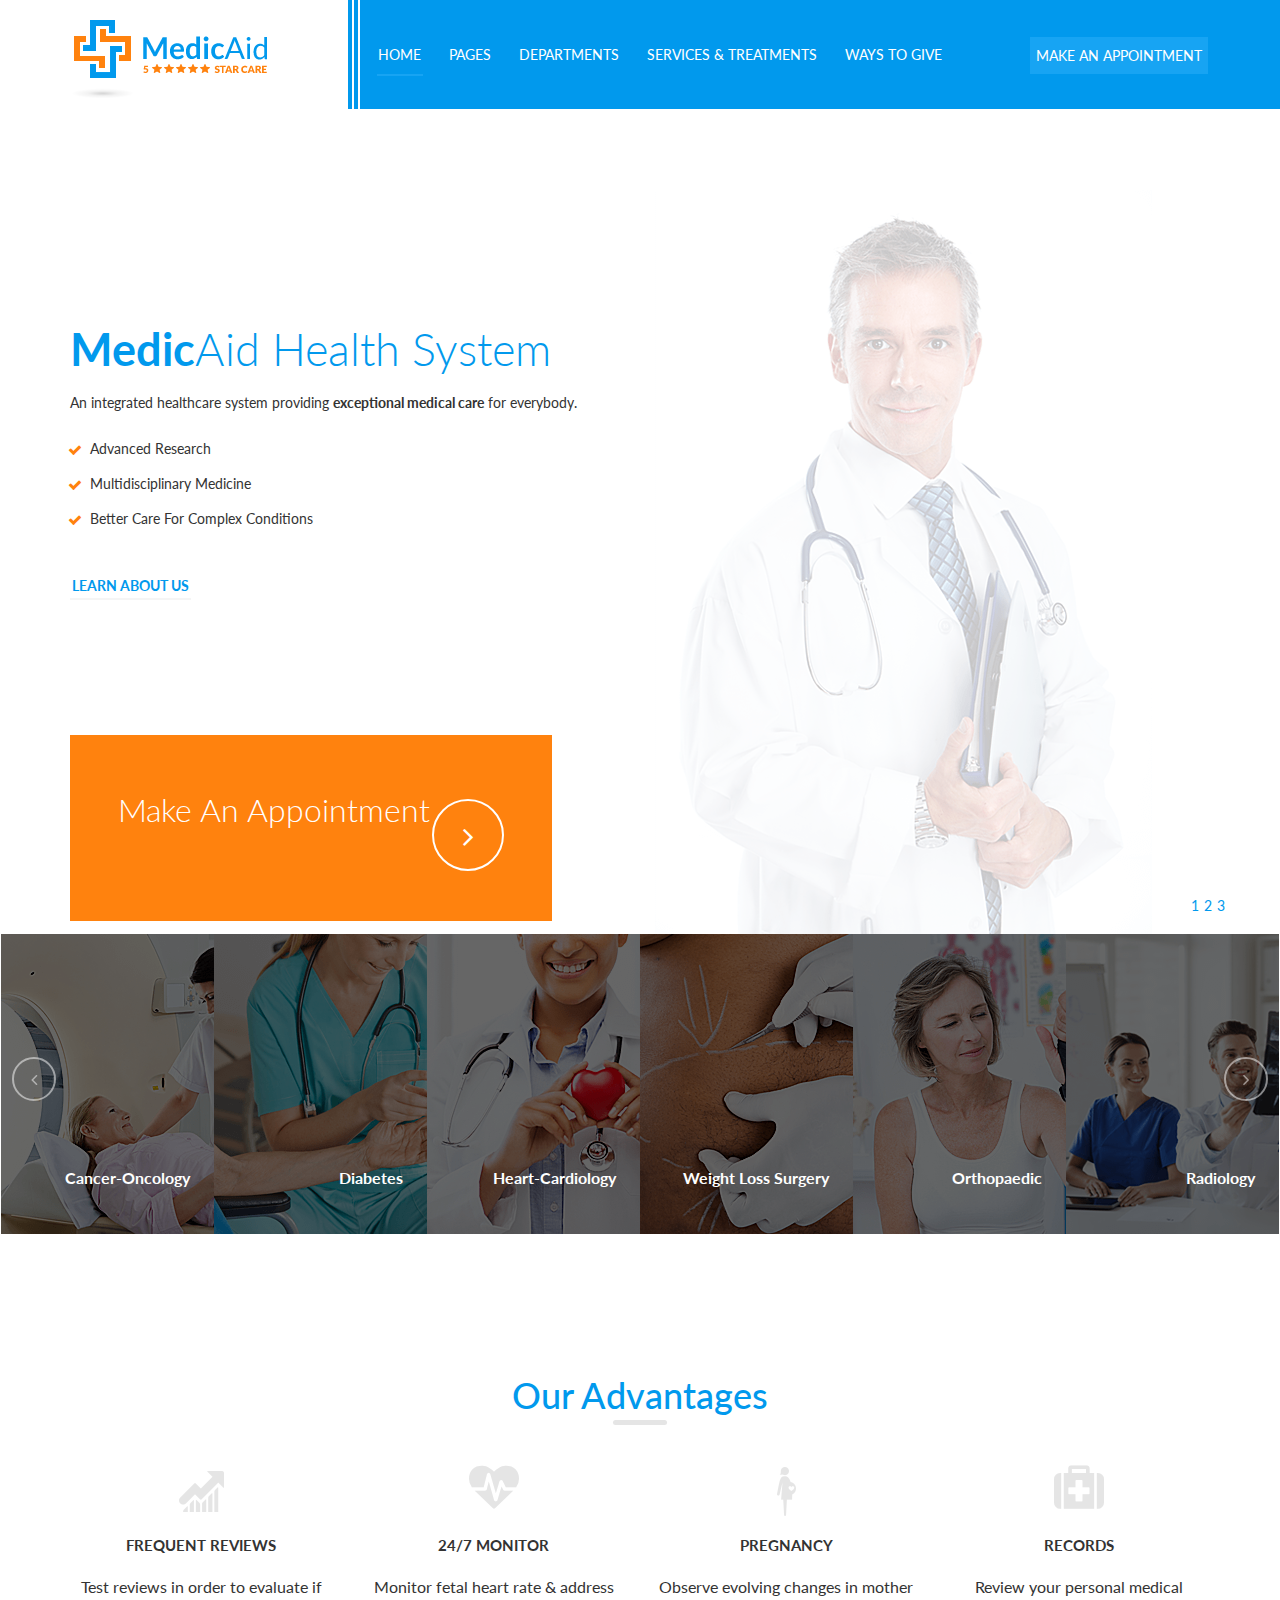
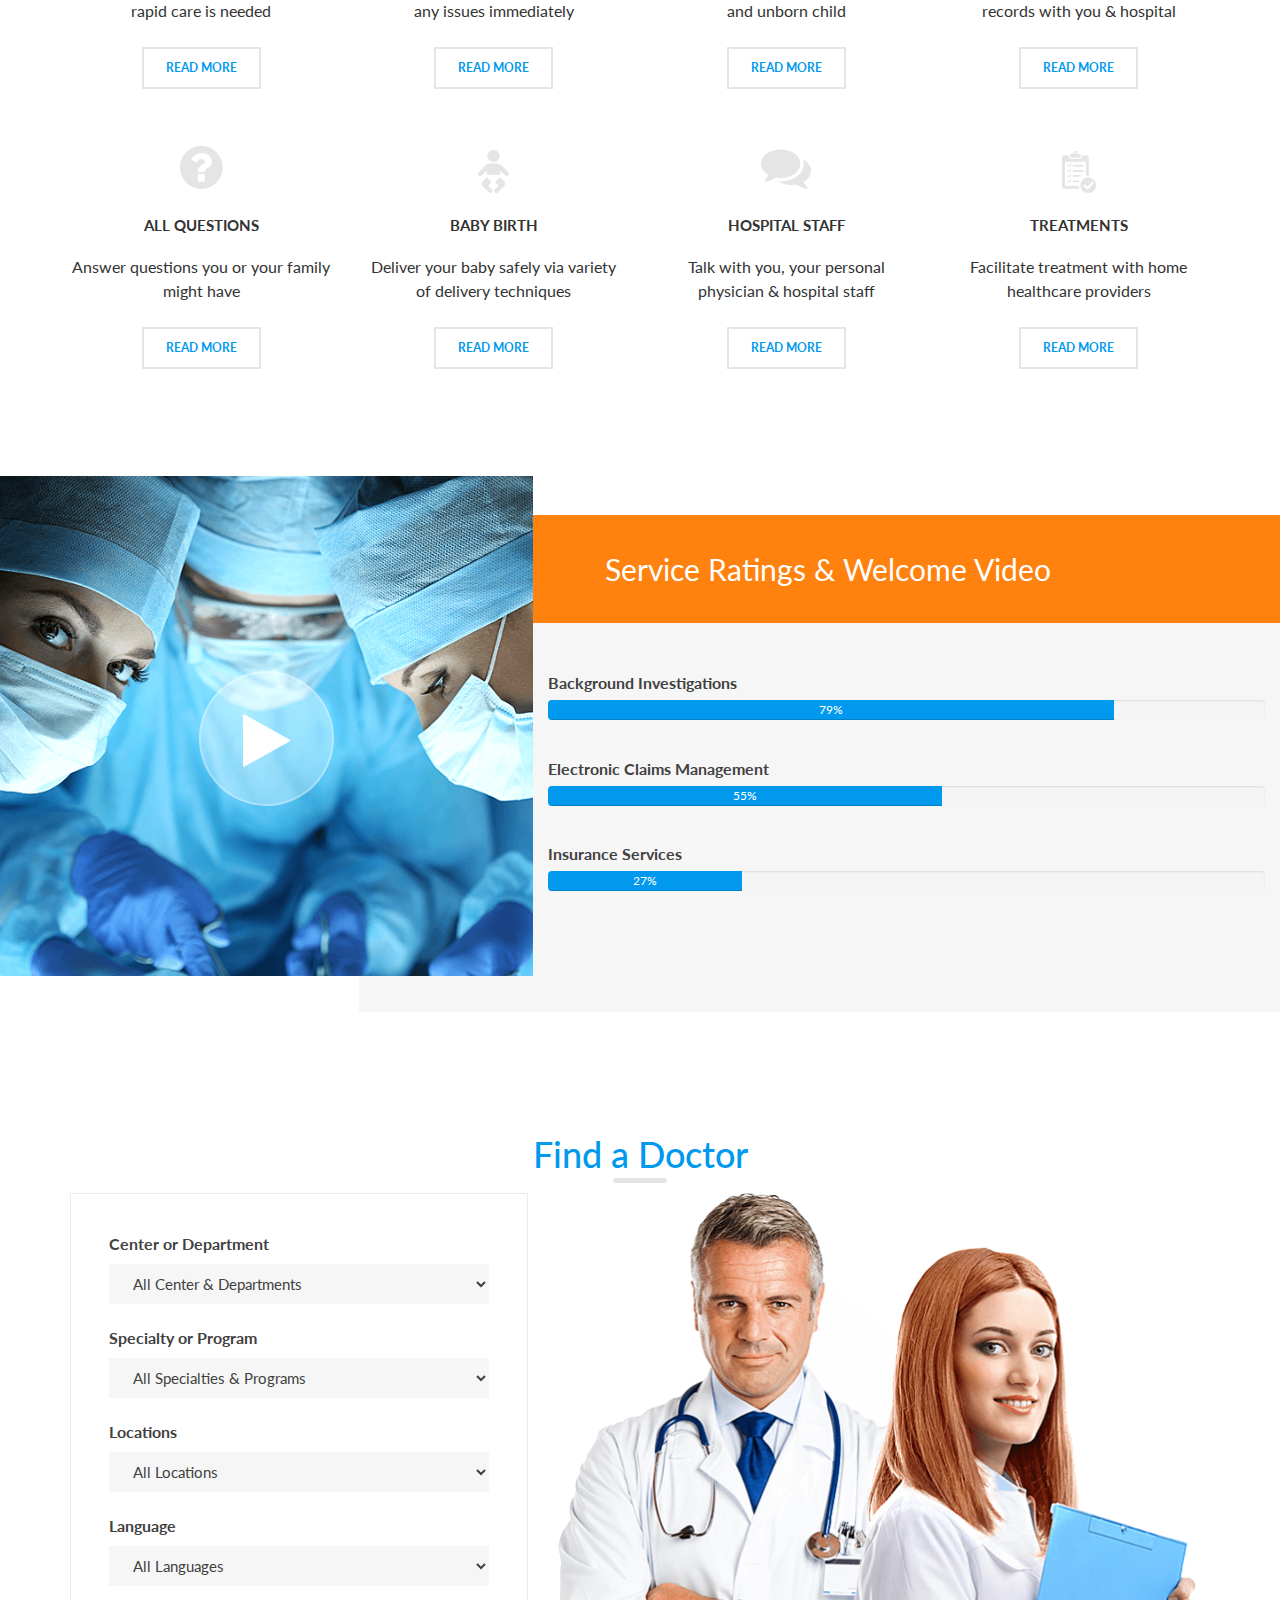
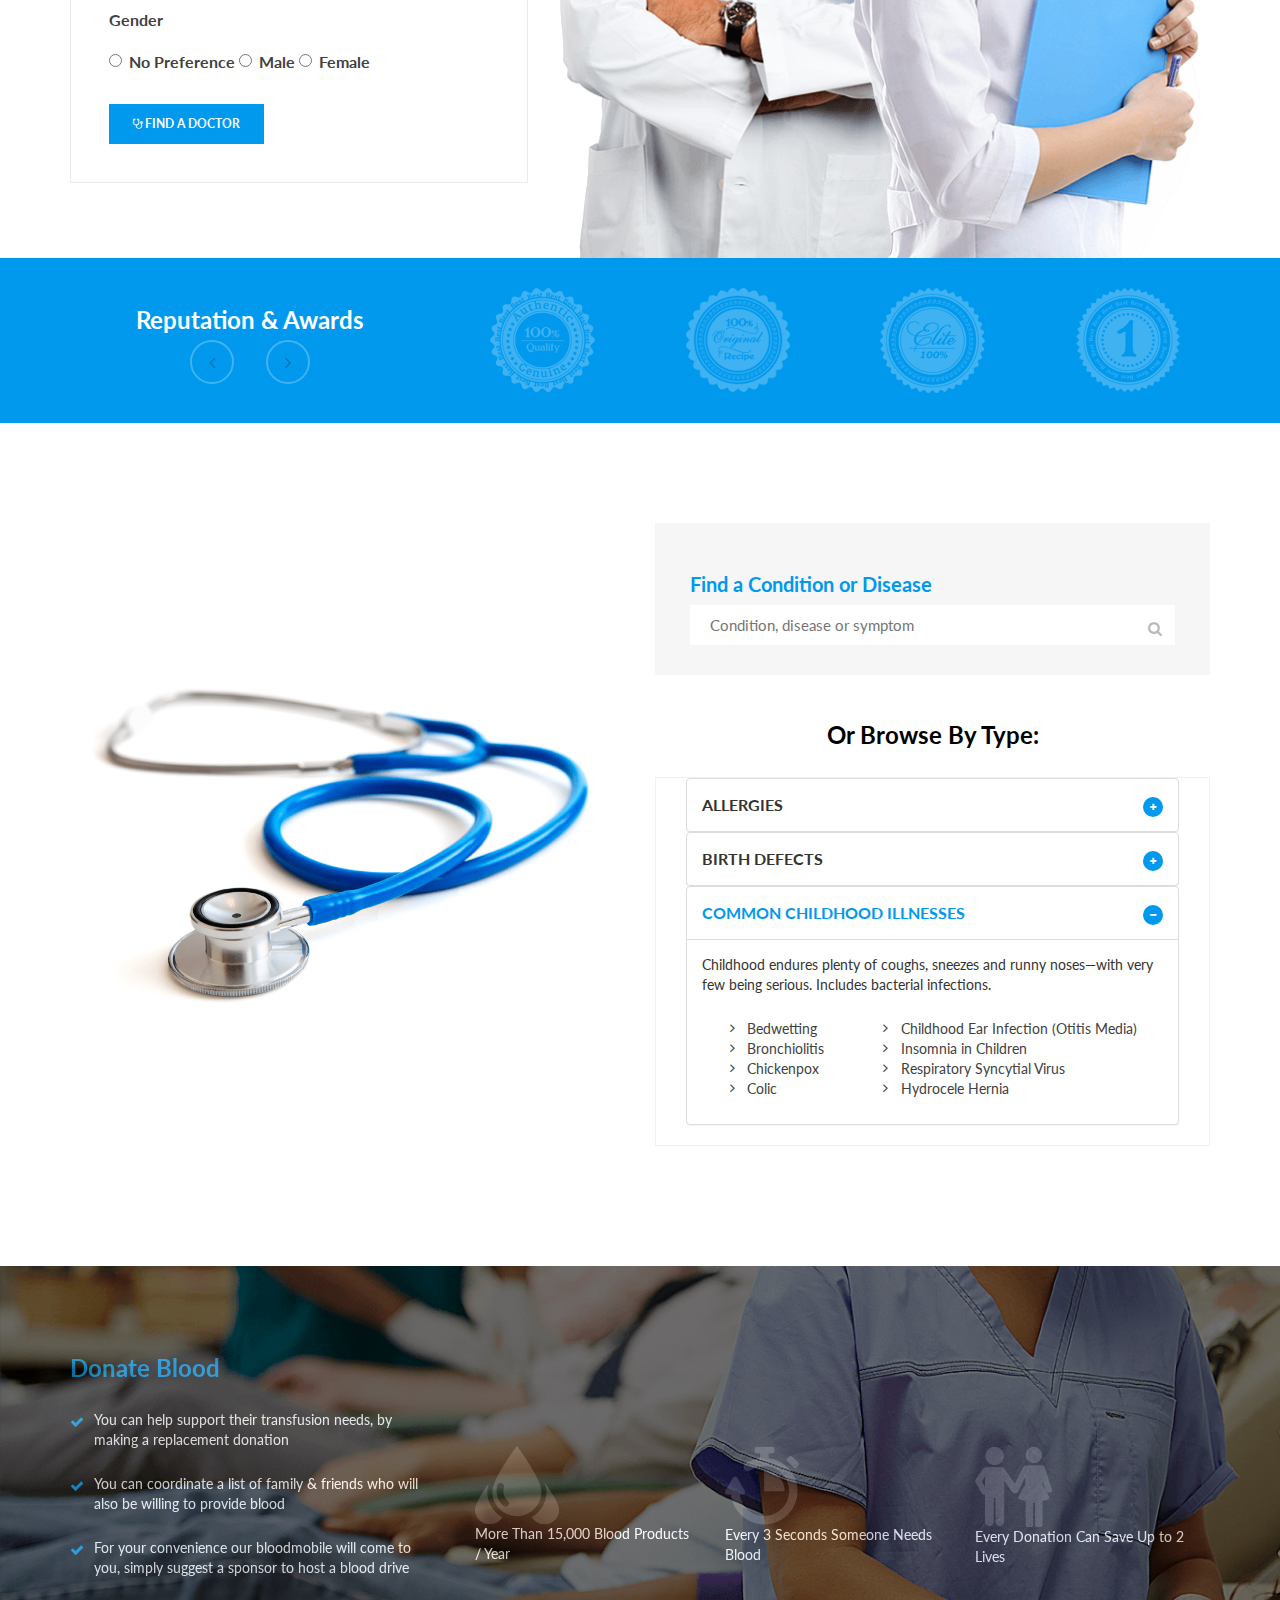
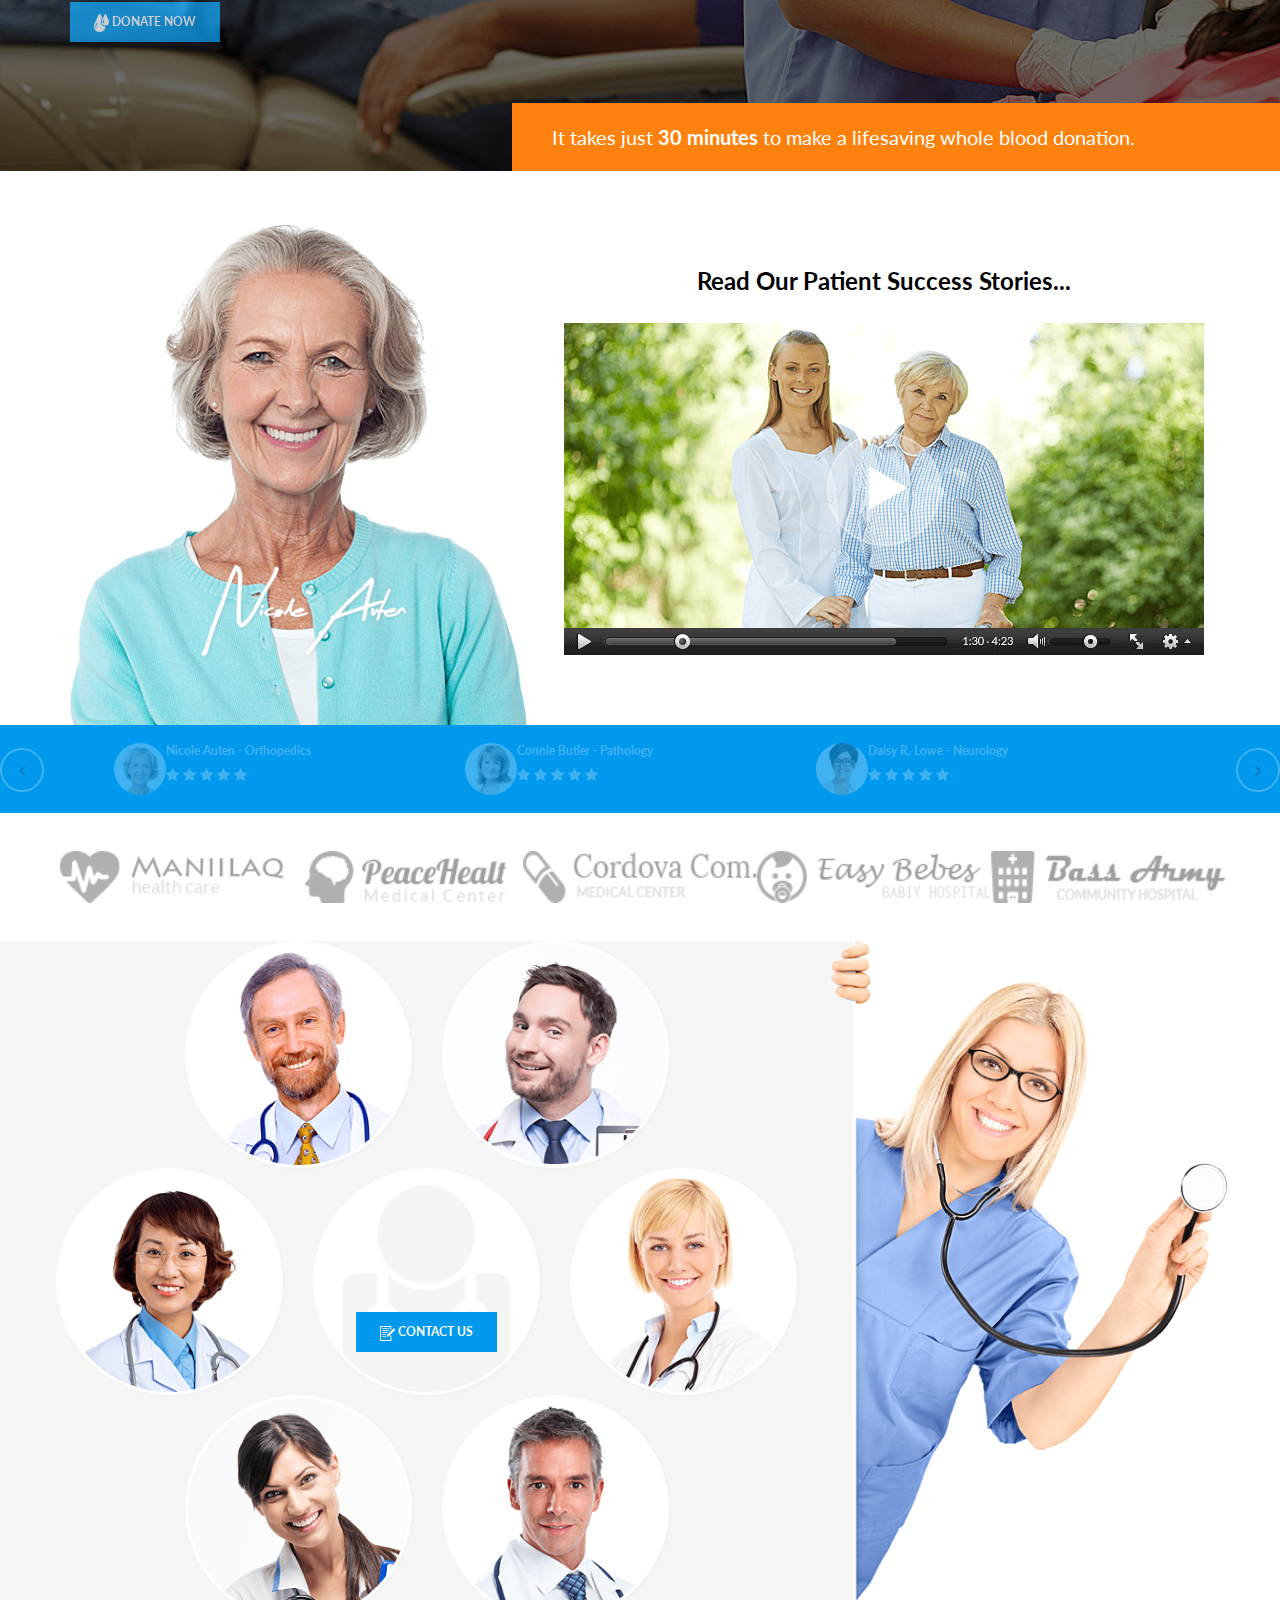
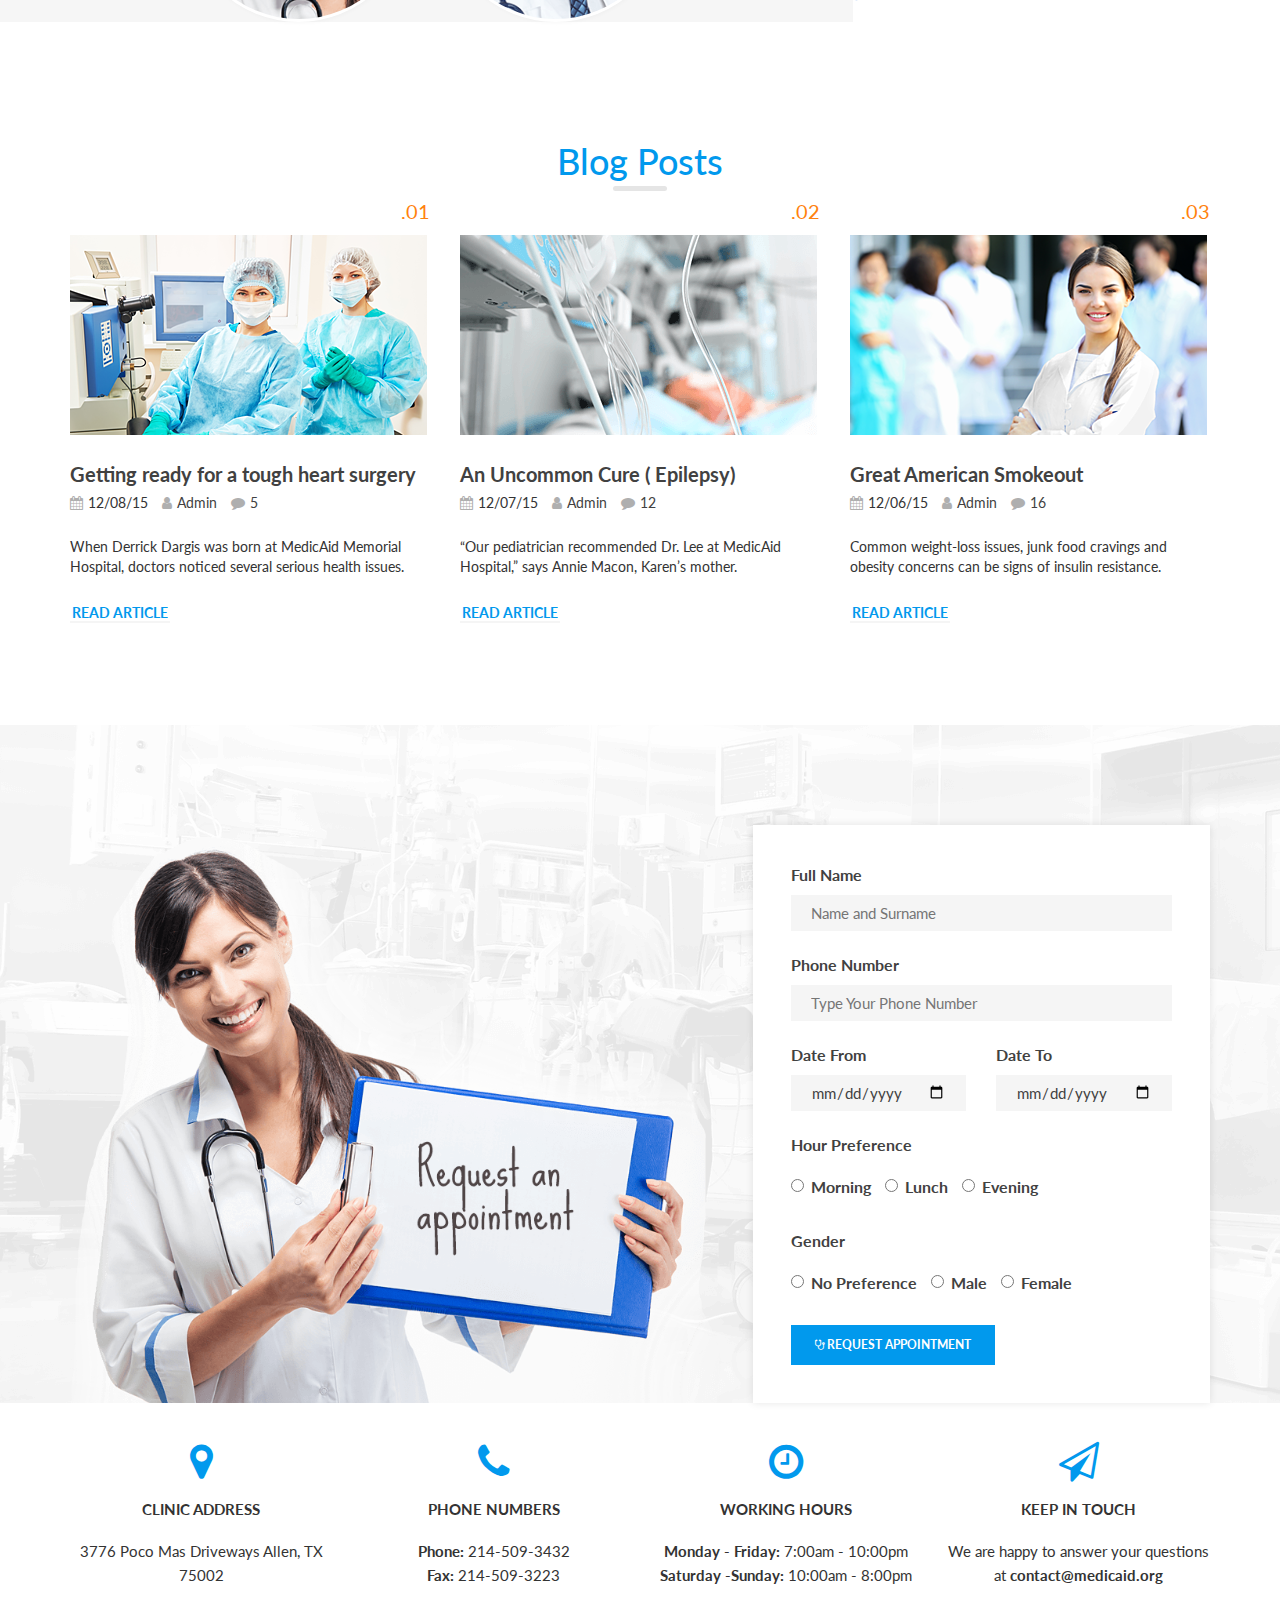
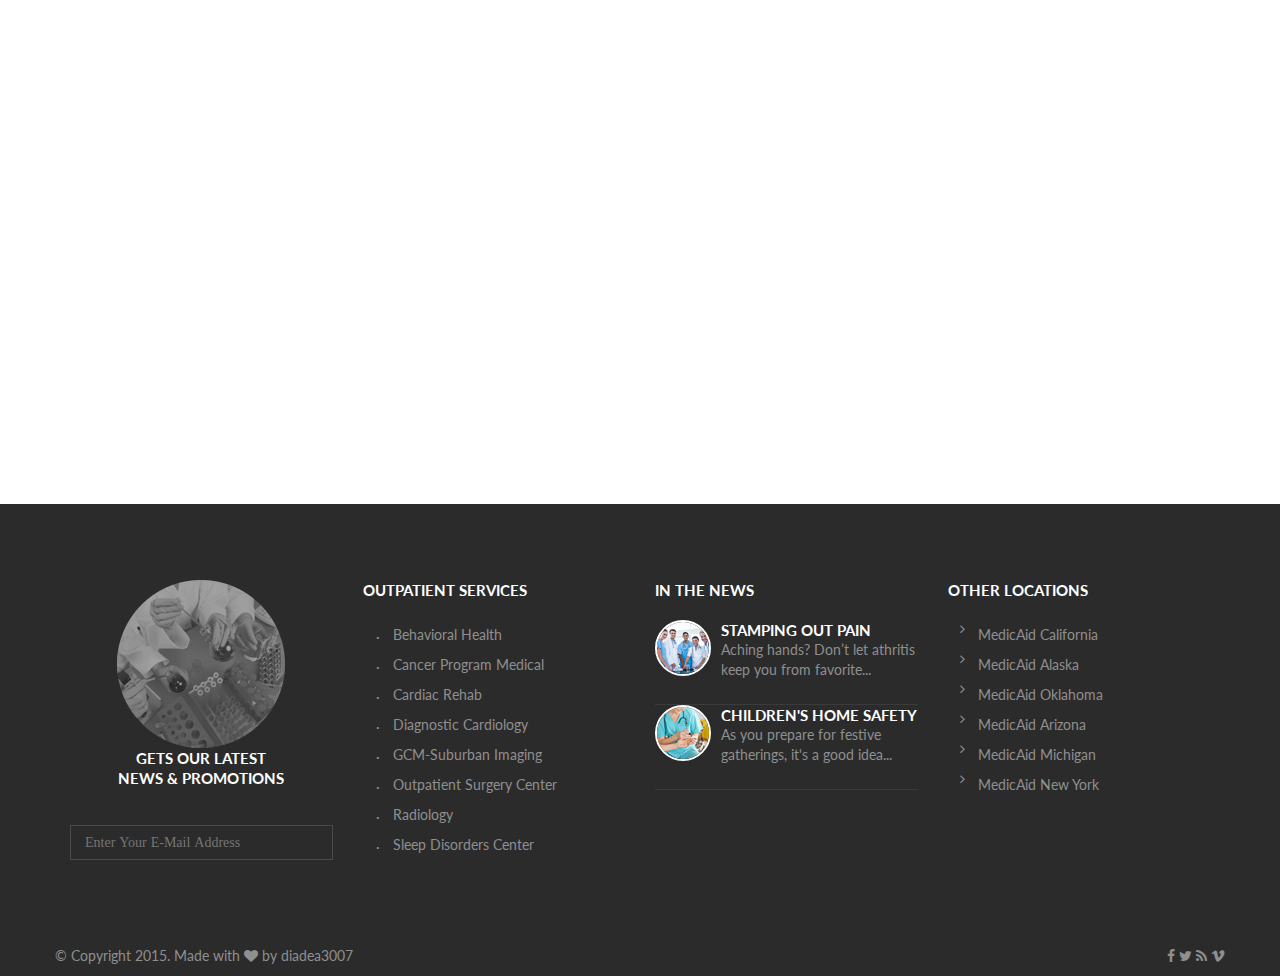
<file: index.html>
<!DOCTYPE html>
<html lang="en">
    <head>
        <meta charset="utf-8">
        <meta http-equiv="X-UA-Compatible" content="IE=edge">
        <meta name="viewport" content="width=device-width, initial-scale=1">
        <!-- The above 3 meta tags *must* come first in the head; any other head content must come *after* these tags -->
        <title>MedicalAid</title>
        <link rel="stylesheet" type="text/css" href="css/font-awesome.css">
        <!-- Bootstrap -->
        <link href="css/bootstrap.min.css" rel="stylesheet">
        <link href="css/style.css" rel="stylesheet">
        <link rel="stylesheet" href="">
        <link href="https://fonts.googleapis.com/css?family=Lato" rel="stylesheet">
        <link href="https://fonts.googleapis.com/css?family=Oswald:400,500,600,700" rel="stylesheet">
    </head>
    <body>
        <!-- home -->
        <div class="homePage">
          <section class="header">
                <div class="container">
                    <div class="row">
                        <!-- logo -->
                        <div class="logo col-md-3 ">


                        <a href=" file:///C:/Users/Parviz/Desktop/MedicalAid/index.html  "><img src="img/logo.png" alt="MedicAid" class="img-responsive"></a>
                            
                        </div>
                        <!-- logo son -->
                        <!-- menu -->
                        <nav class="navbar col-md-7 col-sm-9 ">
                            <div class="xettler">
                                <div class="duzXett"></div>
                                <div class="duzXettSecond"></div>
                            </div>
                            <!-- Brand and toggle get grouped for better mobile display -->
                            <div class="navbar-header ">
                                <button type="button" class="navbar-toggle collapsed" data-toggle="collapse" data-target="#bs-example-navbar-collapse-1" aria-expanded="false">
                                <span class="sr-only">Toggle navigation</span>
                                <span class="icon-bar"></span>
                                <span class="icon-bar"></span>
                                <span class="icon-bar"></span></button>
                            </div>
                            <!-- Collect the nav links, forms, and other content for toggling -->
                            <div class="collapse navbar-collapse" id="bs-example-navbar-collapse-1">
                                <ul class="nav navbar-nav">
                                    <li class="dropdown ">
                                        <a href="#" class="dropdown-toggle homeButton " data-toggle="dropdown">HOME </a>
                                        <ul class="dropdown-menu">
                                            <li><a href="file:///C:/Users/Parviz/Desktop/MedicalAid/index.html">HOMEPAGE HOSPITAL</a></li>
                                            <li><a href="#">HOMEPAGE GYNECOLOGIST</a></li>
                                            <li><a href="#">HOMEPAGE DENTAL</a></li>
                                            <li><a href="#">HOMEPAGE LABARATORY</a></li>
                                            <li><a href="#">HOMEPAGE PHISIOTRA</a></li>
                                            <li><a href="#">HOMEPAGE PROMO</a></li>
                                         
                                        </ul>
                                    </li>
                                    <li class="dropdown">
                                        <a href="#" class="dropdown-toggle" data-toggle="dropdown" role="button" aria-haspopup="true" aria-expanded="false">PAGES </a>
                                        <ul class="dropdown-menu">
                                            <li><a href="file:///C:/Users/Parviz/Desktop/MedicalAid/about-us.html">About Us</a></li>
                                            <li><a href="file:///C:/Users/Parviz/Desktop/MedicalAid/findDoctor.html">Find a Doctor</a></li>
                                            <li><a href="file:///C:/Users/Parviz/Desktop/MedicalAid/healthEvent.html">Health Events</a></li>
                                            <li><a href="#">Patient Success Stories</a></li>
                                            <li><a href="#">Blood Donors</a></li>
                                            <li><a href="file:///C:/Users/Parviz/Desktop/MedicalAid/FAQ.html">FAQ</a></li>
                                            <li><a href="#">Interview Process &amp; Tips</a></li>
                                            <li><a href="#">Visiting Hours</a></li>
                                            <li><a href="#">Your Care Team</a></li>
                                            <li><a href="#">Associates &amp; Affiliates</a></li>
                                            <li><a href="file:///C:/Users/Parviz/Desktop/MedicalAid/login.html">Login Or Register</a></li>
                                            <li><a href="file:///C:/Users/Parviz/Desktop/MedicalAid/page404.html">404 Page</a></li>
                                            <li><a href="#">Blog</a></li>
                                            <li><a href="#">Blog Single Post</a></li>
                                            <li><a href="file:///C:/Users/Parviz/Desktop/MedicalAid/requestAppointment.html">Request An Appointment</a></li>
                                            <li><a href="file:///C:/Users/Parviz/Desktop/MedicalAid/contact_us.html">Contact Us</a></li>
                                        </ul>
                                    </li>
                                    <li><a href="file:///C:/Users/Parviz/Desktop/MedicalAid/departments.html">DEPARTMENTS</a></li>
                                    <li><a href="file:///C:/Users/Parviz/Desktop/MedicalAid/services.html">SERVICES & TREATMENTS</a></li>
                                    <li><a href="file:///C:/Users/Parviz/Desktop/MedicalAid/waysToGive.html">WAYS TO GIVE</a></li>
                                </ul>
                            </div>
                            <!-- /.navbar-collapse -->
                        </nav>
                        <!-- menu son -->
                        <div class="col-md-2 col-xs-3 makeAppointment">
                            <li><a href="file:///C:/Users/Parviz/Desktop/MedicalAid/requestAppointment.html">MAKE AN APPOINTMENT</a></li>
                        </div>
                    </div>
                </div>
            </section>
            <!-- header son -->
            <!-- about us -->
            <section class="aboutUs">
                <div class="container">
                    <div class="row">
                        <div class="col-sm-6">
                            <div class="content">
                                <h1 class="main-heading"><b>Medic</b>Aid Health System</h1>
                                <p>An integrated healthcare system providing <b>exceptional medical care</b> for everybody.</p>
                                <ul class="fa-ul orange-icons list-unstyled">
                                    <li><i class="fa-li fa fa-check"></i>Advanced Research</li>
                                    <li><i class="fa-li fa fa-check"></i>Multidisciplinary Medicine</li>
                                    <li><i class="fa-li fa fa-check"></i>Better Care For Complex Conditions</li>
                                </ul>
                                <a href="" class="button text-button">Learn About Us</a>
                            </div>
                            <a href="" class="large-cta-button">
                                <span class="icon"><i class="fa fa-angle-right"></i></span>
                                <span class="text">Make An Appointment</span>
                            </a>
                        </div>
                        <div class="col-sm-6 second">
                            <div class="slideshow">
                                <img class="img-responsive "  id="picture"    src="img/slider.png" alt="">
                               <!--  <img class="img-responsive item" src="img/slider2.png" alt="">
                                <img class="img-responsive item" src="img/slider3.png" alt=""> -->
                               
                            </div>




                            <div class="current">
                                <div class="bir num" onclick="current(this)">
                                    <p>1</p>
                                </div>
                                <div class="iki num" onclick="current(this)">
                                    <p>2</p>
                                </div>
                                <div class="uc num" onclick="current(this)">
                                    <p>3</p>
                                </div>
                            </div>
                        </div>
                    </div>
                </div>
            </section>
            <!--  -->
            <!-- aboutUs end -->
            <!-- owlCarusel -->
            <section class="owlCarusel">
                <div class="slider-dp">
                    <ul>
                        <li>
                            <p>Cancer-Oncology</p>
                        <img src="img/departments-slide01.png" alt="The Last of us"></li>
                        <li>
                            <p>Diabetes</p>
                        <img src="img/departments-slide02.png"></li>
                        <li>
                            <p>Heart-Cardiology</p>
                        <img src="img/departments-slide03.png"></li>
                        <li>
                            <p>Weight Loss Surgery</p>
                        <img src="img/departments-slide04.png"></li>
                        <li>
                            <p>Orthopaedic</p>
                        <img src="img/departments-slide05.png"></li>
                        <li>
                            <p>Radiology</p>
                        <img src="img/departments-slide06.png"></li>
                    </ul>
                </div>
                <div class="left  slider-arrow" style=""><i class="fa fa-angle-left"></i></div>
                <div class="right slider-arrow" style=""><i class="fa fa-angle-right"></i></div>
            </section>
            <!-- owlCaruselEnd -->
            <!-- advantages -->
            <section class="advantages">
                <div class="container">
                    <div class="row">
                        <h1>Our Advantages</h1>
                        <div class="col-sm-3">
                            <div class="service">
                                <div class="icon">
                                    <img src="img/frequent-reviews.png" alt="icon">
                                </div>
                                <h4>Frequent Reviews</h4>
                                <p>Test reviews in order to evaluate if rapid care is needed</p>
                                <a href="" class="button readMore-btn">Read More</a>
                            </div>
                        </div>


<div class="row">

                        <div class="col-sm-3">
                            <div class="service">
                                <div class="icon"><i class="fa fa-heartbeat"></i></div>
                                <h4>24/7 monitor</h4>
                                <p>Monitor fetal heart rate &amp; address any issues immediately</p>
                                <a href="" class="button readMore-btn">Read More</a>
                            </div>
                        </div>
                        <div class="col-sm-3">
                            <div class="service">
                                <div class="icon"><img src="img/pregnancy.png" alt="icon"></div>
                                <h4>pregnancy</h4>
                                <p>Observe evolving changes in mother and unborn child</p>
                                <a href="" class="button readMore-btn">Read More</a>
                            </div>
                        </div>
                        <div class="col-sm-3">
                            <div class="service">
                                <div class="icon"><i class="fa fa-medkit"></i></div>
                                <h4>records</h4>
                                <p>Review your personal medical records with you &amp; hospital</p>
                                <a href="" class="button readMore-btn">Read More</a>
                            </div>
                        </div>  </div>


                        <div class="row">
                        <div class="col-sm-3">
                            <div class="service">
                                <div class="icon"><i class="fa fa-question-circle"></i></div>
                                <h4>all questions</h4>
                                <p>Answer questions you or your family might have</p>
                                <a href="" class="button readMore-btn">Read More</a>
                            </div>
                        </div>

                        <div class="col-sm-3">
                            <div class="service">
                                <div class="icon"><img src="img/baby-birth.png" alt="icon"></div>
                                <h4>baby birth</h4>
                                <p>Deliver your baby safely via variety of delivery techniques</p>
                                <a href="" class="button readMore-btn">Read More</a>
                            </div>
                        </div>
                        <div class="col-sm-3">
                            <div class="service">
                                <div class="icon"><i class="fa fa-comments"></i></div>
                                <h4>hospital staff</h4>
                                <p>Talk with you, your personal physician &amp; hospital staff </p>
                                <a href="" class="button readMore-btn">Read More</a>
                            </div>
                        </div>
                        <div class="col-sm-3">
                            <div class="service">
                                <div class="icon"><img src="img/treatments.png" alt="icon"></div>
                                <h4>treatments</h4>
                                <p>Facilitate treatment with home healthcare providers</p>
                                <a href="" class="button readMore-btn">Read More</a>
                            </div>
                        </div>
                        </div>
                    </div>
                </div>
            </section>
            <!-- advantages son -->
            <!-- service raiting -->
            < <section class="raiting">
                <div class="row">
                    <div class="col-sm-5">
                        <div class="video" style="background-image: url('./img/welcome-video.png');" ">
                            
                            <a href="# " class="icon ">
                                <i class="fa fa-play "></i>
                            </a>
                        </div>
                    </div>
                    <div class="col-sm-7 ">
                        <div class="serviceHeader ">
                            <h2>Service Ratings &amp; Welcome Video</h2>
                        </div>
                        <div class="content ">
                            <!-- progrees section -->
                            <!-- circular bars -->
                       <!--      <div class="circularBars col-sm-3 col-xs-3 ">
                                <div class="row ">
                                    <canvas class="my_canvas " width="70" height="70" data-lineWidth="5" data-lineColor="#0199ED " data-textColor="#0199ED " data-percent="79 ">
                                    
                                </canvas></div>
                                <div class="row ">
                                <canvas class="my_canvas " width="70 " height="70 " data-lineWidth="5" data-lineColor="#0199ED " data-textColor="#0199ED " data-percent="55 "></canvas></div>
                                <div class="row ">
                                    <canvas class="my_canvas " width="70 " height="70 " data-lineWidth="5" data-lineColor="#0199ED " data-textColor="#0199ED " data-percent="27">
                                    
                                </canvas></div>
                            </div> -->


               <!--                 <div class="col-sm-10 col-sm-offset-1 col-xs-offset-1  col-xs-10 counters">
                    <div id="counter col-md-3 col-sm-5"><span class="count">79</span>
                      
                    <div id="counter col-md-3 col-sm-5"><span class="count">55 </span>
                    
                    <div id="counter col-md-3 col-sm-5"><span class="count">27</span>
                        
                    
                </div> -->
                            <!-- circular bars son -->
                            <div class="col-sm-12 col-xs-12 ">
                            <div class="row">
                                <p class="right ">Background Investigations</p>
                                <div class="progress ">
                                    <div id="dynamic" class="progress-bar active " role="progressbar " aria-valuenow="0 " aria-valuemin="0 " aria-valuemax="50 " style="width: 0% ">
                                        <span id="current-progress "></span>
                                    </div>
                                </div></div>
                                 <div class="row">
                                <p>Electronic Claims Management</p>
                                <div class="progress">
                                    <div id="dynamicScnd" class="progress-bar active " role="progressbar " aria-valuenow="0 " aria-valuemin="0 " aria-valuemax="50 " style="width: 0% ">
                                        <span id="current-progress "></span>
                                    </div>
                                </div></div>
                                 <div class="row">
                                <p>Insurance Services</p>
                                <div class="progress ">
                                    <div id="dynamicThrd" class="progress-bar active " role="progressbar " aria-valuenow="0 " aria-valuemin="0 " aria-valuemax="50 " style="width: 0% ">
                                        <span id="current-progress "></span>
                                    </div>
                                </div></div>
                            </div>
                            <!-- progrees section son -->
                        </div>
                    </section>
                    <!-- servis raiting son -->
                    <!-- findDoctor -->
                    <section class="findDoc ">
                        <div class="container ">
                            <div class="row ">
                                <h1>Find a Doctor</h1>
                                <div class="col-lg-5 col-md-12 "><form>
                                    <fieldset>
                                        <div class="form-group ">
                                            <label>Center or Department</label>
                                            <select>
                                                <option>All Center &amp; Departments</option>
                                                <option>Center 1</option>
                                                <option>Department 1</option>
                                            </select>
                                        </div>
                                        <div class="form-group ">
                                            <label>Specialty or Program</label>
                                            <select>
                                                <option>All Specialties &amp; Programs</option>
                                                <option>Specialty 1</option>
                                                <option>Program 1</option>
                                            </select>
                                        </div>
                                        <div class="form-group ">
                                            <label>Locations</label>
                                            <select>
                                                <option>All Locations</option>
                                                <option>Location 1</option>
                                                <option>Location 2</option>
                                            </select>
                                        </div>
                                        <div class="form-group ">
                                            <label>Language</label>
                                            <select>
                                                <option>All Languages</option>
                                                <option>Language 1</option>
                                                <option>Language 2</option>
                                            </select>
                                        </div>
                                        <div class="form-group ">
                                            <label>Gender</label>
                                            <div class="radio ">
                                                <label >
                                                    <input type="radio" name=" "> No Preference
                                                </label>
                                                <label >
                                                    <input type="radio" name=" "> Male
                                                </label>
                                                <label >
                                                    <input type="radio" name=" "> Female
                                                </label>
                                            </div>
                                        </div>
                                        <!-- yuxaridaki koddaki radio buttonlar bezen oz ozune text inputa donur -->
                                        <button type="submit " class="button bBtn"><i class="fa fa-stethoscope "></i>Find A Doctor</button>
                                    </fieldset>
                                </form></div>
                                <div class="col-lg-7 col-md-12 "><img src="img/doctors.png " class="img-responsive "></div>
                            </div>
                        </div>
                    </section>
                    <!-- Findoctor son -->
                    <!-- reputation -->
                    
                    <section class="reputation ">
                        
                        <div class="container ">
                            <div class="row ">
                                <div class="col-lg-4 col-md-12 ">
                                    <h2>Reputation &amp; Awards</h2>
                                    <div class="left-rp slider-arrow " style=" "><i class="fa fa-angle-left "></i></div>
                                    <div class="right-rp slider-arrow " style=" "><i class="fa fa-angle-right "></i></div>
                                </div>
                                <div class="col-lg-8 col-md-12 ">
                                    
                                    <div class="slider-rp ">
                                        <ul>
                                            <li   >
                                                
                                                <img src="img/award1.png "  ">
                                            </li>
                                            <li>
                                            <img src="img/award2.png "></li>
                                            <li>
                                            <img src="img/award3.png "></li>
                                            <li>
                                            <img src="img/award4.png "></li>
                                            <li>
                                            <img src="img/award5.png "></li>
                                            <li>
                                            <img src="img/award6.png "></li>
                                        </ul>
                                    </div>
                                </div>
                            </div>
                        </div>
                    </section>
                    <!-- reputation son -->
                    <!-- find desease -->
                    <section class="findDisease ">
                        <div class="container ">
                            <div class="row">
                                <div class="col-md-6 "><img class="img-responsive " src="img/scope.png " alt=" "></div>
                                <div class="col-md-6 ">
                                    <div class="search ">
                                        <h3>Find a Condition or Disease</h3>
                                        <form class="searchform ">
                                            <input type="text " placeholder="Condition, disease or symptom " class=" ">
                                            <button type="submit "><i class="fa fa-search "></i></button>
                                        </form>
                                    </div>
                                    <h2>Or Browse By Type:</h2>
                                    
                                    <div class="panel-group" id="accordion" role="tablist" aria-multiselectable="true">
                                        <div class="panel panel-default">
                                            <div class="panel-heading" role="tab" id="headingOne">
                                                <h4 class="panel-title">
                                                <a class="collapsed" role="button" data-toggle="collapse" data-parent="#accordion" href="#collapseOne" aria-expanded="false" aria-controls="collapseOne">
                                                    Allergies<span class="icon"><i class="fa fa-plus"></i></span>
                                                </a>
                                                </h4>
                                            </div>
                                            <div id="collapseOne" class="panel-collapse collapse" role="tabpanel" aria-labelledby="headingOne">
                                                <div class="panel-body">
                                                    <p>Childhood endures plenty of coughs, sneezes and runny noses—with very few being serious. Includes bacterial infections.</p>
                                                </div>
                                            </div>
                                        </div>
                                        <div class="panel panel-default">
                                            <div class="panel-heading" role="tab" id="headingTwo">
                                                <h4 class="panel-title">
                                                <a class="collapsed" role="button" data-toggle="collapse" data-parent="#accordion" href="#collapseTwo" aria-expanded="false" aria-controls="collapseTwo">
                                                    Birth Defects<span class="icon"><i class="fa fa-plus"></i></span>
                                                </a>
                                                </h4>
                                            </div>
                                            <div id="collapseTwo" class="panel-collapse collapse" role="tabpanel" aria-labelledby="headingTwo">
                                                <div class="panel-body">
                                                    <p>Childhood endures plenty of coughs, sneezes and runny noses—with very few being serious. Includes bacterial infections.</p>
                                                </div>
                                            </div>
                                        </div>
                                        <div class="panel panel-default">
                                            <div class="panel-heading active" role="tab" id="headingThree">
                                                <h4 class="panel-title">
                                                <a role="button" data-toggle="collapse" data-parent="#accordion" href="#collapseThree" aria-expanded="true" aria-controls="collapseThree">
                                                    Common Childhood Illnesses<span class="icon"><i class="fa fa-minus"></i></span>
                                                </a>
                                                </h4>
                                            </div>
                                            <div id="collapseThree" class="panel-collapse collapse in" role="tabpanel" aria-labelledby="headingThree">
                                                <div class="panel-body">
                                                    <p>Childhood endures plenty of coughs, sneezes and runny noses—with very few being serious. Includes bacterial infections.</p>
                                                    <div class="row">
                                                        <div class="col-sm-4">
                                                            <ul class="fa-ul blue-icons list-unstyled">
                                                                <li><a href=""><i class="fa-li fa fa-angle-right"></i>Bedwetting</a></li>
                                                                <li><a href=""><i class="fa-li fa fa-angle-right"></i>Bronchiolitis</a></li>
                                                                <li><a href=""><i class="fa-li fa fa-angle-right"></i>Chickenpox</a></li>
                                                                <li><a href=""><i class="fa-li fa fa-angle-right"></i>Colic</a></li>
                                                            </ul>
                                                        </div>
                                                        <div class="col-sm-8">
                                                            <ul class="fa-ul blue-icons list-unstyled">
                                                                <li><a href=""><i class="fa-li fa fa-angle-right"></i>Childhood Ear Infection (Otitis Media)</a></li>
                                                                <li><a href=""><i class="fa-li fa fa-angle-right"></i>Insomnia in Children</a></li>
                                                                <li><a href=""><i class="fa-li fa fa-angle-right"></i>Respiratory Syncytial Virus</a></li>
                                                                <li><a href=""><i class="fa-li fa fa-angle-right"></i>Hydrocele Hernia</a></li>
                                                            </ul>
                                                        </div>
                                                    </div>
                                                </div>
                                            </div>
                                        </div>
                                    </div>
                                    <!-- problem -->
                                </div>
                            </div>
                        </div>
                    </section>
                    <!-- find desease son -->
                    <!--  donate blood -->
                    <section class="donateBlood " style="background-image: url( './img/background1.png'); ">
                        <div class="overlay ">
                            <div class="container ">
                                <div class="row">
                                    <div class="row ">
                                        <div class="col-sm-4 ">
                                            <h2>Donate Blood</h2>
                                            <div class="icon-left ">
                                                <i class="fa fa-check "></i>
                                                <p>You can help support their transfusion needs, by making a replacement donation</p>
                                            </div>
                                            <div class="icon-left ">
                                                <i class="fa fa-check "></i>
                                                <p>You can coordinate a list of family &amp; friends who will also be willing to provide blood</p>
                                            </div>
                                            <div class="icon-left ">
                                                <i class="fa fa-check "></i>
                                                <p>For your convenience our bloodmobile will come to you, simply suggest a sponsor to host a blood drive</p>
                                            </div>
                                            <a href=" " class="button bBtn"><img src="img/drops.png " alt="drops ">Donate Now</a>
                                        </div>
                                        <div class="col-sm-8 ">
                                            <div class="row ">
                                                <div class="col-sm-4 ">
                                                    <div class="service ">
                                                        <div class="icon large "><img src="img/blood.png " alt="icon "></div>
                                                        <p>More Than 15,000 Blood Products / Year</p>
                                                    </div>
                                                </div>
                                                <div class="col-sm-4 ">
                                                    <div class="service ">
                                                        <div class="icon large "><img src="img/time.png " alt="icon "></div>
                                                        <p>Every 3 Seconds Someone Needs Blood</p>
                                                    </div>
                                                </div>
                                                <div class="col-sm-4 ">
                                                    <div class="service ">
                                                        <div class="icon large "><img src="img/couple.png " alt="icon "></div>
                                                        <p>Every Donation Can Save Up to 2 Lives</p>
                                                    </div>
                                                </div>
                                            </div>
                                        </div>
                                    </div>
                                </div>
                            </div>
                        </div>
                        <div class="bottom-banner ">It takes just <b>30 minutes</b> to make a lifesaving whole blood donation.</div>
                    </section>
                    <!--  donate blood son -->
                    <!-- succes story -->
                    <section class="succesStory ">
                        <div class="container ">
                            <div class="row">
                                <div class="col-sm-5 ">
                                    <img src="img/patient.png " alt="patient " class="img-responsive bottom-image left ">
                                </div>
                                <div class="col-sm-7 ">
                                    <h2>Read Our Patient Success Stories...</h2>
                                    <div class="video-popup ">
                                        <img src="img/video.png " alt="video " class="img-responsive center-block ">
                                        <a href="# " class="icon "><i class="fa fa-play "></i></a>
                                    </div>
                                </div>
                            </div>
                        </div>
                    </section>
                    <!--  succes story son -->
                    <!-- blue sectiom -->
                    <section class="blueSection">
                        <div class="container">
                            <div class="slider-ts ">
                                <ul>
                                    <li>
                                        <img src="img/testimonial1.png ">
                                        <div class="info">
                                            <h3>Nicole Auten - Orthopedics</h3>
                                            <div class="stars">
                                                <i class="fa fa-star"></i>
                                                <i class="fa fa-star"></i>
                                                <i class="fa fa-star"></i>
                                                <i class="fa fa-star faded"></i>
                                                <i class="fa fa-star faded"></i>
                                            </div>
                                        </div>
                                    </li>
                                    <li>
                                        <img src="img/testimonial2.png ">
                                        <div class="info">
                                            <h3>Connie Butler - Pathology</h3>
                                            <div class="stars">
                                                <i class="fa fa-star"></i>
                                                <i class="fa fa-star"></i>
                                                <i class="fa fa-star"></i>
                                                <i class="fa fa-star"></i>
                                                <i class="fa fa-star faded"></i>
                                            </div>
                                        </div>
                                    </li>
                                    <li>
                                        <img src="img/testimonial3.png ">
                                        <div class="info">
                                            <h3>Daisy R. Lowe - Neurology</h3>
                                            <div class="stars">
                                                <i class="fa fa-star"></i>
                                                <i class="fa fa-star"></i>
                                                <i class="fa fa-star"></i>
                                                <i class="fa fa-star"></i>
                                                <i class="fa fa-star"></i>
                                            </div>
                                        </div>
                                    </li>
                                    <li>
                                        <img src="img/testimonial4.png ">
                                        <div class="info">
                                            <h3>Laura Gonzales - Psychiatry</h3>
                                            <div class="stars">
                                                <i class="fa fa-star"></i>
                                                <i class="fa fa-star"></i>
                                                <i class="fa fa-star"></i>
                                                <i class="fa fa-star"></i>
                                                <i class="fa fa-star"></i>
                                            </div>
                                        </div>
                                    </li>
                                </ul>
                            </div>
                        </div>
                        <div class="left-ts slider-arrow " style=" "><i class="fa fa-angle-left "></i></div>
                        <div class="right-ts slider-arrow " style=" "><i class="fa fa-angle-right "></i></div>
                    </section>
                    <!--  blue section son  -->
                    <!-- reklam -->
                    <section class="reklam ">
                        <div class="container ">
                            <div class="row">
                                <div class="clients ">
                                    <div class="image ">
                                        <a href=" "><img src="img/client1.png " alt="client " class="img-responsive "></a>
                                    </div>
                                    <div class="image ">
                                        <a href=" "><img src="img/client2.png " alt="client " class="img-responsive "></a>
                                    </div>
                                    <div class="image ">
                                        <a href=" "><img src="img/client3.png " alt="client " class="img-responsive "></a>
                                    </div>
                                    <div class="image ">
                                        <a href=" "><img src="img/client4.png " alt="client " class="img-responsive "></a>
                                    </div>
                                    <div class="image ">
                                        <a href=" "><img src="img/client5.png " alt="client " class="img-responsive "></a>
                                    </div>
                                </div>
                            </div>
                        </div>
                    </section>
                    <!--   reklam son -->
                    <!-- contact us -->
                    <section class="contactUs ">
                        <div class="row ">
                            <div class="col-sm-8 ">
                                <div class="teamRound ">
                                    <div class="team-row ">
                                        <div class="team-member ">
                                            <img src="img/team01.png " alt="team member " class="img-responsive ">
                                            <div class="overlay ">
                                                <div class="text ">
                                                    <h3 class="name ">Aaron Gibson</h3>
                                                    <span class="title ">Oncology</span>
                                                </div>
                                            </div>
                                        </div>
                                        <div class="team-member ">
                                            <img src="img/team02.png " alt="team member " class="img-responsive ">
                                            <div class="overlay ">
                                                <div class="text ">
                                                    <h3 class="name ">Steven Bates</h3>
                                                    <span class="title ">Cardiology</span>
                                                </div>
                                            </div>
                                        </div>
                                    </div>
                                    <div class="team-row ">
                                        <div class="team-member ">
                                            <img src="img/team03.png " alt="team member " class="img-responsive ">
                                            <div class="overlay ">
                                                <div class="text ">
                                                    <h3 class="name ">Stephanie Salazar</h3>
                                                    <span class="title ">Orthopaedics</span>
                                                </div>
                                            </div>
                                        </div>
                                        <div class="team-member ">
                                            <img src="img/team-bg.png " alt="team member " class="img-responsive ">
                                            <div class="button-wrapper ">
                                                <a href=" " class="button "><img src="img/contact-icon.png " alt=" ">Contact Us</a>
                                            </div>
                                        </div>
                                        <div class="team-member ">
                                            <img src="img/team04.png " alt="team member " class="img-responsive ">
                                            <div class="overlay ">
                                                <div class="text ">
                                                    <h3 class="name ">Janet Gamerson</h3>
                                                    <span class="title ">Dermatology</span>
                                                </div>
                                            </div>
                                        </div>
                                    </div>
                                    <div class="team-row ">
                                        <div class="team-member ">
                                            <img src="img/team05.png " alt="team member " class="img-responsive ">
                                            <div class="overlay ">
                                                <div class="text ">
                                                    <h3 class="name ">Christina Ruiz</h3>
                                                    <span class="title ">Radiology</span>
                                                </div>
                                            </div>
                                        </div>
                                        <div class="team-member ">
                                            <img src="img/team06.png " alt="team member " class="img-responsive ">
                                            <div class="overlay ">
                                                <div class="text ">
                                                    <h3 class="name ">Paul Webb</h3>
                                                    <span class="title ">Dermatology</span>
                                                </div>
                                            </div>
                                        </div>
                                    </div>
                                </div>
                            </div>
                            <div class="col-sm-4 ">
                                <img src="img/nurse.png " alt="nurse " class="img-responsive " style="position: relative; left: -26px; ">
                            </div>
                        </div>
                    </section>
                    <!-- contact us son -->
                    <!-- blog post -->
                    <section class="blogPost ">
                        <div class="container ">
                            <div class="row">
                                <h1>Blog Posts</h1>
                                <div class="col-sm-4 ">
                                    <div class="blog-post ">
                                        <div class="blogMain">
                                            <div class="number ">.01</div>
                                            <div class="blog-post-image ">
                                                <a href=" "><img src="img/blog-post01.png " alt="blog post image " class="img-responsive "></a>
                                            </div>
                                            <h3><a href=" ">Getting ready for a tough heart surgery</a></h3>
                                            <ul class="list-inline ">
                                                <li><i class="fa fa-calendar "></i>12/08/15</li>
                                                <li><a href=" "><i class="fa fa-user "></i>Admin</a></li>
                                                <li><a href=" "><i class="fa fa-comment "></i>5</a></li>
                                            </ul>
                                        </div>
                                        <p>When Derrick Dargis was born at MedicAid Memorial Hospital, doctors noticed several serious health issues.</p>
                                        <a href=" " class="text-button ">Read Article</a>
                                    </div>
                                </div>
                                <div class="col-sm-4">
                                    <div class="blog-post">
                                        <div class="blogMain">
                                            <div class="number">.02</div>
                                            <div class="blog-post-image">
                                                <a href=""><img src="img/blog-post02.png" alt="blog post image" class="img-responsive"></a>
                                            </div>
                                            <h3><a href="">An Uncommon Cure ( Epilepsy)</a></h3>
                                            <ul class="list-inline">
                                                <li><i class="fa fa-calendar"></i>12/07/15</li>
                                                <li><a href=""><i class="fa fa-user"></i>Admin</a></li>
                                                <li><a href=""><i class="fa fa-comment"></i>12</a></li>
                                            </ul>
                                        </div>
                                        <p>“Our pediatrician recommended Dr. Lee at MedicAid Hospital,” says Annie Macon, Karen’s mother.</p>
                                        <a href="" class="text-button">Read Article</a>
                                    </div>
                                </div>
                                <div class="col-sm-4">
                                    <div class="blog-post">
                                        <div class="blogMain">
                                            <div class="number">.03</div>
                                            <div class="blog-post-image">
                                                <a href=""><img src="img/blog-post03.png" alt="blog post image" class="img-responsive"></a>
                                            </div>
                                            <h3><a href="">Great American Smokeout</a></h3>
                                            <ul class="list-inline">
                                                <li><i class="fa fa-calendar"></i>12/06/15</li>
                                                <li><a href=""><i class="fa fa-user"></i>Admin</a></li>
                                                <li><a href=""><i class="fa fa-comment"></i>16</a></li>
                                            </ul>
                                        </div>
                                        <p>Common weight-loss issues, junk food cravings and obesity concerns can be signs of insulin resistance.</p>
                                        <a href="" class="text-button">Read Article</a>
                                    </div>
                                </div>
                            </div>
                        </div>
                    </section>
                    <!-- blog post son -->
                    <!-- appointment request -->
                    <section class="request" style="background-image: url('./img/background2.png');">
                        <div class="container">
                            <div class="row">
                                <div class="col-sm-7 ">
                                    <img src="img/nurse2.png" alt="nurse2" class="img-responsive  left">
                                </div>
                                <div class="col-sm-5">
                                    <form>
                                        <fieldset class="white">
                                            <div class="form-group">
                                                <label>Full Name</label>
                                                <input class="longWidth" type="text" placeholder="Name and Surname">
                                            </div>
                                            <div class="form-group">
                                                <label>Phone Number</label>
                                                <input class="longWidth" type="tel" placeholder="Type Your Phone Number">
                                            </div>
                                            <div class="col-sm-6" style="padding-left: 0" ;>
                                                <div class="form-group">
                                                    <label>Date From</label>
                                                    <input class="longWidth" type="date">
                                                </div>
                                            </div>
                                            <div class="col-sm-6" style="padding-right: 0" ;>
                                                <div class="form-group">
                                                    <label>Date To</label>
                                                    <input class="longWidth" type="date">
                                                </div>
                                            </div>
                                            <div class="form-group">
                                                <label>Hour Preference</label>
                                                <div class="radio">
                                                    <label class="radio-inline">
                                                        <input type="radio" name="hour-preference"> Morning
                                                    </label>
                                                    <label class="radio-inline">
                                                        <input type="radio" name="hour-preference"> Lunch
                                                    </label>
                                                    <label class="radio-inline">
                                                        <input type="radio" name="hour-preference"> Evening
                                                    </label>
                                                </div>
                                            </div>
                                            <div class="form-group">
                                                <label>Gender</label>
                                                <div class="radio">
                                                    <label class="radio-inline">
                                                        <input type="radio" name="gender"> No Preference
                                                    </label>
                                                    <label class="radio-inline">
                                                        <input type="radio" name="gender"> Male
                                                    </label>
                                                    <label class="radio-inline">
                                                        <input type="radio" name="gender"> Female
                                                    </label>
                                                </div>
                                            </div>
                                            <button type="submit" class="button"><i class="fa fa-stethoscope"></i>Request Appointment</button>
                                        </fieldset>
                                    </form>
                                </div>
                            </div>
                        </div>
                    </section>
                    <!--  request son -->
                    <!-- connect -->
                    <section class="connect">
                        <div class="container">
                            <div class="row">
                                <div class="col-sm-3">
                                    <div class="contacts">
                                        <div class="icon"><i class="fa fa-map-marker"></i></div>
                                        <h4>clinic address</h4>
                                        <p>3776 Poco Mas Driveways Allen, TX 75002</p>
                                    </div>
                                </div>
                                <div class="col-sm-3">
                                    <div class="contacts">
                                        <div class="icon"><i class="fa fa-phone"></i></div>
                                        <h4>phone numbers</h4>
                                        <p><b>Phone:</b> 214-509-3432
                                        <br><b>Fax:</b> 214-509-3223</p>
                                    </div>
                                </div>
                                <div class="col-sm-3">
                                    <div class="contacts">
                                        <div class="icon"><i class="fa fa-clock-o"></i></div>
                                        <h4>working hours</h4>
                                        <p><b>Monday - Friday:</b> 7:00am - 10:00pm
                                        <br><b>Saturday -Sunday:</b> 10:00am - 8:00pm</p>
                                    </div>
                                </div>
                                <div class="col-sm-3">
                                    <div class="contacts">
                                        <div class="icon"><i class="fa fa-paper-plane-o"></i></div>
                                        <h4>keep in touch</h4>
                                        <p>We are happy to answer your questions at <b>contact@medicaid.org</b></p>
                                    </div>
                                </div>
                            </div>
                        </div>
                    </section>
                    <!-- connect -->
                    <!--  son map -->
                    <iframe src="https://www.google.com/maps/embed?pb=!1m14!1m12!1m3!1d6430015.119113648!2d-37.97687268750001!3d66.83013105829104!2m3!1f0!2f0!3f0!3m2!1i1024!2i768!4f13.1!5e0!3m2!1sen!2s!4v1492181510226" width="100%" height="450" frameborder="0" style="border:0" allowfullscreen></iframe>
                    <!--  map son -->
                    <!-- footer -->
                    <section class="footer">
                        <footer class="footer">
                            <div class="top">
                                <div class="container">
                                    
                                    <div class="row">
                                        <div class="col-sm-3 first">
                                            <img src="img/footer.png" alt="MedicAid" class="img-responsive ">
                                            <h4>Gets our latest<br>news &amp; promotions</h4>
                                            <input type="email" id="mce-EMAIL" class="fa fa-angle-right" name="EMAIL" placeholder="Enter Your E-Mail Address">
                                        </div>
                                        <div class="col-sm-3">
                                            <h4>Outpatient Services</h4>
                                            <ul class="fa-ul list-unstyled">
                                                <li><a href=""><i class="fa-li">·</i>Behavioral Health</a></li>
                                                <li><a href=""><i class="fa-li">·</i>Cancer Program Medical</a></li>
                                                <li><a href=""><i class="fa-li">·</i>Cardiac Rehab</a></li>
                                                <li><a href=""><i class="fa-li">·</i>Diagnostic Cardiology</a></li>
                                                <li><a href=""><i class="fa-li">·</i>GCM-Suburban Imaging</a></li>
                                                <li><a href=""><i class="fa-li">·</i>Outpatient Surgery Center</a></li>
                                                <li><a href=""><i class="fa-li">·</i>Radiology</a></li>
                                                <li><a href=""><i class="fa-li">·</i>Sleep Disorders Center</a></li>
                                            </ul>
                                        </div>
                                        <div class="col-sm-3">
                                            <h4>In The News</h4>
                                            <div class="post clearfix">
                                                <a href=""><img src="img/post-widget1.png" alt=""></a>
                                                <div class="content">
                                                    <h4><a href="">Stamping Out Pain</a></h4>
                                                    <p>Aching hands? Don’t let athritis keep you from favorite...</p>
                                                </div>
                                            </div>
                                            <div class="post clearfix">
                                                <a href=""><img src="img/post-widget2.png" alt=""></a>
                                                <div class="content">
                                                    <h4><a href="">Children's Home Safety</a></h4>
                                                    <p>As you prepare for festive gatherings, it's a good idea...</p>
                                                </div>
                                            </div>
                                        </div>
                                        <div class="col-sm-3">
                                            <h4>Other Locations</h4>
                                            <ul class="fa-ul white-icons list-unstyled">
                                                <li><a href=""><i class="fa-li fa fa-angle-right"></i>MedicAid California</a></li>
                                                <li><a href=""><i class="fa-li fa fa-angle-right"></i>MedicAid Alaska</a></li>
                                                <li><a href=""><i class="fa-li fa fa-angle-right"></i>MedicAid Oklahoma</a></li>
                                                <li><a href=""><i class="fa-li fa fa-angle-right"></i>MedicAid Arizona</a></li>
                                                <li><a href=""><i class="fa-li fa fa-angle-right"></i>MedicAid Michigan</a></li>
                                                <li><a href=""><i class="fa-li fa fa-angle-right"></i>MedicAid New York</a></li>
                                            </ul>
                                        </div>
                                    </div>
                                    
                                </div>
                            </div>
                            <div class="bottom">
                                <div class="container">
                                    <div class="row">
                                        <div class="copyright">© Copyright 2015. Made with <i class="fa fa-heart"></i> by <a href="http://themeforest.net/user/diadea3007" target="_blank">diadea3007</a></div>
                                        <div class="social-icons">
                                            <a href=""><i class="fa fa-facebook"></i></a>
                                            <a href=""><i class="fa fa-twitter"></i></a>
                                            <a href=""><i class="fa fa-rss"></i></a>
                                            <a href=""><i class="fa fa-vimeo"></i></a>
                                        </div>
                                    </div>
                                </div>
                            </div>
                        </footer>
                    </section>
                    <!-- footer son -->
                </div>
                <script src="https://ajax.googleapis.com/ajax/libs/jquery/1.12.4/jquery.min.js "></script>
                <!-- Include all compiled plugins (below), or include individual files as needed -->
                <script src="js/jquery-3.2.0.js "></script>
                <script src="js/bootstrap-tabcollapse.js "></script>
                <script src="js/jquery.lbslider.js"></script>
                <script src="js/bootstrap.min.js "></script>
                <script src="js/script.js "></script>
            </body>
        </html
</file>
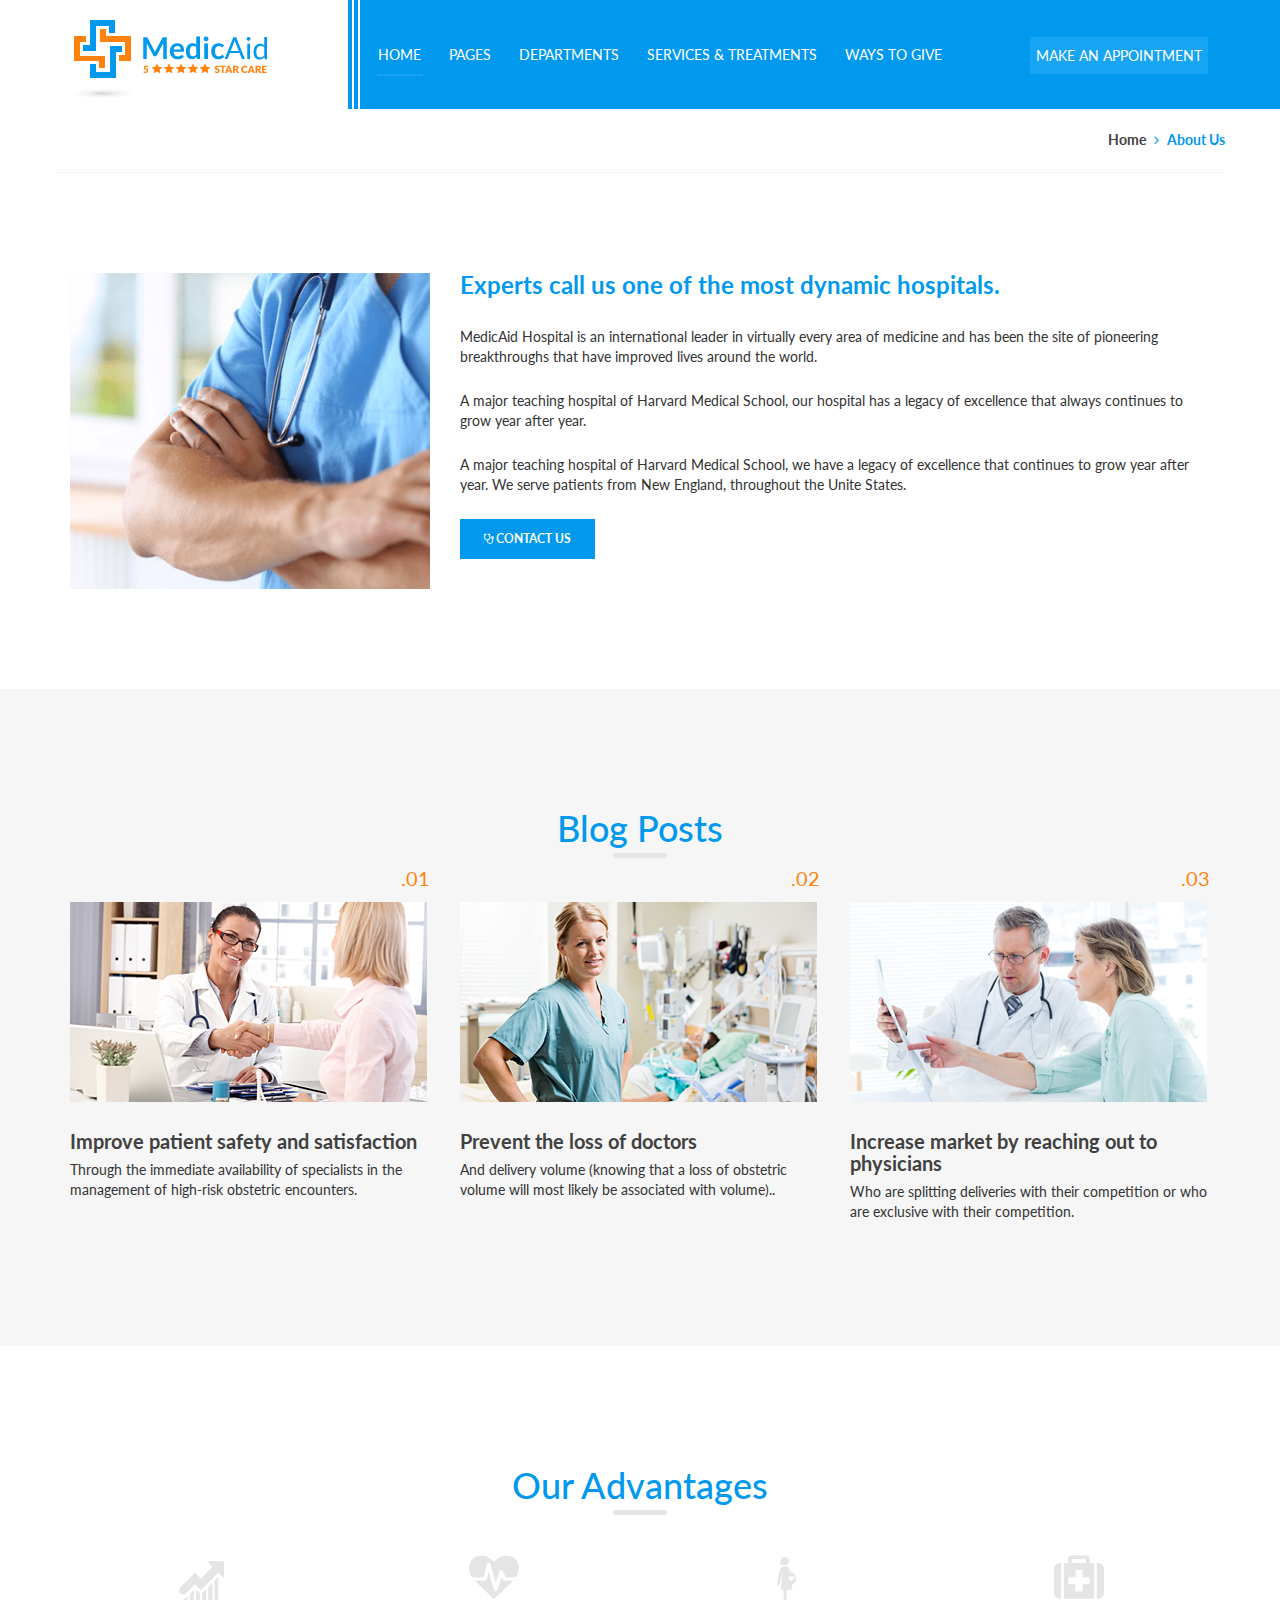
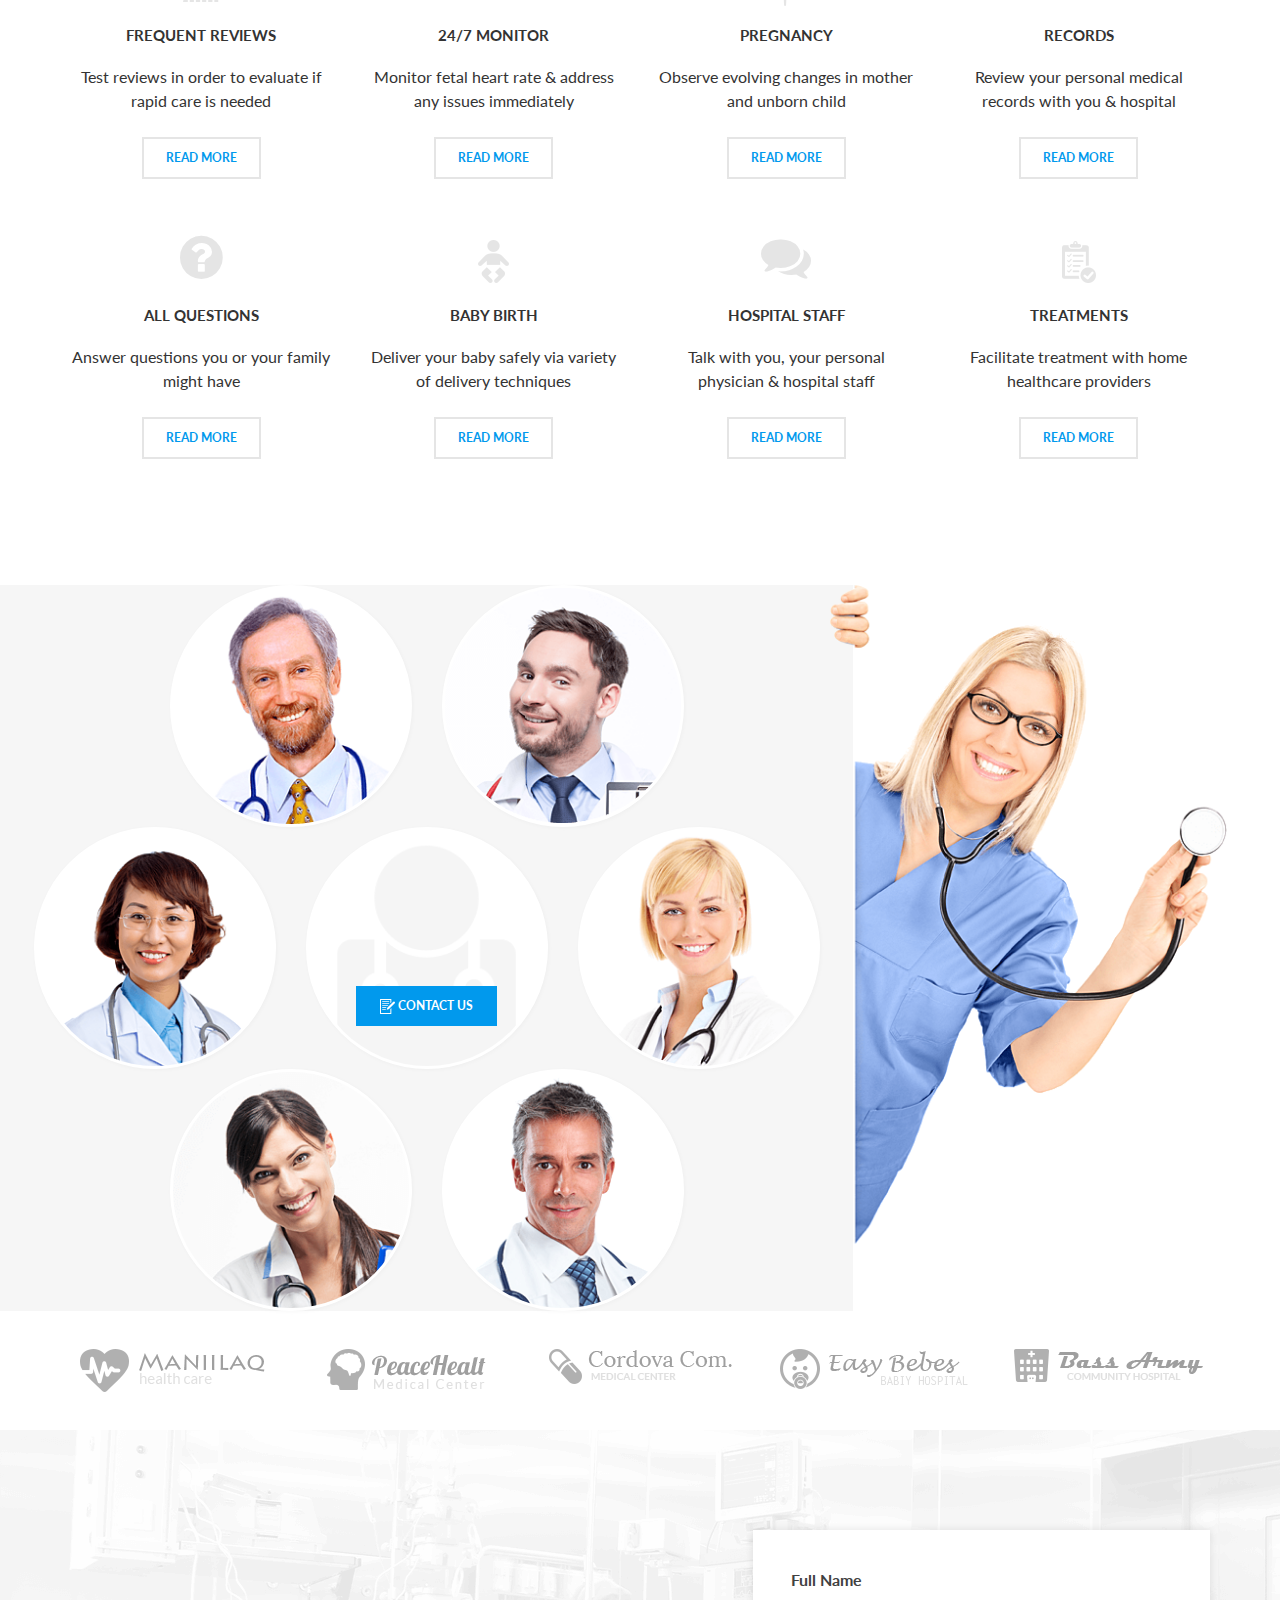
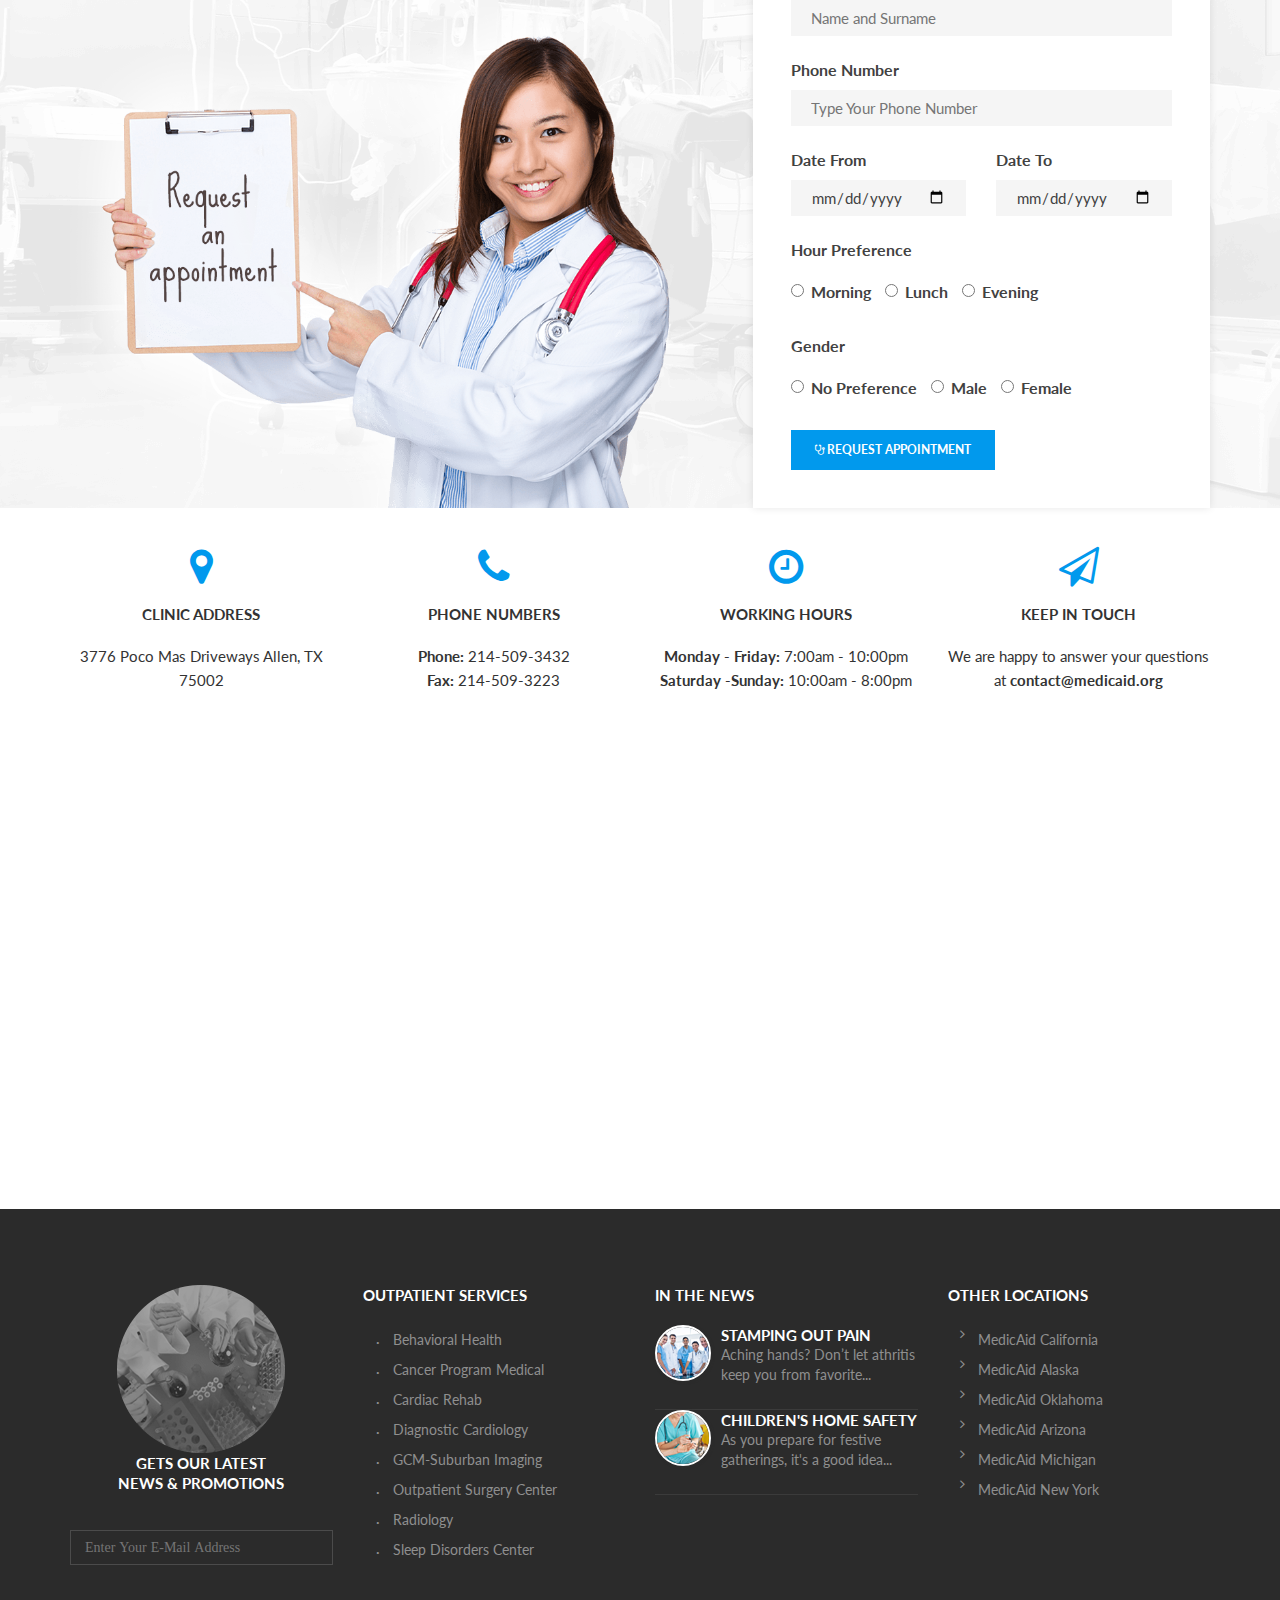
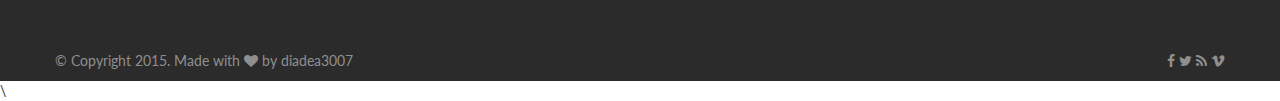
<file: about-us.html>
<!DOCTYPE html>
<html lang="en">

<head>
    <meta charset="utf-8">
    <meta http-equiv="X-UA-Compatible" content="IE=edge">
    <meta name="viewport" content="width=device-width, initial-scale=1">
    <!-- The above 3 meta tags *must* come first in the head; any other head content must come *after* these tags -->
    <title>About Us</title>
    <link rel="stylesheet" type="text/css" href="css/font-awesome.css">
    <!-- Bootstrap -->
    <link href="css/bootstrap.min.css" rel="stylesheet">
    <link href="css/style.css" rel="stylesheet">
    <link rel="stylesheet" href="">
    <link href="https://fonts.googleapis.com/css?family=Lato" rel="stylesheet">
    <link href="https://fonts.googleapis.com/css?family=Oswald:400,500,600,700" rel="stylesheet">
</head>

<body>
<div class="aboutUs">
  <section class="header">
                <div class="container">
                    <div class="row">
                        <!-- logo -->
                        <div class="logo col-md-3 ">


                        <a href=" file:///C:/Users/Parviz/Desktop/MedicalAid/index.html  "><img src="img/logo.png" alt="MedicAid" class="img-responsive"></a>
                            
                        </div>
                        <!-- logo son -->
                        <!-- menu -->
                        <nav class="navbar col-md-7 col-sm-9 ">
                            <div class="xettler">
                                <div class="duzXett"></div>
                                <div class="duzXettSecond"></div>
                            </div>
                            <!-- Brand and toggle get grouped for better mobile display -->
                            <div class="navbar-header ">
                                <button type="button" class="navbar-toggle collapsed" data-toggle="collapse" data-target="#bs-example-navbar-collapse-1" aria-expanded="false">
                                <span class="sr-only">Toggle navigation</span>
                                <span class="icon-bar"></span>
                                <span class="icon-bar"></span>
                                <span class="icon-bar"></span></button>
                            </div>
                            <!-- Collect the nav links, forms, and other content for toggling -->
                            <div class="collapse navbar-collapse" id="bs-example-navbar-collapse-1">
                                <ul class="nav navbar-nav">
                                    <li class="dropdown ">
                                        <a href="#" class="dropdown-toggle homeButton " data-toggle="dropdown">HOME </a>
                                        <ul class="dropdown-menu">
                                            <li><a href="file:///C:/Users/Parviz/Desktop/MedicalAid/index.html">HOMEPAGE HOSPITAL</a></li>
                                            <li><a href="#">HOMEPAGE GYNECOLOGIST</a></li>
                                            <li><a href="#">HOMEPAGE DENTAL</a></li>
                                            <li><a href="#">HOMEPAGE LABARATORY</a></li>
                                            <li><a href="#">HOMEPAGE PHISIOTRA</a></li>
                                            <li><a href="#">HOMEPAGE PROMO</a></li>
                                         
                                        </ul>
                                    </li>
                                    <li class="dropdown">
                                        <a href="#" class="dropdown-toggle" data-toggle="dropdown" role="button" aria-haspopup="true" aria-expanded="false">PAGES </a>
                                        <ul class="dropdown-menu">
                                            <li><a href="file:///C:/Users/Parviz/Desktop/MedicalAid/about-us.html">About Us</a></li>
                                            <li><a href="file:///C:/Users/Parviz/Desktop/MedicalAid/findDoctor.html">Find a Doctor</a></li>
                                            <li><a href="file:///C:/Users/Parviz/Desktop/MedicalAid/healthEvent.html">Health Events</a></li>
                                            <li><a href="#">Patient Success Stories</a></li>
                                            <li><a href="#">Blood Donors</a></li>
                                            <li><a href="file:///C:/Users/Parviz/Desktop/MedicalAid/FAQ.html">FAQ</a></li>
                                            <li><a href="#">Interview Process &amp; Tips</a></li>
                                            <li><a href="#">Visiting Hours</a></li>
                                            <li><a href="#">Your Care Team</a></li>
                                            <li><a href="#">Associates &amp; Affiliates</a></li>
                                            <li><a href="file:///C:/Users/Parviz/Desktop/MedicalAid/login.html">Login Or Register</a></li>
                                            <li><a href="file:///C:/Users/Parviz/Desktop/MedicalAid/page404.html">404 Page</a></li>
                                            <li><a href="#">Blog</a></li>
                                            <li><a href="#">Blog Single Post</a></li>
                                            <li><a href="file:///C:/Users/Parviz/Desktop/MedicalAid/requestAppointment.html">Request An Appointment</a></li>
                                            <li><a href="file:///C:/Users/Parviz/Desktop/MedicalAid/contact_us.html">Contact Us</a></li>
                                        </ul>
                                    </li>
                                    <li><a href="file:///C:/Users/Parviz/Desktop/MedicalAid/departments.html">DEPARTMENTS</a></li>
                                    <li><a href="file:///C:/Users/Parviz/Desktop/MedicalAid/services.html">SERVICES & TREATMENTS</a></li>
                                    <li><a href="file:///C:/Users/Parviz/Desktop/MedicalAid/waysToGive.html">WAYS TO GIVE</a></li>
                                </ul>
                            </div>
                            <!-- /.navbar-collapse -->
                        </nav>
                        <!-- menu son -->
                        <div class="col-md-2 col-xs- makeAppointment">
                            <li><a href="file:///C:/Users/Parviz/Desktop/MedicalAid/requestAppointment.html">MAKE AN APPOINTMENT</a></li>
                        </div>
                    </div>
                </div>
            </section>
            <!-- header son -->
    <!-- title -->
    <section class="title">
        <div class="container">
            <div class="row">
                <div class="page-title ">
                    <div class="breadcrumbs">
                        <ul>
                            <li><a href="">Home</a></li>
                            <li><i class="fa fa-angle-right" aria-hidden="true"></i></li>
                            <li>About Us</li>
                        </ul>
                    </div>
                </div>
            </div>
        </div>
    </section>
    <!-- title son -->
    <!-- expert -->
    <section class="expert">
        <div class="container">
            <div class="row">
                <div class="col-sm-4">
                    <img src="img/about.png" alt="" class="img-responsive">
                </div>
                <div class="col-sm-8">
                    <h2>Experts call us one of the most dynamic hospitals.</h2>
                    <p>MedicAid Hospital is an international leader in virtually every area of medicine and has been the site of pioneering breakthroughs that have improved lives around the world.</p>
                    <p>A major teaching hospital of Harvard Medical School, our hospital has a legacy of excellence that always continues to grow year after year.</p>
                    <p>A major teaching hospital of Harvard Medical School, we have a legacy of excellence that continues to grow year after year. We serve patients from New England, throughout the Unite States.</p>
                    <a href="" class="button bBtn"><i class="fa fa-stethoscope"></i>Contact Us</a>
                </div>
            </div>
        </div>
    </section>
    <!-- exspert son -->
    <!-- whatWeOffer -->
    <section class="blogPost">
        <div class="container ">
            <div class="row">
                <h1>Blog Posts</h1>
                <div class="col-sm-4 ">
                    <div class="blog-post ">
                        <div class="blogMain">
                            <div class="number ">.01</div>
                            <div class="blog-post-image ">
                                <a href=" "><img src="img/blog-post04.png " alt="blog post image " class="img-responsive "></a>
                            </div>
                            <h3><a href=" ">Improve patient safety and satisfaction</a></h3>
                        </div>
                        <p>Through the immediate availability of specialists in the management of high-risk obstetric encounters.</p>
                    </div>
                </div>
                <div class="col-sm-4">
                    <div class="blog-post">
                        <div class="blogMain">
                            <div class="number">.02</div>
                            <div class="blog-post-image">
                                <a href=""><img src="img/blog-post05.png" alt="blog post image" class="img-responsive"></a>
                            </div>
                            <h3><a href="">Prevent the loss of doctors</a></h3>
                        </div>
                        <p>And delivery volume (knowing that a loss of obstetric volume will most likely be associated with volume)..</p>
                    </div>
                </div>
                <div class="col-sm-4">
                    <div class="blog-post">
                        <div class="blogMain">
                            <div class="number">.03</div>
                            <div class="blog-post-image">
                                <a href=""><img src="img/blog-post06.png" alt="blog post image" class="img-responsive"></a>
                            </div>
                            <h3><a href="">Increase market by reaching out to physicians</a></h3>
                        </div>
                        <p>Who are splitting deliveries with their competition or who are exclusive with their competition.</p>
                    </div>
                </div>
            </div>
        </div>
    </section>
    <!-- whatWeOffer son -->
    <!-- advantages -->
    <section class="advantages">
        <div class="container">
            <div class="row">
                <h1>Our Advantages</h1>
                <div class="col-sm-3">
                    <div class="service">
                        <div class="icon">
                            <img src="img/frequent-reviews.png" alt="icon">
                        </div>
                        <h4>Frequent Reviews</h4>
                        <p>Test reviews in order to evaluate if rapid care is needed</p>
                        <a href="" class="button wBtn readMore-btn">Read More</a>
                    </div>
                </div>
                <div class="col-sm-3">
                    <div class="service">
                        <div class="icon"><i class="fa fa-heartbeat"></i></div>
                        <h4>24/7 monitor</h4>
                        <p>Monitor fetal heart rate &amp; address any issues immediately</p>
                        <a href="" class="button wBtn readMore-btn">Read More</a>
                    </div>
                </div>
                <div class="col-sm-3">
                    <div class="service">
                        <div class="icon"><img src="img/pregnancy.png" alt="icon"></div>
                        <h4>pregnancy</h4>
                        <p>Observe evolving changes in mother and unborn child</p>
                        <a href="" class="button wBtn readMore-btn">Read More</a>
                    </div>
                </div>
                <div class="col-sm-3">
                    <div class="service">
                        <div class="icon"><i class="fa fa-medkit"></i></div>
                        <h4>records</h4>
                        <p>Review your personal medical records with you &amp; hospital</p>
                        <a href="" class="button wBtn readMore-btn">Read More</a>
                    </div>
                </div>
                <div class="col-sm-3">
                    <div class="service">
                        <div class="icon"><i class="fa fa-question-circle"></i></div>
                        <h4>all questions</h4>
                        <p>Answer questions you or your family might have</p>
                        <a href="" class="button wBtn readMore-btn">Read More</a>
                    </div>
                </div>
                <div class="col-sm-3">
                    <div class="service">
                        <div class="icon"><img src="img/baby-birth.png" alt="icon"></div>
                        <h4>baby birth</h4>
                        <p>Deliver your baby safely via variety of delivery techniques</p>
                        <a href="" class="button wBtn readMore-btn">Read More</a>
                    </div>
                </div>
                <div class="col-sm-3">
                    <div class="service">
                        <div class="icon"><i class="fa fa-comments"></i></div>
                        <h4>hospital staff</h4>
                        <p>Talk with you, your personal physician &amp; hospital staff </p>
                        <a href="" class="button wBtn readMore-btn">Read More</a>
                    </div>
                </div>
                <div class="col-sm-3">
                    <div class="service">
                        <div class="icon"><img src="img/treatments.png" alt="icon"></div>
                        <h4>treatments</h4>
                        <p>Facilitate treatment with home healthcare providers</p>
                        <a href="" class="button wBtn readMore-btn">Read More</a>
                    </div>
                </div>
            </div>
        </div>
    </section>
    <!-- advantages son -->
    <!-- contact us -->
    <section class="contactUs ">
        <div class="row ">
            <div class="col-sm-8 ">
                <div class="teamRound ">
                    <div class="team-row ">
                        <div class="team-member ">
                            <img src="img/team01.png " alt="team member " class="img-responsive ">
                            <div class="overlay ">
                                <div class="text ">
                                    <h3 class="name ">Aaron Gibson</h3>
                                    <span class="title ">Oncology</span>
                                </div>
                            </div>
                        </div>
                        <div class="team-member ">
                            <img src="img/team02.png " alt="team member " class="img-responsive ">
                            <div class="overlay ">
                                <div class="text ">
                                    <h3 class="name ">Steven Bates</h3>
                                    <span class="title ">Cardiology</span>
                                </div>
                            </div>
                        </div>
                    </div>
                    <div class="team-row ">
                        <div class="team-member ">
                            <img src="img/team03.png " alt="team member " class="img-responsive ">
                            <div class="overlay ">
                                <div class="text ">
                                    <h3 class="name ">Stephanie Salazar</h3>
                                    <span class="title ">Orthopaedics</span>
                                </div>
                            </div>
                        </div>
                        <div class="team-member ">
                            <img src="img/team-bg.png " alt="team member " class="img-responsive ">
                            <div class="button-wrapper ">
                                <a href=" " class="button bBtn"><img src="img/contact-icon.png " alt=" ">Contact Us</a>
                            </div>
                        </div>
                        <div class="team-member ">
                            <img src="img/team04.png " alt="team member " class="img-responsive ">
                            <div class="overlay ">
                                <div class="text ">
                                    <h3 class="name ">Janet Gamerson</h3>
                                    <span class="title ">Dermatology</span>
                                </div>
                            </div>
                        </div>
                    </div>
                    <div class="team-row ">
                        <div class="team-member ">
                            <img src="img/team05.png " alt="team member " class="img-responsive ">
                            <div class="overlay ">
                                <div class="text ">
                                    <h3 class="name ">Christina Ruiz</h3>
                                    <span class="title ">Radiology</span>
                                </div>
                            </div>
                        </div>
                        <div class="team-member ">
                            <img src="img/team06.png " alt="team member " class="img-responsive ">
                            <div class="overlay ">
                                <div class="text ">
                                    <h3 class="name ">Paul Webb</h3>
                                    <span class="title ">Dermatology</span>
                                </div>
                            </div>
                        </div>
                    </div>
                </div>
            </div>
            <div class="col-sm-4 ">
                <img src="img/nurse.png " alt="nurse " class="img-responsive " style="position: relative; left: -26px; ">
            </div>
        </div>
    </section>
    <!-- contact us son -->
    <!-- reklam -->
    <section class="reklam ">
        <div class="container ">
            <div class="row">
                <div class="clients ">
                    <div class="image ">
                        <a href=" "><img src="img/client1.png " alt=" " class="img-responsive "></a>
                    </div>
                    <div class="image ">
                        <a href=" "><img src="img/client2.png " alt=" " class="img-responsive "></a>
                    </div>
                    <div class="image ">
                        <a href=" "><img src="img/client3.png " alt=" " class="img-responsive "></a>
                    </div>
                    <div class="image ">
                        <a href=" "><img src="img/client4.png " alt=" " class="img-responsive "></a>
                    </div>
                    <div class="image ">
                        <a href=" "><img src="img/client5.png " alt=" " class="img-responsive "></a>
                    </div>
                </div>
                <div class="row">
                </div>
    </section>
    <!-- reklam son -->
    <!-- appointment request -->
    <section class="request" style="background-image: url('./img/background2.png');">
        <div class="container">
            <div class="row">
                <div class="col-sm-7 ">
                    <img src="img/nurse3.png" alt="nurse2" class="img-responsive  left">
                </div>
                <div class="col-sm-5">
                    <form>
                        <fieldset class="white">
                            <div class="form-group">
                                <label>Full Name</label>
                                <input class="longWidth" type="text" placeholder="Name and Surname">
                            </div>
                            <div class="form-group">
                                <label>Phone Number</label>
                                <input class="longWidth" type="tel" placeholder="Type Your Phone Number">
                            </div>
                            <div class="col-sm-6" style="padding-left: 0" ;>
                                <div class="form-group">
                                    <label>Date From</label>
                                    <input class="longWidth" type="date">
                                </div>
                            </div>
                            <div class="col-sm-6" style="padding-right: 0" ;>
                                <div class="form-group">
                                    <label>Date To</label>
                                    <input class="longWidth" type="date">
                                </div>
                            </div>
                            <div class="form-group">
                                <label>Hour Preference</label>
                                <div class="radio">
                                    <label class="radio-inline">
                                        <input type="radio" name="hour-preference"> Morning
                                    </label>
                                    <label class="radio-inline">
                                        <input type="radio" name="hour-preference"> Lunch
                                    </label>
                                    <label class="radio-inline">
                                        <input type="radio" name="hour-preference"> Evening
                                    </label>
                                </div>
                            </div>
                            <div class="form-group">
                                <label>Gender</label>
                                <div class="radio">
                                    <label class="radio-inline">
                                        <input type="radio" name="gender"> No Preference
                                    </label>
                                    <label class="radio-inline">
                                        <input type="radio" name="gender"> Male
                                    </label>
                                    <label class="radio-inline">
                                        <input type="radio" name="gender"> Female
                                    </label>
                                </div>
                            </div>
                            <button type="submit" class="button"><i class="fa fa-stethoscope"></i>Request Appointment</button>
                        </fieldset>
                    </form>
                </div>
            </div>
        </div>
    </section>
    <!-- request son -->
    <!-- connect -->
    <section class="connect">
        <div class="container">
            <div class="row">
                <div class="col-sm-3">
                    <div class="contacts">
                        <div class="icon"><i class="fa fa-map-marker"></i></div>
                        <h4>clinic address</h4>
                        <p>3776 Poco Mas Driveways Allen, TX 75002</p>
                    </div>
                </div>
                <div class="col-sm-3">
                    <div class="contacts">
                        <div class="icon"><i class="fa fa-phone"></i></div>
                        <h4>phone numbers</h4>
                        <p><b>Phone:</b> 214-509-3432
                            <br><b>Fax:</b> 214-509-3223</p>
                    </div>
                </div>
                <div class="col-sm-3">
                    <div class="contacts">
                        <div class="icon"><i class="fa fa-clock-o"></i></div>
                        <h4>working hours</h4>
                        <p><b>Monday - Friday:</b> 7:00am - 10:00pm
                            <br><b>Saturday -Sunday:</b> 10:00am - 8:00pm</p>
                    </div>
                </div>
                <div class="col-sm-3">
                    <div class="contacts">
                        <div class="icon"><i class="fa fa-paper-plane-o"></i></div>
                        <h4>keep in touch</h4>
                        <p>We are happy to answer your questions at <b>contact@medicaid.org</b></p>
                    </div>
                </div>
            </div>
        </div>
    </section>
    <!-- connect son -->
    <!-- map -->
    <iframe src="https://www.google.com/maps/embed?pb=!1m14!1m12!1m3!1d6430015.119113648!2d-37.97687268750001!3d66.83013105829104!2m3!1f0!2f0!3f0!3m2!1i1024!2i768!4f13.1!5e0!3m2!1sen!2s!4v1492181510226" width="100%" height="450" frameborder="0" style="border:0" allowfullscreen></iframe>
    <!-- map son -->
    <!-- footer -->
    <section class="footer">
        <footer class="footer">
            <div class="top">
                <div class="container">
                    <div class="row">
                        <div class="row">
                            <div class="col-sm-3 first">
                                <img src="img/footer.png" alt="MedicAid" class="img-responsive ">
                                <h4>Gets our latest<br>news &amp; promotions</h4>
                                <input type="email" id="mce-EMAIL" class="fa fa-angle-right" name="EMAIL" placeholder="Enter Your E-Mail Address">
                            </div>
                            <div class="col-sm-3">
                                <h4>Outpatient Services</h4>
                                <ul class="fa-ul list-unstyled">
                                    <li><a href=""><i class="fa-li">·</i>Behavioral Health</a></li>
                                    <li><a href=""><i class="fa-li">·</i>Cancer Program Medical</a></li>
                                    <li><a href=""><i class="fa-li">·</i>Cardiac Rehab</a></li>
                                    <li><a href=""><i class="fa-li">·</i>Diagnostic Cardiology</a></li>
                                    <li><a href=""><i class="fa-li">·</i>GCM-Suburban Imaging</a></li>
                                    <li><a href=""><i class="fa-li">·</i>Outpatient Surgery Center</a></li>
                                    <li><a href=""><i class="fa-li">·</i>Radiology</a></li>
                                    <li><a href=""><i class="fa-li">·</i>Sleep Disorders Center</a></li>
                                </ul>
                            </div>
                            <div class="col-sm-3">
                                <h4>In The News</h4>
                                <div class="post clearfix">
                                    <a href=""><img src="img/post-widget1.png" alt=""></a>
                                    <div class="content">
                                        <h4><a href="">Stamping Out Pain</a></h4>
                                        <p>Aching hands? Don’t let athritis keep you from favorite...</p>
                                    </div>
                                </div>
                                <div class="post clearfix">
                                    <a href=""><img src="img/post-widget2.png" alt=""></a>
                                    <div class="content">
                                        <h4><a href="">Children's Home Safety</a></h4>
                                        <p>As you prepare for festive gatherings, it's a good idea...</p>
                                    </div>
                                </div>
                            </div>
                            <div class="col-sm-3">
                                <h4>Other Locations</h4>
                                <ul class="fa-ul white-icons list-unstyled">
                                    <li><a href=""><i class="fa-li fa fa-angle-right"></i>MedicAid California</a></li>
                                    <li><a href=""><i class="fa-li fa fa-angle-right"></i>MedicAid Alaska</a></li>
                                    <li><a href=""><i class="fa-li fa fa-angle-right"></i>MedicAid Oklahoma</a></li>
                                    <li><a href=""><i class="fa-li fa fa-angle-right"></i>MedicAid Arizona</a></li>
                                    <li><a href=""><i class="fa-li fa fa-angle-right"></i>MedicAid Michigan</a></li>
                                    <li><a href=""><i class="fa-li fa fa-angle-right"></i>MedicAid New York</a></li>
                                </ul>
                            </div>
                        </div>
                    </div>
                </div>
            </div>
            <div class="bottom">
                <div class="container">
                    <div class="row">
                        <div class="copyright">© Copyright 2015. Made with <i class="fa fa-heart"></i> by <a href="http://themeforest.net/user/diadea3007" target="_blank">diadea3007</a></div>
                        <div class="social-icons">
                            <a href=""><i class="fa fa-facebook"></i></a>
                            <a href=""><i class="fa fa-twitter"></i></a>
                            <a href=""><i class="fa fa-rss"></i></a>
                            <a href=""><i class="fa fa-vimeo"></i></a>
                        </div>
                    </div>
                </div>
            </div>
        </footer>
    </section>
    <!-- footer son -->

    </div>
    <script src="https://ajax.googleapis.com/ajax/libs/jquery/1.12.4/jquery.min.js "></script>
    <!-- Include all compiled plugins (below), or include individual files as needed -->
    <script src="js/bootstrap.min.js "></script>
    <script src="js/jquery-3.2.0.js "></script>
    <script src="js/bootstrap-tabcollapse.js "></script>
    
    <script src="js/jquery.lbslider.js"></script>
   \
    <script src="js/script.js "></script>
</body>
</html
</file>
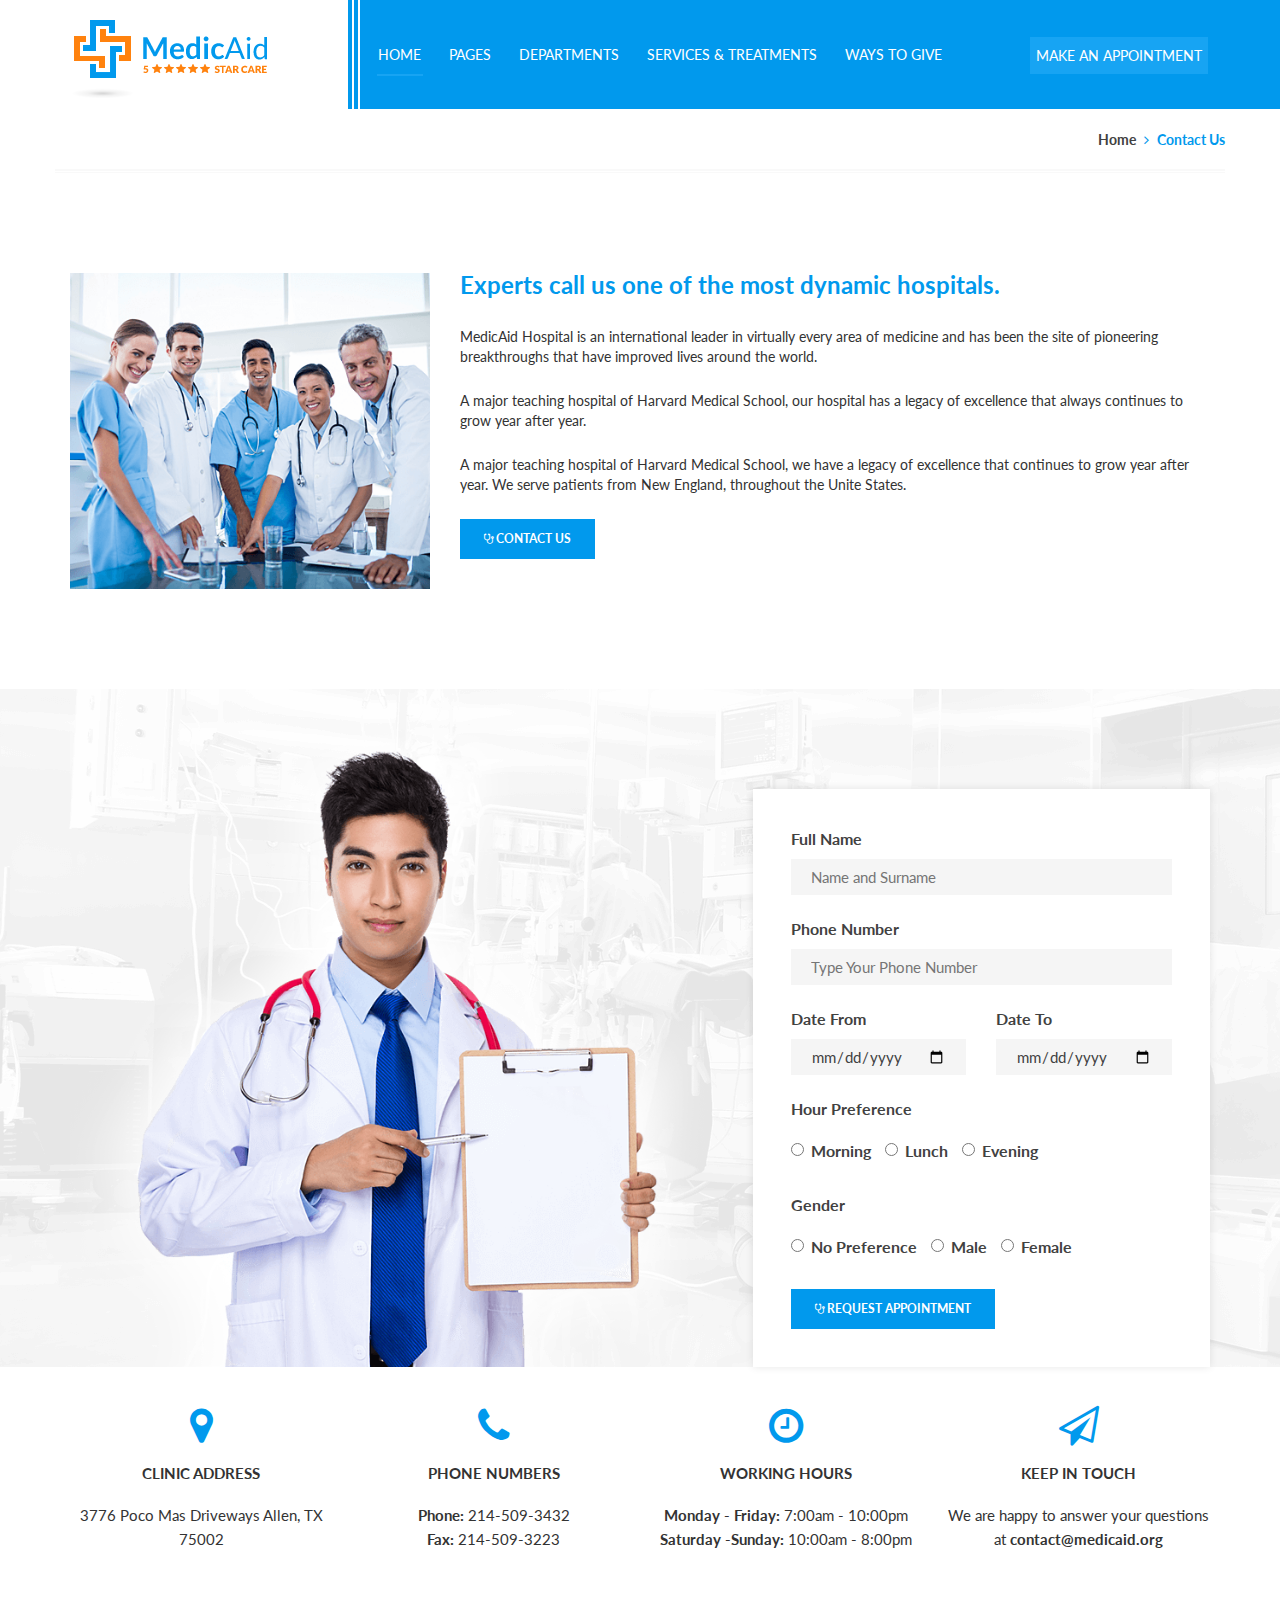
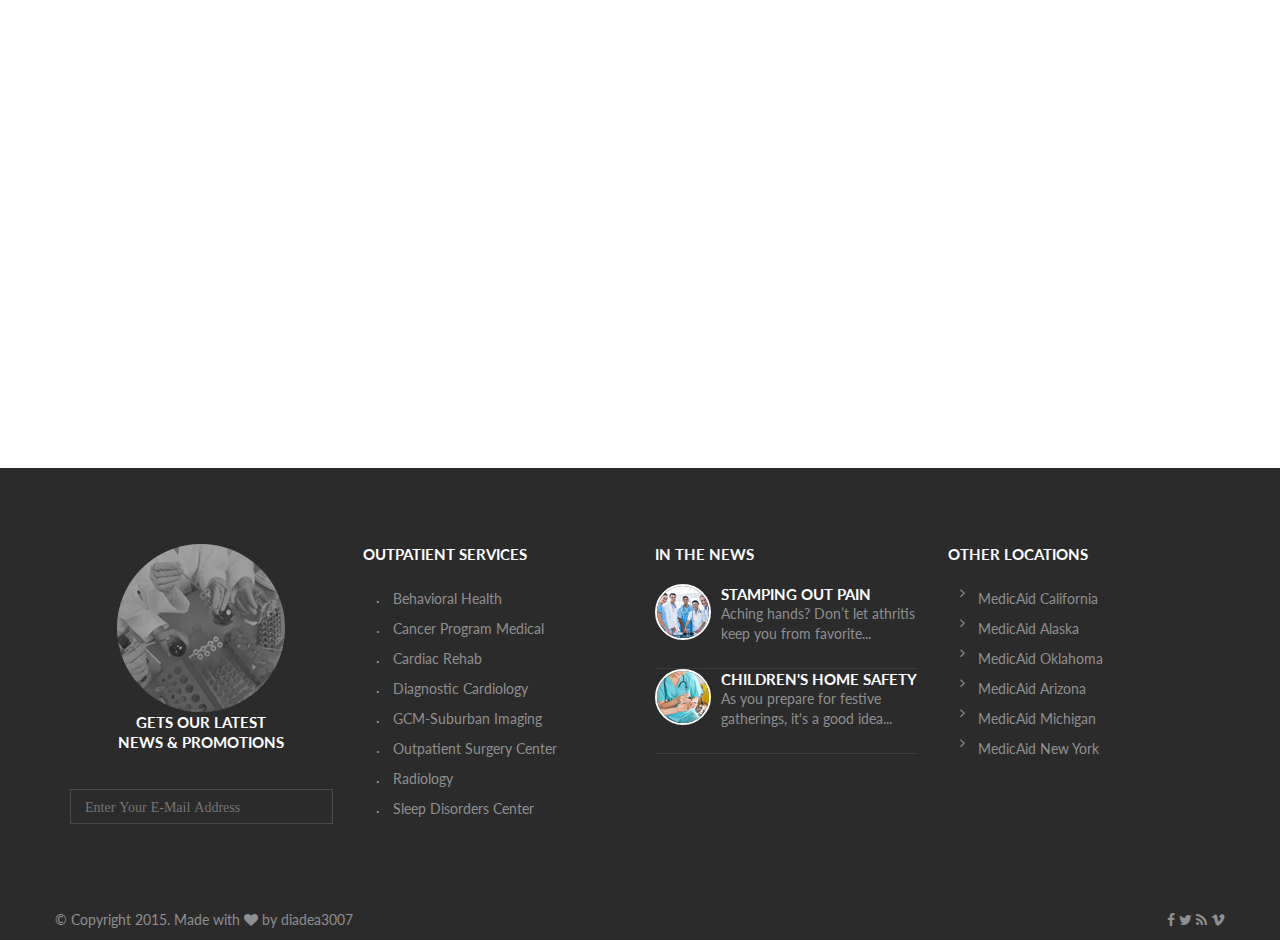
<file: contact_us.html>
<!DOCTYPE html>
<html lang="en">

<head>
    <meta charset="utf-8">
    <meta http-equiv="X-UA-Compatible" content="IE=edge">
    <meta name="viewport" content="width=device-width, initial-scale=1">
    <!-- The above 3 meta tags *must* come first in the head; any other head content must come *after* these tags -->
    <title>Contact Us</title>
    <link rel="stylesheet" type="text/css" href="css/font-awesome.css">
    <!-- Bootstrap -->
    <link href="css/bootstrap.min.css" rel="stylesheet">
    <link href="css/style.css" rel="stylesheet">
    <link rel="stylesheet" href="">
    <link href="https://fonts.googleapis.com/css?family=Lato" rel="stylesheet">
    <link href="https://fonts.googleapis.com/css?family=Oswald:400,500,600,700" rel="stylesheet">
</head>

<body>
<div class="contactUs">
   <section class="header">
                <div class="container">
                    <div class="row">
                        <!-- logo -->
                        <div class="logo col-md-3 ">


                        <a href=" file:///C:/Users/Parviz/Desktop/MedicalAid/index.html  "><img src="img/logo.png" alt="MedicAid" class="img-responsive"></a>
                            
                        </div>
                        <!-- logo son -->
                        <!-- menu -->
                        <nav class="navbar col-md-7 col-sm-9 ">
                            <div class="xettler">
                                <div class="duzXett"></div>
                                <div class="duzXettSecond"></div>
                            </div>
                            <!-- Brand and toggle get grouped for better mobile display -->
                            <div class="navbar-header ">
                                <button type="button" class="navbar-toggle collapsed" data-toggle="collapse" data-target="#bs-example-navbar-collapse-1" aria-expanded="false">
                                <span class="sr-only">Toggle navigation</span>
                                <span class="icon-bar"></span>
                                <span class="icon-bar"></span>
                                <span class="icon-bar"></span></button>
                            </div>
                            <!-- Collect the nav links, forms, and other content for toggling -->
                            <div class="collapse navbar-collapse" id="bs-example-navbar-collapse-1">
                                <ul class="nav navbar-nav">
                                    <li class="dropdown ">
                                        <a href="#" class="dropdown-toggle homeButton " data-toggle="dropdown">HOME </a>
                                        <ul class="dropdown-menu">
                                            <li><a href="file:///C:/Users/Parviz/Desktop/MedicalAid/index.html">HOMEPAGE HOSPITAL</a></li>
                                            <li><a href="#">HOMEPAGE GYNECOLOGIST</a></li>
                                            <li><a href="#">HOMEPAGE DENTAL</a></li>
                                            <li><a href="#">HOMEPAGE LABARATORY</a></li>
                                            <li><a href="#">HOMEPAGE PHISIOTRA</a></li>
                                            <li><a href="#">HOMEPAGE PROMO</a></li>
                                         
                                        </ul>
                                    </li>
                                    <li class="dropdown">
                                        <a href="#" class="dropdown-toggle" data-toggle="dropdown" role="button" aria-haspopup="true" aria-expanded="false">PAGES </a>
                                        <ul class="dropdown-menu">
                                            <li><a href="file:///C:/Users/Parviz/Desktop/MedicalAid/about-us.html">About Us</a></li>
                                            <li><a href="file:///C:/Users/Parviz/Desktop/MedicalAid/findDoctor.html">Find a Doctor</a></li>
                                            <li><a href="file:///C:/Users/Parviz/Desktop/MedicalAid/healthEvent.html">Health Events</a></li>
                                            <li><a href="#">Patient Success Stories</a></li>
                                            <li><a href="#">Blood Donors</a></li>
                                            <li><a href="file:///C:/Users/Parviz/Desktop/MedicalAid/FAQ.html">FAQ</a></li>
                                            <li><a href="#">Interview Process &amp; Tips</a></li>
                                            <li><a href="#">Visiting Hours</a></li>
                                            <li><a href="#">Your Care Team</a></li>
                                            <li><a href="#">Associates &amp; Affiliates</a></li>
                                            <li><a href="file:///C:/Users/Parviz/Desktop/MedicalAid/login.html">Login Or Register</a></li>
                                            <li><a href="file:///C:/Users/Parviz/Desktop/MedicalAid/page404.html">404 Page</a></li>
                                            <li><a href="#">Blog</a></li>
                                            <li><a href="#">Blog Single Post</a></li>
                                            <li><a href="file:///C:/Users/Parviz/Desktop/MedicalAid/requestAppointment.html">Request An Appointment</a></li>
                                            <li><a href="file:///C:/Users/Parviz/Desktop/MedicalAid/contact_us.html">Contact Us</a></li>
                                        </ul>
                                    </li>
                                    <li><a href="file:///C:/Users/Parviz/Desktop/MedicalAid/departments.html">DEPARTMENTS</a></li>
                                    <li><a href="file:///C:/Users/Parviz/Desktop/MedicalAid/services.html">SERVICES & TREATMENTS</a></li>
                                    <li><a href="file:///C:/Users/Parviz/Desktop/MedicalAid/waysToGive.html">WAYS TO GIVE</a></li>
                                </ul>
                            </div>
                            <!-- /.navbar-collapse -->
                        </nav>
                        <!-- menu son -->
                        <div class="col-md-2 col-xs-3 makeAppointment">
                            <li><a href="file:///C:/Users/Parviz/Desktop/MedicalAid/requestAppointment.html">MAKE AN APPOINTMENT</a></li>
                        </div>
                    </div>
                </div>
            </section>
            <!-- header son -->
    <!-- title -->
    <section class="title">
        <div class="container">
            <div class="row">
                <div class="page-title ">
                    <div class="breadcrumbs">
                        <ul>
                            <li><a href="">Home</a></li>
                            <li><i class="fa fa-angle-right" aria-hidden="true"></i></li>
                            <li>Contact Us</li>
                        </ul>
                    </div>
                </div>
            </div>
        </div>
    </section>
    <!-- title son -->
    <!-- expert -->
    <section class="expert">
        <div class="container">
            <div class="row">
                <div class="col-sm-4">
                    <img src="img/team.png" alt="" class="img-responsive">
                </div>
                <div class="col-sm-8">
                    <h2>Experts call us one of the most dynamic hospitals.</h2>
                    <p>MedicAid Hospital is an international leader in virtually every area of medicine and has been the site of pioneering breakthroughs that have improved lives around the world.</p>
                    <p>A major teaching hospital of Harvard Medical School, our hospital has a legacy of excellence that always continues to grow year after year.</p>
                    <p>A major teaching hospital of Harvard Medical School, we have a legacy of excellence that continues to grow year after year. We serve patients from New England, throughout the Unite States.</p>
                    <a href="" class="button bBtn"><i class="fa fa-stethoscope"></i>Contact Us</a>
                </div>
            </div>
        </div>
    </section>
    <!-- exspert son -->

     <!-- appointment request -->
    <section class="request" style="background-image: url('./img/background2.png');">
        <div class="container">
            <div class="row">
                <div class="col-sm-7 ">
                    <img src="img/nurse4.png" alt="nurse2" class="img-responsive  left">
                </div>
                <div class="col-sm-5">
                    <form>
                        <fieldset class="white">
                            <div class="form-group">
                                <label>Full Name</label>
                                <input class="longWidth" type="text" placeholder="Name and Surname">
                            </div>
                            <div class="form-group">
                                <label>Phone Number</label>
                                <input class="longWidth" type="tel" placeholder="Type Your Phone Number">
                            </div>
                            <div class="col-sm-6" style="padding-left: 0" ;>
                                <div class="form-group">
                                    <label>Date From</label>
                                    <input class="longWidth" type="date">
                                </div>
                            </div>
                            <div class="col-sm-6" style="padding-right: 0" ;>
                                <div class="form-group">
                                    <label>Date To</label>
                                    <input class="longWidth" type="date">
                                </div>
                            </div>
                            <div class="form-group">
                                <label>Hour Preference</label>
                                <div class="radio">
                                    <label class="radio-inline">
                                        <input type="radio" name="hour-preference"> Morning
                                    </label>
                                    <label class="radio-inline">
                                        <input type="radio" name="hour-preference"> Lunch
                                    </label>
                                    <label class="radio-inline">
                                        <input type="radio" name="hour-preference"> Evening
                                    </label>
                                </div>
                            </div>
                            <div class="form-group">
                                <label>Gender</label>
                                <div class="radio">
                                    <label class="radio-inline">
                                        <input type="radio" name="gender"> No Preference
                                    </label>
                                    <label class="radio-inline">
                                        <input type="radio" name="gender"> Male
                                    </label>
                                    <label class="radio-inline">
                                        <input type="radio" name="gender"> Female
                                    </label>
                                </div>
                            </div>
                            <button type="submit" class="button"><i class="fa fa-stethoscope"></i>Request Appointment</button>
                        </fieldset>
                    </form>
                </div>
            </div>
        </div>
    </section>
    <!-- request son -->
    <!-- connect -->
    <section class="connect">
        <div class="container">
            <div class="row">
                <div class="col-sm-3">
                    <div class="contacts">
                        <div class="icon"><i class="fa fa-map-marker"></i></div>
                        <h4>clinic address</h4>
                        <p>3776 Poco Mas Driveways Allen, TX 75002</p>
                    </div>
                </div>
                <div class="col-sm-3">
                    <div class="contacts">
                        <div class="icon"><i class="fa fa-phone"></i></div>
                        <h4>phone numbers</h4>
                        <p><b>Phone:</b> 214-509-3432
                            <br><b>Fax:</b> 214-509-3223</p>
                    </div>
                </div>
                <div class="col-sm-3">
                    <div class="contacts">
                        <div class="icon"><i class="fa fa-clock-o"></i></div>
                        <h4>working hours</h4>
                        <p><b>Monday - Friday:</b> 7:00am - 10:00pm
                            <br><b>Saturday -Sunday:</b> 10:00am - 8:00pm</p>
                    </div>
                </div>
                <div class="col-sm-3">
                    <div class="contacts">
                        <div class="icon"><i class="fa fa-paper-plane-o"></i></div>
                        <h4>keep in touch</h4>
                        <p>We are happy to answer your questions at <b>contact@medicaid.org</b></p>
                    </div>
                </div>
            </div>
        </div>
    </section>
    <!-- connect son -->
    <!-- map -->
    <iframe src="https://www.google.com/maps/embed?pb=!1m14!1m12!1m3!1d6430015.119113648!2d-37.97687268750001!3d66.83013105829104!2m3!1f0!2f0!3f0!3m2!1i1024!2i768!4f13.1!5e0!3m2!1sen!2s!4v1492181510226" width="100%" height="450" frameborder="0" style="border:0" allowfullscreen></iframe>
    <!-- map son -->
    <!-- footer -->
    <section class="footer">
        <footer class="footer">
            <div class="top">
                <div class="container">
                    <div class="row">
                        <div class="row">
                            <div class="col-sm-3 first">
                                <img src="img/footer.png" alt="MedicAid" class="img-responsive ">
                                <h4>Gets our latest<br>news &amp; promotions</h4>
                                <input type="email" id="mce-EMAIL" class="fa fa-angle-right" name="EMAIL" placeholder="Enter Your E-Mail Address">
                            </div>
                            <div class="col-sm-3">
                                <h4>Outpatient Services</h4>
                                <ul class="fa-ul list-unstyled">
                                    <li><a href=""><i class="fa-li">·</i>Behavioral Health</a></li>
                                    <li><a href=""><i class="fa-li">·</i>Cancer Program Medical</a></li>
                                    <li><a href=""><i class="fa-li">·</i>Cardiac Rehab</a></li>
                                    <li><a href=""><i class="fa-li">·</i>Diagnostic Cardiology</a></li>
                                    <li><a href=""><i class="fa-li">·</i>GCM-Suburban Imaging</a></li>
                                    <li><a href=""><i class="fa-li">·</i>Outpatient Surgery Center</a></li>
                                    <li><a href=""><i class="fa-li">·</i>Radiology</a></li>
                                    <li><a href=""><i class="fa-li">·</i>Sleep Disorders Center</a></li>
                                </ul>
                            </div>
                            <div class="col-sm-3">
                                <h4>In The News</h4>
                                <div class="post clearfix">
                                    <a href=""><img src="img/post-widget1.png" alt=""></a>
                                    <div class="content">
                                        <h4><a href="">Stamping Out Pain</a></h4>
                                        <p>Aching hands? Don’t let athritis keep you from favorite...</p>
                                    </div>
                                </div>
                                <div class="post clearfix">
                                    <a href=""><img src="img/post-widget2.png" alt=""></a>
                                    <div class="content">
                                        <h4><a href="">Children's Home Safety</a></h4>
                                        <p>As you prepare for festive gatherings, it's a good idea...</p>
                                    </div>
                                </div>
                            </div>
                            <div class="col-sm-3">
                                <h4>Other Locations</h4>
                                <ul class="fa-ul white-icons list-unstyled">
                                    <li><a href=""><i class="fa-li fa fa-angle-right"></i>MedicAid California</a></li>
                                    <li><a href=""><i class="fa-li fa fa-angle-right"></i>MedicAid Alaska</a></li>
                                    <li><a href=""><i class="fa-li fa fa-angle-right"></i>MedicAid Oklahoma</a></li>
                                    <li><a href=""><i class="fa-li fa fa-angle-right"></i>MedicAid Arizona</a></li>
                                    <li><a href=""><i class="fa-li fa fa-angle-right"></i>MedicAid Michigan</a></li>
                                    <li><a href=""><i class="fa-li fa fa-angle-right"></i>MedicAid New York</a></li>
                                </ul>
                            </div>
                        </div>
                    </div>
                </div>
            </div>
            <div class="bottom">
                <div class="container">
                    <div class="row">
                        <div class="copyright">© Copyright 2015. Made with <i class="fa fa-heart"></i> by <a href="http://themeforest.net/user/diadea3007" target="_blank">diadea3007</a></div>
                        <div class="social-icons">
                            <a href=""><i class="fa fa-facebook"></i></a>
                            <a href=""><i class="fa fa-twitter"></i></a>
                            <a href=""><i class="fa fa-rss"></i></a>
                            <a href=""><i class="fa fa-vimeo"></i></a>
                        </div>
                    </div>
                </div>
            </div>
        </footer>
    </section>
    <!-- footer son -->
    </div>
    <script src="https://ajax.googleapis.com/ajax/libs/jquery/1.12.4/jquery.min.js "></script>
    <!-- Include all compiled plugins (below), or include individual files as needed -->
    <script src="js/bootstrap.min.js "></script>
    <script src="js/jquery-3.2.0.js "></script>
    <script src="js/bootstrap-tabcollapse.js "></script>
  
    <script src="js/jquery.lbslider.js"></script>
    
    <script src="js/script.js "></script>
</body>
</html
</file>
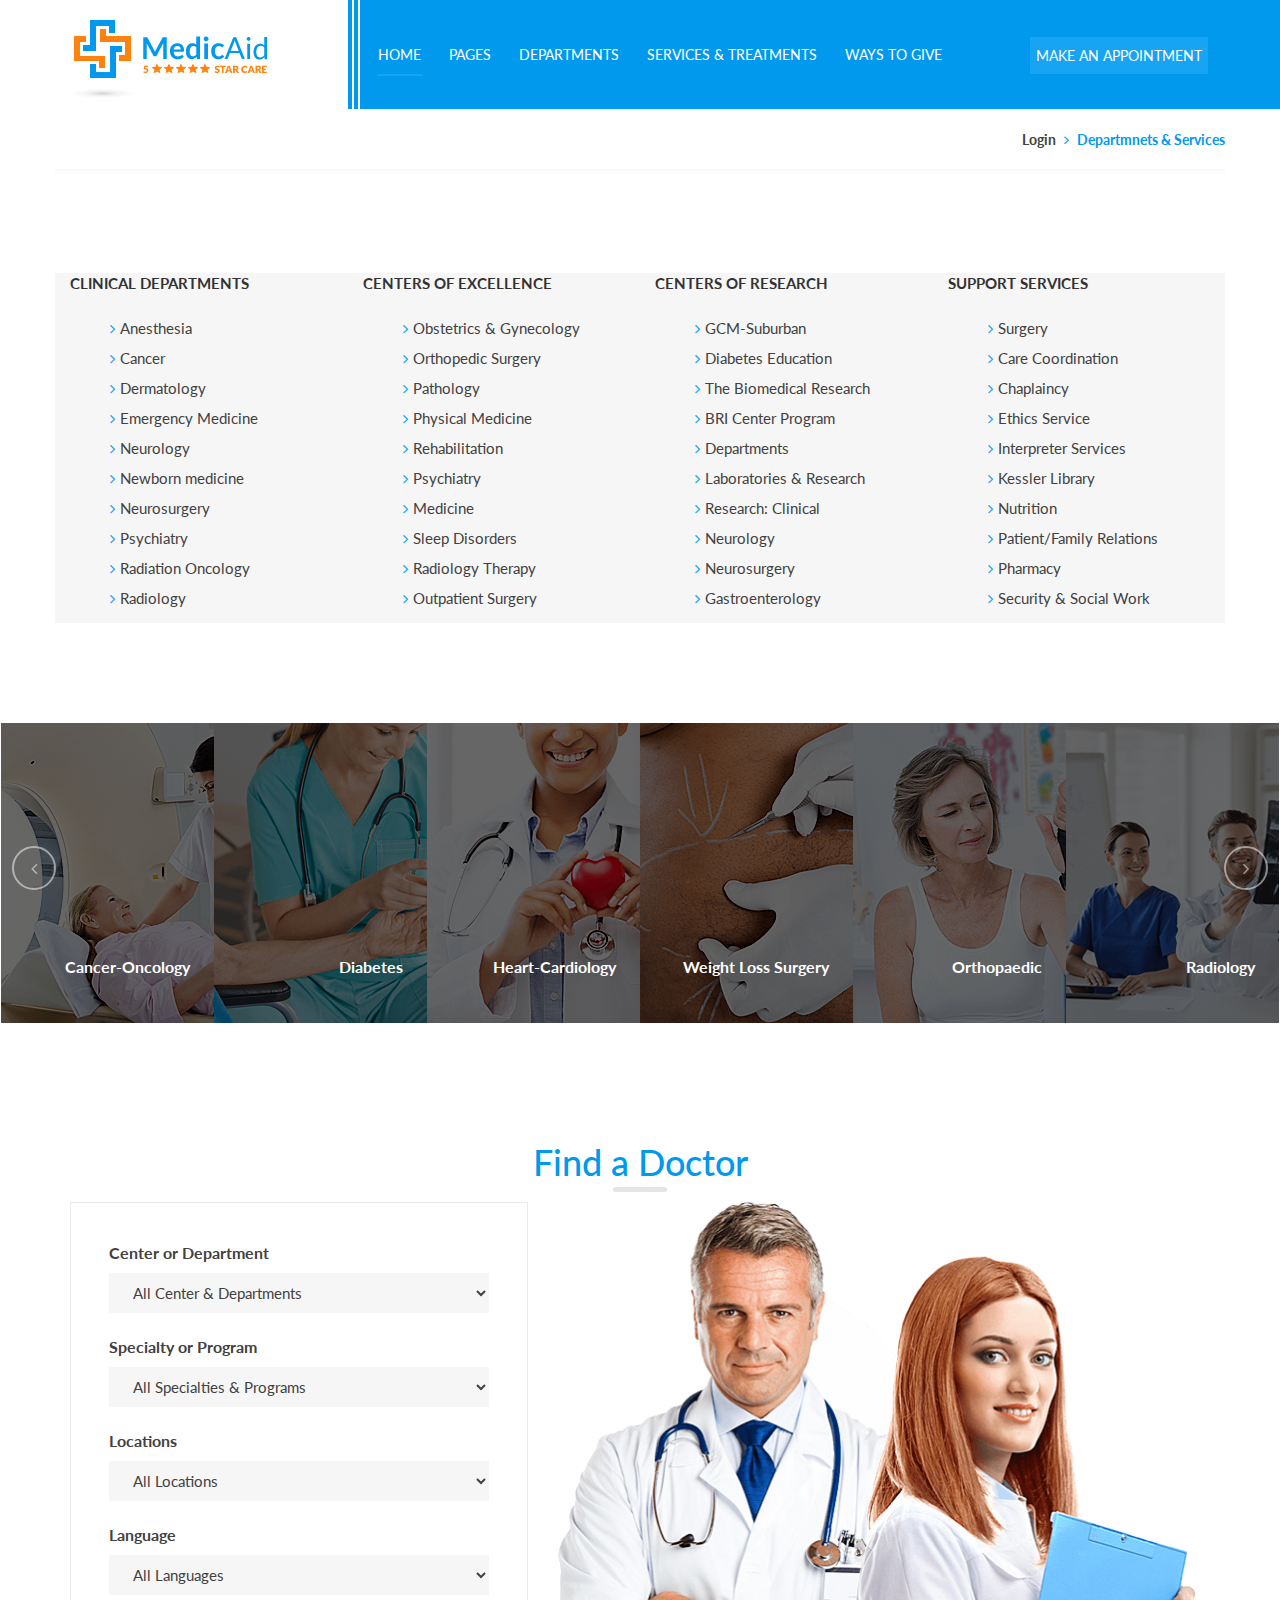
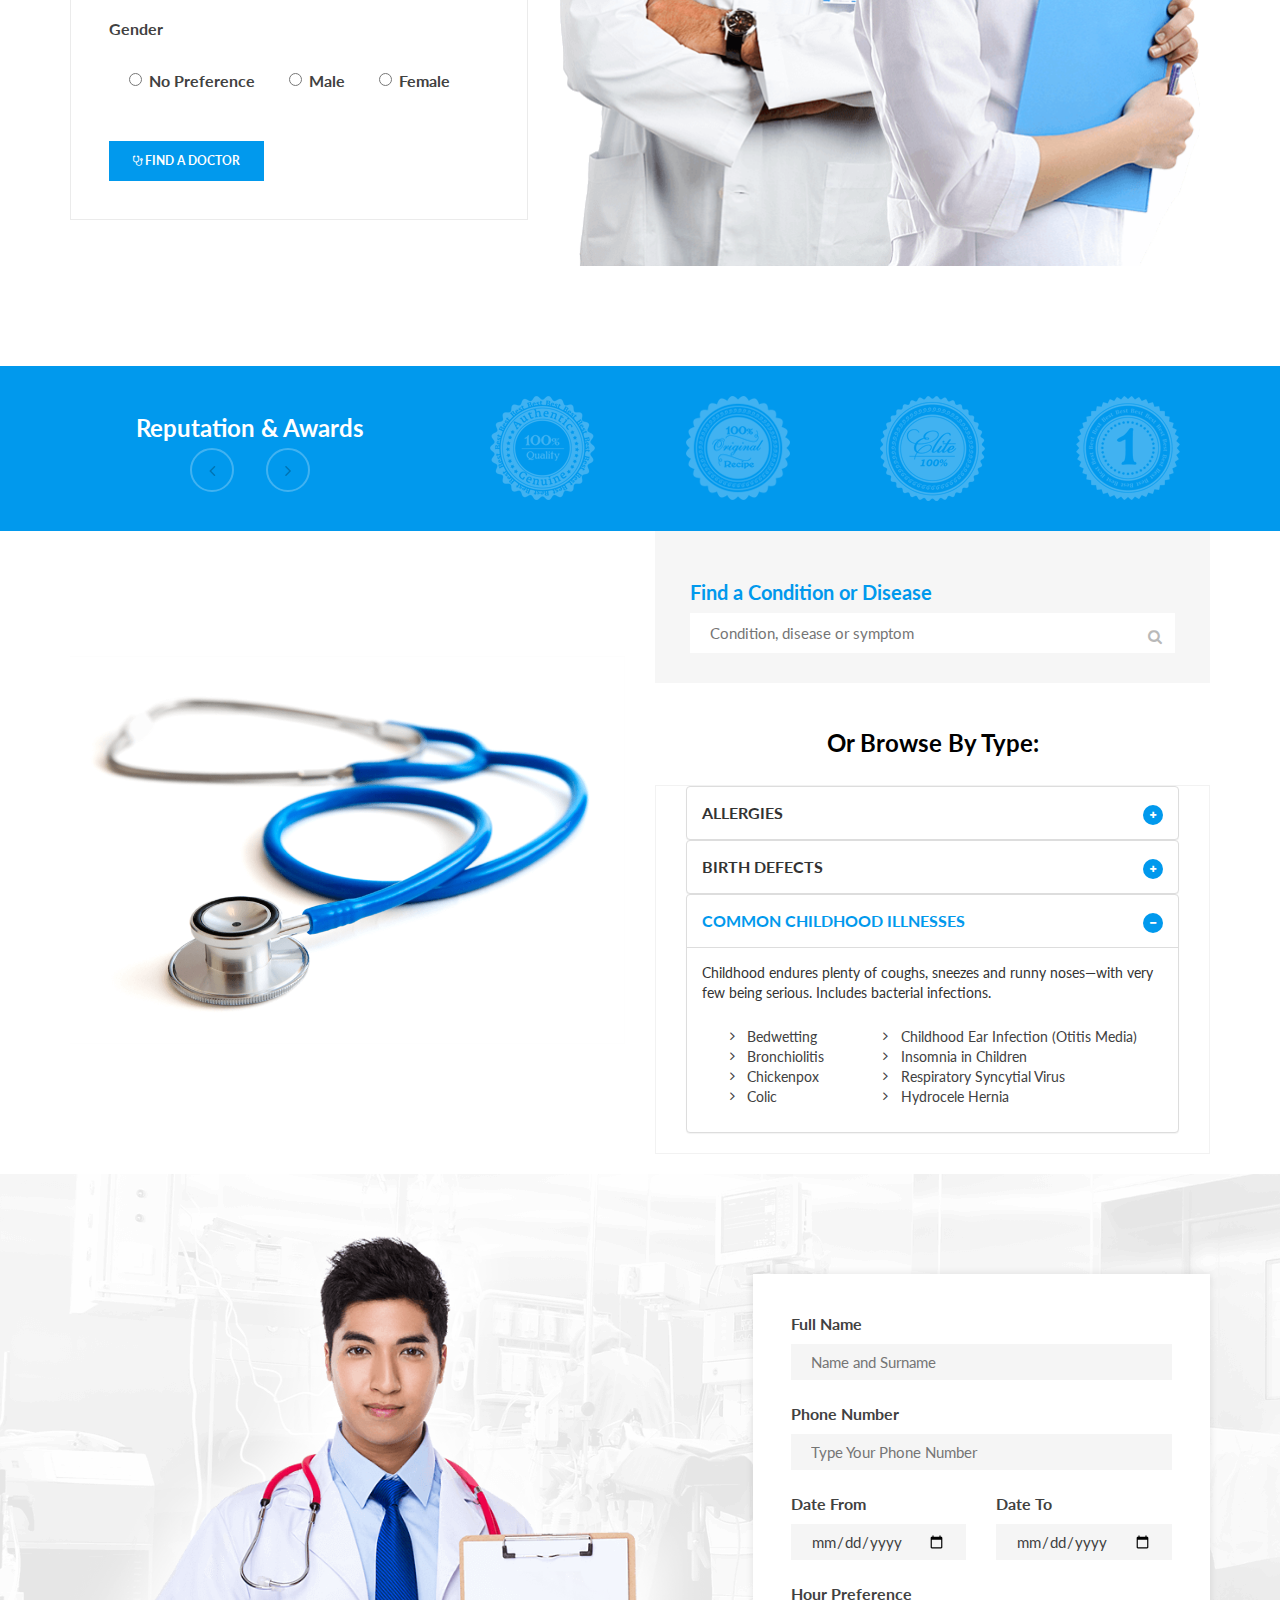
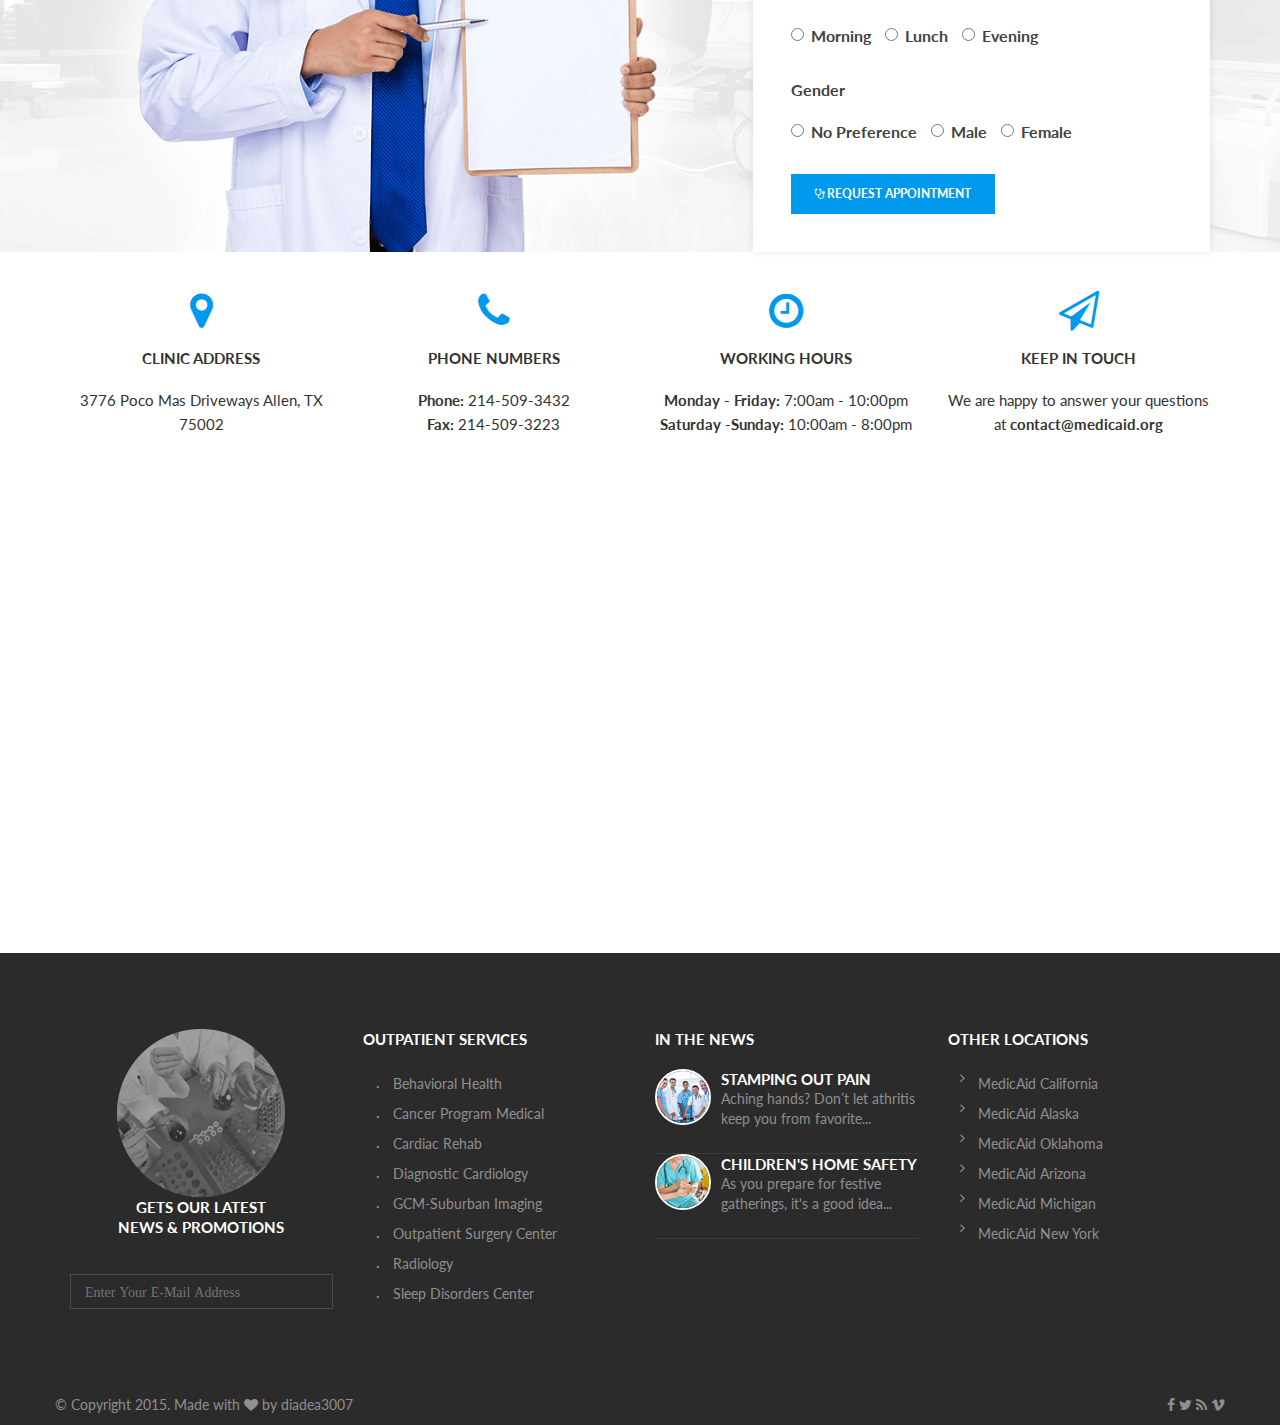
<file: departments.html>
<!DOCTYPE html>
<html lang="en">

<head>
    <meta charset="utf-8">
    <meta http-equiv="X-UA-Compatible" content="IE=edge">
    <meta name="viewport" content="width=device-width, initial-scale=1">
    <!-- The above 3 meta tags *must* come first in the head; any other head content must come *after* these tags -->
    <title>Departments</title>
    <link rel="stylesheet" type="text/css" href="css/font-awesome.css">
    <!-- Bootstrap -->
    <link href="css/bootstrap.min.css" rel="stylesheet">
    <link href="css/style.css" rel="stylesheet">
    <link rel="stylesheet" href="">
    <link href="https://fonts.googleapis.com/css?family=Lato" rel="stylesheet">
    <link href="https://fonts.googleapis.com/css?family=Oswald:400,500,600,700" rel="stylesheet">
</head>

<body>
    <div class="departments">
        <!-- home -->
        <div class="loginPage">
            <section class="header">
                <div class="container">
                    <div class="row">
                        <!-- logo -->
                        <div class="logo col-md-3 ">


                        <a href=" file:///C:/Users/Parviz/Desktop/MedicalAid/index.html  "><img src="img/logo.png" alt="MedicAid" class="img-responsive"></a>
                            
                        </div>
                        <!-- logo son -->
                        <!-- menu -->
                        <nav class="navbar col-md-7 col-sm-9 ">
                            <div class="xettler">
                                <div class="duzXett"></div>
                                <div class="duzXettSecond"></div>
                            </div>
                            <!-- Brand and toggle get grouped for better mobile display -->
                            <div class="navbar-header ">
                                <button type="button" class="navbar-toggle collapsed" data-toggle="collapse" data-target="#bs-example-navbar-collapse-1" aria-expanded="false">
                                <span class="sr-only">Toggle navigation</span>
                                <span class="icon-bar"></span>
                                <span class="icon-bar"></span>
                                <span class="icon-bar"></span></button>
                            </div>
                            <!-- Collect the nav links, forms, and other content for toggling -->
                            <div class="collapse navbar-collapse" id="bs-example-navbar-collapse-1">
                                <ul class="nav navbar-nav">
                                    <li class="dropdown ">
                                        <a href="#" class="dropdown-toggle homeButton " data-toggle="dropdown">HOME </a>
                                        <ul class="dropdown-menu">
                                            <li><a href="file:///C:/Users/Parviz/Desktop/MedicalAid/index.html">HOMEPAGE HOSPITAL</a></li>
                                            <li><a href="#">HOMEPAGE GYNECOLOGIST</a></li>
                                            <li><a href="#">HOMEPAGE DENTAL</a></li>
                                            <li><a href="#">HOMEPAGE LABARATORY</a></li>
                                            <li><a href="#">HOMEPAGE PHISIOTRA</a></li>
                                            <li><a href="#">HOMEPAGE PROMO</a></li>
                                         
                                        </ul>
                                    </li>
                                    <li class="dropdown">
                                        <a href="#" class="dropdown-toggle" data-toggle="dropdown" role="button" aria-haspopup="true" aria-expanded="false">PAGES </a>
                                        <ul class="dropdown-menu">
                                            <li><a href="file:///C:/Users/Parviz/Desktop/MedicalAid/about-us.html">About Us</a></li>
                                            <li><a href="file:///C:/Users/Parviz/Desktop/MedicalAid/findDoctor.html">Find a Doctor</a></li>
                                            <li><a href="file:///C:/Users/Parviz/Desktop/MedicalAid/healthEvent.html">Health Events</a></li>
                                            <li><a href="#">Patient Success Stories</a></li>
                                            <li><a href="#">Blood Donors</a></li>
                                            <li><a href="file:///C:/Users/Parviz/Desktop/MedicalAid/FAQ.html">FAQ</a></li>
                                            <li><a href="#">Interview Process &amp; Tips</a></li>
                                            <li><a href="#">Visiting Hours</a></li>
                                            <li><a href="#">Your Care Team</a></li>
                                            <li><a href="#">Associates &amp; Affiliates</a></li>
                                            <li><a href="file:///C:/Users/Parviz/Desktop/MedicalAid/login.html">Login Or Register</a></li>
                                            <li><a href="file:///C:/Users/Parviz/Desktop/MedicalAid/page404.html">404 Page</a></li>
                                            <li><a href="#">Blog</a></li>
                                            <li><a href="#">Blog Single Post</a></li>
                                            <li><a href="file:///C:/Users/Parviz/Desktop/MedicalAid/requestAppointment.html">Request An Appointment</a></li>
                                            <li><a href="file:///C:/Users/Parviz/Desktop/MedicalAid/contact_us.html">Contact Us</a></li>
                                        </ul>
                                    </li>
                                    <li><a href="file:///C:/Users/Parviz/Desktop/MedicalAid/departments.html">DEPARTMENTS</a></li>
                                    <li><a href="file:///C:/Users/Parviz/Desktop/MedicalAid/services.html">SERVICES & TREATMENTS</a></li>
                                    <li><a href="file:///C:/Users/Parviz/Desktop/MedicalAid/waysToGive.html">WAYS TO GIVE</a></li>
                                </ul>
                            </div>
                            <!-- /.navbar-collapse -->
                        </nav>
                        <!-- menu son -->
                        <div class="col-md-2 col-xs-3 makeAppointment">
                            <li><a href="file:///C:/Users/Parviz/Desktop/MedicalAid/requestAppointment.html">MAKE AN APPOINTMENT</a></li>
                        </div>
                    </div>
                </div>
            </section>
            <!-- header son -->
            <!-- title -->
            <section class="title">
                <div class="container">
                    <div class="row">
                        <div class="page-title ">
                            <div class="breadcrumbs">
                                <ul>
                                    <li><a href="">Login</a></li>
                                    <li><i class="fa fa-angle-right" aria-hidden="true"></i></li>
                                    <li>Departmnets & Services</li>
                                </ul>
                            </div>
                        </div>
                    </div>
                </div>
            </section>
            <!-- title son -->
            <!-- department list section -->
            <section class="departmentList">
                <div class="container">
                    <div class="row">
                        <div class="col-sm-3 listStyle">
                            <h4>Clinical Departments</h4>
                            <ul>
                                <li><a href=""><i class=" fa fa-angle-right"></i>Anesthesia</a></li>
                                <li><a href=""><i class=" fa fa-angle-right"></i>Cancer</a></li>
                                <li><a href=""><i class=" fa fa-angle-right"></i>Dermatology</a></li>
                                <li><a href=""><i class=" fa fa-angle-right"></i>Emergency Medicine</a></li>
                                <li><a href=""><i class=" fa fa-angle-right"></i>Neurology</a></li>
                                <li><a href=""><i class=" fa fa-angle-right"></i>Newborn medicine</a></li>
                                <li><a href=""><i class=" fa fa-angle-right"></i>Neurosurgery</a></li>
                                <li><a href=""><i class=" fa fa-angle-right"></i>Psychiatry</a></li>
                                <li><a href=""><i class=" fa fa-angle-right"></i>Radiation Oncology</a></li>
                                <li><a href=""><i class=" fa fa-angle-right"></i>Radiology</a></li>
                            </ul>
                        </div>
                        <div class="col-sm-3 listStyle">
                            <h4>Centers Of Excellence</h4>
                            <ul>
                                <li><a href=""><i class=" fa fa-angle-right"></i>Obstetrics &amp; Gynecology</a></li>
                                <li><a href=""><i class=" fa fa-angle-right"></i>Orthopedic Surgery</a></li>
                                <li><a href=""><i class=" fa fa-angle-right"></i>Pathology</a></li>
                                <li><a href=""><i class=" fa fa-angle-right"></i>Physical Medicine</a></li>
                                <li><a href=""><i class=" fa fa-angle-right"></i>Rehabilitation</a></li>
                                <li><a href=""><i class=" fa fa-angle-right"></i>Psychiatry</a></li>
                                <li><a href=""><i class=" fa fa-angle-right"></i>Medicine</a></li>
                                <li><a href=""><i class=" fa fa-angle-right"></i>Sleep Disorders</a></li>
                                <li><a href=""><i class=" fa fa-angle-right"></i>Radiology Therapy</a></li>
                                <li><a href=""><i class=" fa fa-angle-right"></i>Outpatient Surgery</a></li>
                            </ul>
                        </div>
                        <div class="col-sm-3 listStyle">
                            <h4>Centers Of research</h4>
                            <ul>
                                <li><a href=""><i class=" fa fa-angle-right"></i>GCM-Suburban</a></li>
                                <li><a href=""><i class=" fa fa-angle-right"></i>Diabetes Education</a></li>
                                <li><a href=""><i class=" fa fa-angle-right"></i>The Biomedical Research</a></li>
                                <li><a href=""><i class=" fa fa-angle-right"></i>BRI Center Program</a></li>
                                <li><a href=""><i class=" fa fa-angle-right"></i>Departments</a></li>
                                <li><a href=""><i class=" fa fa-angle-right"></i>Laboratories &amp; Research</a></li>
                                <li><a href=""><i class=" fa fa-angle-right"></i>Research: Clinical</a></li>
                                <li><a href=""><i class=" fa fa-angle-right"></i>Neurology</a></li>
                                <li><a href=""><i class=" fa fa-angle-right"></i>Neurosurgery</a></li>
                                <li><a href=""><i class=" fa fa-angle-right"></i>Gastroenterology </a></li>
                            </ul>
                        </div>
                        <div class="col-sm-3 listStyle">
                            <h4>Support Services</h4>
                            <ul>
                                <li><a href=""><i class=" fa fa-angle-right"></i>Surgery</a></li>
                                <li><a href=""><i class=" fa fa-angle-right"></i>Care Coordination</a></li>
                                <li><a href=""><i class=" fa fa-angle-right"></i>Chaplaincy</a></li>
                                <li><a href=""><i class=" fa fa-angle-right"></i>Ethics Service</a></li>
                                <li><a href=""><i class=" fa fa-angle-right"></i>Interpreter Services</a></li>
                                <li><a href=""><i class=" fa fa-angle-right"></i>Kessler Library</a></li>
                                <li><a href=""><i class=" fa fa-angle-right"></i>Nutrition</a></li>
                                <li><a href=""><i class=" fa fa-angle-right"></i>Patient/Family Relations</a></li>
                                <li><a href=""><i class=" fa fa-angle-right"></i>Pharmacy</a></li>
                                <li><a href=""><i class=" fa fa-angle-right"></i>Security &amp; Social Work</a></li>
                            </ul>
                        </div>
                    </div>
                </div>
            </section>
            <!-- departments list section -->
            <!-- owlCarusel -->
            <section class="owlCarusel">
                <div class="slider-dp">
                    <ul>
                        <li>
                            <p>Cancer-Oncology</p>
                            <img src="img/departments-slide01.png" alt="The Last of us"></li>
                        <li>
                            <p>Diabetes</p>
                            <img src="img/departments-slide02.png"></li>
                        <li>
                            <p>Heart-Cardiology</p>
                            <img src="img/departments-slide03.png"></li>
                        <li>
                            <p>Weight Loss Surgery</p>
                            <img src="img/departments-slide04.png"></li>
                        <li>
                            <p>Orthopaedic</p>
                            <img src="img/departments-slide05.png"></li>
                        <li>
                            <p>Radiology</p>
                            <img src="img/departments-slide06.png"></li>
                    </ul>
                </div>
                <div class="left  slider-arrow" style=""><i class="fa fa-angle-left"></i></div>
                <div class="right slider-arrow" style=""><i class="fa fa-angle-right"></i></div>
            </section>
            <!-- owlCaruselEnd -->
        </div>

 <!-- findDoctor -->
                <section class="findDoc ">
                    <div class="container ">
                        <div class="row ">
                            <h1>Find a Doctor</h1>
                            <div class="col-sm-5 "><form>
                                <fieldset>
                                    <div class="form-group ">
                                        <label>Center or Department</label>
                                        <select>
                                            <option>All Center &amp; Departments</option>
                                            <option>Center 1</option>
                                            <option>Department 1</option>
                                        </select>
                                    </div>
                                    <div class="form-group ">
                                        <label>Specialty or Program</label>
                                        <select>
                                            <option>All Specialties &amp; Programs</option>
                                            <option>Specialty 1</option>
                                            <option>Program 1</option>
                                        </select>
                                    </div>
                                    <div class="form-group ">
                                        <label>Locations</label>
                                        <select>
                                            <option>All Locations</option>
                                            <option>Location 1</option>
                                            <option>Location 2</option>
                                        </select>
                                    </div>
                                    <div class="form-group ">
                                        <label>Language</label>
                                        <select>
                                            <option>All Languages</option>
                                            <option>Language 1</option>
                                            <option>Language 2</option>
                                        </select>
                                        </div> <!-- end .form-group -->
                                        <div class="form-group ">
                                            <div>
                                                <label>Gender</label>
                                                
                                                <div class="radio ">
                                                    <label class="radio-inline "><div class="radio ">
                                                        <label><input type="radio" name="optradio ">No Preference</label>
                                                    </div></label>
                                                    <label class="radio-inline "><div class="radio ">
                                                        <label><input type="radio" name="optradio ">Male</label>
                                                    </div></label>
                                                    <label class="radio-inline "><div class="radio disabled ">
                                                        <label><input type="radio" name="optradio " >Female</label>
                                                    </div></label>
                                                    
                                                </div>
                                            </div>
                                            
                                            
                                            </div> <!-- end .form-group -->
                                            <button type="submit " class="button bBtn"><i class="fa fa-stethoscope "></i>Find A Doctor</button>
                                        </fieldset>
                                    </form></div>
                                    <div class="col-sm-7 "><img src="img/doctors.png " class="img-responsive" alt=" "></div>
                                </div>
                            </div>
                        </section>
                        <!-- Findoctor -->
                        <!-- reputation -->
                <!-- reputation -->
                    
                    <section class="reputation">
                        
                        <div class="container">
                            <div class="row">
                                <div class="col-lg-4 col-md-12">
                                    <h2>Reputation &amp; Awards</h2>
                                    <div class="left-rp slider-arrow " style=" "><i class="fa fa-angle-left "></i></div>
                                    <div class="right-rp slider-arrow " style=" "><i class="fa fa-angle-right "></i></div>
                                </div>
                                <div class="col-lg-8 col-md-12">
                                    
                                    <div class="slider-rp">
                                        <ul>
                                            <li   >
                                                
                                                <img src="img/award1.png"  ">
                                            </li>
                                            <li>
                                            <img src="img/award2.png"></li>
                                            <li>
                                            <img src="img/award3.png"></li>
                                            <li>
                                            <img src="img/award4.png"></li>
                                            <li>
                                            <img src="img/award5.png"></li>
                                            <li>
                                            <img src="img/award6.png"></li>
                                        </ul>
                                    </div>
                                </div>
                            </div>
                        </div>
                    </section>
                    <!-- reputation son -->
                        <!-- find desease -->
                        <section class="findDisease ">
                            <div class="container ">
                                <div class="row">
                                    <div class="col-md-6 "><img class="img-responsive " src="img/scope.png " alt=" "></div>
                                    <div class="col-md-6 ">
                                        <div class="search ">
                                            <h3>Find a Condition or Disease</h3>
                                            <form class="searchform ">
                                                <input type="text " placeholder="Condition, disease or symptom " class=" ">
                                                <button type="submit "><i class="fa fa-search "></i></button>
                                            </form>
                                        </div>
                                        <h2>Or Browse By Type:</h2>
                                        <div class="panel-group" id="accordion" role="tablist" aria-multiselectable="true">
                                            <div class="panel panel-default">
                                                <div class="panel-heading" role="tab" id="headingOne">
                                                    <h4 class="panel-title">
                                                    <a class="collapsed" role="button" data-toggle="collapse" data-parent="#accordion" href="#collapseOne" aria-expanded="false" aria-controls="collapseOne">
                                                        Allergies<span class="icon"><i class="fa fa-plus"></i></span>
                                                    </a>
                                                    </h4>
                                                </div>
                                                <div id="collapseOne" class="panel-collapse collapse" role="tabpanel" aria-labelledby="headingOne">
                                                    <div class="panel-body">
                                                        <p>Childhood endures plenty of coughs, sneezes and runny noses—with very few being serious. Includes bacterial infections.</p>
                                                    </div>
                                                </div>
                                            </div>
                                            <div class="panel panel-default">
                                                <div class="panel-heading" role="tab " id="headingTwo">
                                                    <h4 class="panel-title">
                                                    <a class="collapsed" role="button" data-toggle="collapse" data-parent="#accordion" href="#collapseTwo" aria-expanded="false" aria-controls="collapseTwo">
                                                        Birth Defects<span class="icon "><i class="fa fa-plus "></i></span>
                                                    </a>
                                                    </h4>
                                                </div>
                                                <div id="collapseTwo" class="panel-collapse collapse" role="tabpanel" aria-labelledby="headingTwo">
                                                    <div class="panel-body">
                                                        <p>Childhood endures plenty of coughs, sneezes and runny noses—with very few being serious. Includes bacterial infections.</p>
                                                    </div>
                                                </div>
                                            </div>
                                            <div class="panel panel-default">
                                                <div class="panel-heading active" role="tab" id="headingThree">
                                                    <h4 class="panel-title">
                                                    <a role="button" data-toggle="collapse" data-parent="#accordion" href="#collapseThree" aria-expanded="true" aria-controls="collapseThree">
                                                        Common Childhood Illnesses<span class="icon "><i class="fa fa-minus "></i></span>
                                                    </a>
                                                    </h4>
                                                </div>
                                                <div id="collapseThree" class="panel-collapse collapse in" role="tabpanel" aria-labelledby="headingThree">
                                                    <div class="panel-body">
                                                        <p class=" ">Childhood endures plenty of coughs, sneezes and runny noses—with very few being serious. Includes bacterial infections.</p>
                                                        <div class="row ">
                                                            <div class="col-sm-4 ">
                                                                <ul class="fa-ul blue-icons list-unstyled ">
                                                                    <li><a href=" "><i class="fa-li fa fa-angle-right "></i>Bedwetting</a></li>
                                                                    <li><a href=" " class=" "><i class="fa-li fa fa-angle-right "></i>Bronchiolitis</a></li>
                                                                    <li><a href=" "><i class="fa-li fa fa-angle-right "></i>Chickenpox</a></li>
                                                                    <li><a href=" "><i class="fa-li fa fa-angle-right "></i>Colic</a></li>
                                                                </ul>
                                                            </div>
                                                            <!-- end .col-sm-4 -->
                                                            <div class="col-sm-8 ">
                                                                <ul class="fa-ul blue-icons list-unstyled ">
                                                                    <li><a href=" "><i class="fa-li fa fa-angle-right "></i>Childhood Ear Infection (Otitis Media)</a></li>
                                                                    <li><a href=" "><i class="fa-li fa fa-angle-right "></i>Insomnia in Children</a></li>
                                                                    <li class=" "><a href=" "><i class="fa-li fa fa-angle-right "></i>Respiratory Syncytial Virus</a></li>
                                                                    <li><a href=" "><i class="fa-li fa fa-angle-right "></i>Hydrocele Hernia</a></li>
                                                                </ul>
                                                            </div>
                                                        </div>
                                                    </div>
                                                </div>
                                            </div>
                                        </div>
                                    </div>
                                </div>
                            </div>
                        </section>
                        <!-- find desease son -->









         <!--appointment request -->
                        <section class="request" style="background-image: url('./img/background2.png');">
                            <div class="container">
                                <div class="row">
                                    <div class="col-sm-7 ">
                                        <img src="img/nurse4.png" alt="nurse2" class="img-responsive  left">
                                    </div>
                                    <div class="col-sm-5">
                                        <form>
                                            <fieldset class="white">
                                                <div class="form-group">
                                                    <label>Full Name</label>
                                                    <input class="longWidth" type="text" placeholder="Name and Surname">
                                                </div>
                                                <div class="form-group">
                                                    <label>Phone Number</label>
                                                    <input class="longWidth" type="tel" placeholder="Type Your Phone Number">
                                                </div>
                                                <div class="col-sm-6" style="padding-left: 0" ;>
                                                    <div class="form-group">
                                                        <label>Date From</label>
                                                        <input class="longWidth" type="date">
                                                    </div>
                                                </div>
                                                <div class="col-sm-6" style="padding-right: 0" ;>
                                                    <div class="form-group">
                                                        <label>Date To</label>
                                                        <input class="longWidth" type="date">
                                                    </div>
                                                </div>
                                                <div class="form-group">
                                                    <label>Hour Preference</label>
                                                    <div class="radio">
                                                        <label class="radio-inline">
                                                            <input type="radio" name="hour-preference"> Morning
                                                        </label>
                                                        <label class="radio-inline">
                                                            <input type="radio" name="hour-preference"> Lunch
                                                        </label>
                                                        <label class="radio-inline">
                                                            <input type="radio" name="hour-preference"> Evening
                                                        </label>
                                                    </div>
                                                </div>
                                                <div class="form-group">
                                                    <label>Gender</label>
                                                    <div class="radio">
                                                        <label class="radio-inline">
                                                            <input type="radio" name="gender"> No Preference
                                                        </label>
                                                        <label class="radio-inline">
                                                            <input type="radio" name="gender"> Male
                                                        </label>
                                                        <label class="radio-inline">
                                                            <input type="radio" name="gender"> Female
                                                        </label>
                                                    </div>
                                                </div>
                                                <button type="submit" class="button"><i class="fa fa-stethoscope"></i>Request Appointment</button>
                                            </fieldset>
                                        </form>
                                    </div>
                                </div>
                            </div>
                        </section>
                        <!-- request son -->
                        <!-- connect -->
                        <section class="connect">
                            <div class="container">
                                <div class="row">
                                    <div class="col-sm-3">
                                        <div class="contacts">
                                            <div class="icon"><i class="fa fa-map-marker"></i></div>
                                            <h4>clinic address</h4>
                                            <p>3776 Poco Mas Driveways Allen, TX 75002</p>
                                        </div>
                                    </div>
                                    <div class="col-sm-3">
                                        <div class="contacts">
                                            <div class="icon"><i class="fa fa-phone"></i></div>
                                            <h4>phone numbers</h4>
                                            <p><b>Phone:</b> 214-509-3432
                                            <br><b>Fax:</b> 214-509-3223</p>
                                        </div>
                                    </div>
                                    <div class="col-sm-3">
                                        <div class="contacts">
                                            <div class="icon"><i class="fa fa-clock-o"></i></div>
                                            <h4>working hours</h4>
                                            <p><b>Monday - Friday:</b> 7:00am - 10:00pm
                                            <br><b>Saturday -Sunday:</b> 10:00am - 8:00pm</p>
                                        </div>
                                    </div>
                                    <div class="col-sm-3">
                                        <div class="contacts">
                                            <div class="icon"><i class="fa fa-paper-plane-o"></i></div>
                                            <h4>keep in touch</h4>
                                            <p>We are happy to answer your questions at <b>contact@medicaid.org</b></p>
                                        </div>
                                    </div>
                                </div>
                            </div>
                        </section>
                        <!-- connect son -->
                        <!-- map -->
                        <iframe src="https://www.google.com/maps/embed?pb=!1m14!1m12!1m3!1d6430015.119113648!2d-37.97687268750001!3d66.83013105829104!2m3!1f0!2f0!3f0!3m2!1i1024!2i768!4f13.1!5e0!3m2!1sen!2s!4v1492181510226" width="100%" height="450" frameborder="0" style="border:0" allowfullscreen></iframe>
                        <!-- map son -->
                        <!-- footer -->
                        <section class="footer">
                            <footer class="footer">
                                <div class="top">
                                    <div class="container">
                                        <div class="row">
                                            <div class="row">
                                                <div class="col-sm-3 first">
                                                    <img src="img/footer.png" alt="MedicAid" class="img-responsive ">
                                                    <h4>Gets our latest<br>news &amp; promotions</h4>
                                                    <input type="email" id="mce-EMAIL" class="fa fa-angle-right" name="EMAIL" placeholder="Enter Your E-Mail Address">
                                                </div>
                                                <div class="col-sm-3">
                                                    <h4>Outpatient Services</h4>
                                                    <ul class="fa-ul list-unstyled">
                                                        <li><a href=""><i class="fa-li">·</i>Behavioral Health</a></li>
                                                        <li><a href=""><i class="fa-li">·</i>Cancer Program Medical</a></li>
                                                        <li><a href=""><i class="fa-li">·</i>Cardiac Rehab</a></li>
                                                        <li><a href=""><i class="fa-li">·</i>Diagnostic Cardiology</a></li>
                                                        <li><a href=""><i class="fa-li">·</i>GCM-Suburban Imaging</a></li>
                                                        <li><a href=""><i class="fa-li">·</i>Outpatient Surgery Center</a></li>
                                                        <li><a href=""><i class="fa-li">·</i>Radiology</a></li>
                                                        <li><a href=""><i class="fa-li">·</i>Sleep Disorders Center</a></li>
                                                    </ul>
                                                </div>
                                                <div class="col-sm-3">
                                                    <h4>In The News</h4>
                                                    <div class="post clearfix">
                                                        <a href=""><img src="img/post-widget1.png" alt=""></a>
                                                        <div class="content">
                                                            <h4><a href="">Stamping Out Pain</a></h4>
                                                            <p>Aching hands? Don’t let athritis keep you from favorite...</p>
                                                        </div>
                                                    </div>
                                                    <div class="post clearfix">
                                                        <a href=""><img src="img/post-widget2.png" alt=""></a>
                                                        <div class="content">
                                                            <h4><a href="">Children's Home Safety</a></h4>
                                                            <p>As you prepare for festive gatherings, it's a good idea...</p>
                                                        </div>
                                                    </div>
                                                </div>
                                                <div class="col-sm-3">
                                                    <h4>Other Locations</h4>
                                                    <ul class="fa-ul white-icons list-unstyled">
                                                        <li><a href=""><i class="fa-li fa fa-angle-right"></i>MedicAid California</a></li>
                                                        <li><a href=""><i class="fa-li fa fa-angle-right"></i>MedicAid Alaska</a></li>
                                                        <li><a href=""><i class="fa-li fa fa-angle-right"></i>MedicAid Oklahoma</a></li>
                                                        <li><a href=""><i class="fa-li fa fa-angle-right"></i>MedicAid Arizona</a></li>
                                                        <li><a href=""><i class="fa-li fa fa-angle-right"></i>MedicAid Michigan</a></li>
                                                        <li><a href=""><i class="fa-li fa fa-angle-right"></i>MedicAid New York</a></li>
                                                    </ul>
                                                </div>
                                            </div>
                                        </div>
                                    </div>
                                </div>
                                <div class="bottom">
                                    <div class="container">
                                        <div class="row">
                                            <div class="copyright">© Copyright 2015. Made with <i class="fa fa-heart"></i> by <a href="http://themeforest.net/user/diadea3007" target="_blank">diadea3007</a></div>
                                            <div class="social-icons">
                                                <a href=""><i class="fa fa-facebook"></i></a>
                                                <a href=""><i class="fa fa-twitter"></i></a>
                                                <a href=""><i class="fa fa-rss"></i></a>
                                                <a href=""><i class="fa fa-vimeo"></i></a>
                                            </div>
                                        </div>
                                    </div>
                                </div>
                            </footer>
                        </section>
                        <!-- footer son -->
                    </div>
                    <script src="https://ajax.googleapis.com/ajax/libs/jquery/1.12.4/jquery.min.js "></script>
                    <!-- Include all compiled plugins (below), or include individual files as needed -->
                    <script src="js/bootstrap.min.js "></script>
                    <script src="js/jquery-3.2.0.js "></script>
                    <script src="js/bootstrap-tabcollapse.js "></script>
                    
                    <script src="js/jquery.lbslider.js"></script>
                    
                    <script src="js/script.js "></script>
                </body>
            </html
</file>
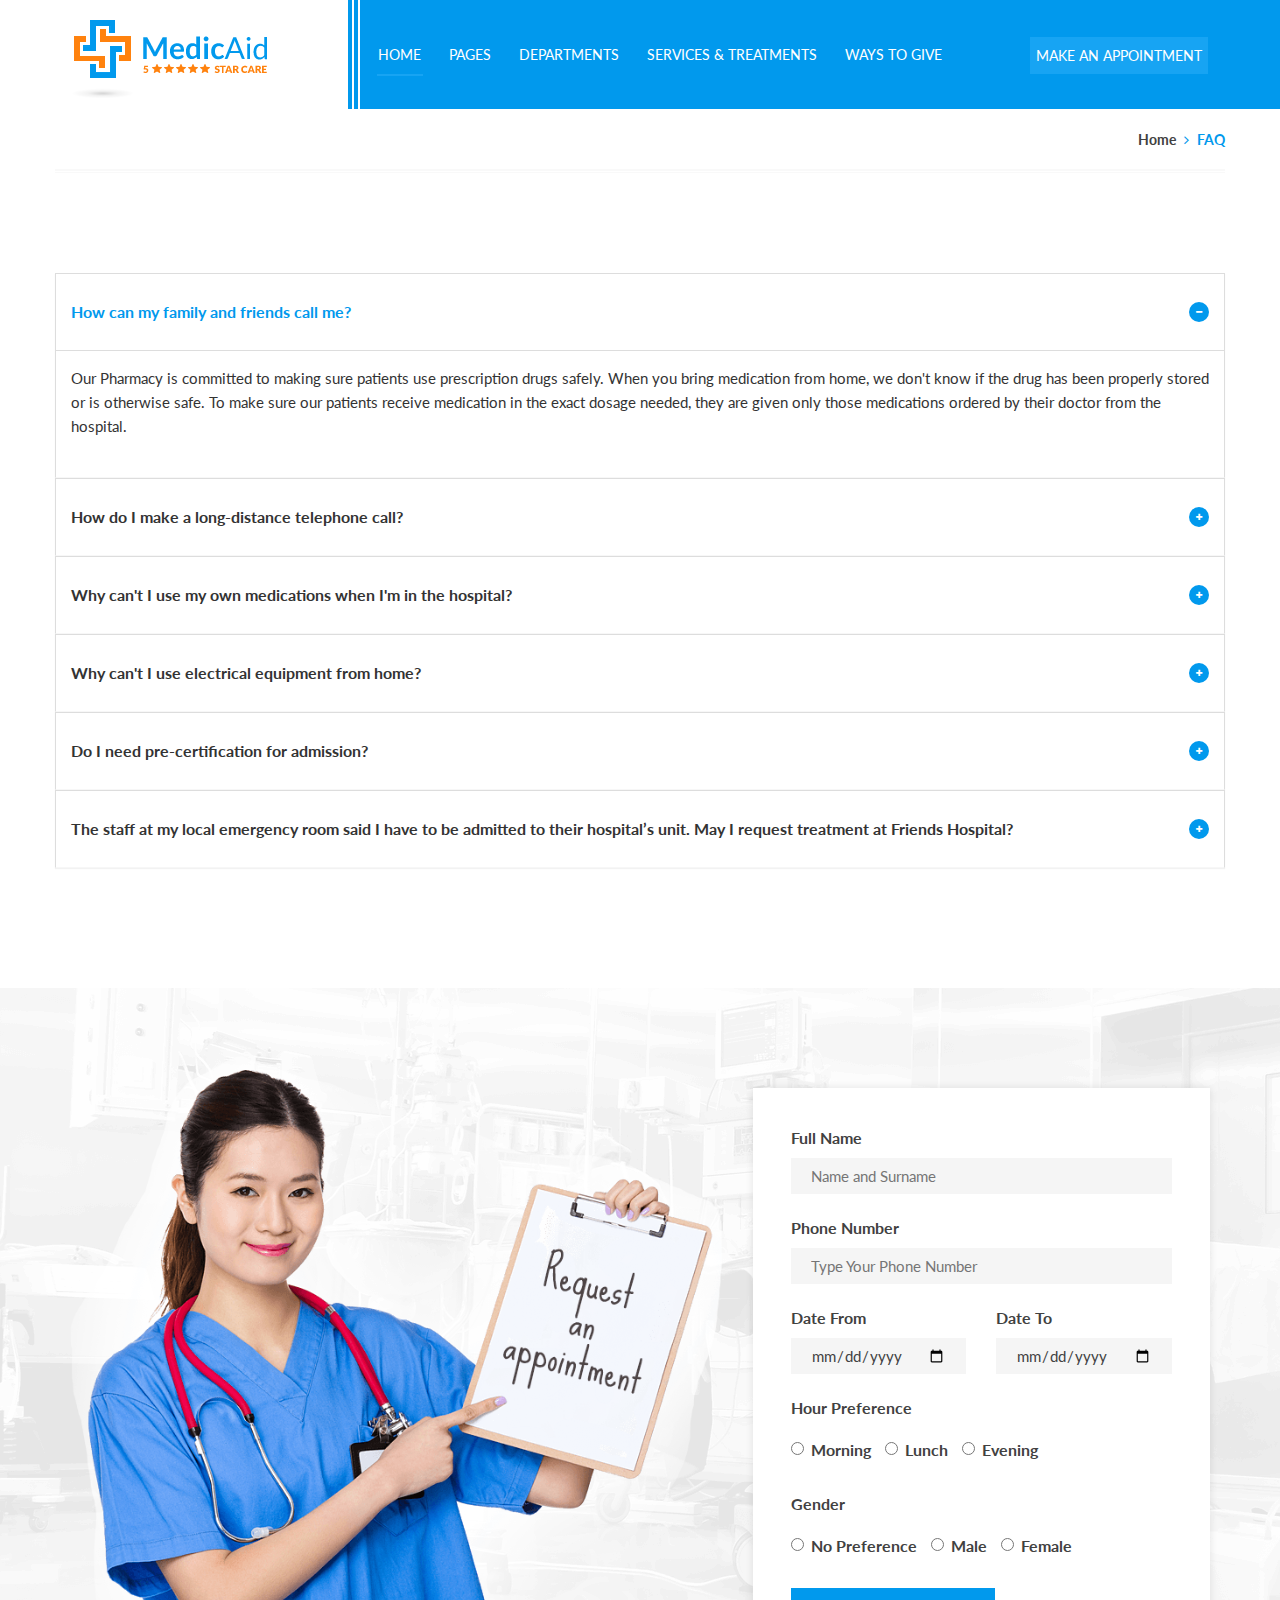
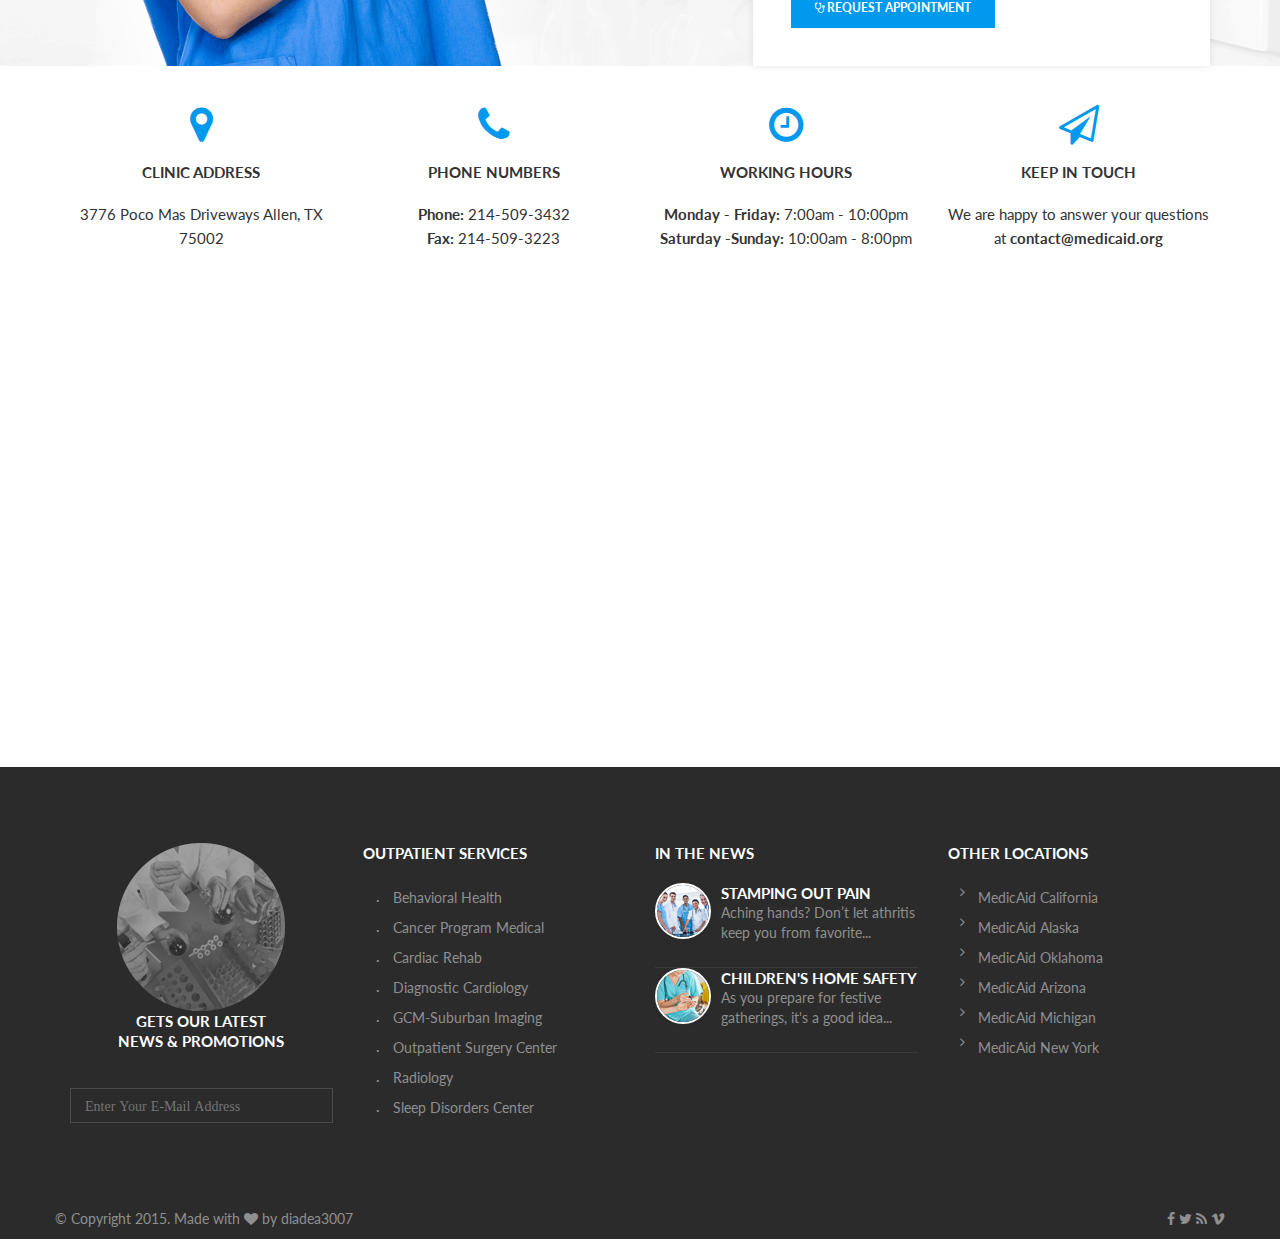
<file: FAQ.html>
<!DOCTYPE html>
<html lang="en">

<head>
    <meta charset="utf-8">
    <meta http-equiv="X-UA-Compatible" content="IE=edge">
    <meta name="viewport" content="width=device-width, initial-scale=1">
    <!-- The above 3 meta tags *must* come first in the head; any other head content must come *after* these tags -->
    <title>FAQ</title>
    <link rel="stylesheet" type="text/css" href="css/font-awesome.css">
    <!-- Bootstrap -->
    <link href="css/bootstrap.min.css" rel="stylesheet">
    <link href="css/style.css" rel="stylesheet">
    <link rel="stylesheet" href="">
    <link href="https://fonts.googleapis.com/css?family=Lato" rel="stylesheet">
    <link href="https://fonts.googleapis.com/css?family=Oswald:400,500,600,700" rel="stylesheet">
</head>

<body>

<div class="faq-page">
  <section class="header">
                <div class="container">
                    <div class="row">
                        <!-- logo -->
                        <div class="logo col-md-3 ">


                        <a href=" file:///C:/Users/Parviz/Desktop/MedicalAid/index.html  "><img src="img/logo.png" alt="MedicAid" class="img-responsive"></a>
                            
                        </div>
                        <!-- logo son -->
                        <!-- menu -->
                        <nav class="navbar col-md-7 col-sm-9 ">
                            <div class="xettler">
                                <div class="duzXett"></div>
                                <div class="duzXettSecond"></div>
                            </div>
                            <!-- Brand and toggle get grouped for better mobile display -->
                            <div class="navbar-header ">
                                <button type="button" class="navbar-toggle collapsed" data-toggle="collapse" data-target="#bs-example-navbar-collapse-1" aria-expanded="false">
                                <span class="sr-only">Toggle navigation</span>
                                <span class="icon-bar"></span>
                                <span class="icon-bar"></span>
                                <span class="icon-bar"></span></button>
                            </div>
                            <!-- Collect the nav links, forms, and other content for toggling -->
                            <div class="collapse navbar-collapse" id="bs-example-navbar-collapse-1">
                                <ul class="nav navbar-nav">
                                    <li class="dropdown ">
                                        <a href="#" class="dropdown-toggle homeButton " data-toggle="dropdown">HOME </a>
                                        <ul class="dropdown-menu">
                                            <li><a href="file:///C:/Users/Parviz/Desktop/MedicalAid/index.html">HOMEPAGE HOSPITAL</a></li>
                                            <li><a href="#">HOMEPAGE GYNECOLOGIST</a></li>
                                            <li><a href="#">HOMEPAGE DENTAL</a></li>
                                            <li><a href="#">HOMEPAGE LABARATORY</a></li>
                                            <li><a href="#">HOMEPAGE PHISIOTRA</a></li>
                                            <li><a href="#">HOMEPAGE PROMO</a></li>
                                         
                                        </ul>
                                    </li>
                                    <li class="dropdown">
                                        <a href="#" class="dropdown-toggle" data-toggle="dropdown" role="button" aria-haspopup="true" aria-expanded="false">PAGES </a>
                                        <ul class="dropdown-menu">
                                            <li><a href="file:///C:/Users/Parviz/Desktop/MedicalAid/about-us.html">About Us</a></li>
                                            <li><a href="file:///C:/Users/Parviz/Desktop/MedicalAid/findDoctor.html">Find a Doctor</a></li>
                                            <li><a href="file:///C:/Users/Parviz/Desktop/MedicalAid/healthEvent.html">Health Events</a></li>
                                            <li><a href="#">Patient Success Stories</a></li>
                                            <li><a href="#">Blood Donors</a></li>
                                            <li><a href="file:///C:/Users/Parviz/Desktop/MedicalAid/FAQ.html">FAQ</a></li>
                                            <li><a href="#">Interview Process &amp; Tips</a></li>
                                            <li><a href="#">Visiting Hours</a></li>
                                            <li><a href="#">Your Care Team</a></li>
                                            <li><a href="#">Associates &amp; Affiliates</a></li>
                                            <li><a href="file:///C:/Users/Parviz/Desktop/MedicalAid/login.html">Login Or Register</a></li>
                                            <li><a href="file:///C:/Users/Parviz/Desktop/MedicalAid/page404.html">404 Page</a></li>
                                            <li><a href="#">Blog</a></li>
                                            <li><a href="#">Blog Single Post</a></li>
                                            <li><a href="file:///C:/Users/Parviz/Desktop/MedicalAid/requestAppointment.html">Request An Appointment</a></li>
                                            <li><a href="file:///C:/Users/Parviz/Desktop/MedicalAid/contact_us.html">Contact Us</a></li>
                                        </ul>
                                    </li>
                                    <li><a href="file:///C:/Users/Parviz/Desktop/MedicalAid/departments.html">DEPARTMENTS</a></li>
                                    <li><a href="file:///C:/Users/Parviz/Desktop/MedicalAid/services.html">SERVICES & TREATMENTS</a></li>
                                    <li><a href="file:///C:/Users/Parviz/Desktop/MedicalAid/waysToGive.html">WAYS TO GIVE</a></li>
                                </ul>
                            </div>
                            <!-- /.navbar-collapse -->
                        </nav>
                        <!-- menu son -->
                        <div class="col-md-2 col-xs-3 makeAppointment">
                            <li><a href="file:///C:/Users/Parviz/Desktop/MedicalAid/requestAppointment.html">MAKE AN APPOINTMENT</a></li>
                        </div>
                    </div>
                </div>
            </section>
            <!-- header son -->
    <!-- title -->
    <section class="title">
        <div class="container">
            <div class="row">
                <div class="page-title ">
                    <div class="breadcrumbs">
                        <ul>
                            <li><a href="">Home</a></li>
                            <li><i class="fa fa-angle-right" aria-hidden="true"></i></li>
                            <li>FAQ</li>
                        </ul>
                    </div>
                </div>
            </div>
        </div>
    </section>
    <!-- title son -->



<!-- collapse -->
<section class="accordion">


<div class="container">
<div class="row">
                    <div class="panel-group" id="accordion" role="tablist" aria-multiselectable="true">
                        <div class="panel panel-default">
                            <div class="panel-heading active" role="tab" id="headingOne">
                                <h4 class="panel-title">
                                    <a class="" role="button" data-toggle="collapse" data-parent="#accordion" href="#collapseOne" aria-expanded="true" aria-controls="collapseOne">
                                        How can my family and friends call me?<span class="icon"><i class="fa fa-plus fa-minus"></i></span>
                                    </a>
                                </h4>
                            </div>
                            <div id="collapseOne" class="panel-collapse collapse in" role="tabpanel" aria-labelledby="headingOne" aria-expanded="true">
                                <div class="panel-body">
                                    <p>Our Pharmacy is committed to making sure patients use prescription drugs safely. When you bring medication from home, we don't know if the drug has been properly stored or is otherwise safe. To make sure our patients receive medication in the exact dosage needed, they are given only those medications ordered by their doctor from the hospital.</p>
                                </div>
                            </div>
                        </div>
                        <div class="panel panel-default">
                            <div class="panel-heading" role="tab" id="headingTwo">
                                <h4 class="panel-title">
                                    <a class="collapsed" role="button" data-toggle="collapse" data-parent="#accordion" href="#collapseTwo" aria-expanded="false" aria-controls="collapseTwo">
                                        How do I make a long-distance telephone call?<span class="icon"><i class="fa fa-plus"></i></span>
                                    </a>
                                </h4>
                            </div>
                            <div id="collapseTwo" class="panel-collapse collapse" role="tabpanel" aria-labelledby="headingTwo" aria-expanded="false" style="height: 0px;">
                                <div class="panel-body">
                                    <p>Our Pharmacy is committed to making sure patients use prescription drugs safely. When you bring medication from home, we don't know if the drug has been properly stored or is otherwise safe. To make sure our patients receive medication in the exact dosage needed, they are given only those medications ordered by their doctor from the hospital.</p>
                                </div>
                            </div>
                        </div>
                        <div class="panel panel-default">
                            <div class="panel-heading" role="tab" id="headingThree">
                                <h4 class="panel-title">
                                    <a role="button" data-toggle="collapse" data-parent="#accordion" href="#collapseThree" aria-expanded="false" aria-controls="collapseThree" class="collapsed">
                                        Why can't I use my own medications when I'm in the hospital?<span class="icon"><i class="fa fa-plus"></i></span>
                                    </a>
                                </h4>
                            </div>
                            <div id="collapseThree" class="panel-collapse collapse" role="tabpanel" aria-labelledby="headingThree" aria-expanded="false" style="height: 0px;">
                                <div class="panel-body">
                                    <p>Our Pharmacy is committed to making sure patients use prescription drugs safely. When you bring medication from home, we don't know if the drug has been properly stored or is otherwise safe. To make sure our patients receive medication in the exact dosage needed, they are given only those medications ordered by their doctor from the hospital.</p>
                                    <div class="row">
                                        <div class="col-sm-4">
                                            <ul class="fa-ul blue-icons list-unstyled">
                                                <li><a href=""><i class="fa-li fa fa-angle-right"></i>Bedwetting</a></li>
                                                <li><a href=""><i class="fa-li fa fa-angle-right"></i>Bronchiolitis</a></li>
                                                <li><a href=""><i class="fa-li fa fa-angle-right"></i>Chickenpox</a></li>
                                                <li><a href=""><i class="fa-li fa fa-angle-right"></i>Colic</a></li>
                                            </ul>
                                        </div> 
                                        <div class="col-sm-8">
                                            <ul class="fa-ul blue-icons list-unstyled">
                                                <li><a href=""><i class="fa-li fa fa-angle-right"></i>Childhood Ear Infection (Otitis Media)</a></li>
                                                <li><a href=""><i class="fa-li fa fa-angle-right"></i>Insomnia in Children</a></li>
                                                <li><a href=""><i class="fa-li fa fa-angle-right"></i>Respiratory Syncytial Virus</a></li>
                                                <li><a href=""><i class="fa-li fa fa-angle-right"></i>Hydrocele Hernia</a></li>
                                            </ul>
                                        </div> 
                                    </div> 
                                </div>
                            </div>
                        </div>
                        <div class="panel panel-default">
                            <div class="panel-heading" role="tab" id="headingFour">
                                <h4 class="panel-title">
                                    <a class="collapsed" role="button" data-toggle="collapse" data-parent="#accordion" href="#collapseFour" aria-expanded="false" aria-controls="collapseFour">
                                        Why can't I use electrical equipment from home?<span class="icon"><i class="fa fa-plus"></i></span>
                                    </a>
                                </h4>
                            </div>
                            <div id="collapseFour" class="panel-collapse collapse" role="tabpanel" aria-labelledby="headingFour" aria-expanded="false" style="height: 0px;">
                                <div class="panel-body">
                                    <p>Our Pharmacy is committed to making sure patients use prescription drugs safely. When you bring medication from home, we don't know if the drug has been properly stored or is otherwise safe. To make sure our patients receive medication in the exact dosage needed, they are given only those medications ordered by their doctor from the hospital.</p>
                                </div>
                            </div>
                        </div>
                        <div class="panel panel-default">
                            <div class="panel-heading" role="tab" id="headingFive">
                                <h4 class="panel-title">
                                    <a class="collapsed" role="button" data-toggle="collapse" data-parent="#accordion" href="#collapseFive" aria-expanded="false" aria-controls="collapseFive">
                                        Do I need pre-certification for admission?<span class="icon"><i class="fa fa-plus"></i></span>
                                    </a>
                                </h4>
                            </div>
                            <div id="collapseFive" class="panel-collapse collapse" role="tabpanel" aria-labelledby="headingFive" aria-expanded="false" style="height: 0px;">
                                <div class="panel-body">
                                    <p>Our Pharmacy is committed to making sure patients use prescription drugs safely. When you bring medication from home, we don't know if the drug has been properly stored or is otherwise safe. To make sure our patients receive medication in the exact dosage needed, they are given only those medications ordered by their doctor from the hospital.</p>
                                </div>
                            </div>
                        </div>
                        <div class="panel panel-default">
                            <div class="panel-heading" role="tab" id="headingSix">
                                <h4 class="panel-title">
                                    <a class="collapsed" role="button" data-toggle="collapse" data-parent="#accordion" href="#collapseSix" aria-expanded="false" aria-controls="collapseSix">
                                        The staff at my local emergency room said I have to be admitted to their hospital’s unit. May I request treatment at Friends Hospital?<span class="icon"><i class="fa fa-plus"></i></span>
                                    </a>
                                </h4>
                            </div>
                            <div id="collapseSix" class="panel-collapse collapse" role="tabpanel" aria-labelledby="headingSix" aria-expanded="false" style="height: 0px;">
                                <div class="panel-body">
                                    <p>Our Pharmacy is committed to making sure patients use prescription drugs safely. When you bring medication from home, we don't know if the drug has been properly stored or is otherwise safe. To make sure our patients receive medication in the exact dosage needed, they are given only those medications ordered by their doctor from the hospital.</p>
                                </div>
                            </div>
                        </div>
                    </div>
                    </div>
                </div>


</section>



<!-- collapse son -->


<!-- appointment request -->
    <section class="request" style="background-image: url('./img/background2.png');">
        <div class="container">
            <div class="row">
                <div class="col-sm-7 ">
                    <img src="img/nurse7.png" alt="nurse2" class="img-responsive  left">
                </div>
                <div class="col-sm-5">
                    <form>
                        <fieldset class="white">
                            <div class="form-group">
                                <label>Full Name</label>
                                <input class="longWidth" type="text" placeholder="Name and Surname">
                            </div>
                            <div class="form-group">
                                <label>Phone Number</label>
                                <input class="longWidth" type="tel" placeholder="Type Your Phone Number">
                            </div>
                            <div class="col-sm-6" style="padding-left: 0" ;>
                                <div class="form-group">
                                    <label>Date From</label>
                                    <input class="longWidth" type="date">
                                </div>
                            </div>
                            <div class="col-sm-6" style="padding-right: 0" ;>
                                <div class="form-group">
                                    <label>Date To</label>
                                    <input class="longWidth" type="date">
                                </div>
                            </div>
                            <div class="form-group">
                                <label>Hour Preference</label>
                                <div class="radio">
                                    <label class="radio-inline">
                                        <input type="radio" name="hour-preference"> Morning
                                    </label>
                                    <label class="radio-inline">
                                        <input type="radio" name="hour-preference"> Lunch
                                    </label>
                                    <label class="radio-inline">
                                        <input type="radio" name="hour-preference"> Evening
                                    </label>
                                </div>
                            </div>
                            <div class="form-group">
                                <label>Gender</label>
                                <div class="radio">
                                    <label class="radio-inline">
                                        <input type="radio" name="gender"> No Preference
                                    </label>
                                    <label class="radio-inline">
                                        <input type="radio" name="gender"> Male
                                    </label>
                                    <label class="radio-inline">
                                        <input type="radio" name="gender"> Female
                                    </label>
                                </div>
                            </div>
                            <button type="submit" class="button"><i class="fa fa-stethoscope"></i>Request Appointment</button>
                        </fieldset>
                    </form>
                </div>
            </div>
        </div>
    </section>
    <!-- request son -->
    <!-- connect -->
    <section class="connect">
        <div class="container">
            <div class="row">
                <div class="col-sm-3">
                    <div class="contacts">
                        <div class="icon"><i class="fa fa-map-marker"></i></div>
                        <h4>clinic address</h4>
                        <p>3776 Poco Mas Driveways Allen, TX 75002</p>
                    </div>
                </div>
                <div class="col-sm-3">
                    <div class="contacts">
                        <div class="icon"><i class="fa fa-phone"></i></div>
                        <h4>phone numbers</h4>
                        <p><b>Phone:</b> 214-509-3432
                            <br><b>Fax:</b> 214-509-3223</p>
                    </div>
                </div>
                <div class="col-sm-3">
                    <div class="contacts">
                        <div class="icon"><i class="fa fa-clock-o"></i></div>
                        <h4>working hours</h4>
                        <p><b>Monday - Friday:</b> 7:00am - 10:00pm
                            <br><b>Saturday -Sunday:</b> 10:00am - 8:00pm</p>
                    </div>
                </div>
                <div class="col-sm-3">
                    <div class="contacts">
                        <div class="icon"><i class="fa fa-paper-plane-o"></i></div>
                        <h4>keep in touch</h4>
                        <p>We are happy to answer your questions at <b>contact@medicaid.org</b></p>
                    </div>
                </div>
            </div>
        </div>
    </section>
    <!-- connect son -->
    <!-- map -->
    <iframe src="https://www.google.com/maps/embed?pb=!1m14!1m12!1m3!1d6430015.119113648!2d-37.97687268750001!3d66.83013105829104!2m3!1f0!2f0!3f0!3m2!1i1024!2i768!4f13.1!5e0!3m2!1sen!2s!4v1492181510226" width="100%" height="450" frameborder="0" style="border:0" allowfullscreen></iframe>
    <!-- map son -->
    <!-- footer -->
    <section class="footer">
        <footer class="footer">
            <div class="top">
                <div class="container">
                    <div class="row">
                        <div class="row">
                            <div class="col-sm-3 first">
                                <img src="img/footer.png" alt="MedicAid" class="img-responsive ">
                                <h4>Gets our latest<br>news &amp; promotions</h4>
                                <input type="email" id="mce-EMAIL" class="fa fa-angle-right" name="EMAIL" placeholder="Enter Your E-Mail Address">
                            </div>
                            <div class="col-sm-3">
                                <h4>Outpatient Services</h4>
                                <ul class="fa-ul list-unstyled">
                                    <li><a href=""><i class="fa-li">·</i>Behavioral Health</a></li>
                                    <li><a href=""><i class="fa-li">·</i>Cancer Program Medical</a></li>
                                    <li><a href=""><i class="fa-li">·</i>Cardiac Rehab</a></li>
                                    <li><a href=""><i class="fa-li">·</i>Diagnostic Cardiology</a></li>
                                    <li><a href=""><i class="fa-li">·</i>GCM-Suburban Imaging</a></li>
                                    <li><a href=""><i class="fa-li">·</i>Outpatient Surgery Center</a></li>
                                    <li><a href=""><i class="fa-li">·</i>Radiology</a></li>
                                    <li><a href=""><i class="fa-li">·</i>Sleep Disorders Center</a></li>
                                </ul>
                            </div>
                            <div class="col-sm-3">
                                <h4>In The News</h4>
                                <div class="post clearfix">
                                    <a href=""><img src="img/post-widget1.png" alt=""></a>
                                    <div class="content">
                                        <h4><a href="">Stamping Out Pain</a></h4>
                                        <p>Aching hands? Don’t let athritis keep you from favorite...</p>
                                    </div>
                                </div>
                                <div class="post clearfix">
                                    <a href=""><img src="img/post-widget2.png" alt=""></a>
                                    <div class="content">
                                        <h4><a href="">Children's Home Safety</a></h4>
                                        <p>As you prepare for festive gatherings, it's a good idea...</p>
                                    </div>
                                </div>
                            </div>
                            <div class="col-sm-3">
                                <h4>Other Locations</h4>
                                <ul class="fa-ul white-icons list-unstyled">
                                    <li><a href=""><i class="fa-li fa fa-angle-right"></i>MedicAid California</a></li>
                                    <li><a href=""><i class="fa-li fa fa-angle-right"></i>MedicAid Alaska</a></li>
                                    <li><a href=""><i class="fa-li fa fa-angle-right"></i>MedicAid Oklahoma</a></li>
                                    <li><a href=""><i class="fa-li fa fa-angle-right"></i>MedicAid Arizona</a></li>
                                    <li><a href=""><i class="fa-li fa fa-angle-right"></i>MedicAid Michigan</a></li>
                                    <li><a href=""><i class="fa-li fa fa-angle-right"></i>MedicAid New York</a></li>
                                </ul>
                            </div>
                        </div>
                    </div>
                </div>
            </div>
            <div class="bottom">
                <div class="container">
                    <div class="row">
                        <div class="copyright">© Copyright 2015. Made with <i class="fa fa-heart"></i> by <a href="http://themeforest.net/user/diadea3007" target="_blank">diadea3007</a></div>
                        <div class="social-icons">
                            <a href=""><i class="fa fa-facebook"></i></a>
                            <a href=""><i class="fa fa-twitter"></i></a>
                            <a href=""><i class="fa fa-rss"></i></a>
                            <a href=""><i class="fa fa-vimeo"></i></a>
                        </div>
                    </div>
                </div>
            </div>
        </footer>
    </section>
    <!-- footer son -->



</div>










        <script src="https://ajax.googleapis.com/ajax/libs/jquery/1.12.4/jquery.min.js "></script>
    <!-- Include all compiled plugins (below), or include individual files as needed -->
    <script src="js/bootstrap.min.js "></script>
    <script src="js/jquery-3.2.0.js "></script>
    <script src="js/bootstrap-tabcollapse.js "></script>
    
    <script src="js/jquery.lbslider.js"></script>
    
    <script src="js/script.js "></script>
</body>
</html
</file>
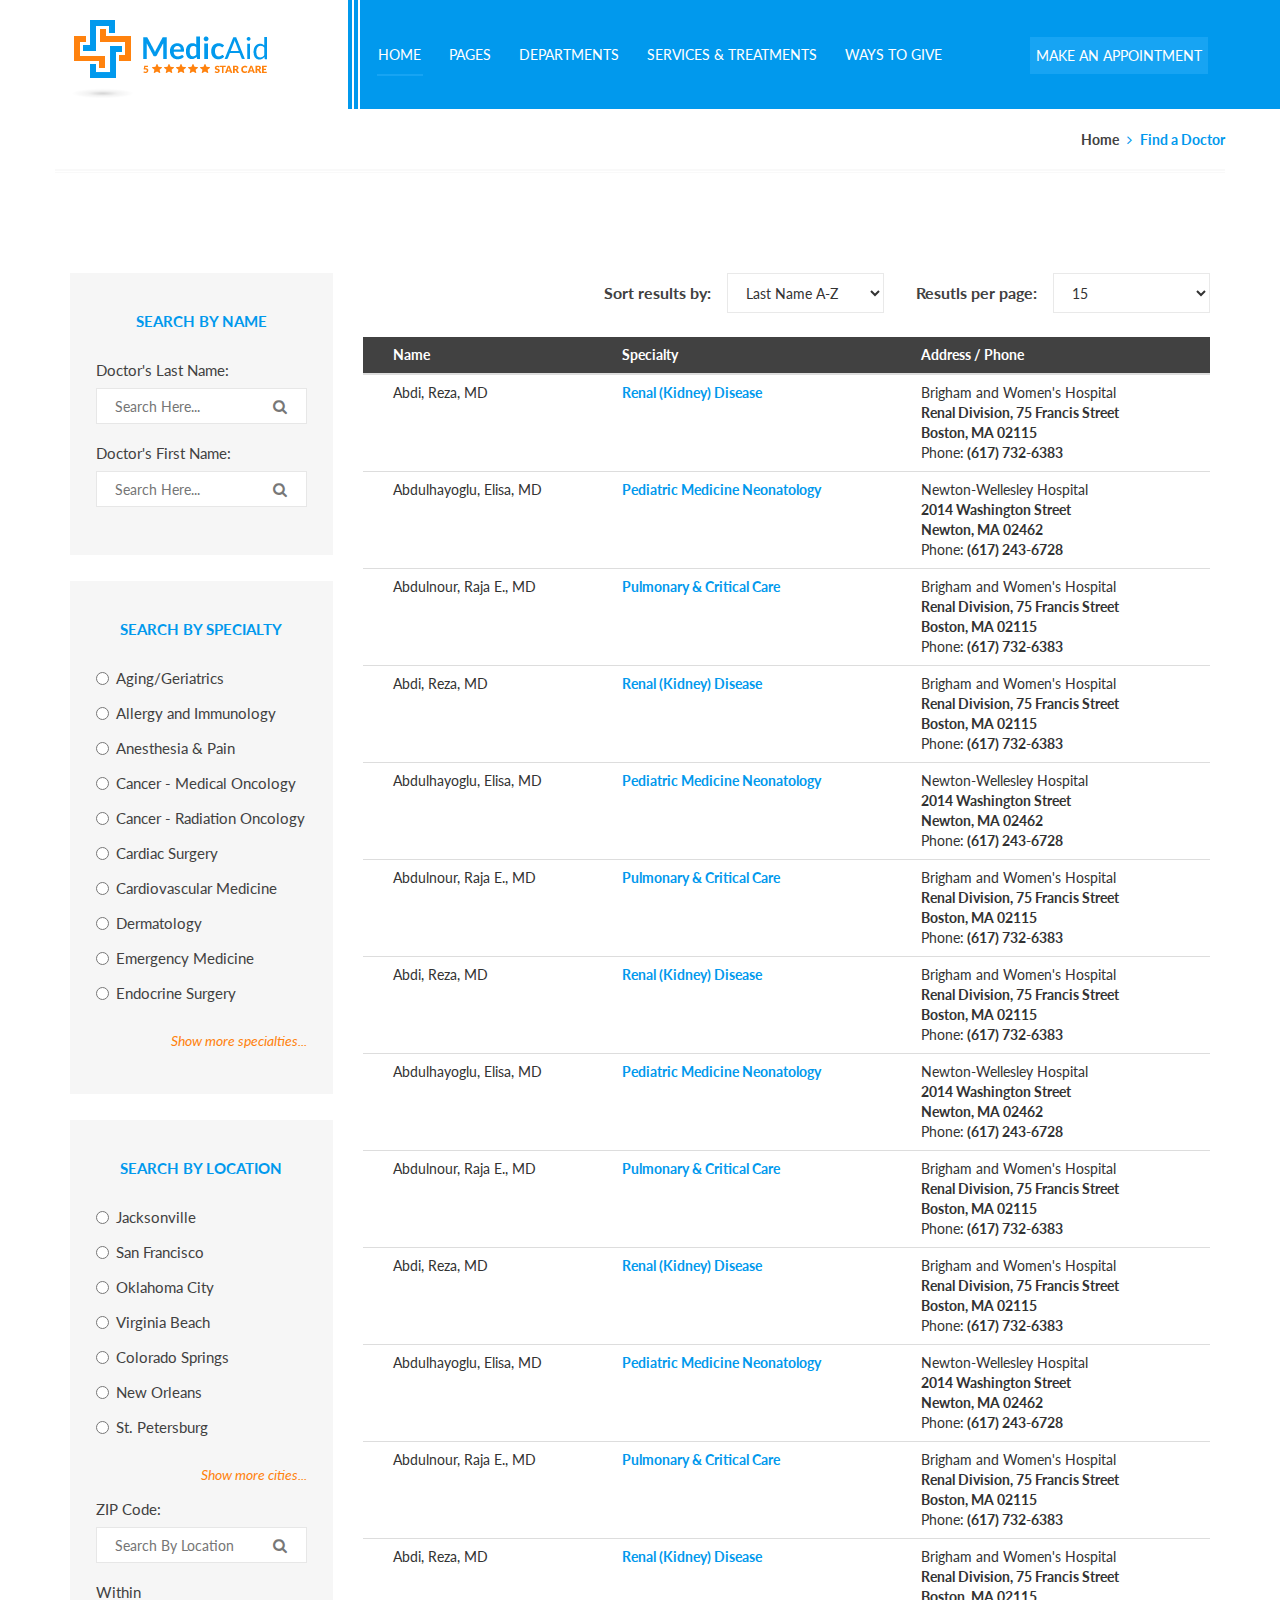
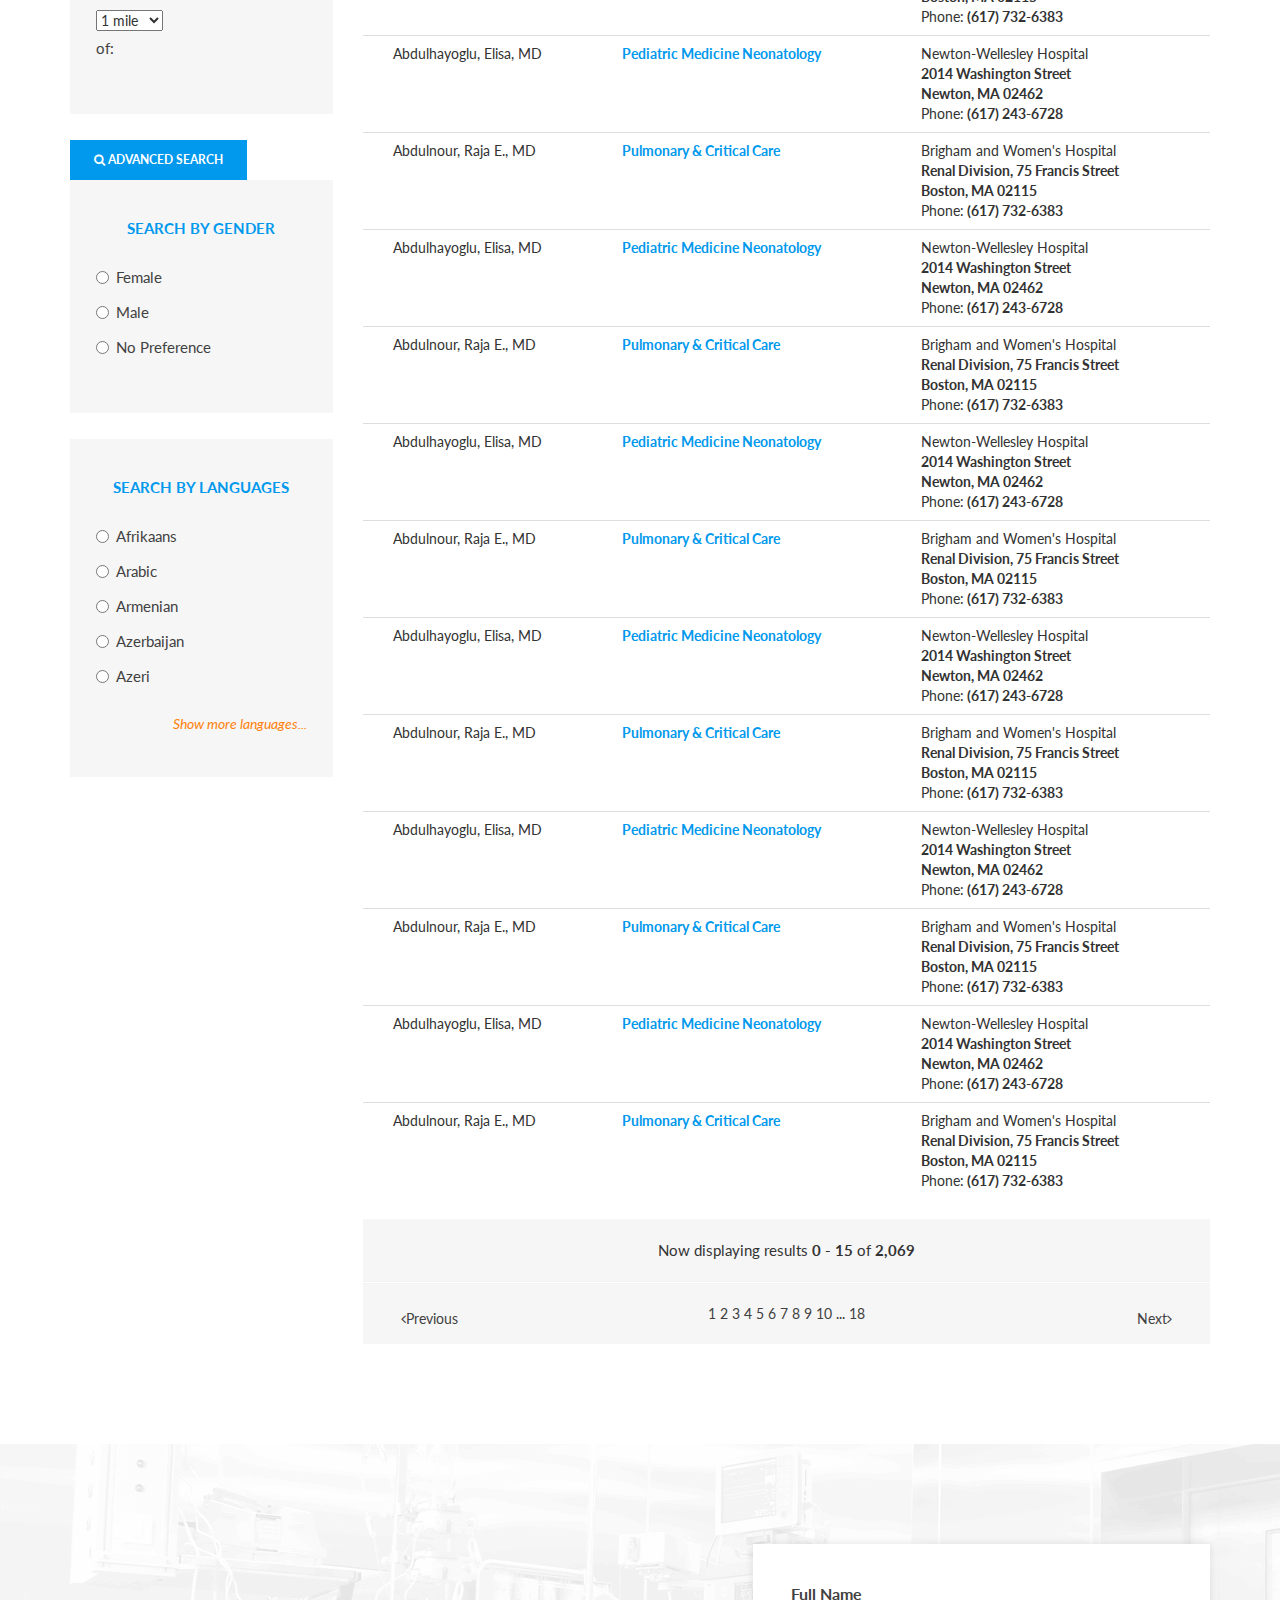
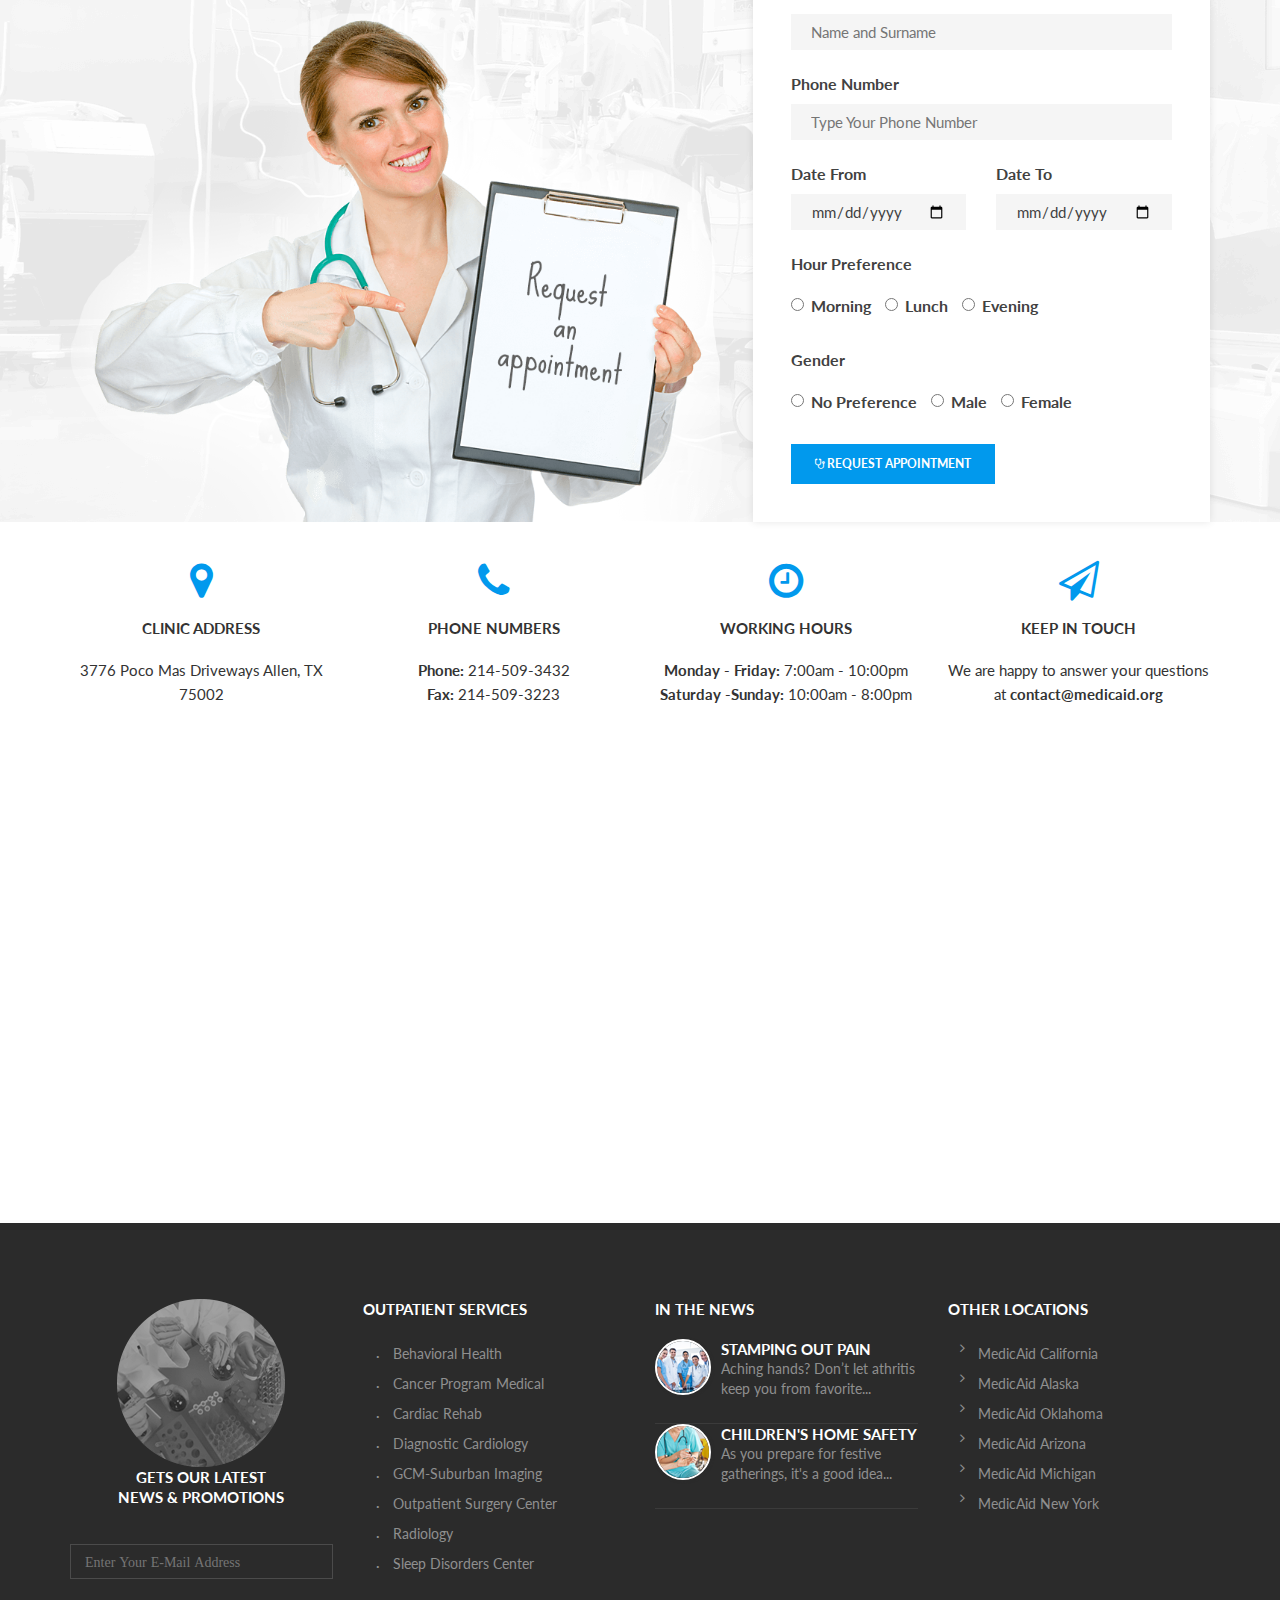
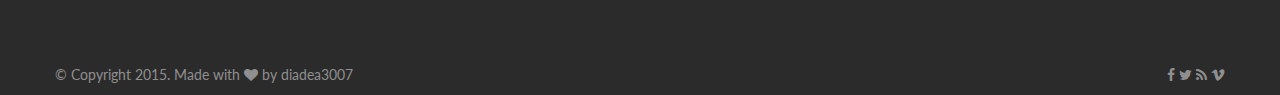
<file: findDoctor.html>
<!DOCTYPE html>
<html lang="en">

<head>
    <meta charset="utf-8">
    <meta http-equiv="X-UA-Compatible" content="IE=edge">
    <meta name="viewport" content="width=device-width, initial-scale=1">
    <!-- The above 3 meta tags *must* come first in the head; any other head content must come *after* these tags -->
    <title>Find a Dctor</title>
    <link rel="stylesheet" type="text/css" href="css/font-awesome.css">
    <!-- Bootstrap -->
    <link href="css/bootstrap.min.css" rel="stylesheet">
    <link href="css/style.css" rel="stylesheet">
    <link rel="stylesheet" href="">
    <link href="https://fonts.googleapis.com/css?family=Lato" rel="stylesheet">
    <link href="https://fonts.googleapis.com/css?family=Oswald:400,500,600,700" rel="stylesheet">
</head>

<body>
    <div class="findDoctor">
       <section class="header">
                <div class="container">
                    <div class="row">
                        <!-- logo -->
                        <div class="logo col-md-3 ">


                        <a href=" file:///C:/Users/Parviz/Desktop/MedicalAid/index.html  "><img src="img/logo.png" alt="MedicAid" class="img-responsive"></a>
                            
                        </div>
                        <!-- logo son -->
                        <!-- menu -->
                        <nav class="navbar col-md-7 col-sm-9 ">
                            <div class="xettler">
                                <div class="duzXett"></div>
                                <div class="duzXettSecond"></div>
                            </div>
                            <!-- Brand and toggle get grouped for better mobile display -->
                            <div class="navbar-header ">
                                <button type="button" class="navbar-toggle collapsed" data-toggle="collapse" data-target="#bs-example-navbar-collapse-1" aria-expanded="false">
                                <span class="sr-only">Toggle navigation</span>
                                <span class="icon-bar"></span>
                                <span class="icon-bar"></span>
                                <span class="icon-bar"></span></button>
                            </div>
                            <!-- Collect the nav links, forms, and other content for toggling -->
                            <div class="collapse navbar-collapse" id="bs-example-navbar-collapse-1">
                                <ul class="nav navbar-nav">
                                    <li class="dropdown ">
                                        <a href="#" class="dropdown-toggle homeButton " data-toggle="dropdown">HOME </a>
                                        <ul class="dropdown-menu">
                                            <li><a href="file:///C:/Users/Parviz/Desktop/MedicalAid/index.html">HOMEPAGE HOSPITAL</a></li>
                                            <li><a href="#">HOMEPAGE GYNECOLOGIST</a></li>
                                            <li><a href="#">HOMEPAGE DENTAL</a></li>
                                            <li><a href="#">HOMEPAGE LABARATORY</a></li>
                                            <li><a href="#">HOMEPAGE PHISIOTRA</a></li>
                                            <li><a href="#">HOMEPAGE PROMO</a></li>
                                         
                                        </ul>
                                    </li>
                                    <li class="dropdown">
                                        <a href="#" class="dropdown-toggle" data-toggle="dropdown" role="button" aria-haspopup="true" aria-expanded="false">PAGES </a>
                                        <ul class="dropdown-menu">
                                            <li><a href="file:///C:/Users/Parviz/Desktop/MedicalAid/about-us.html">About Us</a></li>
                                            <li><a href="file:///C:/Users/Parviz/Desktop/MedicalAid/findDoctor.html">Find a Doctor</a></li>
                                            <li><a href="file:///C:/Users/Parviz/Desktop/MedicalAid/healthEvent.html">Health Events</a></li>
                                            <li><a href="#">Patient Success Stories</a></li>
                                            <li><a href="#">Blood Donors</a></li>
                                            <li><a href="file:///C:/Users/Parviz/Desktop/MedicalAid/FAQ.html">FAQ</a></li>
                                            <li><a href="#">Interview Process &amp; Tips</a></li>
                                            <li><a href="#">Visiting Hours</a></li>
                                            <li><a href="#">Your Care Team</a></li>
                                            <li><a href="#">Associates &amp; Affiliates</a></li>
                                            <li><a href="file:///C:/Users/Parviz/Desktop/MedicalAid/login.html">Login Or Register</a></li>
                                            <li><a href="file:///C:/Users/Parviz/Desktop/MedicalAid/page404.html">404 Page</a></li>
                                            <li><a href="#">Blog</a></li>
                                            <li><a href="#">Blog Single Post</a></li>
                                            <li><a href="file:///C:/Users/Parviz/Desktop/MedicalAid/requestAppointment.html">Request An Appointment</a></li>
                                            <li><a href="file:///C:/Users/Parviz/Desktop/MedicalAid/contact_us.html">Contact Us</a></li>
                                        </ul>
                                    </li>
                                    <li><a href="file:///C:/Users/Parviz/Desktop/MedicalAid/departments.html">DEPARTMENTS</a></li>
                                    <li><a href="file:///C:/Users/Parviz/Desktop/MedicalAid/services.html">SERVICES & TREATMENTS</a></li>
                                    <li><a href="file:///C:/Users/Parviz/Desktop/MedicalAid/waysToGive.html">WAYS TO GIVE</a></li>
                                </ul>
                            </div>
                            <!-- /.navbar-collapse -->
                        </nav>
                        <!-- menu son -->
                        <div class="col-md-2 col-xs-3 makeAppointment">
                            <li><a href="file:///C:/Users/Parviz/Desktop/MedicalAid/requestAppointment.html">MAKE AN APPOINTMENT</a></li>
                        </div>
                    </div>
                </div>
            </section>
            <!-- header son -->
        <!-- title -->
        <section class="title">
            <div class="container">
                <div class="row">
                    <div class="page-title ">
                        <div class="breadcrumbs">
                            <ul>
                                <li><a href="">Home</a></li>
                                <li><i class="fa fa-angle-right" aria-hidden="true"></i></li>
                                <li>Find a Doctor</li>
                            </ul>
                        </div>
                    </div>
                </div>
            </div>
        </section>
        <!-- title son -->
        <!-- search doctor -->
        <section class="searchDoctor">
            <div class="container">
                <div class="row">
                    <div class="col-sm-3">
                        <div class="searchBar">
                            <h4>Search by name</h4>
                            <form class="searchForm">
                                <label>Doctor's Last Name:</label>
                                <div class="form-group">
                                    <input type="text" placeholder="Search Here..." class="longWidth">
                                    <button type="submit"><i class="fa fa-search"></i></button>
                                </div>
                            </form>
                            <form class="searchForm">
                                <label>Doctor's First Name:</label>
                                <div class="form-group">
                                    <input type="text" placeholder="Search Here..." class="longWidth">
                                    <button type="submit"><i class="fa fa-search"></i></button>
                                </div>
                            </form>
                        </div>
                        <div class="searchBar">
                            <h4>Search by Specialty</h4>
                            <form>
                                <div class="radio">
                                    <label>
                                        <input type="radio" name="specialty"> Aging/Geriatrics
                                    </label>
                                    <label>
                                        <input type="radio" name="specialty"> Allergy and Immunology
                                    </label>
                                    <label>
                                        <input type="radio" name="specialty"> Anesthesia &amp; Pain
                                    </label>
                                    <label>
                                        <input type="radio" name="specialty"> Cancer - Medical Oncology
                                    </label>
                                    <label>
                                        <input type="radio" name="specialty"> Cancer - Radiation Oncology
                                    </label>
                                    <label>
                                        <input type="radio" name="specialty"> Cardiac Surgery
                                    </label>
                                    <label>
                                        <input type="radio" name="specialty"> Cardiovascular Medicine
                                    </label>
                                    <label>
                                        <input type="radio" name="specialty"> Dermatology
                                    </label>
                                    <label>
                                        <input type="radio" name="specialty"> Emergency Medicine
                                    </label>
                                    <label>
                                        <input type="radio" name="specialty"> Endocrine Surgery
                                    </label>
                                </div>
                            </form>
                            <a href="" class="showMore">Show more specialties...</a>
                        </div>
                        <div class="searchBar">
                            <h4>Search by Location</h4>
                            <form>
                                <div class="radio">
                                    <label>
                                        <input type="radio" name="specialty"> Jacksonville
                                    </label>
                                    <label>
                                        <input type="radio" name="specialty"> San Francisco
                                    </label>
                                    <label>
                                        <input type="radio" name="specialty"> Oklahoma City
                                    </label>
                                    <label>
                                        <input type="radio" name="specialty"> Virginia Beach
                                    </label>
                                    <label>
                                        <input type="radio" name="specialty"> Colorado Springs
                                    </label>
                                    <label>
                                        <input type="radio" name="specialty"> New Orleans
                                    </label>
                                    <label>
                                        <input type="radio" name="specialty"> St. Petersburg
                                    </label>
                                </div>
                            </form>
                            <a href="" class="showMore">Show more cities...</a>
                            <form class="searchForm">
                                <label>ZIP Code:</label>
                                <div class="form-group">
                                    <input type="text" placeholder="Search By Location" class="longWidth">
                                    <button type="submit"><i class="fa fa-search"></i></button>
                                </div>
                            </form>
                            <form class="inline">
                                <label>Within</label>
                                <select>
                                    <option>1 mile</option>
                                    <option>5 mile</option>
                                    <option>10 mile</option>
                                </select>
                                <label>of:</label>
                            </form>
                        </div>
                        <a href="" class="button bBtn"><i class="fa fa-search"></i>Advanced Search</a>
                        <div class="searchBar">
                            <h4>Search by Gender</h4>
                            <form>
                                <div class="radio">
                                    <label>
                                        <input type="radio" name="specialty"> Female
                                    </label>
                                    <label>
                                        <input type="radio" name="specialty"> Male
                                    </label>
                                    <label>
                                        <input type="radio" name="specialty"> No Preference
                                    </label>
                                </div>
                            </form>
                        </div>
                        <div class="searchBar">
                            <h4>Search by Languages</h4>
                            <form>
                                <div class="radio">
                                    <label>
                                        <input type="radio" name="specialty"> Afrikaans
                                    </label>
                                    <label>
                                        <input type="radio" name="specialty"> Arabic
                                    </label>
                                    <label>
                                        <input type="radio" name="specialty"> Armenian
                                    </label>
                                    <label>
                                        <input type="radio" name="specialty"> Azerbaijan
                                    </label>
                                    <label>
                                        <input type="radio" name="specialty"> Azeri
                                    </label>
                                </div>
                            </form>
                            <a href="" class="showMore">Show more languages...</a>
                        </div>
                    </div>
                    <div class="col-sm-9">
                        <div class="searchHeader">
                            <div class="form-group">
                                <label>Sort results by:</label>
                                <select>
                                    <option>Last Name A-Z</option>
                                    <option>Distance</option>
                                    <option>Specialty</option>
                                </select>
                            </div>
                            <div class="form-group">
                                <label>Resutls per page:</label>
                                <select>
                                    <option>15</option>
                                    <option>25</option>
                                    <option>50</option>
                                    <option>100</option>
                                </select>
                            </div>
                        </div>
                        <!-- table -->
                        <table class="table">
                            <thead class="tableHead">
                                <tr>
                                    <th></th>
                                    <th>Name</th>
                                    <th>Specialty</th>
                                    <th>Address / Phone</th>
                                </tr>
                            </thead>
                            <tbody>
                                <tr>
                                    <th scope="row"></th>
                                    <td><span class="name">Abdi, Reza, MD</span>
                                    </td>
                                    <td><span class="specialty">Renal (Kidney) Disease</span>
                                    </td>
                                    <td><span class="address-phone"><span>Brigham and Women's Hospital</span>
                                        <br>Renal Division, 75 Francis Street
                                        <br>Boston, MA 02115
                                        <br><span>Phone:</span> (617) 732-6383</span>
                                    </td>
                                </tr>
                                <tr>
                                    <th scope="row"></th>
                                    <td><span class="name">Abdulhayoglu, Elisa, MD</span>
                                    </td>
                                    <td><span class="specialty">Pediatric Medicine Neonatology</span>
                                    </td>
                                    <td><span class="address-phone"><span>Newton-Wellesley Hospital</span>
                                        <br>2014 Washington Street
                                        <br>Newton, MA 02462
                                        <br><span>Phone:</span> (617) 243-6728</span>
                                    </td>
                                </tr>
                                <tr>
                                    <th scope="row"></th>
                                    <td><span class="name">Abdulnour, Raja E., MD</span>
                                    </td>
                                    <td><span class="specialty">Pulmonary &amp; Critical Care</span>
                                    </td>
                                    <td><span class="address-phone"><span>Brigham and Women's Hospital</span>
                                        <br>Renal Division, 75 Francis Street
                                        <br>Boston, MA 02115
                                        <br><span>Phone:</span> (617) 732-6383</span>
                                    </td>
                                </tr>
                                <tr>
                                    <th scope="row"></th>
                                    <td><span class="name">Abdi, Reza, MD</span>
                                    </td>
                                    <td><span class="specialty">Renal (Kidney) Disease</span>
                                    </td>
                                    <td><span class="address-phone"><span>Brigham and Women's Hospital</span>
                                        <br>Renal Division, 75 Francis Street
                                        <br>Boston, MA 02115
                                        <br><span>Phone:</span> (617) 732-6383</span>
                                    </td>
                                </tr>
                                <tr>
                                    <th scope="row"></th>
                                    <td><span class="name">Abdulhayoglu, Elisa, MD</span>
                                    </td>
                                    <td><span class="specialty">Pediatric Medicine Neonatology</span>
                                    </td>
                                    <td><span class="address-phone"><span>Newton-Wellesley Hospital</span>
                                        <br>2014 Washington Street
                                        <br>Newton, MA 02462
                                        <br><span>Phone:</span> (617) 243-6728</span>
                                    </td>
                                </tr>
                                <tr>
                                    <th scope="row"></th>
                                    <td><span class="name">Abdulnour, Raja E., MD</span>
                                    </td>
                                    <td><span class="specialty">Pulmonary &amp; Critical Care</span>
                                    </td>
                                    <td><span class="address-phone"><span>Brigham and Women's Hospital</span>
                                        <br>Renal Division, 75 Francis Street
                                        <br>Boston, MA 02115
                                        <br><span>Phone:</span> (617) 732-6383</span>
                                    </td>
                                </tr>
                                <tr>
                                    <th scope="row"></th>
                                    <td><span class="name">Abdi, Reza, MD</span>
                                    </td>
                                    <td><span class="specialty">Renal (Kidney) Disease</span>
                                    </td>
                                    <td><span class="address-phone"><span>Brigham and Women's Hospital</span>
                                        <br>Renal Division, 75 Francis Street
                                        <br>Boston, MA 02115
                                        <br><span>Phone:</span> (617) 732-6383</span>
                                    </td>
                                </tr>
                                <tr>
                                    <th scope="row"></th>
                                    <td><span class="name">Abdulhayoglu, Elisa, MD</span>
                                    </td>
                                    <td><span class="specialty">Pediatric Medicine Neonatology</span>
                                    </td>
                                    <td><span class="address-phone"><span>Newton-Wellesley Hospital</span>
                                        <br>2014 Washington Street
                                        <br>Newton, MA 02462
                                        <br><span>Phone:</span> (617) 243-6728</span>
                                    </td>
                                </tr>
                                <tr>
                                    <th scope="row"></th>
                                    <td><span class="name">Abdulnour, Raja E., MD</span>
                                    </td>
                                    <td><span class="specialty">Pulmonary &amp; Critical Care</span>
                                    </td>
                                    <td><span class="address-phone"><span>Brigham and Women's Hospital</span>
                                        <br>Renal Division, 75 Francis Street
                                        <br>Boston, MA 02115
                                        <br><span>Phone:</span> (617) 732-6383</span>
                                    </td>
                                </tr>
                                <tr>
                                    <th scope="row"></th>
                                    <td><span class="name">Abdi, Reza, MD</span>
                                    </td>
                                    <td><span class="specialty">Renal (Kidney) Disease</span>
                                    </td>
                                    <td><span class="address-phone"><span>Brigham and Women's Hospital</span>
                                        <br>Renal Division, 75 Francis Street
                                        <br>Boston, MA 02115
                                        <br><span>Phone:</span> (617) 732-6383</span>
                                    </td>
                                </tr>
                                <tr>
                                    <th scope="row"></th>
                                    <td><span class="name">Abdulhayoglu, Elisa, MD</span>
                                    </td>
                                    <td><span class="specialty">Pediatric Medicine Neonatology</span>
                                    </td>
                                    <td><span class="address-phone"><span>Newton-Wellesley Hospital</span>
                                        <br>2014 Washington Street
                                        <br>Newton, MA 02462
                                        <br><span>Phone:</span> (617) 243-6728</span>
                                    </td>
                                </tr>
                                <tr>
                                    <th scope="row"></th>
                                    <td><span class="name">Abdulnour, Raja E., MD</span>
                                    </td>
                                    <td><span class="specialty">Pulmonary &amp; Critical Care</span>
                                    </td>
                                    <td><span class="address-phone"><span>Brigham and Women's Hospital</span>
                                        <br>Renal Division, 75 Francis Street
                                        <br>Boston, MA 02115
                                        <br><span>Phone:</span> (617) 732-6383</span>
                                    </td>
                                </tr>
                                <tr>
                                    <th scope="row"></th>
                                    <td><span class="name">Abdi, Reza, MD</span>
                                    </td>
                                    <td><span class="specialty">Renal (Kidney) Disease</span>
                                    </td>
                                    <td><span class="address-phone"><span>Brigham and Women's Hospital</span>
                                        <br>Renal Division, 75 Francis Street
                                        <br>Boston, MA 02115
                                        <br><span>Phone:</span> (617) 732-6383</span>
                                    </td>
                                </tr>
                                <tr>
                                    <th scope="row"></th>
                                    <td><span class="name">Abdulhayoglu, Elisa, MD</span>
                                    </td>
                                    <td><span class="specialty">Pediatric Medicine Neonatology</span>
                                    </td>
                                    <td><span class="address-phone"><span>Newton-Wellesley Hospital</span>
                                        <br>2014 Washington Street
                                        <br>Newton, MA 02462
                                        <br><span>Phone:</span> (617) 243-6728</span>
                                    </td>
                                </tr>
                                <tr>
                                    <th scope="row"></th>
                                    <td><span class="name">Abdulnour, Raja E., MD</span>
                                    </td>
                                    <td><span class="specialty">Pulmonary &amp; Critical Care</span>
                                    </td>
                                    <td><span class="address-phone"><span>Brigham and Women's Hospital</span>
                                        <br>Renal Division, 75 Francis Street
                                        <br>Boston, MA 02115
                                        <br><span>Phone:</span> (617) 732-6383</span>
                                    </td>
                                </tr>
                                <tr>
                                    <th scope="row"></th>
                                    <td><span class="name">Abdulhayoglu, Elisa, MD</span>
                                    </td>
                                    <td><span class="specialty">Pediatric Medicine Neonatology</span>
                                    </td>
                                    <td><span class="address-phone"><span>Newton-Wellesley Hospital</span>
                                        <br>2014 Washington Street
                                        <br>Newton, MA 02462
                                        <br><span>Phone:</span> (617) 243-6728</span>
                                    </td>
                                </tr>
                                <tr>
                                    <th scope="row"></th>
                                    <td><span class="name">Abdulnour, Raja E., MD</span>
                                    </td>
                                    <td><span class="specialty">Pulmonary &amp; Critical Care</span>
                                    </td>
                                    <td><span class="address-phone"><span>Brigham and Women's Hospital</span>
                                        <br>Renal Division, 75 Francis Street
                                        <br>Boston, MA 02115
                                        <br><span>Phone:</span> (617) 732-6383</span>
                                    </td>
                                </tr>
                                <tr>
                                    <th scope="row"></th>
                                    <td><span class="name">Abdulhayoglu, Elisa, MD</span>
                                    </td>
                                    <td><span class="specialty">Pediatric Medicine Neonatology</span>
                                    </td>
                                    <td><span class="address-phone"><span>Newton-Wellesley Hospital</span>
                                        <br>2014 Washington Street
                                        <br>Newton, MA 02462
                                        <br><span>Phone:</span> (617) 243-6728</span>
                                    </td>
                                </tr>
                                <tr>
                                    <th scope="row"></th>
                                    <td><span class="name">Abdulnour, Raja E., MD</span>
                                    </td>
                                    <td><span class="specialty">Pulmonary &amp; Critical Care</span>
                                    </td>
                                    <td><span class="address-phone"><span>Brigham and Women's Hospital</span>
                                        <br>Renal Division, 75 Francis Street
                                        <br>Boston, MA 02115
                                        <br><span>Phone:</span> (617) 732-6383</span>
                                    </td>
                                </tr>
                                <tr>
                                    <th scope="row"></th>
                                    <td><span class="name">Abdulhayoglu, Elisa, MD</span>
                                    </td>
                                    <td><span class="specialty">Pediatric Medicine Neonatology</span>
                                    </td>
                                    <td><span class="address-phone"><span>Newton-Wellesley Hospital</span>
                                        <br>2014 Washington Street
                                        <br>Newton, MA 02462
                                        <br><span>Phone:</span> (617) 243-6728</span>
                                    </td>
                                </tr>
                                <tr>
                                    <th scope="row"></th>
                                    <td><span class="name">Abdulnour, Raja E., MD</span>
                                    </td>
                                    <td><span class="specialty">Pulmonary &amp; Critical Care</span>
                                    </td>
                                    <td><span class="address-phone"><span>Brigham and Women's Hospital</span>
                                        <br>Renal Division, 75 Francis Street
                                        <br>Boston, MA 02115
                                        <br><span>Phone:</span> (617) 732-6383</span>
                                    </td>
                                </tr>
                                <tr>
                                    <th scope="row"></th>
                                    <td><span class="name">Abdulhayoglu, Elisa, MD</span>
                                    </td>
                                    <td><span class="specialty">Pediatric Medicine Neonatology</span>
                                    </td>
                                    <td><span class="address-phone"><span>Newton-Wellesley Hospital</span>
                                        <br>2014 Washington Street
                                        <br>Newton, MA 02462
                                        <br><span>Phone:</span> (617) 243-6728</span>
                                    </td>
                                </tr>
                                <tr>
                                    <th scope="row"></th>
                                    <td><span class="name">Abdulnour, Raja E., MD</span>
                                    </td>
                                    <td><span class="specialty">Pulmonary &amp; Critical Care</span>
                                    </td>
                                    <td><span class="address-phone"><span>Brigham and Women's Hospital</span>
                                        <br>Renal Division, 75 Francis Street
                                        <br>Boston, MA 02115
                                        <br><span>Phone:</span> (617) 732-6383</span>
                                    </td>
                                </tr>
                                <tr>
                                    <th scope="row"></th>
                                    <td><span class="name">Abdulhayoglu, Elisa, MD</span>
                                    </td>
                                    <td><span class="specialty">Pediatric Medicine Neonatology</span>
                                    </td>
                                    <td><span class="address-phone"><span>Newton-Wellesley Hospital</span>
                                        <br>2014 Washington Street
                                        <br>Newton, MA 02462
                                        <br><span>Phone:</span> (617) 243-6728</span>
                                    </td>
                                </tr>
                                <tr>
                                    <th scope="row"></th>
                                    <td><span class="name">Abdulnour, Raja E., MD</span>
                                    </td>
                                    <td><span class="specialty">Pulmonary &amp; Critical Care</span>
                                    </td>
                                    <td><span class="address-phone"><span>Brigham and Women's Hospital</span>
                                        <br>Renal Division, 75 Francis Street
                                        <br>Boston, MA 02115
                                        <br><span>Phone:</span> (617) 732-6383</span>
                                    </td>
                                </tr>
                            </tbody>
                        </table>
                        <!-- table son -->

<!-- saerch result -->
<div class="top">Now displaying results <b>0 - 15</b> of <b>2,069</b></div>
<div class="preNext">
                              <nav>
                                 <ul class="pages">
                                    <li class="active"><a href="#">1</a></li>
                                    <li><a href="#">2</a></li>
                                    <li><a href="#">3</a></li>
                                    <li><a href="#">4</a></li>
                                    <li><a href="#">5</a></li>
                                    <li><a href="#">6</a></li>
                                    <li><a href="#">7</a></li>
                                    <li><a href="#">8</a></li>
                                    <li><a href="#">9</a></li>
                                    <li><a href="#">10</a></li>
                                    <li class="disabled"><span>...</span></li>
                                    <li><a href="#">18</a></li>
                                 </ul>
                                 <ul class="pager">
                                    <li class="previous"><a href="#"><i class="fa fa-angle-left"></i>Previous</a></li>
                                    <li class="next"><a href="#">Next<i class="fa fa-angle-right"></i></a></li>
                                 </ul>
                              </nav>
                           </div>

<!-- search result son -->








                    </div>
                </div>
            </div>
        </section>
        <!-- search doctor son -->
        <!-- appointment request -->
        <section class="request" style="background-image: url('./img/background2.png');">
            <div class="container">
                <div class="row">
                    <div class="col-sm-7 ">
                        <img src="img/nurse5.png" alt="nurse2" class="img-responsive  left">
                    </div>
                    <div class="col-sm-5">
                        <form>
                            <fieldset class="white">
                                <div class="form-group">
                                    <label>Full Name</label>
                                    <input class="longWidth" type="text" placeholder="Name and Surname">
                                </div>
                                <div class="form-group">
                                    <label>Phone Number</label>
                                    <input class="longWidth" type="tel" placeholder="Type Your Phone Number">
                                </div>
                                <div class="col-sm-6" style="padding-left: 0" ;>
                                    <div class="form-group">
                                        <label>Date From</label>
                                        <input class="longWidth" type="date">
                                    </div>
                                </div>
                                <div class="col-sm-6" style="padding-right: 0" ;>
                                    <div class="form-group">
                                        <label>Date To</label>
                                        <input class="longWidth" type="date">
                                    </div>
                                </div>
                                <div class="form-group">
                                    <label>Hour Preference</label>
                                    <div class="radio">
                                        <label class="radio-inline">
                                            <input type="radio" name="hour-preference"> Morning
                                        </label>
                                        <label class="radio-inline">
                                            <input type="radio" name="hour-preference"> Lunch
                                        </label>
                                        <label class="radio-inline">
                                            <input type="radio" name="hour-preference"> Evening
                                        </label>
                                    </div>
                                </div>
                                <div class="form-group">
                                    <label>Gender</label>
                                    <div class="radio">
                                        <label class="radio-inline">
                                            <input type="radio" name="gender"> No Preference
                                        </label>
                                        <label class="radio-inline">
                                            <input type="radio" name="gender"> Male
                                        </label>
                                        <label class="radio-inline">
                                            <input type="radio" name="gender"> Female
                                        </label>
                                    </div>
                                </div>
                                <button type="submit" class="button"><i class="fa fa-stethoscope"></i>Request Appointment</button>
                            </fieldset>
                        </form>
                    </div>
                </div>
            </div>
        </section>
        <!-- request son -->
        <!-- connect -->
        <section class="connect">
            <div class="container">
                <div class="row">
                    <div class="col-sm-3">
                        <div class="contacts">
                            <div class="icon"><i class="fa fa-map-marker"></i></div>
                            <h4>clinic address</h4>
                            <p>3776 Poco Mas Driveways Allen, TX 75002</p>
                        </div>
                    </div>
                    <div class="col-sm-3">
                        <div class="contacts">
                            <div class="icon"><i class="fa fa-phone"></i></div>
                            <h4>phone numbers</h4>
                            <p><b>Phone:</b> 214-509-3432
                                <br><b>Fax:</b> 214-509-3223</p>
                        </div>
                    </div>
                    <div class="col-sm-3">
                        <div class="contacts">
                            <div class="icon"><i class="fa fa-clock-o"></i></div>
                            <h4>working hours</h4>
                            <p><b>Monday - Friday:</b> 7:00am - 10:00pm
                                <br><b>Saturday -Sunday:</b> 10:00am - 8:00pm</p>
                        </div>
                    </div>
                    <div class="col-sm-3">
                        <div class="contacts">
                            <div class="icon"><i class="fa fa-paper-plane-o"></i></div>
                            <h4>keep in touch</h4>
                            <p>We are happy to answer your questions at <b>contact@medicaid.org</b></p>
                        </div>
                    </div>
                </div>
            </div>
        </section>
        <!-- connect son -->
        <!-- map -->
        <iframe src="https://www.google.com/maps/embed?pb=!1m14!1m12!1m3!1d6430015.119113648!2d-37.97687268750001!3d66.83013105829104!2m3!1f0!2f0!3f0!3m2!1i1024!2i768!4f13.1!5e0!3m2!1sen!2s!4v1492181510226" width="100%" height="450" frameborder="0" style="border:0" allowfullscreen></iframe>
        <!-- map son -->
        <!-- footer -->
        <section class="footer">
            <footer class="footer">
                <div class="top">
                    <div class="container">
                        <div class="row">
                            <div class="row">
                                <div class="col-sm-3 first">
                                    <img src="img/footer.png" alt="MedicAid" class="img-responsive ">
                                    <h4>Gets our latest<br>news &amp; promotions</h4>
                                    <input type="email" id="mce-EMAIL" class="fa fa-angle-right" name="EMAIL" placeholder="Enter Your E-Mail Address">
                                </div>
                                <div class="col-sm-3">
                                    <h4>Outpatient Services</h4>
                                    <ul class="fa-ul list-unstyled">
                                        <li><a href=""><i class="fa-li">·</i>Behavioral Health</a></li>
                                        <li><a href=""><i class="fa-li">·</i>Cancer Program Medical</a></li>
                                        <li><a href=""><i class="fa-li">·</i>Cardiac Rehab</a></li>
                                        <li><a href=""><i class="fa-li">·</i>Diagnostic Cardiology</a></li>
                                        <li><a href=""><i class="fa-li">·</i>GCM-Suburban Imaging</a></li>
                                        <li><a href=""><i class="fa-li">·</i>Outpatient Surgery Center</a></li>
                                        <li><a href=""><i class="fa-li">·</i>Radiology</a></li>
                                        <li><a href=""><i class="fa-li">·</i>Sleep Disorders Center</a></li>
                                    </ul>
                                </div>
                                <div class="col-sm-3">
                                    <h4>In The News</h4>
                                    <div class="post clearfix">
                                        <a href=""><img src="img/post-widget1.png" alt=""></a>
                                        <div class="content">
                                            <h4><a href="">Stamping Out Pain</a></h4>
                                            <p>Aching hands? Don’t let athritis keep you from favorite...</p>
                                        </div>
                                    </div>
                                    <div class="post clearfix">
                                        <a href=""><img src="img/post-widget2.png" alt=""></a>
                                        <div class="content">
                                            <h4><a href="">Children's Home Safety</a></h4>
                                            <p>As you prepare for festive gatherings, it's a good idea...</p>
                                        </div>
                                    </div>
                                </div>
                                <div class="col-sm-3">
                                    <h4>Other Locations</h4>
                                    <ul class="fa-ul white-icons list-unstyled">
                                        <li><a href=""><i class="fa-li fa fa-angle-right"></i>MedicAid California</a></li>
                                        <li><a href=""><i class="fa-li fa fa-angle-right"></i>MedicAid Alaska</a></li>
                                        <li><a href=""><i class="fa-li fa fa-angle-right"></i>MedicAid Oklahoma</a></li>
                                        <li><a href=""><i class="fa-li fa fa-angle-right"></i>MedicAid Arizona</a></li>
                                        <li><a href=""><i class="fa-li fa fa-angle-right"></i>MedicAid Michigan</a></li>
                                        <li><a href=""><i class="fa-li fa fa-angle-right"></i>MedicAid New York</a></li>
                                    </ul>
                                </div>
                            </div>
                        </div>
                    </div>
                </div>
                <div class="bottom">
                    <div class="container">
                        <div class="row">
                            <div class="copyright">© Copyright 2015. Made with <i class="fa fa-heart"></i> by <a href="http://themeforest.net/user/diadea3007" target="_blank">diadea3007</a></div>
                            <div class="social-icons">
                                <a href=""><i class="fa fa-facebook"></i></a>
                                <a href=""><i class="fa fa-twitter"></i></a>
                                <a href=""><i class="fa fa-rss"></i></a>
                                <a href=""><i class="fa fa-vimeo"></i></a>
                            </div>
                        </div>
                    </div>
                </div>
            </footer>
        </section>
        <!-- footer son -->
    </div>
    <script src="https://ajax.googleapis.com/ajax/libs/jquery/1.12.4/jquery.min.js "></script>
    <!-- Include all compiled plugins (below), or include individual files as needed -->
    <script src="js/bootstrap.min.js "></script>
    <script src="js/jquery-3.2.0.js "></script>
    <script src="js/bootstrap-tabcollapse.js "></script>
    
    <script src="js/jquery.lbslider.js"></script>
   
    <script src="js/script.js "></script>
</body>
</html
</file>
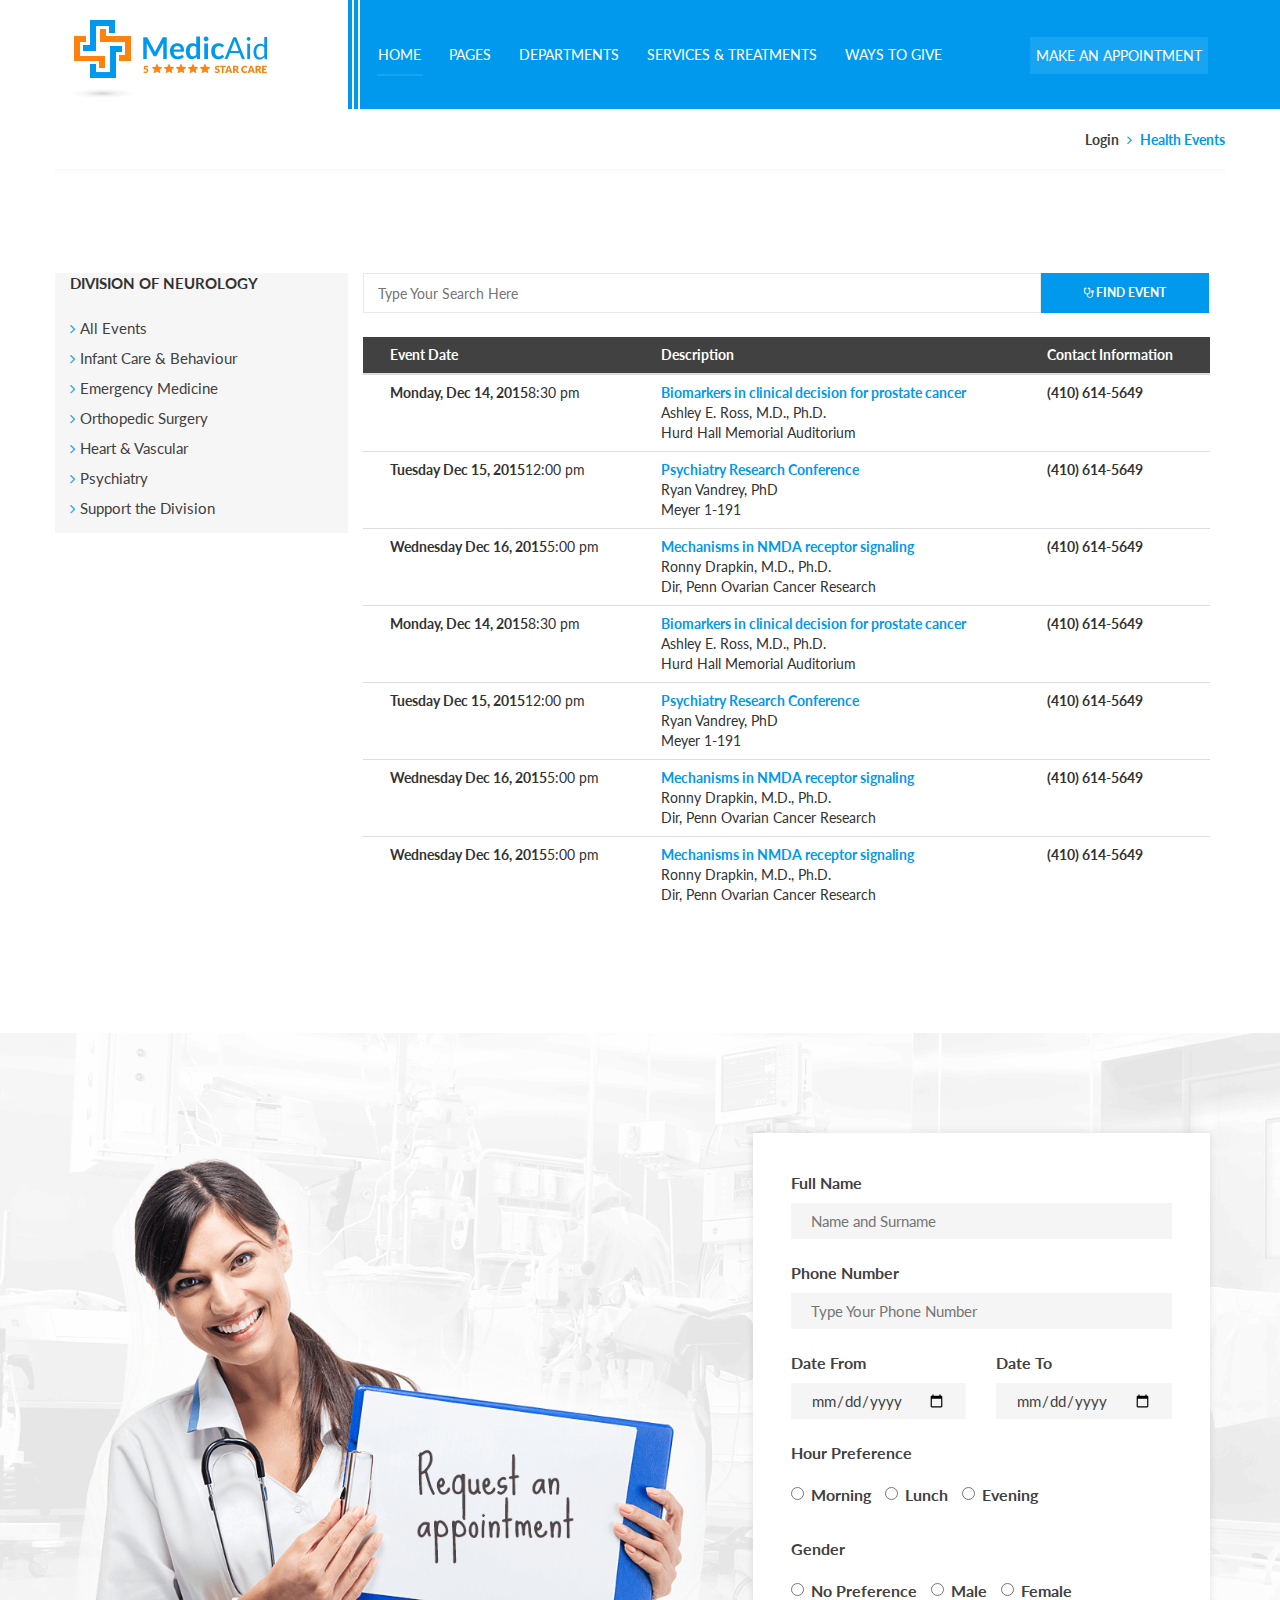
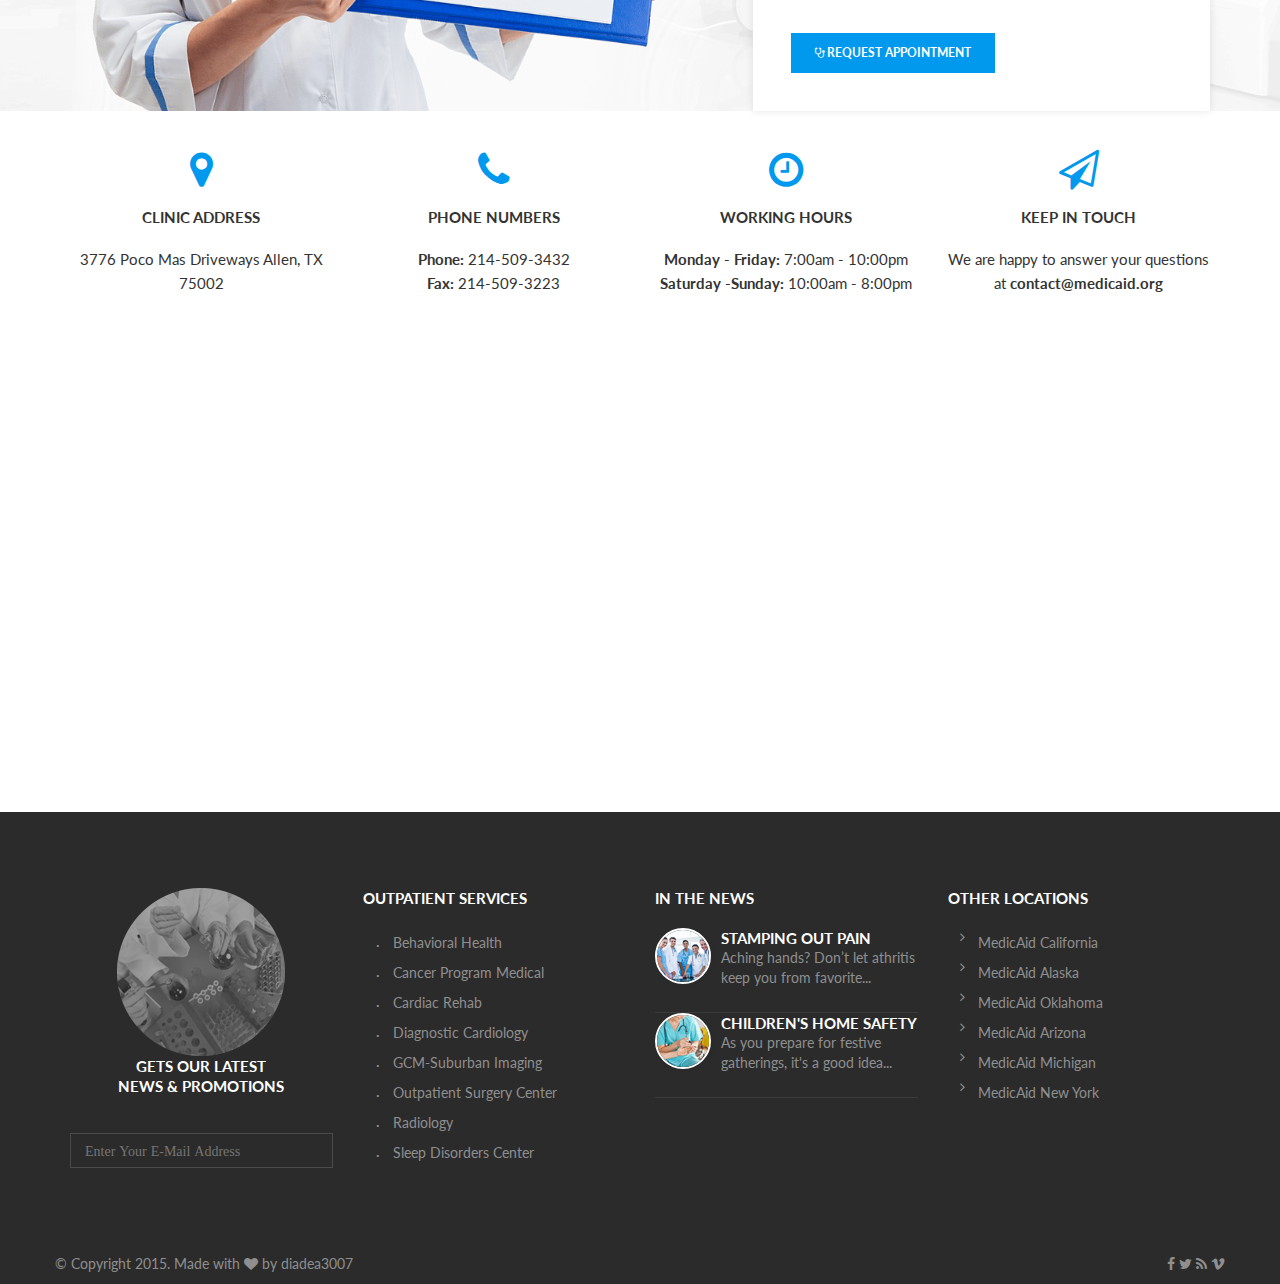
<file: healthEvent.html>
<!DOCTYPE html>
<html lang="en">

<head>
    <meta charset="utf-8">
    <meta http-equiv="X-UA-Compatible" content="IE=edge">
    <meta name="viewport" content="width=device-width, initial-scale=1">
    <!-- The above 3 meta tags *must* come first in the head; any other head content must come *after* these tags -->
    <title>Health Events</title>
    <link rel="stylesheet" type="text/css" href="css/font-awesome.css">
    <!-- Bootstrap -->
    <link href="css/bootstrap.min.css" rel="stylesheet">
    <link href="css/style.css" rel="stylesheet">
    <link rel="stylesheet" href="">
    <link href="https://fonts.googleapis.com/css?family=Lato" rel="stylesheet">
    <link href="https://fonts.googleapis.com/css?family=Oswald:400,500,600,700" rel="stylesheet">
</head>

<body>
    <div class="healtEvents">
        <!-- home -->
        <div class="loginPage">
          <section class="header">
                <div class="container">
                    <div class="row">
                        <!-- logo -->
                        <div class="logo col-md-3 ">


                        <a href=" file:///C:/Users/Parviz/Desktop/MedicalAid/index.html  "><img src="img/logo.png" alt="MedicAid" class="img-responsive"></a>
                            
                        </div>
                        <!-- logo son -->
                        <!-- menu -->
                        <nav class="navbar col-md-7 col-sm-9 ">
                            <div class="xettler">
                                <div class="duzXett"></div>
                                <div class="duzXettSecond"></div>
                            </div>
                            <!-- Brand and toggle get grouped for better mobile display -->
                            <div class="navbar-header ">
                                <button type="button" class="navbar-toggle collapsed" data-toggle="collapse" data-target="#bs-example-navbar-collapse-1" aria-expanded="false">
                                <span class="sr-only">Toggle navigation</span>
                                <span class="icon-bar"></span>
                                <span class="icon-bar"></span>
                                <span class="icon-bar"></span></button>
                            </div>
                            <!-- Collect the nav links, forms, and other content for toggling -->
                            <div class="collapse navbar-collapse" id="bs-example-navbar-collapse-1">
                                <ul class="nav navbar-nav">
                                    <li class="dropdown ">
                                        <a href="#" class="dropdown-toggle homeButton " data-toggle="dropdown">HOME </a>
                                        <ul class="dropdown-menu">
                                            <li><a href="file:///C:/Users/Parviz/Desktop/MedicalAid/index.html">HOMEPAGE HOSPITAL</a></li>
                                            <li><a href="#">HOMEPAGE GYNECOLOGIST</a></li>
                                            <li><a href="#">HOMEPAGE DENTAL</a></li>
                                            <li><a href="#">HOMEPAGE LABARATORY</a></li>
                                            <li><a href="#">HOMEPAGE PHISIOTRA</a></li>
                                            <li><a href="#">HOMEPAGE PROMO</a></li>
                                         
                                        </ul>
                                    </li>
                                    <li class="dropdown">
                                        <a href="#" class="dropdown-toggle" data-toggle="dropdown" role="button" aria-haspopup="true" aria-expanded="false">PAGES </a>
                                        <ul class="dropdown-menu">
                                            <li><a href="file:///C:/Users/Parviz/Desktop/MedicalAid/about-us.html">About Us</a></li>
                                            <li><a href="file:///C:/Users/Parviz/Desktop/MedicalAid/findDoctor.html">Find a Doctor</a></li>
                                            <li><a href="file:///C:/Users/Parviz/Desktop/MedicalAid/healthEvent.html">Health Events</a></li>
                                            <li><a href="#">Patient Success Stories</a></li>
                                            <li><a href="#">Blood Donors</a></li>
                                            <li><a href="file:///C:/Users/Parviz/Desktop/MedicalAid/FAQ.html">FAQ</a></li>
                                            <li><a href="#">Interview Process &amp; Tips</a></li>
                                            <li><a href="#">Visiting Hours</a></li>
                                            <li><a href="#">Your Care Team</a></li>
                                            <li><a href="#">Associates &amp; Affiliates</a></li>
                                            <li><a href="file:///C:/Users/Parviz/Desktop/MedicalAid/login.html">Login Or Register</a></li>
                                            <li><a href="file:///C:/Users/Parviz/Desktop/MedicalAid/page404.html">404 Page</a></li>
                                            <li><a href="#">Blog</a></li>
                                            <li><a href="#">Blog Single Post</a></li>
                                            <li><a href="file:///C:/Users/Parviz/Desktop/MedicalAid/requestAppointment.html">Request An Appointment</a></li>
                                            <li><a href="file:///C:/Users/Parviz/Desktop/MedicalAid/contact_us.html">Contact Us</a></li>
                                        </ul>
                                    </li>
                                    <li><a href="file:///C:/Users/Parviz/Desktop/MedicalAid/departments.html">DEPARTMENTS</a></li>
                                    <li><a href="file:///C:/Users/Parviz/Desktop/MedicalAid/services.html">SERVICES & TREATMENTS</a></li>
                                    <li><a href="file:///C:/Users/Parviz/Desktop/MedicalAid/waysToGive.html">WAYS TO GIVE</a></li>
                                </ul>
                            </div>
                            <!-- /.navbar-collapse -->
                        </nav>
                        <!-- menu son -->
                        <div class="col-md-2 col-xs-3 makeAppointment">
                            <li><a href="file:///C:/Users/Parviz/Desktop/MedicalAid/requestAppointment.html">MAKE AN APPOINTMENT</a></li>
                        </div>
                    </div>
                </div>
            </section>
            <!-- header son -->
            <!-- title -->
            <section class="title">
                <div class="container">
                    <div class="row">
                        <div class="page-title ">
                            <div class="breadcrumbs">
                                <ul>
                                    <li><a href="">Login</a></li>
                                    <li><i class="fa fa-angle-right" aria-hidden="true"></i></li>
                                    <li>Health Events</li>
                                </ul>
                            </div>
                        </div>
                    </div>
                </div>
            </section>
            <!-- title son -->
            <!-- events -->
            <section class="events">
                <div class="container">
                    <div class="row">
                        <div class="col-sm-3 listStyle">
                            <div class="division">
                                <h4>Division of Neurology</h4>
                                <ul class="fa-ul blue-icons list-unstyled link-list">
                                    <li><a href=""><i class="fa fa-angle-right"></i>All Events</a></li>
                                    <li><a href=""><i class=" fa fa-angle-right"></i>Infant Care & Behaviour</a></li>
                                    <li><a href=""><i class=" fa fa-angle-right"></i>Emergency Medicine</a></li>
                                    <li><a href=""><i class=" fa fa-angle-right"></i>Orthopedic Surgery</a></li>
                                    <li><a href=""><i class=" fa fa-angle-right"></i>Heart & Vascular</a></li>
                                    <li><a href=""><i class=" fa fa-angle-right"></i>Psychiatry</a></li>
                                    <li><a href=""><i class=" fa fa-angle-right"></i>Support the Division</a></li>
                                </ul>
                            </div>
                        </div>
                        <div class="col-sm-9">







                            <form>
                                <input type="text" placeholder="Type Your Search Here"  class="searchInput">
                                <button type="submit" class="button bBtn"><i class="fa fa-stethoscope"></i>Find Event</button>
                            </form>
 








                            <table class="table">
                                <thead class="tableHead">
                                    <tr>
                                        <th></th>
                                        <th>Event Date</th>
                                        <th>Description</th>
                                        <th>Contact Information</th>
                                    </tr>
                                </thead>
                                <tbody>
                                    <tr>
                                        <th scope="row"></th>
                                        <td><span class="date">Monday, Dec 14, 2015<span>8:30 pm</span></span>
                                        </td>
                                        <td><span class="description"><span>Biomarkers in clinical decision for prostate cancer</span>
                                            <br>Ashley E. Ross, M.D., Ph.D.
                                            <br>Hurd Hall Memorial Auditorium</span>
                                        </td>
                                        <td><span class="contact-info">(410) 614-5649</span></td>
                                    </tr>
                                    <tr>
                                        <th scope="row"></th>
                                        <td><span class="date">Tuesday Dec 15, 2015<span>12:00 pm</span></span>
                                        </td>
                                        <td><span class="description"><span>Psychiatry Research Conference</span>
                                            <br>Ryan Vandrey, PhD
                                            <br>Meyer 1-191</span>
                                        </td>
                                        <td><span class="contact-info">(410) 614-5649</span></td>
                                    </tr>
                                    <tr>
                                        <th scope="row"></th>
                                        <td><span class="date">Wednesday Dec 16, 2015<span>5:00 pm</span></span>
                                        </td>
                                        <td><span class="description"><span>Mechanisms in NMDA receptor signaling</span>
                                            <br>Ronny Drapkin, M.D., Ph.D.
                                            <br>Dir, Penn Ovarian Cancer Research</span>
                                        </td>
                                        <td><span class="contact-info">(410) 614-5649</span></td>
                                    </tr>
                                    <tr>
                                        <th scope="row"></th>
                                        <td><span class="date">Monday, Dec 14, 2015<span>8:30 pm</span></span>
                                        </td>
                                        <td><span class="description"><span>Biomarkers in clinical decision for prostate cancer</span>
                                            <br>Ashley E. Ross, M.D., Ph.D.
                                            <br>Hurd Hall Memorial Auditorium</span>
                                        </td>
                                        <td><span class="contact-info">(410) 614-5649</span></td>
                                    </tr>
                                    <tr>
                                        <th scope="row"></th>
                                        <td><span class="date">Tuesday Dec 15, 2015<span>12:00 pm</span></span>
                                        </td>
                                        <td><span class="description"><span>Psychiatry Research Conference</span>
                                            <br>Ryan Vandrey, PhD
                                            <br>Meyer 1-191</span>
                                        </td>
                                        <td><span class="contact-info">(410) 614-5649</span></td>
                                    </tr>
                                    <tr>
                                        <th scope="row"></th>
                                        <td><span class="date">Wednesday Dec 16, 2015<span>5:00 pm</span></span>
                                        </td>
                                        <td><span class="description"><span>Mechanisms in NMDA receptor signaling</span>
                                            <br>Ronny Drapkin, M.D., Ph.D.
                                            <br>Dir, Penn Ovarian Cancer Research</span>
                                        </td>
                                        <td><span class="contact-info">(410) 614-5649</span></td>
                                    </tr>
                                    <tr>
                                        <th scope="row"></th>
                                        <td><span class="date">Wednesday Dec 16, 2015<span>5:00 pm</span></span>
                                        </td>
                                        <td><span class="description"><span>Mechanisms in NMDA receptor signaling</span>
                                            <br>Ronny Drapkin, M.D., Ph.D.
                                            <br>Dir, Penn Ovarian Cancer Research</span>
                                        </td>
                                        <td><span class="contact-info">(410) 614-5649</span></td>
                                    </tr>
                                </tbody>
                            </table>
                        </div>
                    </div>
            </section>
            <!-- events son -->
            <!--appointment request -->
            <section class="request" style="background-image: url('./img/background2.png');">
                <div class="container">
                    <div class="row">
                        <div class="col-sm-7 ">
                            <img src="img/nurse2.png" alt="nurse2" class="img-responsive  left">
                        </div>
                        <div class="col-sm-5">
                            <form>
                                <fieldset class="white">
                                    <div class="form-group">
                                        <label>Full Name</label>
                                        <input class="longWidth" type="text" placeholder="Name and Surname">
                                    </div>
                                    <div class="form-group">
                                        <label>Phone Number</label>
                                        <input class="longWidth" type="tel" placeholder="Type Your Phone Number">
                                    </div>
                                    <div class="col-sm-6" style="padding-left: 0" ;>
                                        <div class="form-group">
                                            <label>Date From</label>
                                            <input class="longWidth" type="date">
                                        </div>
                                    </div>
                                    <div class="col-sm-6" style="padding-right: 0" ;>
                                        <div class="form-group">
                                            <label>Date To</label>
                                            <input class="longWidth" type="date">
                                        </div>
                                    </div>
                                    <div class="form-group">
                                        <label>Hour Preference</label>
                                        <div class="radio">
                                            <label class="radio-inline">
                                                <input type="radio" name="hour-preference"> Morning
                                            </label>
                                            <label class="radio-inline">
                                                <input type="radio" name="hour-preference"> Lunch
                                            </label>
                                            <label class="radio-inline">
                                                <input type="radio" name="hour-preference"> Evening
                                            </label>
                                        </div>
                                    </div>
                                    <div class="form-group">
                                        <label>Gender</label>
                                        <div class="radio">
                                            <label class="radio-inline">
                                                <input type="radio" name="gender"> No Preference
                                            </label>
                                            <label class="radio-inline">
                                                <input type="radio" name="gender"> Male
                                            </label>
                                            <label class="radio-inline">
                                                <input type="radio" name="gender"> Female
                                            </label>
                                        </div>
                                    </div>
                                    <button type="submit" class="button"><i class="fa fa-stethoscope"></i>Request Appointment</button>
                                </fieldset>
                            </form>
                        </div>
                    </div>
                </div>
            </section>
            <!-- request son -->
            <!-- connect -->
            <section class="connect">
                <div class="container">
                    <div class="row">
                        <div class="col-sm-3">
                            <div class="contacts">
                                <div class="icon"><i class="fa fa-map-marker"></i></div>
                                <h4>clinic address</h4>
                                <p>3776 Poco Mas Driveways Allen, TX 75002</p>
                            </div>
                        </div>
                        <div class="col-sm-3">
                            <div class="contacts">
                                <div class="icon"><i class="fa fa-phone"></i></div>
                                <h4>phone numbers</h4>
                                <p><b>Phone:</b> 214-509-3432
                                    <br><b>Fax:</b> 214-509-3223</p>
                            </div>
                        </div>
                        <div class="col-sm-3">
                            <div class="contacts">
                                <div class="icon"><i class="fa fa-clock-o"></i></div>
                                <h4>working hours</h4>
                                <p><b>Monday - Friday:</b> 7:00am - 10:00pm
                                    <br><b>Saturday -Sunday:</b> 10:00am - 8:00pm</p>
                            </div>
                        </div>
                        <div class="col-sm-3">
                            <div class="contacts">
                                <div class="icon"><i class="fa fa-paper-plane-o"></i></div>
                                <h4>keep in touch</h4>
                                <p>We are happy to answer your questions at <b>contact@medicaid.org</b></p>
                            </div>
                        </div>
                    </div>
                </div>
            </section>
            <!-- connect son -->
            <!-- map -->
            <iframe src="https://www.google.com/maps/embed?pb=!1m14!1m12!1m3!1d6430015.119113648!2d-37.97687268750001!3d66.83013105829104!2m3!1f0!2f0!3f0!3m2!1i1024!2i768!4f13.1!5e0!3m2!1sen!2s!4v1492181510226" width="100%" height="450" frameborder="0" style="border:0" allowfullscreen></iframe>
            <!-- map son -->
            <!-- footer -->
            <section class="footer">
                <footer class="footer">
                    <div class="top">
                        <div class="container">
                            <div class="row">
                                <div class="row">
                                    <div class="col-sm-3 first">
                                        <img src="img/footer.png" alt="MedicAid" class="img-responsive ">
                                        <h4>Gets our latest<br>news &amp; promotions</h4>
                                        <input type="email" id="mce-EMAIL" class="fa fa-angle-right" name="EMAIL" placeholder="Enter Your E-Mail Address">
                                    </div>
                                    <div class="col-sm-3">
                                        <h4>Outpatient Services</h4>
                                        <ul class="fa-ul list-unstyled">
                                            <li><a href=""><i class="fa-li">·</i>Behavioral Health</a></li>
                                            <li><a href=""><i class="fa-li">·</i>Cancer Program Medical</a></li>
                                            <li><a href=""><i class="fa-li">·</i>Cardiac Rehab</a></li>
                                            <li><a href=""><i class="fa-li">·</i>Diagnostic Cardiology</a></li>
                                            <li><a href=""><i class="fa-li">·</i>GCM-Suburban Imaging</a></li>
                                            <li><a href=""><i class="fa-li">·</i>Outpatient Surgery Center</a></li>
                                            <li><a href=""><i class="fa-li">·</i>Radiology</a></li>
                                            <li><a href=""><i class="fa-li">·</i>Sleep Disorders Center</a></li>
                                        </ul>
                                    </div>
                                    <div class="col-sm-3">
                                        <h4>In The News</h4>
                                        <div class="post clearfix">
                                            <a href=""><img src="img/post-widget1.png" alt=""></a>
                                            <div class="content">
                                                <h4><a href="">Stamping Out Pain</a></h4>
                                                <p>Aching hands? Don’t let athritis keep you from favorite...</p>
                                            </div>
                                        </div>
                                        <div class="post clearfix">
                                            <a href=""><img src="img/post-widget2.png" alt=""></a>
                                            <div class="content">
                                                <h4><a href="">Children's Home Safety</a></h4>
                                                <p>As you prepare for festive gatherings, it's a good idea...</p>
                                            </div>
                                        </div>
                                    </div>
                                    <div class="col-sm-3">
                                        <h4>Other Locations</h4>
                                        <ul class="fa-ul white-icons list-unstyled">
                                            <li><a href=""><i class="fa-li fa fa-angle-right"></i>MedicAid California</a></li>
                                            <li><a href=""><i class="fa-li fa fa-angle-right"></i>MedicAid Alaska</a></li>
                                            <li><a href=""><i class="fa-li fa fa-angle-right"></i>MedicAid Oklahoma</a></li>
                                            <li><a href=""><i class="fa-li fa fa-angle-right"></i>MedicAid Arizona</a></li>
                                            <li><a href=""><i class="fa-li fa fa-angle-right"></i>MedicAid Michigan</a></li>
                                            <li><a href=""><i class="fa-li fa fa-angle-right"></i>MedicAid New York</a></li>
                                        </ul>
                                    </div>
                                </div>
                            </div>
                        </div>
                    </div>
                    <div class="bottom">
                        <div class="container">
                            <div class="row">
                                <div class="copyright">© Copyright 2015. Made with <i class="fa fa-heart"></i> by <a href="http://themeforest.net/user/diadea3007" target="_blank">diadea3007</a></div>
                                <div class="social-icons">
                                    <a href=""><i class="fa fa-facebook"></i></a>
                                    <a href=""><i class="fa fa-twitter"></i></a>
                                    <a href=""><i class="fa fa-rss"></i></a>
                                    <a href=""><i class="fa fa-vimeo"></i></a>
                                </div>
                            </div>
                        </div>
                    </div>
                </footer>
            </section>
            <!-- footer son -->
            </div>
            <script src="https://ajax.googleapis.com/ajax/libs/jquery/1.12.4/jquery.min.js "></script>
            <!-- Include all compiled plugins (below), or include individual files as needed -->
            <script src="js/bootstrap.min.js "></script>
            <script src="js/jquery-3.2.0.js "></script>
            <script src="js/bootstrap-tabcollapse.js "></script>
           
            <script src="js/jquery.lbslider.js"></script>
           
            <script src="js/script.js "></script>
</body>
</html
</file>
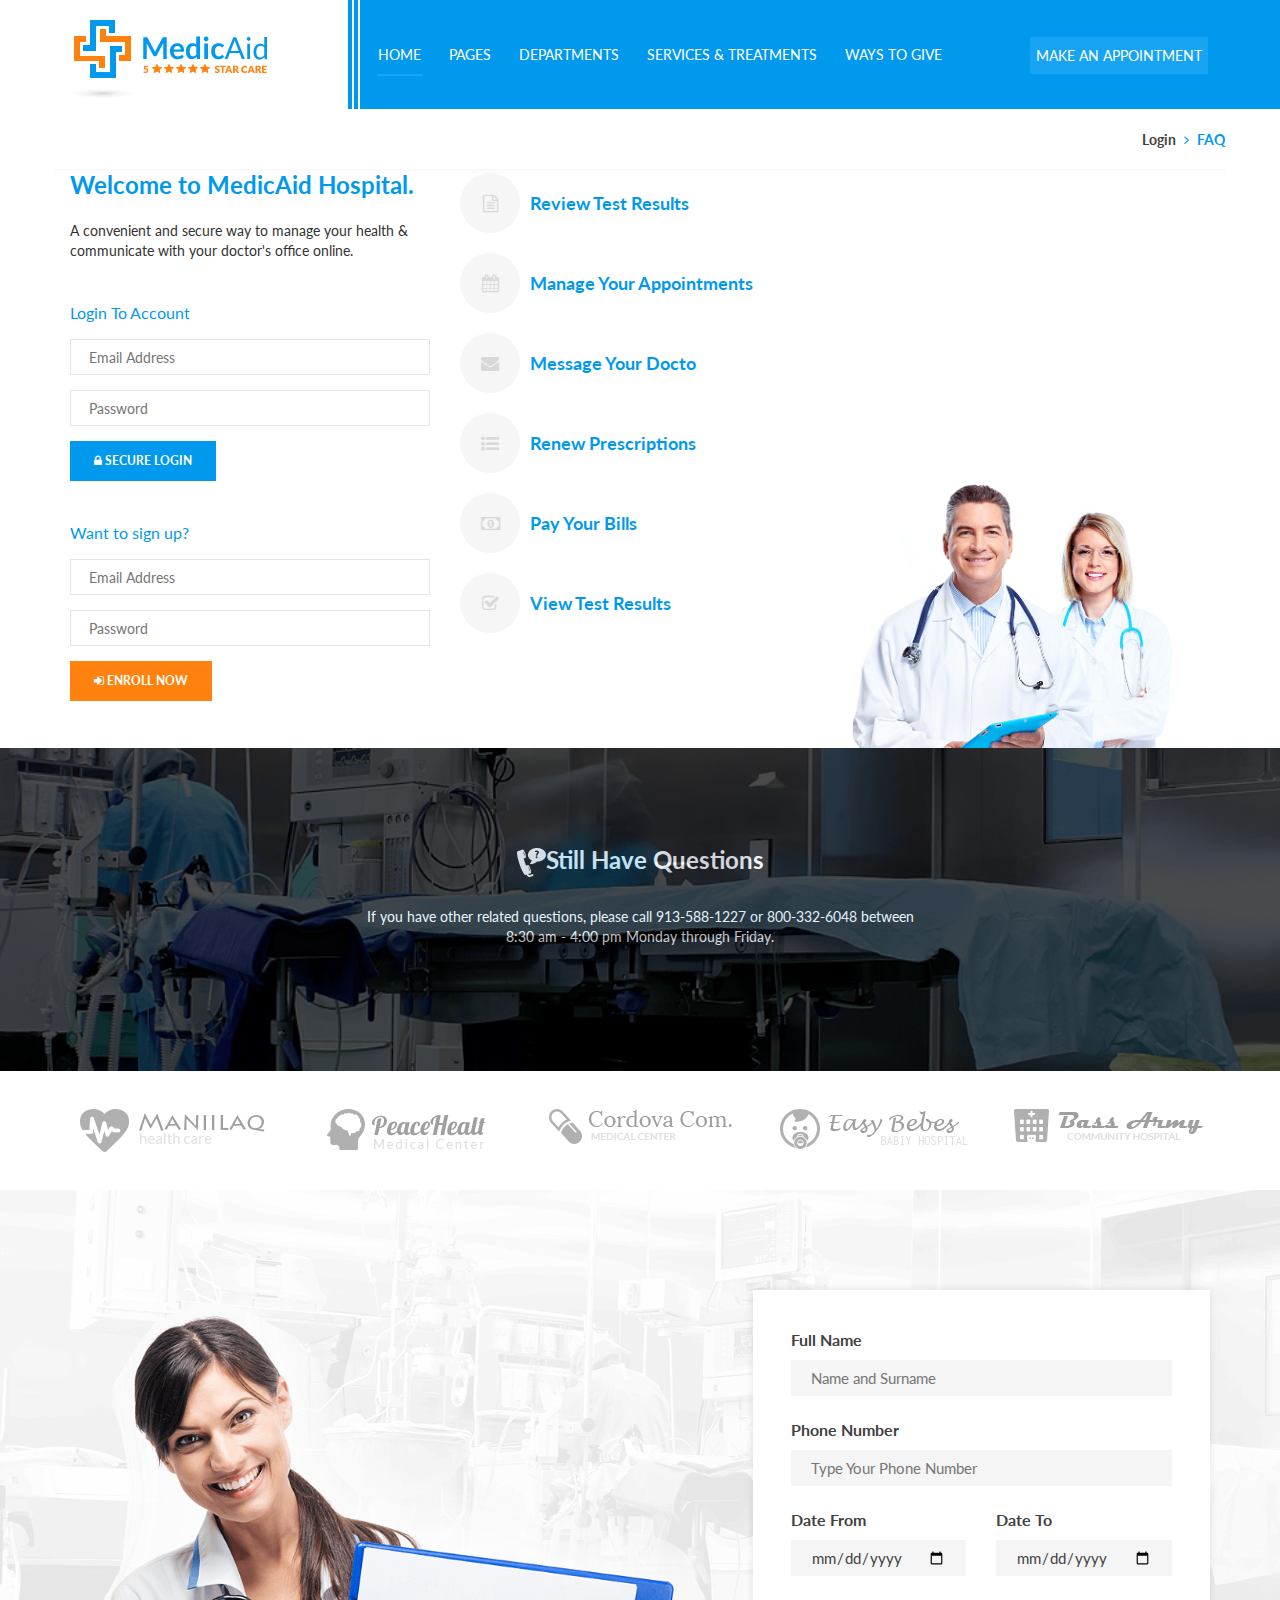
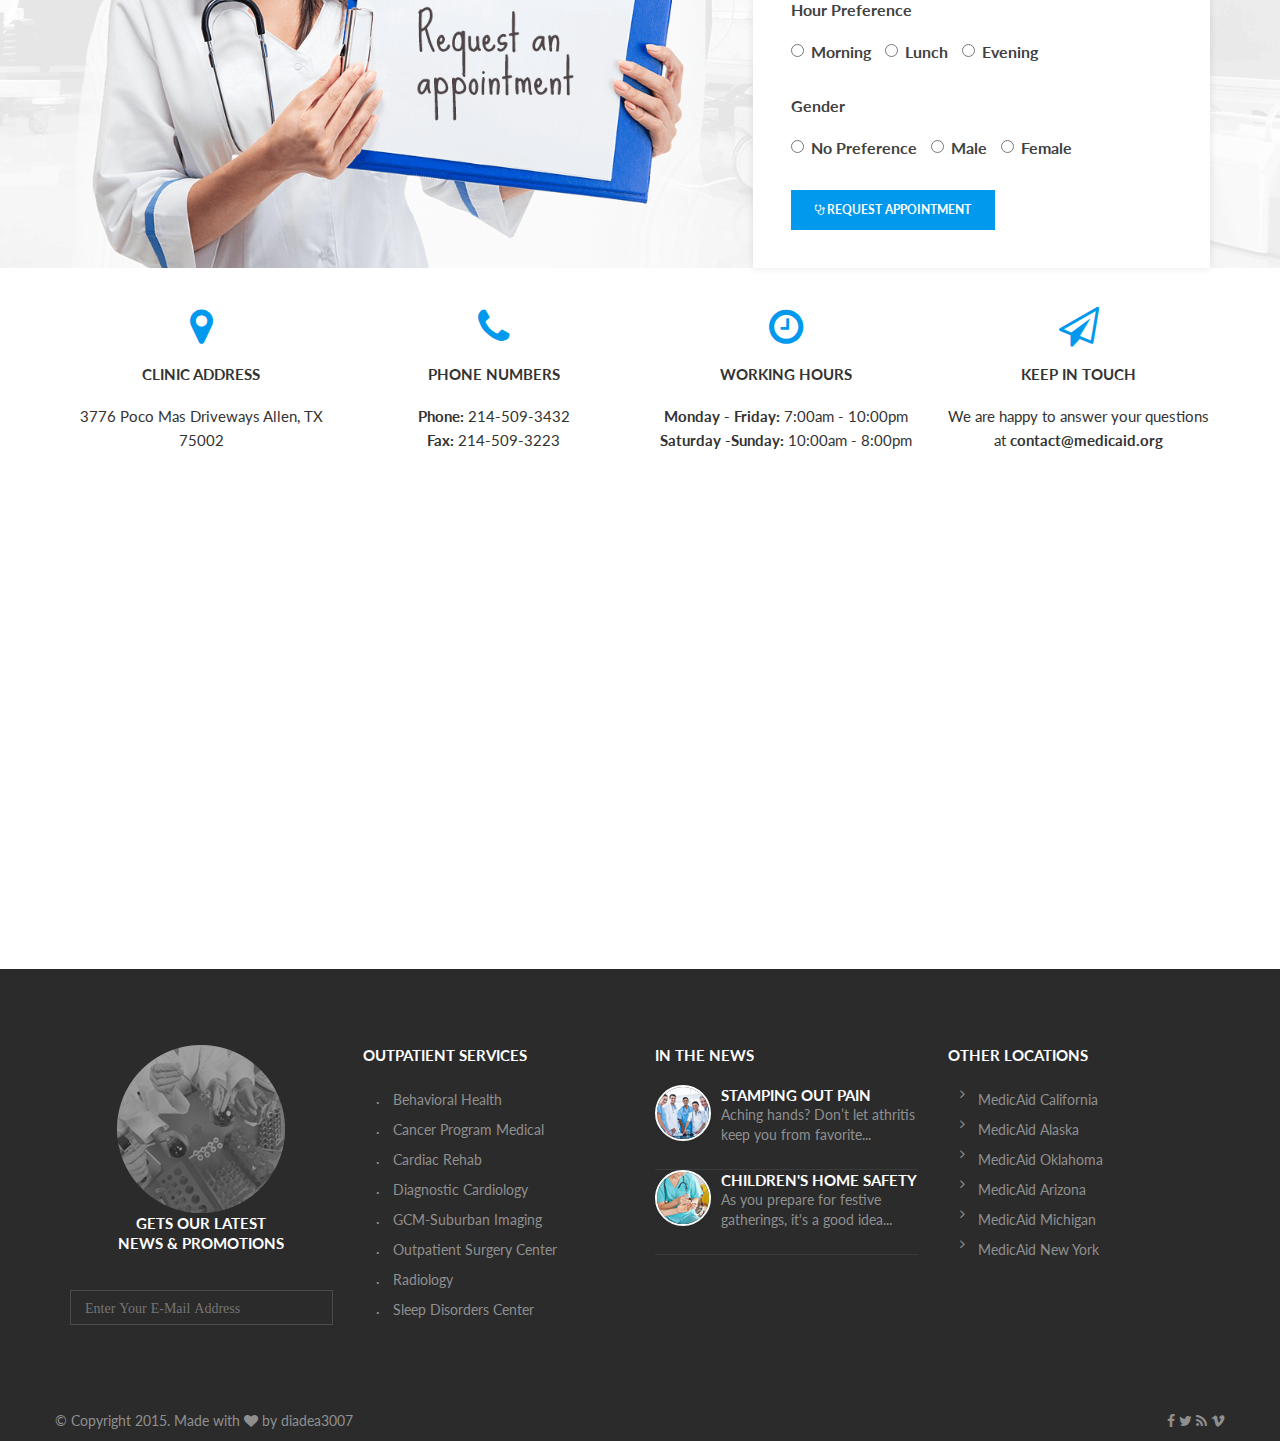
<file: login.html>
<!DOCTYPE html>
<html lang="en">

<head>
    <meta charset="utf-8">
    <meta http-equiv="X-UA-Compatible" content="IE=edge">
    <meta name="viewport" content="width=device-width, initial-scale=1">
    <!-- The above 3 meta tags *must* come first in the head; any other head content must come *after* these tags -->
    <title>Login</title>
    <link rel="stylesheet" type="text/css" href="css/font-awesome.css">
    <!-- Bootstrap -->
    <link href="css/bootstrap.min.css" rel="stylesheet">
    <link href="css/style.css" rel="stylesheet">
    <link rel="stylesheet" href="">
    <link href="https://fonts.googleapis.com/css?family=Lato" rel="stylesheet">
    <link href="https://fonts.googleapis.com/css?family=Oswald:400,500,600,700" rel="stylesheet">
</head>

<body>
    <!-- home -->
    <div class="loginPage">
      <section class="header">
                <div class="container">
                    <div class="row">
                        <!-- logo -->
                        <div class="logo col-md-3 ">


                        <a href=" file:///C:/Users/Parviz/Desktop/MedicalAid/index.html  "><img src="img/logo.png" alt="MedicAid" class="img-responsive"></a>
                            
                        </div>
                        <!-- logo son -->
                        <!-- menu -->
                        <nav class="navbar col-md-7 col-sm-9 ">
                            <div class="xettler">
                                <div class="duzXett"></div>
                                <div class="duzXettSecond"></div>
                            </div>
                            <!-- Brand and toggle get grouped for better mobile display -->
                            <div class="navbar-header ">
                                <button type="button" class="navbar-toggle collapsed" data-toggle="collapse" data-target="#bs-example-navbar-collapse-1" aria-expanded="false">
                                <span class="sr-only">Toggle navigation</span>
                                <span class="icon-bar"></span>
                                <span class="icon-bar"></span>
                                <span class="icon-bar"></span></button>
                            </div>
                            <!-- Collect the nav links, forms, and other content for toggling -->
                            <div class="collapse navbar-collapse" id="bs-example-navbar-collapse-1">
                                <ul class="nav navbar-nav">
                                    <li class="dropdown ">
                                        <a href="#" class="dropdown-toggle homeButton " data-toggle="dropdown">HOME </a>
                                        <ul class="dropdown-menu">
                                            <li><a href="file:///C:/Users/Parviz/Desktop/MedicalAid/index.html">HOMEPAGE HOSPITAL</a></li>
                                            <li><a href="#">HOMEPAGE GYNECOLOGIST</a></li>
                                            <li><a href="#">HOMEPAGE DENTAL</a></li>
                                            <li><a href="#">HOMEPAGE LABARATORY</a></li>
                                            <li><a href="#">HOMEPAGE PHISIOTRA</a></li>
                                            <li><a href="#">HOMEPAGE PROMO</a></li>
                                         
                                        </ul>
                                    </li>
                                    <li class="dropdown">
                                        <a href="#" class="dropdown-toggle" data-toggle="dropdown" role="button" aria-haspopup="true" aria-expanded="false">PAGES </a>
                                        <ul class="dropdown-menu">
                                            <li><a href="file:///C:/Users/Parviz/Desktop/MedicalAid/about-us.html">About Us</a></li>
                                            <li><a href="file:///C:/Users/Parviz/Desktop/MedicalAid/findDoctor.html">Find a Doctor</a></li>
                                            <li><a href="file:///C:/Users/Parviz/Desktop/MedicalAid/healthEvent.html">Health Events</a></li>
                                            <li><a href="#">Patient Success Stories</a></li>
                                            <li><a href="#">Blood Donors</a></li>
                                            <li><a href="file:///C:/Users/Parviz/Desktop/MedicalAid/FAQ.html">FAQ</a></li>
                                            <li><a href="#">Interview Process &amp; Tips</a></li>
                                            <li><a href="#">Visiting Hours</a></li>
                                            <li><a href="#">Your Care Team</a></li>
                                            <li><a href="#">Associates &amp; Affiliates</a></li>
                                            <li><a href="file:///C:/Users/Parviz/Desktop/MedicalAid/login.html">Login Or Register</a></li>
                                            <li><a href="file:///C:/Users/Parviz/Desktop/MedicalAid/page404.html">404 Page</a></li>
                                            <li><a href="#">Blog</a></li>
                                            <li><a href="#">Blog Single Post</a></li>
                                            <li><a href="file:///C:/Users/Parviz/Desktop/MedicalAid/requestAppointment.html">Request An Appointment</a></li>
                                            <li><a href="file:///C:/Users/Parviz/Desktop/MedicalAid/contact_us.html">Contact Us</a></li>
                                        </ul>
                                    </li>
                                    <li><a href="file:///C:/Users/Parviz/Desktop/MedicalAid/departments.html">DEPARTMENTS</a></li>
                                    <li><a href="file:///C:/Users/Parviz/Desktop/MedicalAid/services.html">SERVICES & TREATMENTS</a></li>
                                    <li><a href="file:///C:/Users/Parviz/Desktop/MedicalAid/waysToGive.html">WAYS TO GIVE</a></li>
                                </ul>
                            </div>
                            <!-- /.navbar-collapse -->
                        </nav>
                        <!-- menu son -->
                        <div class="col-md-2 col-xs-3 makeAppointment">
                            <li><a href="file:///C:/Users/Parviz/Desktop/MedicalAid/requestAppointment.html">MAKE AN APPOINTMENT</a></li>
                        </div>
                    </div>
                </div>
            </section>
        <!-- header son -->
        <!-- title -->
        <section class="title">
            <div class="container">
                <div class="row">
                    <div class="page-title ">
                        <div class="breadcrumbs">
                            <ul>
                                <li><a href="">Login</a></li>
                                <li><i class="fa fa-angle-right" aria-hidden="true"></i></li>
                                <li>FAQ</li>
                            </ul>
                        </div>
                    </div>
                </div>
            </div>
        </section>
        <!-- title son -->
        <!-- login section -->
        <section class="login">
            <div class="container">
                <div class="row">
                    <div class="col-sm-4 account">
                        <h2>Welcome to MedicAid Hospital.</h2>
                        <p>A convenient and secure way to manage your health &amp; communicate with your doctor's office online.</p>
                        <form class=" login-register">
                            <h3>Login To Account</h3>
                            <div class="form-group">
                                <input type="email" placeholder="Email Address">
                            </div>
                            <div class="form-group">
                                <input type="password" placeholder="Password">
                            </div>
                            <a href="" class="button bBtn "><i class="fa fa-lock"></i>Secure Login</a>
                        </form>
                        <form class="login-register">
                            <h3>Want to sign up?</h3>
                            <div class="form-group">
                                <input type="email" placeholder="Email Address">
                            </div>
                            <div class="form-group">
                                <input type="password" placeholder="Password">
                            </div>
                            <a href="" class="button  bBtn orange"><i class="fa fa-sign-in"></i>Enroll Now</a>
                        </form>
                    </div>
                    <div class="col-sm-4 services">
                        <div class="servis">
                            <div class="icon"><i class="fa fa-file-text-o"></i></div>
                            <div class="text">
                                <h3>Review Test Results</h3></div>
                        </div>
                        <div class="servis">
                            <div class="icon"><i class="fa fa-calendar"></i></div>
                            <div class="text">
                                <h3>Manage Your Appointments</h3></div>
                        </div>
                        <div class="servis">
                            <div class="icon"><i class="fa fa-envelope"></i></div>
                            <div class="text">
                                <h3>Message Your Docto</h3></div>
                        </div>
                        <div class="servis">
                            <div class="icon"><i class="fa fa-list-ul"></i></div>
                            <div class="text">
                                <h3>Renew Prescriptions</h3></div>
                        </div>
                        <div class="servis">
                            <div class="icon"><i class="fa fa-money"></i></div>
                            <div class="text">
                                <h3>Pay Your Bills</h3></div>
                        </div>
                        <div class="servis">
                            <div class="icon"><i class="fa fa-check-square-o"></i></div>
                            <div class="text">
                                <h3>View Test Results</h3></div>
                        </div>
                    </div>
                    <div class="col-sm-4">
                        <img src="img/doctors3.png" alt="" class="img-responsive">
                    </div>
                </div>
            </div>
        </section>
        <!-- login section son -->
        <!-- question -->
        <section class="questions" style="background-image: url('./img/background15.png');">
            <div class="overlay">
                <div class="container">
                    <div class="row">
                        <div class="col-sm-6 col-sm-offset-3">
                            <h2><img src="img/billing-questions.png" alt="">Still Have Questions</h2>
                            <p class="">If you have other related questions, please call 913-588-1227 or 800-332-6048 between 8:30 am - 4:00 pm Monday through Friday.</p>
                        </div>
                    </div>
                </div>
            </div>
        </section>
        <!-- question son -->





<!-- reklam -->
<section class="reklam ">
        <div class="container ">
            <div class="row">
                <div class="clients ">
                    <div class="image ">
                        <a href=" "><img src="img/client1.png " alt="client " class="img-responsive "></a>
                    </div>
                    <div class="image ">
                        <a href=" "><img src="img/client2.png " alt="client " class="img-responsive "></a>
                    </div>
                    <div class="image ">
                        <a href=" "><img src="img/client3.png " alt="client " class="img-responsive "></a>
                    </div>
                    <div class="image ">
                        <a href=" "><img src="img/client4.png " alt="client " class="img-responsive "></a>
                    </div>
                    <div class="image ">
                        <a href=" "><img src="img/client5.png " alt="client " class="img-responsive "></a>
                    </div>
                </div>
            </div>
        </div>
    </section>
<!-- reklam son -->










        <!-- appointment request -->
        <section class="request" style="background-image: url('./img/background2.png');">
            <div class="container">
                <div class="row">
                    <div class="col-sm-7 ">
                        <img src="img/nurse2.png" alt="nurse2" class="img-responsive  left">
                    </div>
                    <div class="col-sm-5">
                        <form>
                            <fieldset class="white">
                                <div class="form-group">
                                    <label>Full Name</label>
                                    <input class="longWidth" type="text" placeholder="Name and Surname">
                                </div>
                                <div class="form-group">
                                    <label>Phone Number</label>
                                    <input class="longWidth" type="tel" placeholder="Type Your Phone Number">
                                </div>
                                <div class="col-sm-6" style="padding-left: 0" ;>
                                    <div class="form-group">
                                        <label>Date From</label>
                                        <input class="longWidth" type="date">
                                    </div>
                                </div>
                                <div class="col-sm-6" style="padding-right: 0" ;>
                                    <div class="form-group">
                                        <label>Date To</label>
                                        <input class="longWidth" type="date">
                                    </div>
                                </div>
                                <div class="form-group">
                                    <label>Hour Preference</label>
                                    <div class="radio">
                                        <label class="radio-inline">
                                            <input type="radio" name="hour-preference"> Morning
                                        </label>
                                        <label class="radio-inline">
                                            <input type="radio" name="hour-preference"> Lunch
                                        </label>
                                        <label class="radio-inline">
                                            <input type="radio" name="hour-preference"> Evening
                                        </label>
                                    </div>
                                </div>
                                <div class="form-group">
                                    <label>Gender</label>
                                    <div class="radio">
                                        <label class="radio-inline">
                                            <input type="radio" name="gender"> No Preference
                                        </label>
                                        <label class="radio-inline">
                                            <input type="radio" name="gender"> Male
                                        </label>
                                        <label class="radio-inline">
                                            <input type="radio" name="gender"> Female
                                        </label>
                                    </div>
                                </div>
                                <button type="submit" class="button"><i class="fa fa-stethoscope"></i>Request Appointment</button>
                            </fieldset>
                        </form>
                    </div>
                </div>
            </div>
        </section>
        <!-- request son -->
        <!-- connect -->
        <section class="connect">
            <div class="container">
                <div class="row">
                    <div class="col-sm-3">
                        <div class="contacts">
                            <div class="icon"><i class="fa fa-map-marker"></i></div>
                            <h4>clinic address</h4>
                            <p>3776 Poco Mas Driveways Allen, TX 75002</p>
                        </div>
                    </div>
                    <div class="col-sm-3">
                        <div class="contacts">
                            <div class="icon"><i class="fa fa-phone"></i></div>
                            <h4>phone numbers</h4>
                            <p><b>Phone:</b> 214-509-3432
                                <br><b>Fax:</b> 214-509-3223</p>
                        </div>
                    </div>
                    <div class="col-sm-3">
                        <div class="contacts">
                            <div class="icon"><i class="fa fa-clock-o"></i></div>
                            <h4>working hours</h4>
                            <p><b>Monday - Friday:</b> 7:00am - 10:00pm
                                <br><b>Saturday -Sunday:</b> 10:00am - 8:00pm</p>
                        </div>
                    </div>
                    <div class="col-sm-3">
                        <div class="contacts">
                            <div class="icon"><i class="fa fa-paper-plane-o"></i></div>
                            <h4>keep in touch</h4>
                            <p>We are happy to answer your questions at <b>contact@medicaid.org</b></p>
                        </div>
                    </div>
                </div>
            </div>
        </section>
        <!-- connect son -->
        <!-- map -->
        <iframe src="https://www.google.com/maps/embed?pb=!1m14!1m12!1m3!1d6430015.119113648!2d-37.97687268750001!3d66.83013105829104!2m3!1f0!2f0!3f0!3m2!1i1024!2i768!4f13.1!5e0!3m2!1sen!2s!4v1492181510226" width="100%" height="450" frameborder="0" style="border:0" allowfullscreen></iframe>
        <!-- map son -->
        <!-- footer -->
        <section class="footer">
            <footer class="footer">
                <div class="top">
                    <div class="container">
                        <div class="row">
                            <div class="row">
                                <div class="col-sm-3 first">
                                    <img src="img/footer.png" alt="MedicAid" class="img-responsive ">
                                    <h4>Gets our latest<br>news &amp; promotions</h4>
                                    <input type="email" id="mce-EMAIL" class="fa fa-angle-right" name="EMAIL" placeholder="Enter Your E-Mail Address">
                                </div>
                                <div class="col-sm-3">
                                    <h4>Outpatient Services</h4>
                                    <ul class="fa-ul list-unstyled">
                                        <li><a href=""><i class="fa-li">·</i>Behavioral Health</a></li>
                                        <li><a href=""><i class="fa-li">·</i>Cancer Program Medical</a></li>
                                        <li><a href=""><i class="fa-li">·</i>Cardiac Rehab</a></li>
                                        <li><a href=""><i class="fa-li">·</i>Diagnostic Cardiology</a></li>
                                        <li><a href=""><i class="fa-li">·</i>GCM-Suburban Imaging</a></li>
                                        <li><a href=""><i class="fa-li">·</i>Outpatient Surgery Center</a></li>
                                        <li><a href=""><i class="fa-li">·</i>Radiology</a></li>
                                        <li><a href=""><i class="fa-li">·</i>Sleep Disorders Center</a></li>
                                    </ul>
                                </div>
                                <div class="col-sm-3">
                                    <h4>In The News</h4>
                                    <div class="post clearfix">
                                        <a href=""><img src="img/post-widget1.png" alt=""></a>
                                        <div class="content">
                                            <h4><a href="">Stamping Out Pain</a></h4>
                                            <p>Aching hands? Don’t let athritis keep you from favorite...</p>
                                        </div>
                                    </div>
                                    <div class="post clearfix">
                                        <a href=""><img src="img/post-widget2.png" alt=""></a>
                                        <div class="content">
                                            <h4><a href="">Children's Home Safety</a></h4>
                                            <p>As you prepare for festive gatherings, it's a good idea...</p>
                                        </div>
                                    </div>
                                </div>
                                <div class="col-sm-3">
                                    <h4>Other Locations</h4>
                                    <ul class="fa-ul white-icons list-unstyled">
                                        <li><a href=""><i class="fa-li fa fa-angle-right"></i>MedicAid California</a></li>
                                        <li><a href=""><i class="fa-li fa fa-angle-right"></i>MedicAid Alaska</a></li>
                                        <li><a href=""><i class="fa-li fa fa-angle-right"></i>MedicAid Oklahoma</a></li>
                                        <li><a href=""><i class="fa-li fa fa-angle-right"></i>MedicAid Arizona</a></li>
                                        <li><a href=""><i class="fa-li fa fa-angle-right"></i>MedicAid Michigan</a></li>
                                        <li><a href=""><i class="fa-li fa fa-angle-right"></i>MedicAid New York</a></li>
                                    </ul>
                                </div>
                            </div>
                        </div>
                    </div>
                </div>
                <div class="bottom">
                    <div class="container">
                        <div class="row">
                            <div class="copyright">© Copyright 2015. Made with <i class="fa fa-heart"></i> by <a href="http://themeforest.net/user/diadea3007" target="_blank">diadea3007</a></div>
                            <div class="social-icons">
                                <a href=""><i class="fa fa-facebook"></i></a>
                                <a href=""><i class="fa fa-twitter"></i></a>
                                <a href=""><i class="fa fa-rss"></i></a>
                                <a href=""><i class="fa fa-vimeo"></i></a>
                            </div>
                        </div>
                    </div>
                </div>
            </footer>
        </section>
        <!-- footer son -->
    </div>
    <script src="https://ajax.googleapis.com/ajax/libs/jquery/1.12.4/jquery.min.js "></script>
    <!-- Include all compiled plugins (below), or include individual files as needed -->
    <script src="js/bootstrap.min.js "></script>
    <script src="js/jquery-3.2.0.js "></script>
    <script src="js/bootstrap-tabcollapse.js "></script>
   
    <script src="js/jquery.lbslider.js"></script>
   
    <script src="js/script.js "></script>
</body>
</html
</file>
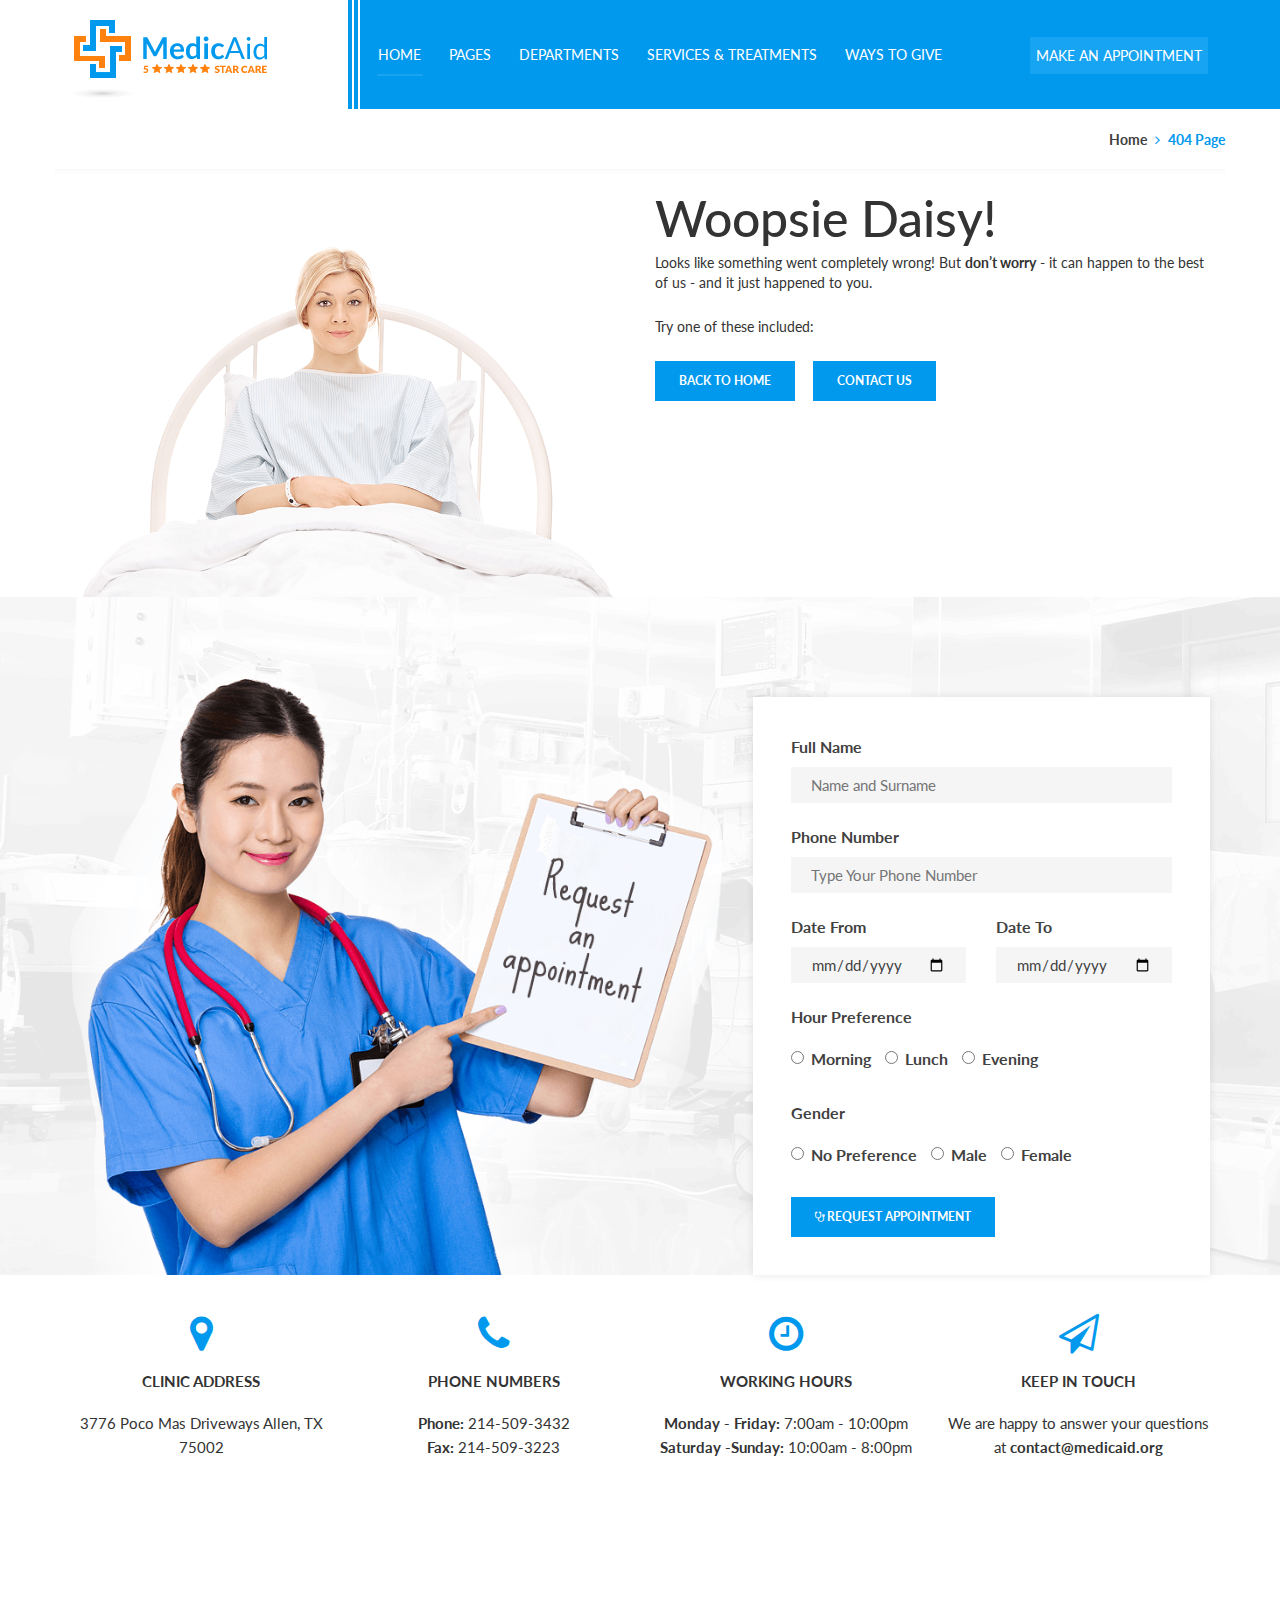
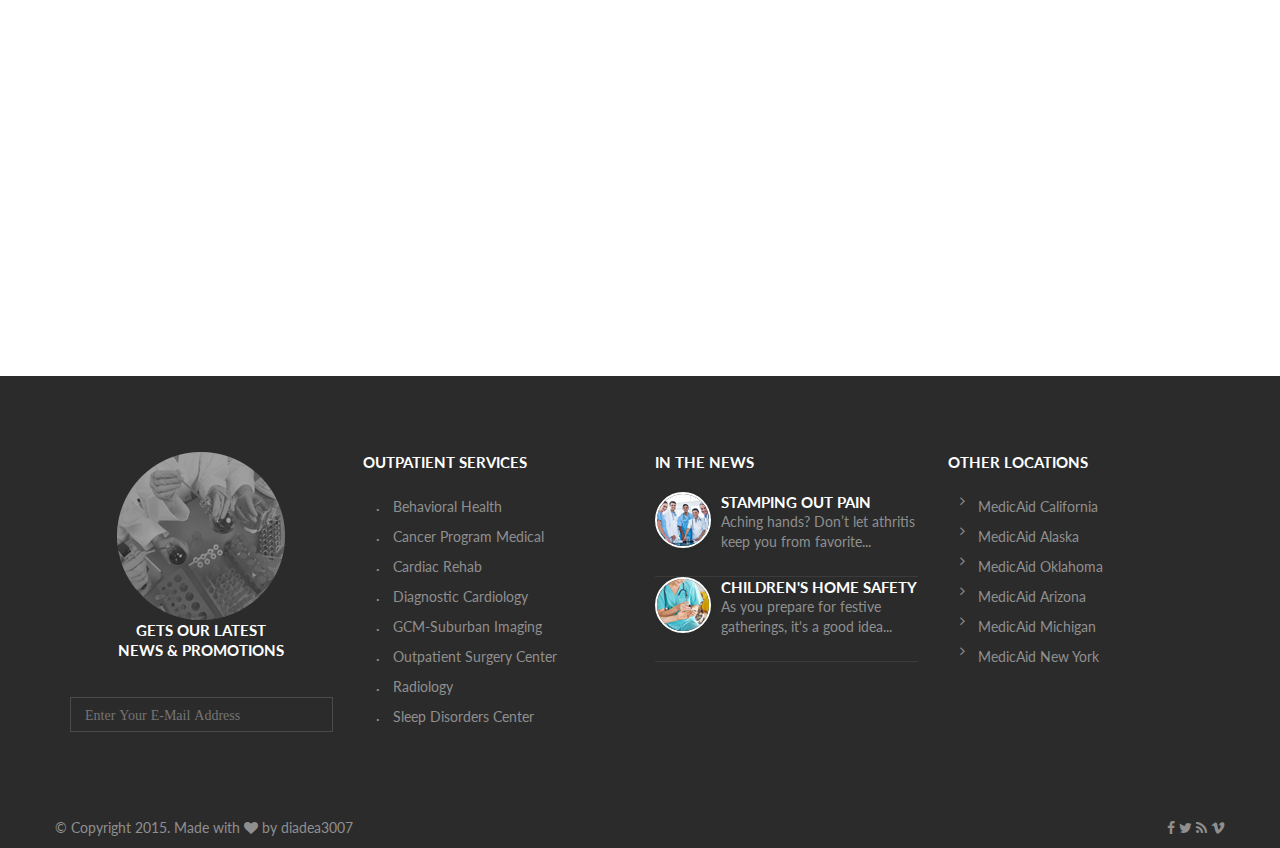
<file: page404.html>
<!DOCTYPE html>
<html lang="en">

<head>
    <meta charset="utf-8">
    <meta http-equiv="X-UA-Compatible" content="IE=edge">
    <meta name="viewport" content="width=device-width, initial-scale=1">
    <!-- The above 3 meta tags *must* come first in the head; any other head content must come *after* these tags -->
    <title>404 Page</title>
    <link rel="stylesheet" type="text/css" href="css/font-awesome.css">
    <!-- Bootstrap -->
    <link href="css/bootstrap.min.css" rel="stylesheet">
    <link href="css/style.css" rel="stylesheet">
    <link rel="stylesheet" href="">
    <link href="https://fonts.googleapis.com/css?family=Lato" rel="stylesheet">
    <link href="https://fonts.googleapis.com/css?family=Oswald:400,500,600,700" rel="stylesheet">
</head>

<body>

<div class="page404">
<section class="header">
                <div class="container">
                    <div class="row">
                        <!-- logo -->
                        <div class="logo col-md-3 ">


                        <a href=" file:///C:/Users/Parviz/Desktop/MedicalAid/index.html  "><img src="img/logo.png" alt="MedicAid" class="img-responsive"></a>
                            
                        </div>
                        <!-- logo son -->
                        <!-- menu -->
                        <nav class="navbar col-md-7 col-sm-9 ">
                            <div class="xettler">
                                <div class="duzXett"></div>
                                <div class="duzXettSecond"></div>
                            </div>
                            <!-- Brand and toggle get grouped for better mobile display -->
                            <div class="navbar-header ">
                                <button type="button" class="navbar-toggle collapsed" data-toggle="collapse" data-target="#bs-example-navbar-collapse-1" aria-expanded="false">
                                <span class="sr-only">Toggle navigation</span>
                                <span class="icon-bar"></span>
                                <span class="icon-bar"></span>
                                <span class="icon-bar"></span></button>
                            </div>
                            <!-- Collect the nav links, forms, and other content for toggling -->
                            <div class="collapse navbar-collapse" id="bs-example-navbar-collapse-1">
                                <ul class="nav navbar-nav">
                                    <li class="dropdown ">
                                        <a href="#" class="dropdown-toggle homeButton " data-toggle="dropdown">HOME </a>
                                        <ul class="dropdown-menu">
                                            <li><a href="file:///C:/Users/Parviz/Desktop/MedicalAid/index.html">HOMEPAGE HOSPITAL</a></li>
                                            <li><a href="#">HOMEPAGE GYNECOLOGIST</a></li>
                                            <li><a href="#">HOMEPAGE DENTAL</a></li>
                                            <li><a href="#">HOMEPAGE LABARATORY</a></li>
                                            <li><a href="#">HOMEPAGE PHISIOTRA</a></li>
                                            <li><a href="#">HOMEPAGE PROMO</a></li>
                                         
                                        </ul>
                                    </li>
                                    <li class="dropdown">
                                        <a href="#" class="dropdown-toggle" data-toggle="dropdown" role="button" aria-haspopup="true" aria-expanded="false">PAGES </a>
                                        <ul class="dropdown-menu">
                                            <li><a href="file:///C:/Users/Parviz/Desktop/MedicalAid/about-us.html">About Us</a></li>
                                            <li><a href="file:///C:/Users/Parviz/Desktop/MedicalAid/findDoctor.html">Find a Doctor</a></li>
                                            <li><a href="file:///C:/Users/Parviz/Desktop/MedicalAid/healthEvent.html">Health Events</a></li>
                                            <li><a href="#">Patient Success Stories</a></li>
                                            <li><a href="#">Blood Donors</a></li>
                                            <li><a href="file:///C:/Users/Parviz/Desktop/MedicalAid/FAQ.html">FAQ</a></li>
                                            <li><a href="#">Interview Process &amp; Tips</a></li>
                                            <li><a href="#">Visiting Hours</a></li>
                                            <li><a href="#">Your Care Team</a></li>
                                            <li><a href="#">Associates &amp; Affiliates</a></li>
                                            <li><a href="file:///C:/Users/Parviz/Desktop/MedicalAid/login.html">Login Or Register</a></li>
                                            <li><a href="file:///C:/Users/Parviz/Desktop/MedicalAid/page404.html">404 Page</a></li>
                                            <li><a href="#">Blog</a></li>
                                            <li><a href="#">Blog Single Post</a></li>
                                            <li><a href="file:///C:/Users/Parviz/Desktop/MedicalAid/requestAppointment.html">Request An Appointment</a></li>
                                            <li><a href="file:///C:/Users/Parviz/Desktop/MedicalAid/contact_us.html">Contact Us</a></li>
                                        </ul>
                                    </li>
                                    <li><a href="file:///C:/Users/Parviz/Desktop/MedicalAid/departments.html">DEPARTMENTS</a></li>
                                    <li><a href="file:///C:/Users/Parviz/Desktop/MedicalAid/services.html">SERVICES & TREATMENTS</a></li>
                                    <li><a href="file:///C:/Users/Parviz/Desktop/MedicalAid/waysToGive.html">WAYS TO GIVE</a></li>
                                </ul>
                            </div>
                            <!-- /.navbar-collapse -->
                        </nav>
                        <!-- menu son -->
                        <div class="col-md-2 col-xs-3 makeAppointment">
                            <li><a href="file:///C:/Users/Parviz/Desktop/MedicalAid/requestAppointment.html">MAKE AN APPOINTMENT</a></li>
                        </div>
                    </div>
                </div>
            </section>
            <!-- header son -->
    <!-- title -->
    <section class="title">
        <div class="container">
            <div class="row">
                <div class="page-title ">
                    <div class="breadcrumbs">
                        <ul>
                            <li><a href="">Home</a></li>
                            <li><i class="fa fa-angle-right" aria-hidden="true"></i></li>
                            <li>404 Page</li>
                        </ul>
                    </div>
                </div>
            </div>
        </div>
    </section>
    <!-- title son -->



<!-- 404section -->
<section class="section404">
    <div class="container">
        <div class="row">
            <div class="col-sm-6"><img src="img/bed.png" alt=""></div>
          <div class="col-sm-6 ">
                            <h1 >Woopsie Daisy!</h1>
                            <p>Looks like something went completely wrong! But <b>don’t worry</b> - it can happen to the best of us - and it just happened to you.</p>
                            <p>Try one of these included:</p>
                            <p><a href="" class="button bBtn">Back To Home</a><a href="" class="button bBtn">Contact Us</a></p>
                        </div>
        </div>
    </div>
</section>
<!-- 404section son -->





     <!-- appointment request -->
    <section class="request" style="background-image: url('./img/background2.png');">
        <div class="container">
            <div class="row">
                <div class="col-sm-7 ">
                    <img src="img/nurse7.png" alt="nurse2" class="img-responsive  left">
                </div>
                <div class="col-sm-5">
                    <form>
                        <fieldset class="white">
                            <div class="form-group">
                                <label>Full Name</label>
                                <input class="longWidth" type="text" placeholder="Name and Surname">
                            </div>
                            <div class="form-group">
                                <label>Phone Number</label>
                                <input class="longWidth" type="tel" placeholder="Type Your Phone Number">
                            </div>
                            <div class="col-sm-6" style="padding-left: 0" ;>
                                <div class="form-group">
                                    <label>Date From</label>
                                    <input class="longWidth" type="date">
                                </div>
                            </div>
                            <div class="col-sm-6" style="padding-right: 0" ;>
                                <div class="form-group">
                                    <label>Date To</label>
                                    <input class="longWidth" type="date">
                                </div>
                            </div>
                            <div class="form-group">
                                <label>Hour Preference</label>
                                <div class="radio">
                                    <label class="radio-inline">
                                        <input type="radio" name="hour-preference"> Morning
                                    </label>
                                    <label class="radio-inline">
                                        <input type="radio" name="hour-preference"> Lunch
                                    </label>
                                    <label class="radio-inline">
                                        <input type="radio" name="hour-preference"> Evening
                                    </label>
                                </div>
                            </div>
                            <div class="form-group">
                                <label>Gender</label>
                                <div class="radio">
                                    <label class="radio-inline">
                                        <input type="radio" name="gender"> No Preference
                                    </label>
                                    <label class="radio-inline">
                                        <input type="radio" name="gender"> Male
                                    </label>
                                    <label class="radio-inline">
                                        <input type="radio" name="gender"> Female
                                    </label>
                                </div>
                            </div>
                            <button type="submit" class="button"><i class="fa fa-stethoscope"></i>Request Appointment</button>
                        </fieldset>
                    </form>
                </div>
            </div>
        </div>
    </section>
    <!-- request son -->
    <!-- connect -->
    <section class="connect">
        <div class="container">
            <div class="row">
                <div class="col-sm-3">
                    <div class="contacts">
                        <div class="icon"><i class="fa fa-map-marker"></i></div>
                        <h4>clinic address</h4>
                        <p>3776 Poco Mas Driveways Allen, TX 75002</p>
                    </div>
                </div>
                <div class="col-sm-3">
                    <div class="contacts">
                        <div class="icon"><i class="fa fa-phone"></i></div>
                        <h4>phone numbers</h4>
                        <p><b>Phone:</b> 214-509-3432
                            <br><b>Fax:</b> 214-509-3223</p>
                    </div>
                </div>
                <div class="col-sm-3">
                    <div class="contacts">
                        <div class="icon"><i class="fa fa-clock-o"></i></div>
                        <h4>working hours</h4>
                        <p><b>Monday - Friday:</b> 7:00am - 10:00pm
                            <br><b>Saturday -Sunday:</b> 10:00am - 8:00pm</p>
                    </div>
                </div>
                <div class="col-sm-3">
                    <div class="contacts">
                        <div class="icon"><i class="fa fa-paper-plane-o"></i></div>
                        <h4>keep in touch</h4>
                        <p>We are happy to answer your questions at <b>contact@medicaid.org</b></p>
                    </div>
                </div>
            </div>
        </div>
    </section>
    <!-- connect son -->
    <!-- map -->
    <iframe src="https://www.google.com/maps/embed?pb=!1m14!1m12!1m3!1d6430015.119113648!2d-37.97687268750001!3d66.83013105829104!2m3!1f0!2f0!3f0!3m2!1i1024!2i768!4f13.1!5e0!3m2!1sen!2s!4v1492181510226" width="100%" height="450" frameborder="0" style="border:0" allowfullscreen></iframe>
    <!-- map son -->
    <!-- footer -->
    <section class="footer">
        <footer class="footer">
            <div class="top">
                <div class="container">
                    <div class="row">
                        <div class="row">
                            <div class="col-sm-3 first">
                                <img src="img/footer.png" alt="MedicAid" class="img-responsive ">
                                <h4>Gets our latest<br>news &amp; promotions</h4>
                                <input type="email" id="mce-EMAIL" class="fa fa-angle-right" name="EMAIL" placeholder="Enter Your E-Mail Address">
                            </div>
                            <div class="col-sm-3">
                                <h4>Outpatient Services</h4>
                                <ul class="fa-ul list-unstyled">
                                    <li><a href=""><i class="fa-li">·</i>Behavioral Health</a></li>
                                    <li><a href=""><i class="fa-li">·</i>Cancer Program Medical</a></li>
                                    <li><a href=""><i class="fa-li">·</i>Cardiac Rehab</a></li>
                                    <li><a href=""><i class="fa-li">·</i>Diagnostic Cardiology</a></li>
                                    <li><a href=""><i class="fa-li">·</i>GCM-Suburban Imaging</a></li>
                                    <li><a href=""><i class="fa-li">·</i>Outpatient Surgery Center</a></li>
                                    <li><a href=""><i class="fa-li">·</i>Radiology</a></li>
                                    <li><a href=""><i class="fa-li">·</i>Sleep Disorders Center</a></li>
                                </ul>
                            </div>
                            <div class="col-sm-3">
                                <h4>In The News</h4>
                                <div class="post clearfix">
                                    <a href=""><img src="img/post-widget1.png" alt=""></a>
                                    <div class="content">
                                        <h4><a href="">Stamping Out Pain</a></h4>
                                        <p>Aching hands? Don’t let athritis keep you from favorite...</p>
                                    </div>
                                </div>
                                <div class="post clearfix">
                                    <a href=""><img src="img/post-widget2.png" alt=""></a>
                                    <div class="content">
                                        <h4><a href="">Children's Home Safety</a></h4>
                                        <p>As you prepare for festive gatherings, it's a good idea...</p>
                                    </div>
                                </div>
                            </div>
                            <div class="col-sm-3">
                                <h4>Other Locations</h4>
                                <ul class="fa-ul white-icons list-unstyled">
                                    <li><a href=""><i class="fa-li fa fa-angle-right"></i>MedicAid California</a></li>
                                    <li><a href=""><i class="fa-li fa fa-angle-right"></i>MedicAid Alaska</a></li>
                                    <li><a href=""><i class="fa-li fa fa-angle-right"></i>MedicAid Oklahoma</a></li>
                                    <li><a href=""><i class="fa-li fa fa-angle-right"></i>MedicAid Arizona</a></li>
                                    <li><a href=""><i class="fa-li fa fa-angle-right"></i>MedicAid Michigan</a></li>
                                    <li><a href=""><i class="fa-li fa fa-angle-right"></i>MedicAid New York</a></li>
                                </ul>
                            </div>
                        </div>
                    </div>
                </div>
            </div>
            <div class="bottom">
                <div class="container">
                    <div class="row">
                        <div class="copyright">© Copyright 2015. Made with <i class="fa fa-heart"></i> by <a href="http://themeforest.net/user/diadea3007" target="_blank">diadea3007</a></div>
                        <div class="social-icons">
                            <a href=""><i class="fa fa-facebook"></i></a>
                            <a href=""><i class="fa fa-twitter"></i></a>
                            <a href=""><i class="fa fa-rss"></i></a>
                            <a href=""><i class="fa fa-vimeo"></i></a>
                        </div>
                    </div>
                </div>
            </div>
        </footer>
    </section>
    <!-- footer son -->
    </div>
    <script src="https://ajax.googleapis.com/ajax/libs/jquery/1.12.4/jquery.min.js "></script>
    <!-- Include all compiled plugins (below), or include individual files as needed -->
    <script src="js/bootstrap.min.js "></script>
    <script src="js/jquery-3.2.0.js "></script>
    <script src="js/bootstrap-tabcollapse.js "></script>
  
    <script src="js/jquery.lbslider.js"></script>
  
    <script src="js/script.js "></script>
</body>
</html
</file>
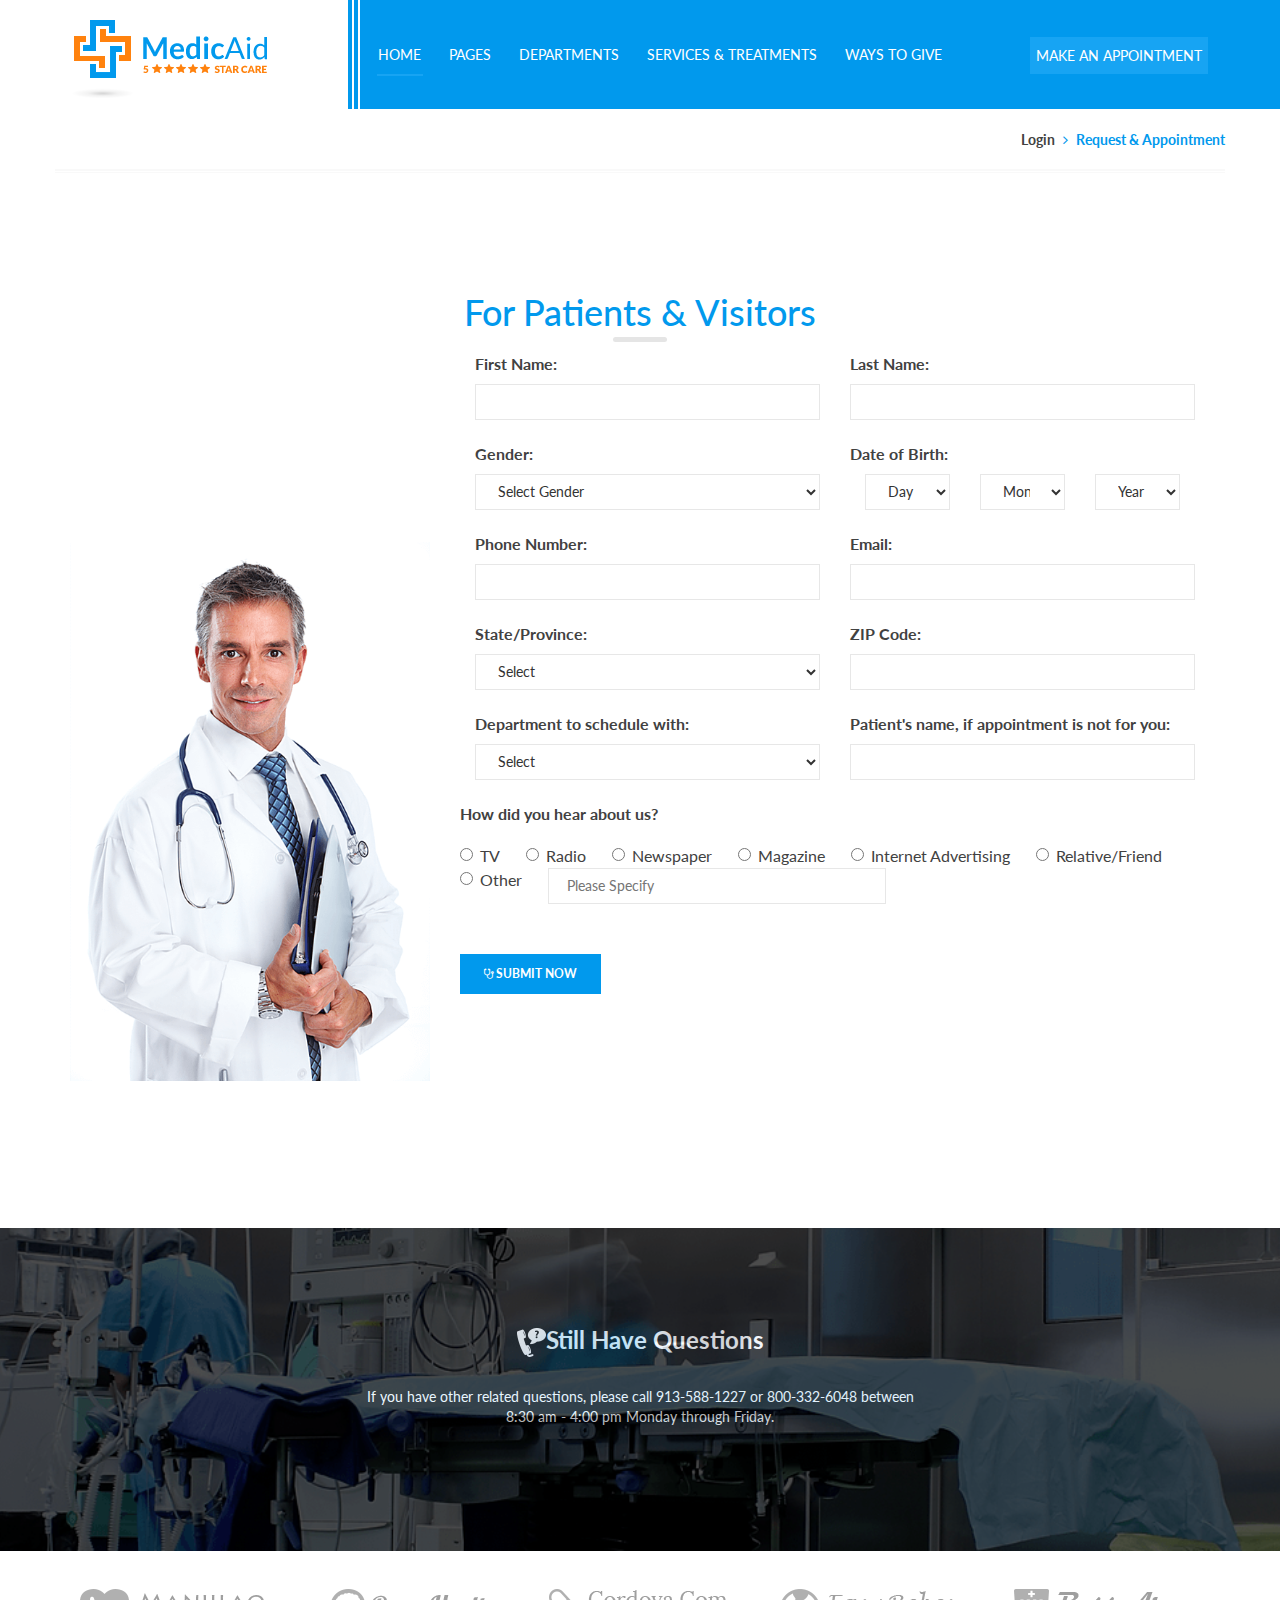
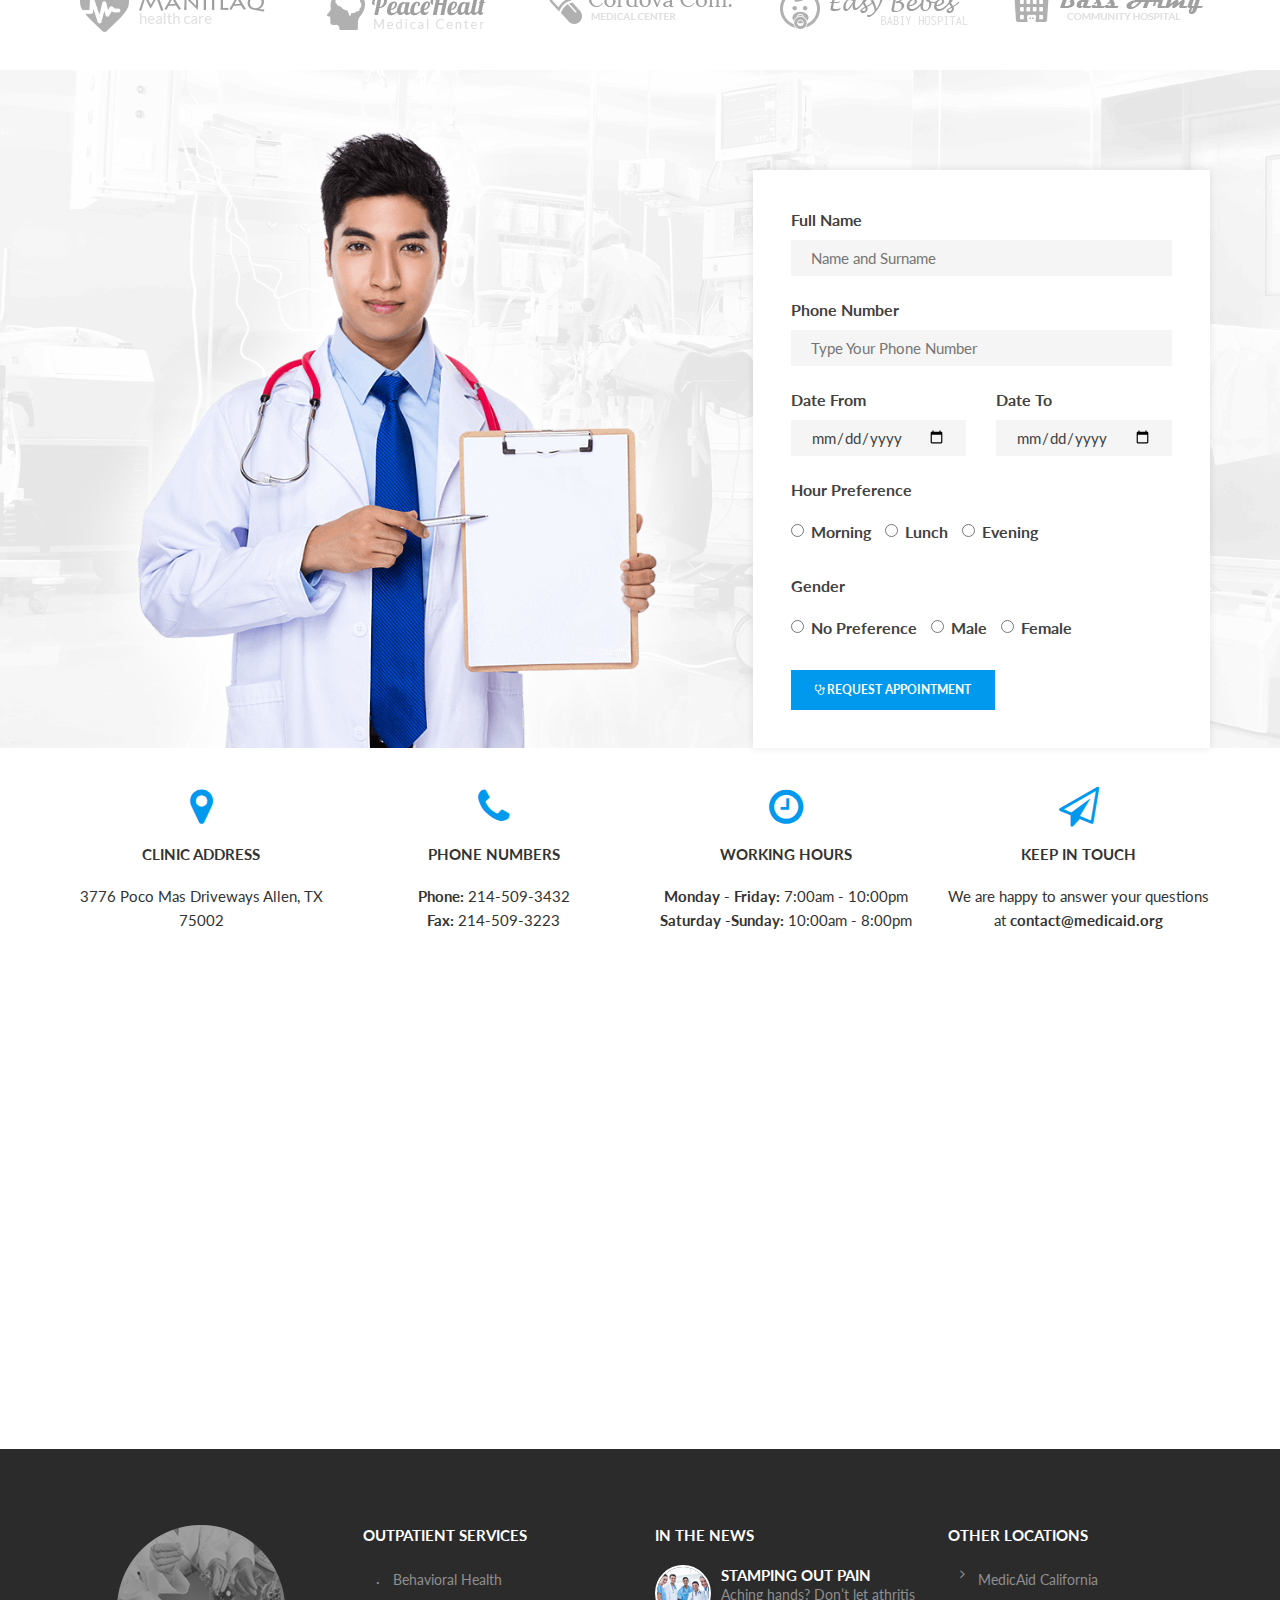
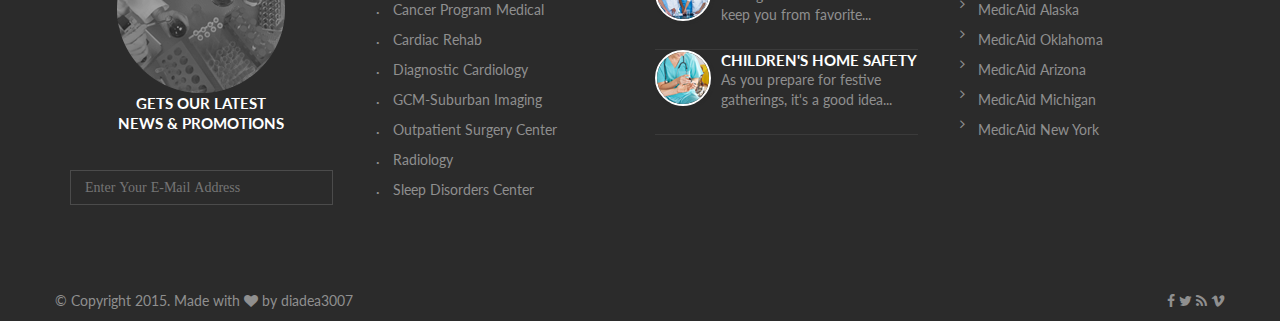
<file: requestAppointment.html>
<!DOCTYPE html>
<html lang="en">

<head>
    <meta charset="utf-8">
    <meta http-equiv="X-UA-Compatible" content="IE=edge">
    <meta name="viewport" content="width=device-width, initial-scale=1">
    <!-- The above 3 meta tags *must* come first in the head; any other head content must come *after* these tags -->
    <title>Request Appointment</title>
    <link rel="stylesheet" type="text/css" href="css/font-awesome.css">
    <!-- Bootstrap -->
    <link href="css/bootstrap.min.css" rel="stylesheet">
    <link href="css/style.css" rel="stylesheet">
    <link rel="stylesheet" href="">
    <link href="https://fonts.googleapis.com/css?family=Lato" rel="stylesheet">
    <link href="https://fonts.googleapis.com/css?family=Oswald:400,500,600,700" rel="stylesheet">
</head>

<body>
    <div class="requestAppointment">
        <!-- home -->
        <div class="loginPage">
          <section class="header">
                <div class="container">
                    <div class="row">
                        <!-- logo -->
                        <div class="logo col-md-3 ">


                        <a href=" file:///C:/Users/Parviz/Desktop/MedicalAid/index.html  "><img src="img/logo.png" alt="MedicAid" class="img-responsive"></a>
                            
                        </div>
                        <!-- logo son -->
                        <!-- menu -->
                        <nav class="navbar col-md-7 col-sm-9 ">
                            <div class="xettler">
                                <div class="duzXett"></div>
                                <div class="duzXettSecond"></div>
                            </div>
                            <!-- Brand and toggle get grouped for better mobile display -->
                            <div class="navbar-header ">
                                <button type="button" class="navbar-toggle collapsed" data-toggle="collapse" data-target="#bs-example-navbar-collapse-1" aria-expanded="false">
                                <span class="sr-only">Toggle navigation</span>
                                <span class="icon-bar"></span>
                                <span class="icon-bar"></span>
                                <span class="icon-bar"></span></button>
                            </div>
                            <!-- Collect the nav links, forms, and other content for toggling -->
                            <div class="collapse navbar-collapse" id="bs-example-navbar-collapse-1">
                                <ul class="nav navbar-nav">
                                    <li class="dropdown ">
                                        <a href="#" class="dropdown-toggle homeButton " data-toggle="dropdown">HOME </a>
                                        <ul class="dropdown-menu">
                                            <li><a href="file:///C:/Users/Parviz/Desktop/MedicalAid/index.html">HOMEPAGE HOSPITAL</a></li>
                                            <li><a href="#">HOMEPAGE GYNECOLOGIST</a></li>
                                            <li><a href="#">HOMEPAGE DENTAL</a></li>
                                            <li><a href="#">HOMEPAGE LABARATORY</a></li>
                                            <li><a href="#">HOMEPAGE PHISIOTRA</a></li>
                                            <li><a href="#">HOMEPAGE PROMO</a></li>
                                         
                                        </ul>
                                    </li>
                                    <li class="dropdown">
                                        <a href="#" class="dropdown-toggle" data-toggle="dropdown" role="button" aria-haspopup="true" aria-expanded="false">PAGES </a>
                                        <ul class="dropdown-menu">
                                            <li><a href="file:///C:/Users/Parviz/Desktop/MedicalAid/about-us.html">About Us</a></li>
                                            <li><a href="file:///C:/Users/Parviz/Desktop/MedicalAid/findDoctor.html">Find a Doctor</a></li>
                                            <li><a href="file:///C:/Users/Parviz/Desktop/MedicalAid/healthEvent.html">Health Events</a></li>
                                            <li><a href="#">Patient Success Stories</a></li>
                                            <li><a href="#">Blood Donors</a></li>
                                            <li><a href="file:///C:/Users/Parviz/Desktop/MedicalAid/FAQ.html">FAQ</a></li>
                                            <li><a href="#">Interview Process &amp; Tips</a></li>
                                            <li><a href="#">Visiting Hours</a></li>
                                            <li><a href="#">Your Care Team</a></li>
                                            <li><a href="#">Associates &amp; Affiliates</a></li>
                                            <li><a href="file:///C:/Users/Parviz/Desktop/MedicalAid/login.html">Login Or Register</a></li>
                                            <li><a href="file:///C:/Users/Parviz/Desktop/MedicalAid/page404.html">404 Page</a></li>
                                            <li><a href="#">Blog</a></li>
                                            <li><a href="#">Blog Single Post</a></li>
                                            <li><a href="file:///C:/Users/Parviz/Desktop/MedicalAid/requestAppointment.html">Request An Appointment</a></li>
                                            <li><a href="file:///C:/Users/Parviz/Desktop/MedicalAid/contact_us.html">Contact Us</a></li>
                                        </ul>
                                    </li>
                                    <li><a href="file:///C:/Users/Parviz/Desktop/MedicalAid/departments.html">DEPARTMENTS</a></li>
                                    <li><a href="file:///C:/Users/Parviz/Desktop/MedicalAid/services.html">SERVICES & TREATMENTS</a></li>
                                    <li><a href="file:///C:/Users/Parviz/Desktop/MedicalAid/waysToGive.html">WAYS TO GIVE</a></li>
                                </ul>
                            </div>
                            <!-- /.navbar-collapse -->
                        </nav>
                        <!-- menu son -->
                        <div class="col-md-2 col-xs-3 makeAppointment">
                            <li><a href="file:///C:/Users/Parviz/Desktop/MedicalAid/requestAppointment.html">MAKE AN APPOINTMENT</a></li>
                        </div>
                    </div>
                </div>
            </section>
            <!-- header son -->
            <!-- title -->
            <section class="title">
                <div class="container">
                    <div class="row">
                        <div class="page-title ">
                            <div class="breadcrumbs">
                                <ul>
                                    <li><a href="">Login</a></li>
                                    <li><i class="fa fa-angle-right" aria-hidden="true"></i></li>
                                    <li>Request & Appointment</li>
                                </ul>
                            </div>
                        </div>
                    </div>
                </div>
            </section>
            <!-- title son -->
            <!-- blank -->
            <section class="blank">
                <div class="container">
                    <h1>For Patients &amp; Visitors</h1>
                    <div class="row">
                        <div class="col-sm-4">
                            <img src="img/slider2.png" alt="slider2" class="img-responsive bottom-image left">
                        </div>

                        <div class="col-sm-8">
                            <form>
                                <div class="row">
                                    <div class="col-sm-6">
                                        <div class="form-group">
                                            <label>First Name:</label>
                                            <input type="text" class="longWidth">
                                        </div>
                                      
                                    </div>
                            
                                    <div class="col-sm-6">
                                        <div class="form-group">
                                            <label>Last Name:</label>
                                            <input type="text" class="longWidth">
                                        </div>
                                       
                                    </div>
                                
                                </div>
                             
                                <div class="row">
                                    <div class="col-sm-6">
                                        <div class="form-group">
                                            <label>Gender:</label>
                                            <select class="longWidth">
                                                <option>Select Gender</option>
                                                <option>Male</option>
                                                <option>Female</option>
                                            </select>
                                        </div>
                                      
                                    </div>
                               
                                    <div class="col-sm-6">
                                        <div class="form-group">
                                            <label>Date of Birth:</label>
                                            <div class="row ">
                                                <div class="col-sm-4">
                                                    <select class="longWidth">
                                                        <option>Day</option>
                                                    </select>
                                                </div>
                                             
                                                <div class="col-sm-4">
                                                    <select class="longWidth">
                                                        <option>Month</option>
                                                    </select>
                                                </div>
                                                
                                                <div class="col-sm-4">
                                                    <select class="longWidth">
                                                        <option>Year</option>
                                                    </select>
                                                </div>
                                             
                                            </div>
                                          
                                        </div>
                                       
                                    </div>
                                  
                                </div>
                                   <div class="row">
                                    <div class="col-sm-6">
                                        <div class="form-group">
                                            <label>Phone Number:</label>
                                            <input type="text" class="longWidth">
                                        </div>
                                  
                                    </div>
                                    
                                    <div class="col-sm-6">
                                        <div class="form-group">
                                            <label>Email:</label>
                                            <input type="email" class="longWidth">
                                        </div>
                                      
                                    </div>
                                    
                                </div>
                               
                                <div class="row">
                                    <div class="col-sm-6">
                                        <div class="form-group">
                                            <label>State/Province:</label>
                                            <select class="longWidth">
                                                <option>Select</option>
                                            </select>
                                        </div>
                                      
                                    </div>
                                   
                                    <div class="col-sm-6">
                                        <div class="form-group">
                                            <label>ZIP Code:</label>
                                            <input type="text" class="longWidth">
                                        </div>
                                       
                                    </div>
                               
                                </div>
                               
                                <div class="row">
                                    <div class="col-sm-6">
                                        <div class="form-group">
                                            <label>Department to schedule with:</label>
                                            <select class="longWidth">
                                                <option>Select</option>
                                            </select>
                                        </div>
                                     
                                    </div>
                            
                                    <div class="col-sm-6">
                                        <div class="form-group">
                                            <label>Patient's name, if appointment is not for you:</label>
                                            <input type="text" class="longWidth">
                                        </div>
                                 
                                    </div>
                                 
                                </div>
                               
                                <div class="howDidYouHear">
                                    <label>How did you hear about us?</label>
                                    <div class="radio">
                                        <label >
                                            <input type="radio" name="referral"> TV
                                        </label>
                                        <label >
                                            <input type="radio" name="referral"> Radio
                                        </label>
                                        <label >
                                            <input type="radio" name="referral"> Newspaper
                                        </label>
                                        <label >
                                            <input type="radio" name="referral"> Magazine
                                        </label>
                                        <label >
                                            <input type="radio" name="referral"> Internet Advertising
                                        </label>
                                        <label >
                                            <input type="radio" name="referral"> Relative/Friend
                                        </label>
                                        <label >
                                            <input type="radio" name="referral"> Other
                                        </label>
                                        <input type="text" class="verifyInput" placeholder="Please Specify">
                                    </div>
                                 
                                </div>
                               
                                <button type="submit" class="button bBtn"><i class="fa fa-stethoscope"></i>Submit Now</button>
                            </form>
                        </div>
                      
                    </div>
                   
                </div>
            </section>
            <!-- blank -->









<!-- question -->
        <section class="questions" style="background-image: url('./img/background15.png');">
            <div class="overlay">
                <div class="container">
                    <div class="row">
                        <div class="col-sm-6 col-sm-offset-3">
                            <h2><img src="img/billing-questions.png" alt="">Still Have Questions</h2>
                            <p class="">If you have other related questions, please call 913-588-1227 or 800-332-6048 between 8:30 am - 4:00 pm Monday through Friday.</p>
                        </div>
                    </div>
                </div>
            </div>
        </section>
        <!-- question son -->





<!-- reklam -->
<section class="reklam ">
        <div class="container ">
            <div class="row">
                <div class="clients ">
                    <div class="image ">
                        <a href=" "><img src="img/client1.png " alt="client " class="img-responsive "></a>
                    </div>
                    <div class="image ">
                        <a href=" "><img src="img/client2.png " alt="client " class="img-responsive "></a>
                    </div>
                    <div class="image ">
                        <a href=" "><img src="img/client3.png " alt="client " class="img-responsive "></a>
                    </div>
                    <div class="image ">
                        <a href=" "><img src="img/client4.png " alt="client " class="img-responsive "></a>
                    </div>
                    <div class="image ">
                        <a href=" "><img src="img/client5.png " alt="client " class="img-responsive "></a>
                    </div>
                </div>
            </div>
        </div>
    </section>
<!-- reklam son -->



















            
            <!--appointment request -->
            <section class="request" style="background-image: url('./img/background2.png');">
                <div class="container">
                    <div class="row">
                        <div class="col-sm-7 ">
                            <img src="img/nurse4.png" alt="nurse2" class="img-responsive  left">
                        </div>
                        <div class="col-sm-5">
                            <form>
                                <fieldset class="white">
                                    <div class="form-group">
                                        <label>Full Name</label>
                                        <input class="longWidth" type="text" placeholder="Name and Surname">
                                    </div>
                                    <div class="form-group">
                                        <label>Phone Number</label>
                                        <input class="longWidth" type="tel" placeholder="Type Your Phone Number">
                                    </div>
                                    <div class="col-sm-6" style="padding-left: 0" ;>
                                        <div class="form-group">
                                            <label>Date From</label>
                                            <input class="longWidth" type="date">
                                        </div>
                                    </div>
                                    <div class="col-sm-6" style="padding-right: 0" ;>
                                        <div class="form-group">
                                            <label>Date To</label>
                                            <input class="longWidth" type="date">
                                        </div>
                                    </div>
                                    <div class="form-group">
                                        <label>Hour Preference</label>
                                        <div class="radio">
                                            <label class="radio-inline">
                                                <input type="radio" name="hour-preference"> Morning
                                            </label>
                                            <label class="radio-inline">
                                                <input type="radio" name="hour-preference"> Lunch
                                            </label>
                                            <label class="radio-inline">
                                                <input type="radio" name="hour-preference"> Evening
                                            </label>
                                        </div>
                                    </div>
                                    <div class="form-group">
                                        <label>Gender</label>
                                        <div class="radio">
                                            <label class="radio-inline">
                                                <input type="radio" name="gender"> No Preference
                                            </label>
                                            <label class="radio-inline">
                                                <input type="radio" name="gender"> Male
                                            </label>
                                            <label class="radio-inline">
                                                <input type="radio" name="gender"> Female
                                            </label>
                                        </div>
                                    </div>
                                    <button type="submit" class="button"><i class="fa fa-stethoscope"></i>Request Appointment</button>
                                </fieldset>
                            </form>
                        </div>
                    </div>
                </div>
            </section>
            <!-- request son -->
            <!-- connect -->
            <section class="connect">
                <div class="container">
                    <div class="row">
                        <div class="col-sm-3">
                            <div class="contacts">
                                <div class="icon"><i class="fa fa-map-marker"></i></div>
                                <h4>clinic address</h4>
                                <p>3776 Poco Mas Driveways Allen, TX 75002</p>
                            </div>
                        </div>
                        <div class="col-sm-3">
                            <div class="contacts">
                                <div class="icon"><i class="fa fa-phone"></i></div>
                                <h4>phone numbers</h4>
                                <p><b>Phone:</b> 214-509-3432
                                    <br><b>Fax:</b> 214-509-3223</p>
                            </div>
                        </div>
                        <div class="col-sm-3">
                            <div class="contacts">
                                <div class="icon"><i class="fa fa-clock-o"></i></div>
                                <h4>working hours</h4>
                                <p><b>Monday - Friday:</b> 7:00am - 10:00pm
                                    <br><b>Saturday -Sunday:</b> 10:00am - 8:00pm</p>
                            </div>
                        </div>
                        <div class="col-sm-3">
                            <div class="contacts">
                                <div class="icon"><i class="fa fa-paper-plane-o"></i></div>
                                <h4>keep in touch</h4>
                                <p>We are happy to answer your questions at <b>contact@medicaid.org</b></p>
                            </div>
                        </div>
                    </div>
                </div>
            </section>
            <!-- connect son -->
            <!-- map -->
            <iframe src="https://www.google.com/maps/embed?pb=!1m14!1m12!1m3!1d6430015.119113648!2d-37.97687268750001!3d66.83013105829104!2m3!1f0!2f0!3f0!3m2!1i1024!2i768!4f13.1!5e0!3m2!1sen!2s!4v1492181510226" width="100%" height="450" frameborder="0" style="border:0" allowfullscreen></iframe>
            <!-- map son -->
            <!-- footer -->
            <section class="footer">
                <footer class="footer">
                    <div class="top">
                        <div class="container">
                            <div class="row">
                                <div class="row">
                                    <div class="col-sm-3 first">
                                        <img src="img/footer.png" alt="MedicAid" class="img-responsive ">
                                        <h4>Gets our latest<br>news &amp; promotions</h4>
                                        <input type="email" id="mce-EMAIL" class="fa fa-angle-right" name="EMAIL" placeholder="Enter Your E-Mail Address">
                                    </div>
                                    <div class="col-sm-3">
                                        <h4>Outpatient Services</h4>
                                        <ul class="fa-ul list-unstyled">
                                            <li><a href=""><i class="fa-li">·</i>Behavioral Health</a></li>
                                            <li><a href=""><i class="fa-li">·</i>Cancer Program Medical</a></li>
                                            <li><a href=""><i class="fa-li">·</i>Cardiac Rehab</a></li>
                                            <li><a href=""><i class="fa-li">·</i>Diagnostic Cardiology</a></li>
                                            <li><a href=""><i class="fa-li">·</i>GCM-Suburban Imaging</a></li>
                                            <li><a href=""><i class="fa-li">·</i>Outpatient Surgery Center</a></li>
                                            <li><a href=""><i class="fa-li">·</i>Radiology</a></li>
                                            <li><a href=""><i class="fa-li">·</i>Sleep Disorders Center</a></li>
                                        </ul>
                                    </div>
                                    <div class="col-sm-3">
                                        <h4>In The News</h4>
                                        <div class="post clearfix">
                                            <a href=""><img src="img/post-widget1.png" alt=""></a>
                                            <div class="content">
                                                <h4><a href="">Stamping Out Pain</a></h4>
                                                <p>Aching hands? Don’t let athritis keep you from favorite...</p>
                                            </div>
                                        </div>
                                        <div class="post clearfix">
                                            <a href=""><img src="img/post-widget2.png" alt=""></a>
                                            <div class="content">
                                                <h4><a href="">Children's Home Safety</a></h4>
                                                <p>As you prepare for festive gatherings, it's a good idea...</p>
                                            </div>
                                        </div>
                                    </div>
                                    <div class="col-sm-3">
                                        <h4>Other Locations</h4>
                                        <ul class="fa-ul white-icons list-unstyled">
                                            <li><a href=""><i class="fa-li fa fa-angle-right"></i>MedicAid California</a></li>
                                            <li><a href=""><i class="fa-li fa fa-angle-right"></i>MedicAid Alaska</a></li>
                                            <li><a href=""><i class="fa-li fa fa-angle-right"></i>MedicAid Oklahoma</a></li>
                                            <li><a href=""><i class="fa-li fa fa-angle-right"></i>MedicAid Arizona</a></li>
                                            <li><a href=""><i class="fa-li fa fa-angle-right"></i>MedicAid Michigan</a></li>
                                            <li><a href=""><i class="fa-li fa fa-angle-right"></i>MedicAid New York</a></li>
                                        </ul>
                                    </div>
                                </div>
                            </div>
                        </div>
                    </div>
                    <div class="bottom">
                        <div class="container">
                            <div class="row">
                                <div class="copyright">© Copyright 2015. Made with <i class="fa fa-heart"></i> by <a href="http://themeforest.net/user/diadea3007" target="_blank">diadea3007</a></div>
                                <div class="social-icons">
                                    <a href=""><i class="fa fa-facebook"></i></a>
                                    <a href=""><i class="fa fa-twitter"></i></a>
                                    <a href=""><i class="fa fa-rss"></i></a>
                                    <a href=""><i class="fa fa-vimeo"></i></a>
                                </div>
                            </div>
                        </div>
                    </div>
                </footer>
            </section>
            <!-- footer son -->
        </div>
        <script src="https://ajax.googleapis.com/ajax/libs/jquery/1.12.4/jquery.min.js "></script>
        <!-- Include all compiled plugins (below), or include individual files as needed -->
        <script src="js/bootstrap.min.js "></script>
        <script src="js/jquery-3.2.0.js "></script>
        <script src="js/bootstrap-tabcollapse.js "></script>
       
        <script src="js/jquery.lbslider.js"></script>
        
        <script src="js/script.js "></script>
</body>
</html
</file>
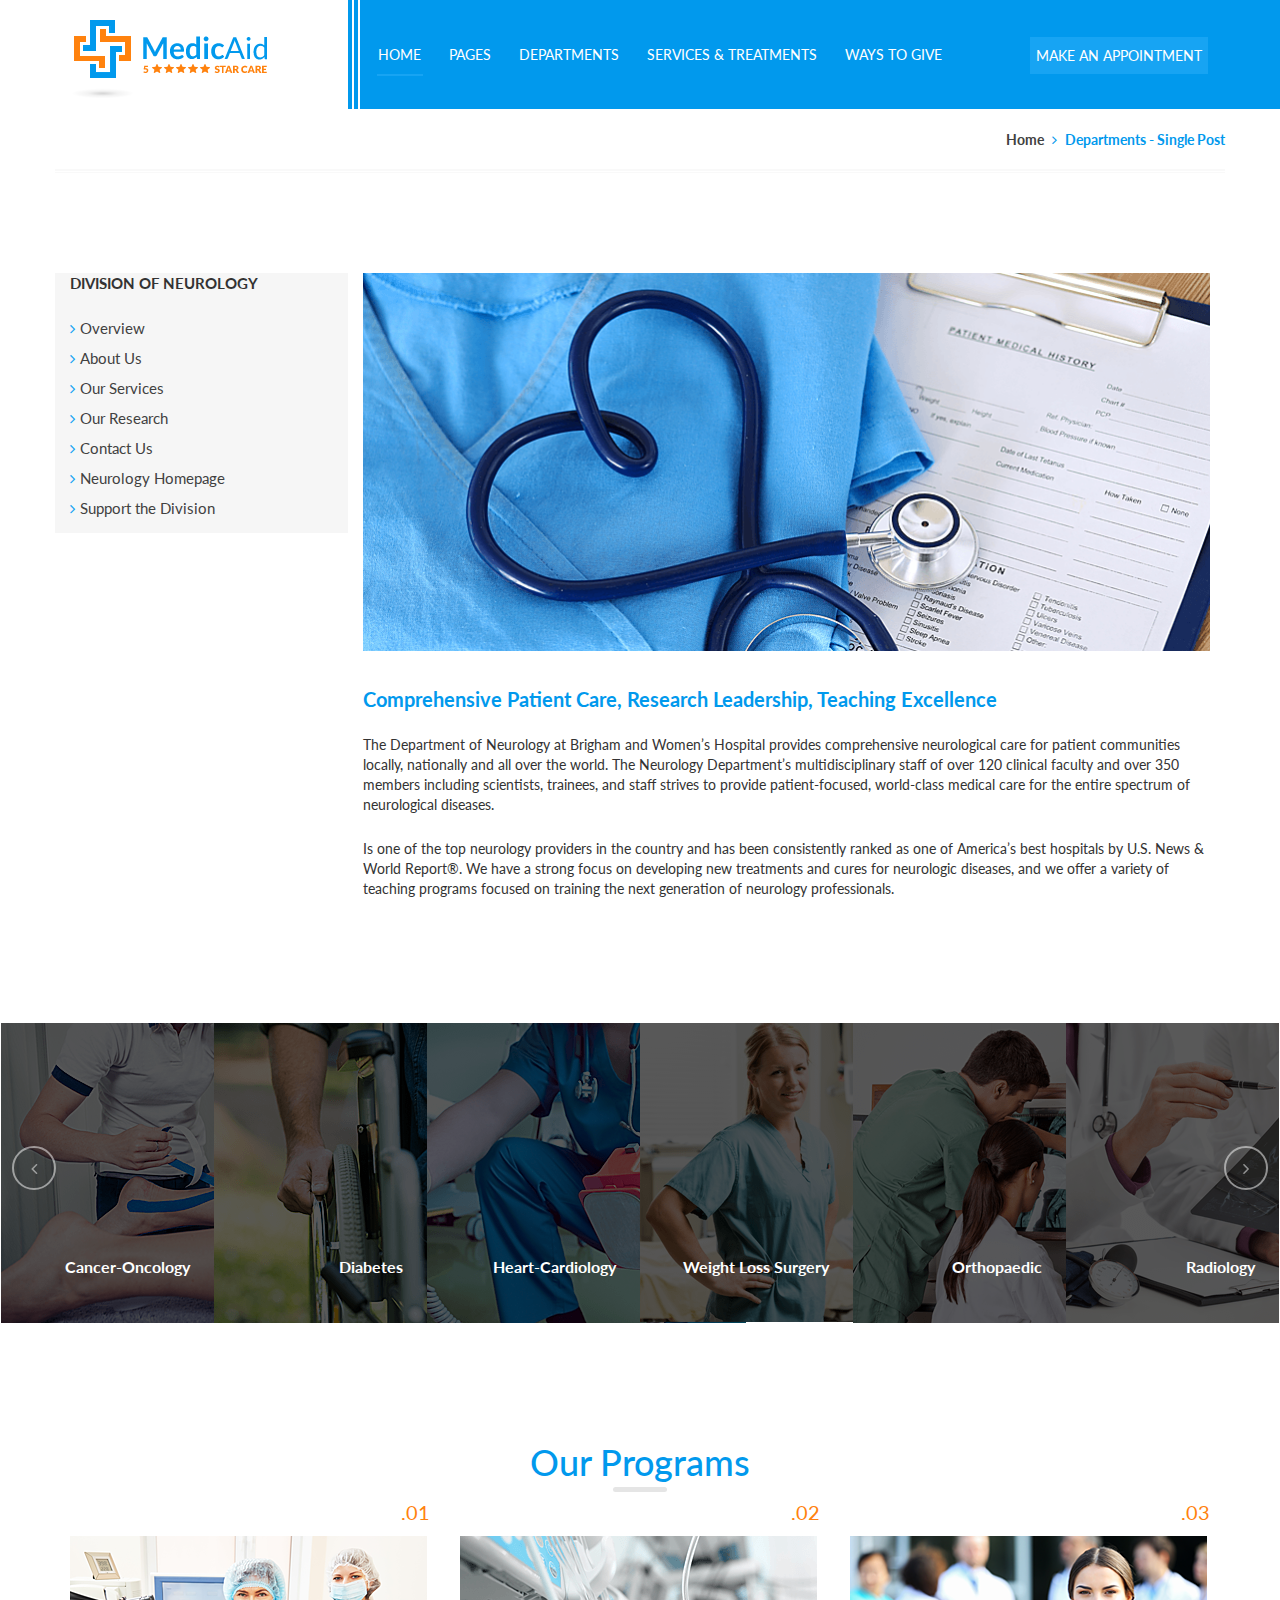
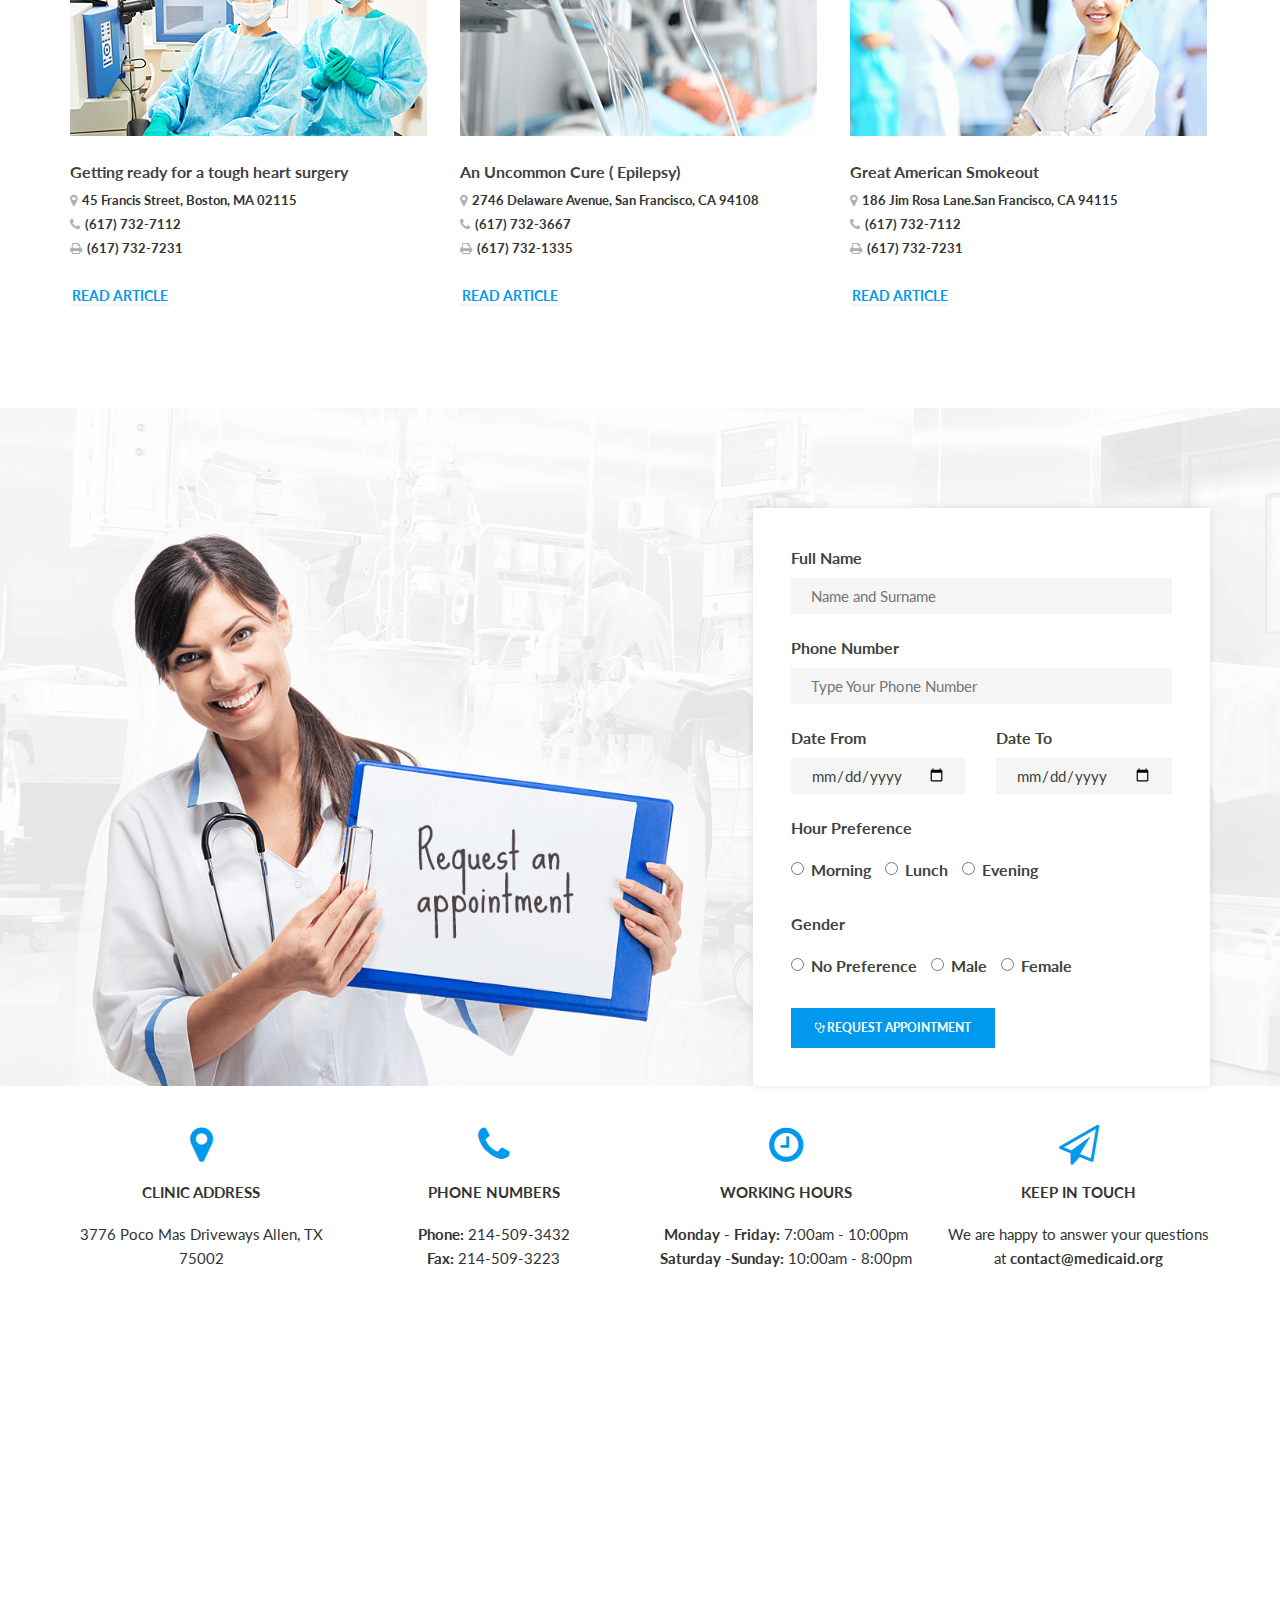
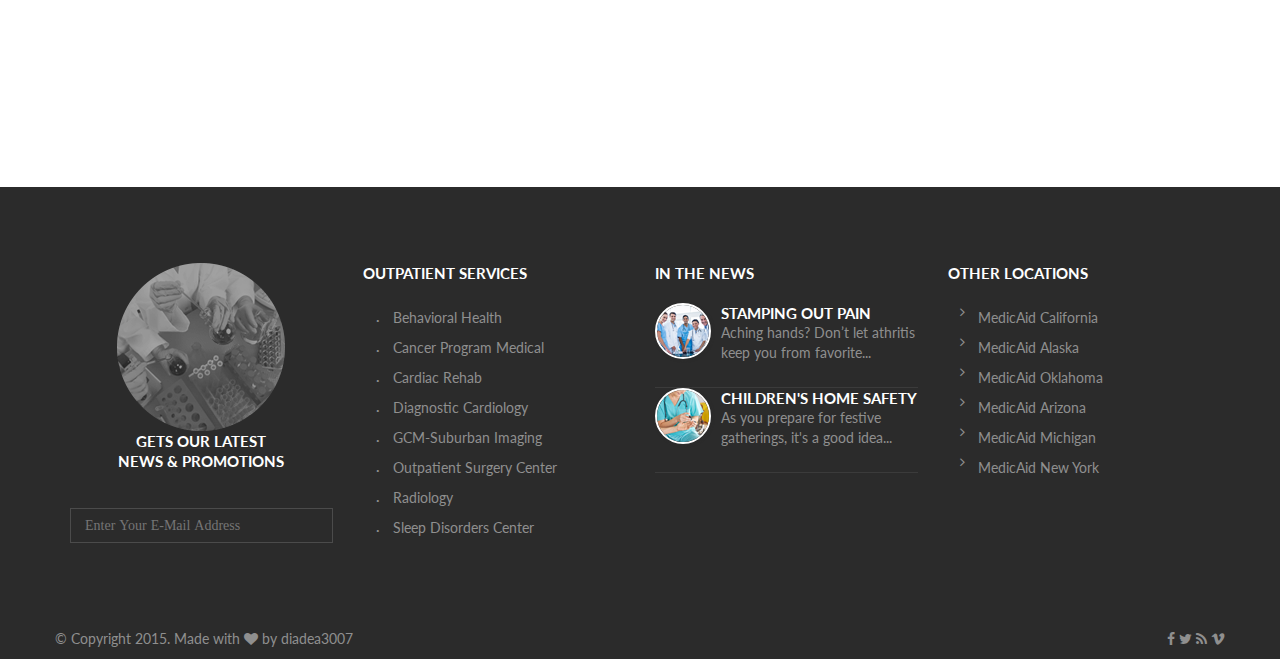
<file: services.html>
<!DOCTYPE html>
<html lang="en">

<head>
    <meta charset="utf-8">
    <meta http-equiv="X-UA-Compatible" content="IE=edge">
    <meta name="viewport" content="width=device-width, initial-scale=1">
    <!-- The above 3 meta tags *must* come first in the head; any other head content must come *after* these tags -->
    <title>Services</title>
    <link rel="stylesheet" type="text/css" href="css/font-awesome.css">
    <!-- Bootstrap -->
    <link href="css/bootstrap.min.css" rel="stylesheet">
    <link href="css/style.css" rel="stylesheet">
    <link rel="stylesheet" href="">
    <link href="https://fonts.googleapis.com/css?family=Lato" rel="stylesheet">
    <link href="https://fonts.googleapis.com/css?family=Oswald:400,500,600,700" rel="stylesheet">
</head>

<body>
    <div class="services">
        <section class="header">
                <div class="container">
                    <div class="row">
                        <!-- logo -->
                        <div class="logo col-md-3 ">


                        <a href=" file:///C:/Users/Parviz/Desktop/MedicalAid/index.html  "><img src="img/logo.png" alt="MedicAid" class="img-responsive"></a>
                            
                        </div>
                        <!-- logo son -->
                        <!-- menu -->
                        <nav class="navbar col-md-7 col-sm-9 ">
                            <div class="xettler">
                                <div class="duzXett"></div>
                                <div class="duzXettSecond"></div>
                            </div>
                            <!-- Brand and toggle get grouped for better mobile display -->
                            <div class="navbar-header ">
                                <button type="button" class="navbar-toggle collapsed" data-toggle="collapse" data-target="#bs-example-navbar-collapse-1" aria-expanded="false">
                                <span class="sr-only">Toggle navigation</span>
                                <span class="icon-bar"></span>
                                <span class="icon-bar"></span>
                                <span class="icon-bar"></span></button>
                            </div>
                            <!-- Collect the nav links, forms, and other content for toggling -->
                            <div class="collapse navbar-collapse" id="bs-example-navbar-collapse-1">
                                <ul class="nav navbar-nav">
                                    <li class="dropdown ">
                                        <a href="#" class="dropdown-toggle homeButton " data-toggle="dropdown">HOME </a>
                                        <ul class="dropdown-menu">
                                            <li><a href="file:///C:/Users/Parviz/Desktop/MedicalAid/index.html">HOMEPAGE HOSPITAL</a></li>
                                            <li><a href="#">HOMEPAGE GYNECOLOGIST</a></li>
                                            <li><a href="#">HOMEPAGE DENTAL</a></li>
                                            <li><a href="#">HOMEPAGE LABARATORY</a></li>
                                            <li><a href="#">HOMEPAGE PHISIOTRA</a></li>
                                            <li><a href="#">HOMEPAGE PROMO</a></li>
                                         
                                        </ul>
                                    </li>
                                    <li class="dropdown">
                                        <a href="#" class="dropdown-toggle" data-toggle="dropdown" role="button" aria-haspopup="true" aria-expanded="false">PAGES </a>
                                        <ul class="dropdown-menu">
                                            <li><a href="file:///C:/Users/Parviz/Desktop/MedicalAid/about-us.html">About Us</a></li>
                                            <li><a href="file:///C:/Users/Parviz/Desktop/MedicalAid/findDoctor.html">Find a Doctor</a></li>
                                            <li><a href="file:///C:/Users/Parviz/Desktop/MedicalAid/healthEvent.html">Health Events</a></li>
                                            <li><a href="#">Patient Success Stories</a></li>
                                            <li><a href="#">Blood Donors</a></li>
                                            <li><a href="file:///C:/Users/Parviz/Desktop/MedicalAid/FAQ.html">FAQ</a></li>
                                            <li><a href="#">Interview Process &amp; Tips</a></li>
                                            <li><a href="#">Visiting Hours</a></li>
                                            <li><a href="#">Your Care Team</a></li>
                                            <li><a href="#">Associates &amp; Affiliates</a></li>
                                            <li><a href="file:///C:/Users/Parviz/Desktop/MedicalAid/login.html">Login Or Register</a></li>
                                            <li><a href="file:///C:/Users/Parviz/Desktop/MedicalAid/page404.html">404 Page</a></li>
                                            <li><a href="#">Blog</a></li>
                                            <li><a href="#">Blog Single Post</a></li>
                                            <li><a href="file:///C:/Users/Parviz/Desktop/MedicalAid/requestAppointment.html">Request An Appointment</a></li>
                                            <li><a href="file:///C:/Users/Parviz/Desktop/MedicalAid/contact_us.html">Contact Us</a></li>
                                        </ul>
                                    </li>
                                    <li><a href="file:///C:/Users/Parviz/Desktop/MedicalAid/departments.html">DEPARTMENTS</a></li>
                                    <li><a href="file:///C:/Users/Parviz/Desktop/MedicalAid/services.html">SERVICES & TREATMENTS</a></li>
                                    <li><a href="file:///C:/Users/Parviz/Desktop/MedicalAid/waysToGive.html">WAYS TO GIVE</a></li>
                                </ul>
                            </div>
                            <!-- /.navbar-collapse -->
                        </nav>
                        <!-- menu son -->
                        <div class="col-md-2 col-xs-3 makeAppointment">
                            <li><a href="file:///C:/Users/Parviz/Desktop/MedicalAid/requestAppointment.html">MAKE AN APPOINTMENT</a></li>
                        </div>
                    </div>
                </div>
            </section>
            <!-- header son -->
        <!-- title -->
        <section class="title">
            <div class="container">
                <div class="row">
                    <div class="page-title ">
                        <div class="breadcrumbs">
                            <ul>
                                <li><a href="">Home</a></li>
                                <li><i class="fa fa-angle-right" aria-hidden="true"></i></li>
                                <li>Departments - Single Post</li>
                            </ul>
                        </div>
                    </div>
                </div>
            </div>
        </section>
        <!-- title son -->
        <!-- neurology -->
        <section class="neurology">
            <div class="container">
                <div class="row">
                    <div class="col-sm-3 listStyle">
                        <div class="division">
                            <h4>Division of Neurology</h4>
                            <ul class="fa-ul blue-icons list-unstyled link-list">
                                <li><a href=""><i class="fa fa-angle-right"></i>Overview</a></li>
                                <li><a href=""><i class=" fa fa-angle-right"></i>About Us</a></li>
                                <li><a href=""><i class=" fa fa-angle-right"></i>Our Services</a></li>
                                <li><a href=""><i class=" fa fa-angle-right"></i>Our Research</a></li>
                                <li><a href=""><i class=" fa fa-angle-right"></i>Contact Us</a></li>
                                <li><a href=""><i class=" fa fa-angle-right"></i>Neurology Homepage</a></li>
                                <li><a href=""><i class=" fa fa-angle-right"></i>Support the Division</a></li>
                            </ul>
                        </div>
                    </div>
                    <div class="col-sm-9">
                        <img src="img/department.png" alt="" class="img-responsive">
                        <h3>Comprehensive Patient Care, Research Leadership, Teaching Excellence</h3>
                        <p>The Department of Neurology at Brigham and Women’s Hospital provides comprehensive neurological care for patient communities locally, nationally and all over the world. The Neurology Department’s multidisciplinary staff of over 120 clinical faculty and over 350 members including scientists, trainees, and staff strives to provide patient-focused, world-class medical care for the entire spectrum of neurological diseases.</p>
                        <p>Is one of the top neurology providers in the country and has been consistently ranked as one of America’s best hospitals by U.S. News &amp; World Report®. We have a strong focus on developing new treatments and cures for neurologic diseases, and we offer a variety of teaching programs focused on training the next generation of neurology professionals.</p>
                    </div>
                </div>
            </div>
        </section>
        <!-- neurology son -->
        <!-- owlCarusel -->
        <section class="owlCarusel">
            <div class="slider-dp">
                <ul>
                    <li>
                        <p>Cancer-Oncology</p>
                        <img src="img/departments-slide12.png" alt="The Last of us"></li>
                    <li>
                        <p>Diabetes</p>
                        <img src="img/departments-slide11.png"></li>
                    <li>
                        <p>Heart-Cardiology</p>
                        <img src="img/departments-slide10.png"></li>
                    <li>
                        <p>Weight Loss Surgery</p>
                        <img src="img/departments-slide09.png"></li>
                    <li>
                        <p>Orthopaedic</p>
                        <img src="img/departments-slide08.png"></li>
                    <li>
                        <p>Radiology</p>
                        <img src="img/departments-slide07.png"></li>
                </ul>
            </div>
            <div class="left  slider-arrow" style=""><i class="fa fa-angle-left"></i></div>
            <div class="right slider-arrow" style=""><i class="fa fa-angle-right"></i></div>
        </section>
        <!-- owlCaruselEnd -->
        <!-- blog post -->
        <section class="blogPost ">
            <div class="container ">
                <div class="row">
                    <h1>Our Programs</h1>
                    <div class="col-sm-4 ">
                        <div class="blog-post ">
                            <div class="blogMain">
                                <div class="number ">.01</div>
                                <div class="blog-post-image ">
                                    <a href=" "><img src="img/blog-post01.png " alt="blog post image " class="img-responsive "></a>
                                </div>
                                <h3><a href=" ">Getting ready for a tough heart surgery</a></h3>
                                <ul class="fa-ul light-icons list-unstyled">
                                    <li><i class=" fa fa-map-marker"></i>45 Francis Street, Boston, MA 02115</li>
                                    <li><i class=" fa fa-phone"></i>(617) 732-7112</li>
                                    <li><i class=" fa fa-print"></i>(617) 732-7231</li>
                                </ul>
                            </div>
                            <a href=" " class="text-button ">Read Article</a>
                        </div>
                    </div>
                    <div class="col-sm-4">
                        <div class="blog-post">
                            <div class="blogMain">
                                <div class="number">.02</div>
                                <div class="blog-post-image">
                                    <a href=""><img src="img/blog-post02.png" alt="blog post image" class="img-responsive"></a>
                                </div>
                                <h3><a href="">An Uncommon Cure ( Epilepsy)</a></h3>
                                <ul class="fa-ul light-icons list-unstyled">
                                    <li><i class="fa fa-map-marker"></i>2746 Delaware Avenue, San Francisco, CA 94108</li>
                                    <li><i class=" fa fa-phone"></i>(617) 732-3667</li>
                                    <li><i class=" fa fa-print"></i>(617) 732-1335</li>
                                </ul>
                            </div>
                            <a href="" class="text-button">Read Article</a>
                        </div>
                    </div>
                    <div class="col-sm-4">
                        <div class="blog-post">
                            <div class="blogMain">
                                <div class="number">.03</div>
                                <div class="blog-post-image">
                                    <a href=""><img src="img/blog-post03.png" alt="blog post image" class="img-responsive"></a>
                                </div>
                                <h3><a href="">Great American Smokeout</a></h3>
                                <ul class="fa-ul light-icons list-unstyled">
                                    <li><i class=" fa fa-map-marker"></i>186 Jim Rosa Lane.San Francisco, CA 94115</li>
                                    <li><i class=" fa fa-phone"></i>(617) 732-7112</li>
                                    <li><i class=" fa fa-print"></i>(617) 732-7231</li>
                                </ul>
                            </div>
                            <a href="" class="text-button">Read Article</a>
                        </div>
                    </div>
                </div>
            </div>
        </section>
        <!-- blog post son -->
        <!-- appointment request -->
        <section class="request" style="background-image: url('./img/background2.png');">
            <div class="container">
                <div class="row">
                    <div class="col-sm-7 ">
                        <img src="img/nurse2.png" alt="nurse2" class="img-responsive  left">
                    </div>
                    <div class="col-sm-5">
                        <form>
                            <fieldset class="white">
                                <div class="form-group">
                                    <label>Full Name</label>
                                    <input class="longWidth" type="text" placeholder="Name and Surname">
                                </div>
                                <div class="form-group">
                                    <label>Phone Number</label>
                                    <input class="longWidth" type="tel" placeholder="Type Your Phone Number">
                                </div>
                                <div class="col-sm-6" style="padding-left: 0" ;>
                                    <div class="form-group">
                                        <label>Date From</label>
                                        <input class="longWidth" type="date">
                                    </div>
                                </div>
                                <div class="col-sm-6" style="padding-right: 0" ;>
                                    <div class="form-group">
                                        <label>Date To</label>
                                        <input class="longWidth" type="date">
                                    </div>
                                </div>
                                <div class="form-group">
                                    <label>Hour Preference</label>
                                    <div class="radio">
                                        <label class="radio-inline">
                                            <input type="radio" name="hour-preference"> Morning
                                        </label>
                                        <label class="radio-inline">
                                            <input type="radio" name="hour-preference"> Lunch
                                        </label>
                                        <label class="radio-inline">
                                            <input type="radio" name="hour-preference"> Evening
                                        </label>
                                    </div>
                                </div>
                                <div class="form-group">
                                    <label>Gender</label>
                                    <div class="radio">
                                        <label class="radio-inline">
                                            <input type="radio" name="gender"> No Preference
                                        </label>
                                        <label class="radio-inline">
                                            <input type="radio" name="gender"> Male
                                        </label>
                                        <label class="radio-inline">
                                            <input type="radio" name="gender"> Female
                                        </label>
                                    </div>
                                </div>
                                <button type="submit" class="button"><i class="fa fa-stethoscope"></i>Request Appointment</button>
                            </fieldset>
                        </form>
                    </div>
                </div>
            </div>
        </section>
        <!-- request son -->
        <!-- connect -->
        <section class="connect">
            <div class="container">
                <div class="row">
                    <div class="col-sm-3">
                        <div class="contacts">
                            <div class="icon"><i class="fa fa-map-marker"></i></div>
                            <h4>clinic address</h4>
                            <p>3776 Poco Mas Driveways Allen, TX 75002</p>
                        </div>
                    </div>
                    <div class="col-sm-3">
                        <div class="contacts">
                            <div class="icon"><i class="fa fa-phone"></i></div>
                            <h4>phone numbers</h4>
                            <p><b>Phone:</b> 214-509-3432
                                <br><b>Fax:</b> 214-509-3223</p>
                        </div>
                    </div>
                    <div class="col-sm-3">
                        <div class="contacts">
                            <div class="icon"><i class="fa fa-clock-o"></i></div>
                            <h4>working hours</h4>
                            <p><b>Monday - Friday:</b> 7:00am - 10:00pm
                                <br><b>Saturday -Sunday:</b> 10:00am - 8:00pm</p>
                        </div>
                    </div>
                    <div class="col-sm-3">
                        <div class="contacts">
                            <div class="icon"><i class="fa fa-paper-plane-o"></i></div>
                            <h4>keep in touch</h4>
                            <p>We are happy to answer your questions at <b>contact@medicaid.org</b></p>
                        </div>
                    </div>
                </div>
            </div>
        </section>
        <!-- connect son -->
        <!-- map -->
        <iframe src="https://www.google.com/maps/embed?pb=!1m14!1m12!1m3!1d6430015.119113648!2d-37.97687268750001!3d66.83013105829104!2m3!1f0!2f0!3f0!3m2!1i1024!2i768!4f13.1!5e0!3m2!1sen!2s!4v1492181510226" width="100%" height="450" frameborder="0" style="border:0" allowfullscreen></iframe>
        <!-- map son -->
        <!-- footer -->
        <section class="footer">
            <footer class="footer">
                <div class="top">
                    <div class="container">
                        <div class="row">
                            <div class="row">
                                <div class="col-sm-3 first">
                                    <img src="img/footer.png" alt="MedicAid" class="img-responsive ">
                                    <h4>Gets our latest<br>news &amp; promotions</h4>
                                    <input type="email" id="mce-EMAIL" class="fa fa-angle-right" name="EMAIL" placeholder="Enter Your E-Mail Address">
                                </div>
                                <div class="col-sm-3">
                                    <h4>Outpatient Services</h4>
                                    <ul class="fa-ul list-unstyled">
                                        <li><a href=""><i class="fa-li">·</i>Behavioral Health</a></li>
                                        <li><a href=""><i class="fa-li">·</i>Cancer Program Medical</a></li>
                                        <li><a href=""><i class="fa-li">·</i>Cardiac Rehab</a></li>
                                        <li><a href=""><i class="fa-li">·</i>Diagnostic Cardiology</a></li>
                                        <li><a href=""><i class="fa-li">·</i>GCM-Suburban Imaging</a></li>
                                        <li><a href=""><i class="fa-li">·</i>Outpatient Surgery Center</a></li>
                                        <li><a href=""><i class="fa-li">·</i>Radiology</a></li>
                                        <li><a href=""><i class="fa-li">·</i>Sleep Disorders Center</a></li>
                                    </ul>
                                </div>
                                <div class="col-sm-3">
                                    <h4>In The News</h4>
                                    <div class="post clearfix">
                                        <a href=""><img src="img/post-widget1.png" alt=""></a>
                                        <div class="content">
                                            <h4><a href="">Stamping Out Pain</a></h4>
                                            <p>Aching hands? Don’t let athritis keep you from favorite...</p>
                                        </div>
                                    </div>
                                    <div class="post clearfix">
                                        <a href=""><img src="img/post-widget2.png" alt=""></a>
                                        <div class="content">
                                            <h4><a href="">Children's Home Safety</a></h4>
                                            <p>As you prepare for festive gatherings, it's a good idea...</p>
                                        </div>
                                    </div>
                                </div>
                                <div class="col-sm-3">
                                    <h4>Other Locations</h4>
                                    <ul class="fa-ul white-icons list-unstyled">
                                        <li><a href=""><i class="fa-li fa fa-angle-right"></i>MedicAid California</a></li>
                                        <li><a href=""><i class="fa-li fa fa-angle-right"></i>MedicAid Alaska</a></li>
                                        <li><a href=""><i class="fa-li fa fa-angle-right"></i>MedicAid Oklahoma</a></li>
                                        <li><a href=""><i class="fa-li fa fa-angle-right"></i>MedicAid Arizona</a></li>
                                        <li><a href=""><i class="fa-li fa fa-angle-right"></i>MedicAid Michigan</a></li>
                                        <li><a href=""><i class="fa-li fa fa-angle-right"></i>MedicAid New York</a></li>
                                    </ul>
                                </div>
                            </div>
                        </div>
                    </div>
                </div>
                <div class="bottom">
                    <div class="container">
                        <div class="row">
                            <div class="copyright">© Copyright 2015. Made with <i class="fa fa-heart"></i> by <a href="http://themeforest.net/user/diadea3007" target="_blank">diadea3007</a></div>
                            <div class="social-icons">
                                <a href=""><i class="fa fa-facebook"></i></a>
                                <a href=""><i class="fa fa-twitter"></i></a>
                                <a href=""><i class="fa fa-rss"></i></a>
                                <a href=""><i class="fa fa-vimeo"></i></a>
                            </div>
                        </div>
                    </div>
                </div>
            </footer>
        </section>
        <!-- footer son -->
    </div>
    <script src="https://ajax.googleapis.com/ajax/libs/jquery/1.12.4/jquery.min.js "></script>
    <!-- Include all compiled plugins (below), or include individual files as needed -->
    <script src="js/bootstrap.min.js "></script>
    <script src="js/jquery-3.2.0.js "></script>
    <script src="js/bootstrap-tabcollapse.js "></script>
   
    <script src="js/jquery.lbslider.js"></script>
   
    <script src="js/script.js "></script>
</body>
</html
</file>
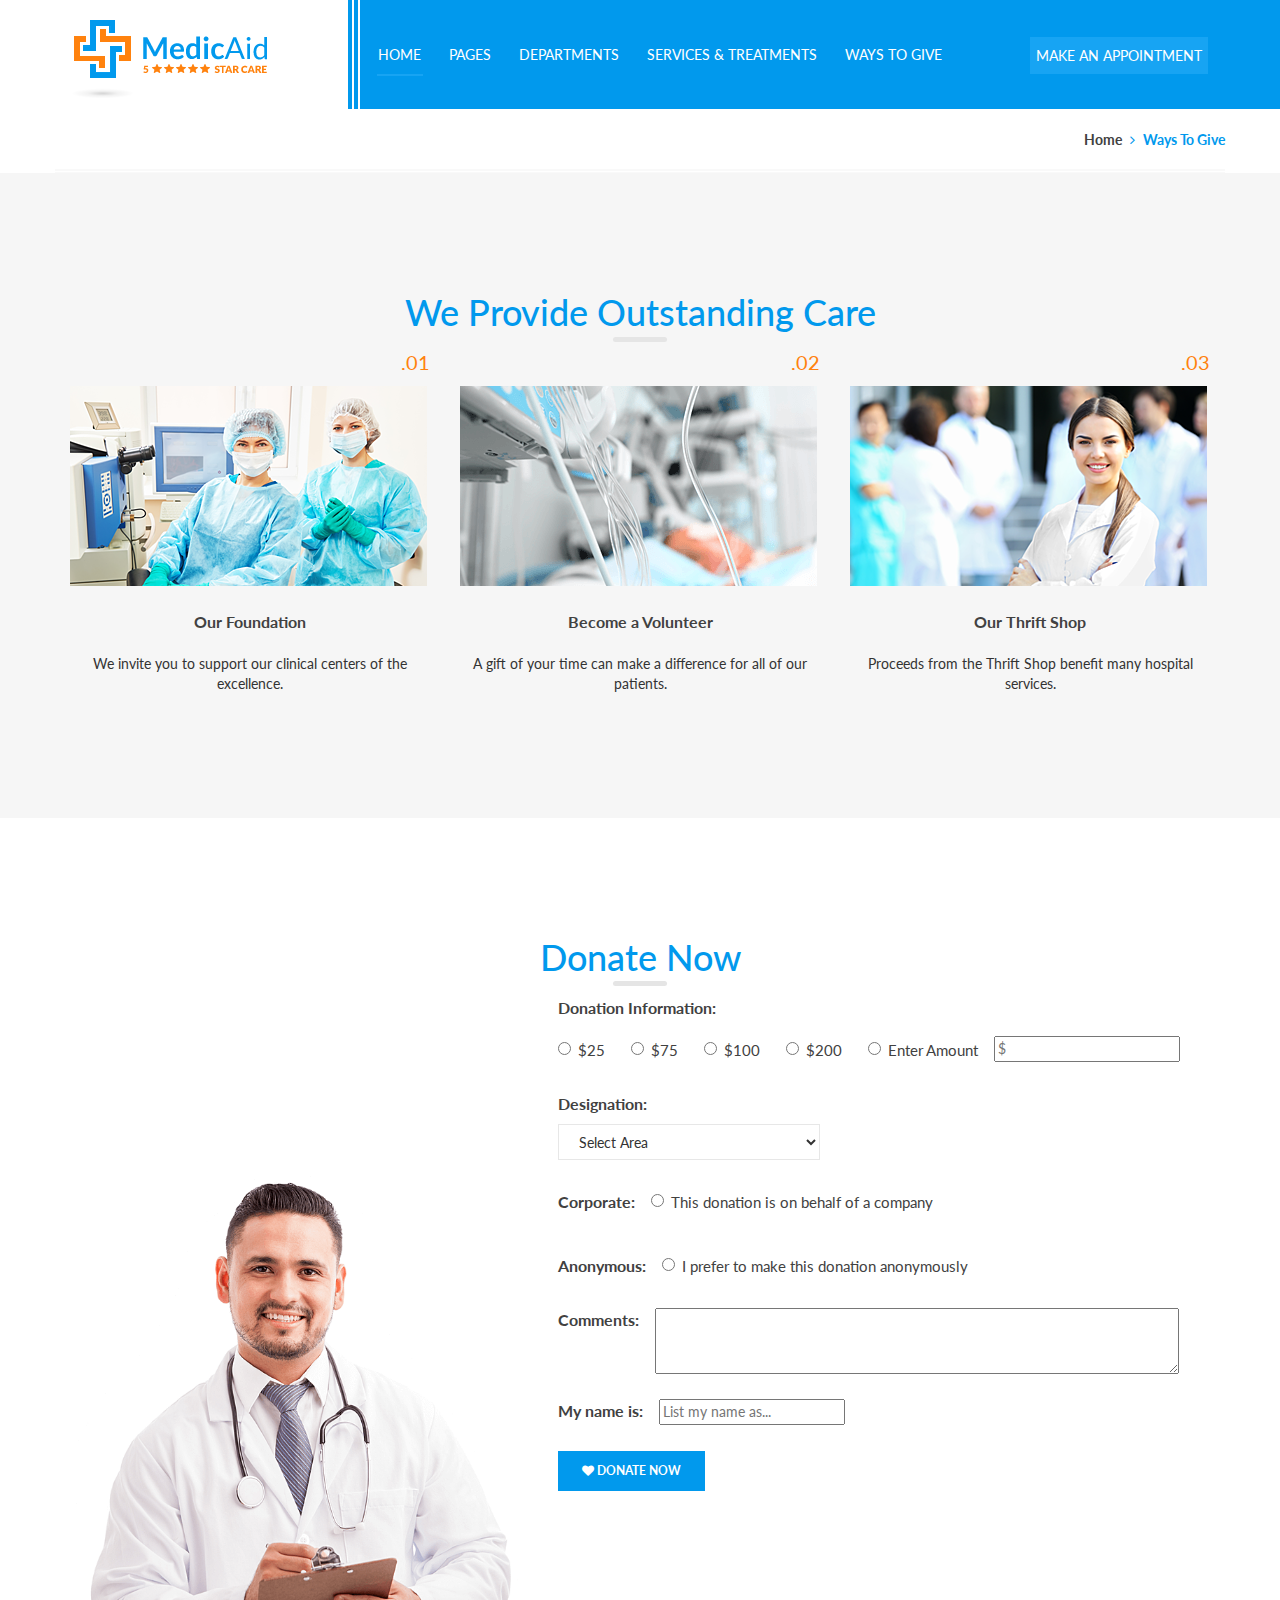
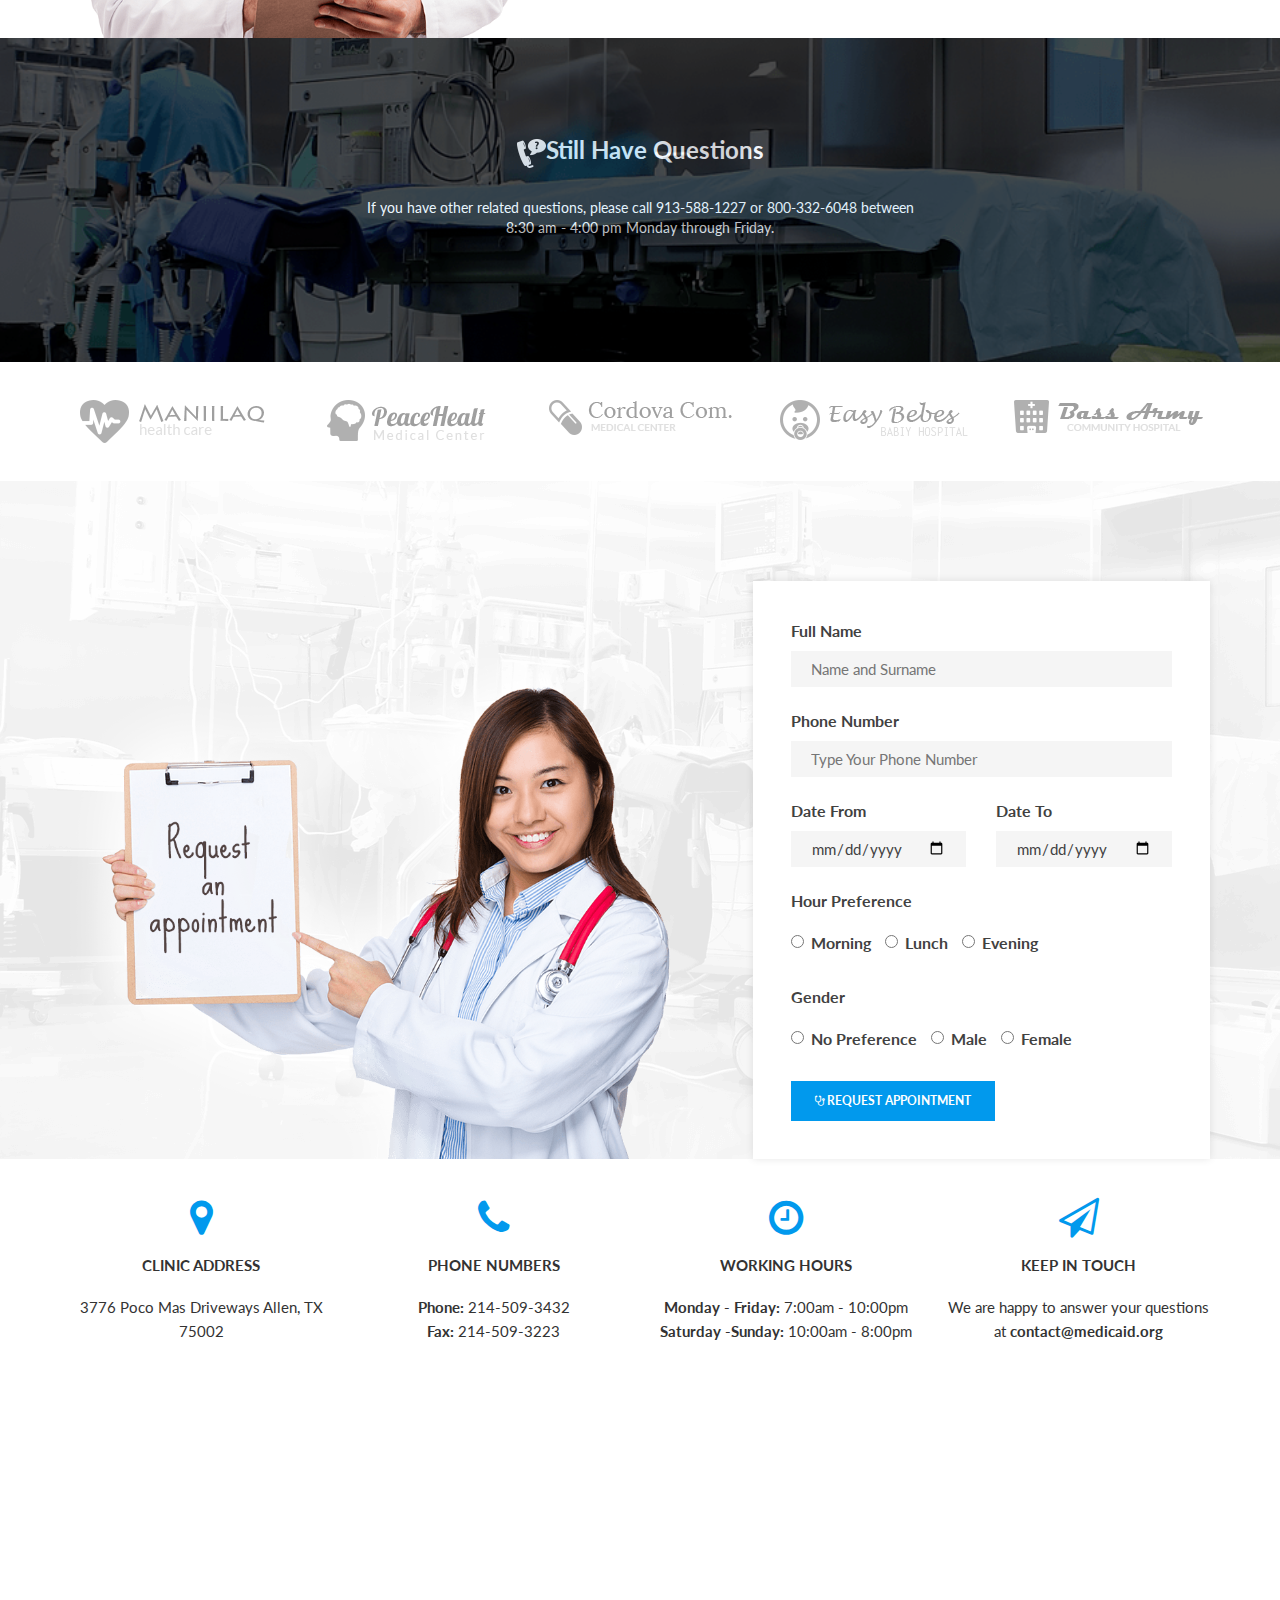
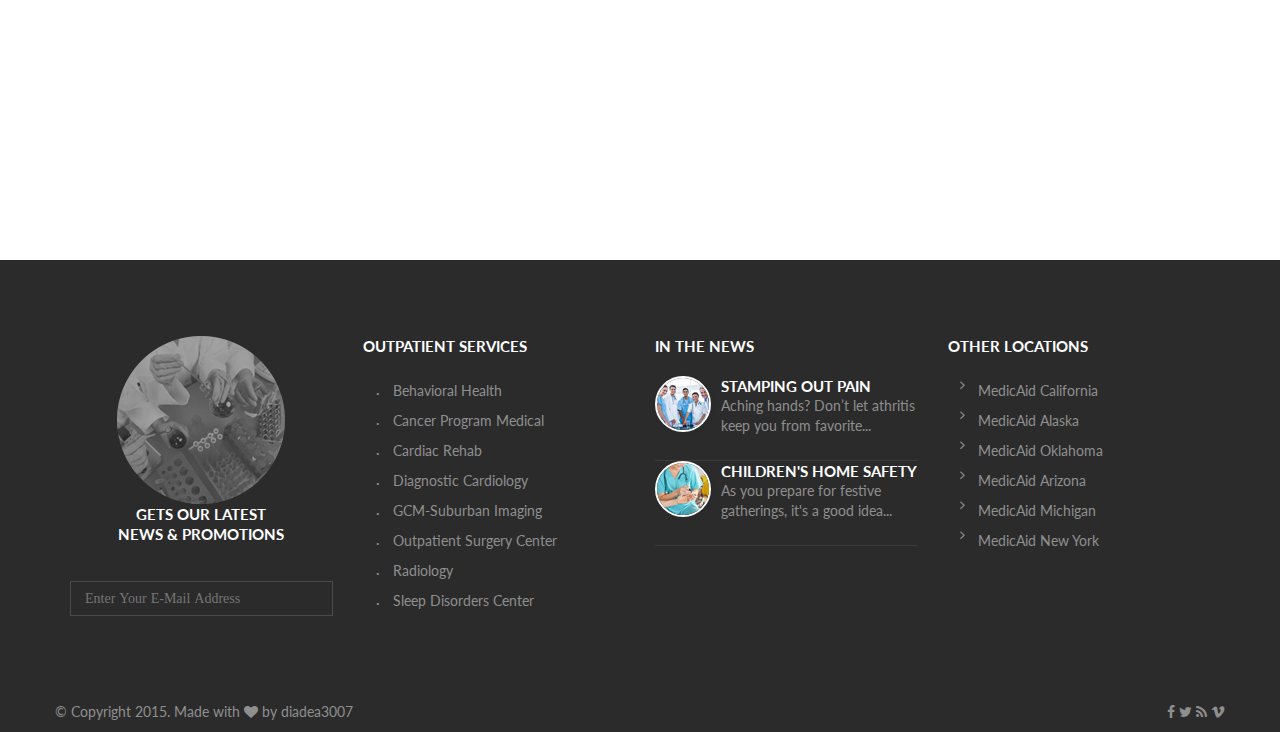
<file: waysToGive.html>
<!DOCTYPE html>
<html lang="en">

<head>
    <meta charset="utf-8">
    <meta http-equiv="X-UA-Compatible" content="IE=edge">
    <meta name="viewport" content="width=device-width, initial-scale=1">
    <!-- The above 3 meta tags *must* come first in the head; any other head content must come *after* these tags -->
    <title>Ways To Give</title>
    <link rel="stylesheet" type="text/css" href="css/font-awesome.css">
    <!-- Bootstrap -->
    <link href="css/bootstrap.min.css" rel="stylesheet">
    <link href="css/style.css" rel="stylesheet">
    <link rel="stylesheet" href="">
    <link href="https://fonts.googleapis.com/css?family=Lato" rel="stylesheet">
    <link href="https://fonts.googleapis.com/css?family=Oswald:400,500,600,700" rel="stylesheet">
</head>

<body>
<div class="WaysToGive">
   <section class="header">
                <div class="container">
                    <div class="row">
                        <!-- logo -->
                        <div class="logo col-md-3 ">


                        <a href=" file:///C:/Users/Parviz/Desktop/MedicalAid/index.html  "><img src="img/logo.png" alt="MedicAid" class="img-responsive"></a>
                            
                        </div>
                        <!-- logo son -->
                        <!-- menu -->
                        <nav class="navbar col-md-7 col-sm-9 ">
                            <div class="xettler">
                                <div class="duzXett"></div>
                                <div class="duzXettSecond"></div>
                            </div>
                            <!-- Brand and toggle get grouped for better mobile display -->
                            <div class="navbar-header ">
                                <button type="button" class="navbar-toggle collapsed" data-toggle="collapse" data-target="#bs-example-navbar-collapse-1" aria-expanded="false">
                                <span class="sr-only">Toggle navigation</span>
                                <span class="icon-bar"></span>
                                <span class="icon-bar"></span>
                                <span class="icon-bar"></span></button>
                            </div>
                            <!-- Collect the nav links, forms, and other content for toggling -->
                            <div class="collapse navbar-collapse" id="bs-example-navbar-collapse-1">
                                <ul class="nav navbar-nav">
                                    <li class="dropdown ">
                                        <a href="#" class="dropdown-toggle homeButton " data-toggle="dropdown">HOME </a>
                                        <ul class="dropdown-menu">
                                            <li><a href="file:///C:/Users/Parviz/Desktop/MedicalAid/index.html">HOMEPAGE HOSPITAL</a></li>
                                            <li><a href="#">HOMEPAGE GYNECOLOGIST</a></li>
                                            <li><a href="#">HOMEPAGE DENTAL</a></li>
                                            <li><a href="#">HOMEPAGE LABARATORY</a></li>
                                            <li><a href="#">HOMEPAGE PHISIOTRA</a></li>
                                            <li><a href="#">HOMEPAGE PROMO</a></li>
                                         
                                        </ul>
                                    </li>
                                    <li class="dropdown">
                                        <a href="#" class="dropdown-toggle" data-toggle="dropdown" role="button" aria-haspopup="true" aria-expanded="false">PAGES </a>
                                        <ul class="dropdown-menu">
                                            <li><a href="file:///C:/Users/Parviz/Desktop/MedicalAid/about-us.html">About Us</a></li>
                                            <li><a href="file:///C:/Users/Parviz/Desktop/MedicalAid/findDoctor.html">Find a Doctor</a></li>
                                            <li><a href="file:///C:/Users/Parviz/Desktop/MedicalAid/healthEvent.html">Health Events</a></li>
                                            <li><a href="#">Patient Success Stories</a></li>
                                            <li><a href="#">Blood Donors</a></li>
                                            <li><a href="file:///C:/Users/Parviz/Desktop/MedicalAid/FAQ.html">FAQ</a></li>
                                            <li><a href="#">Interview Process &amp; Tips</a></li>
                                            <li><a href="#">Visiting Hours</a></li>
                                            <li><a href="#">Your Care Team</a></li>
                                            <li><a href="#">Associates &amp; Affiliates</a></li>
                                            <li><a href="file:///C:/Users/Parviz/Desktop/MedicalAid/login.html">Login Or Register</a></li>
                                            <li><a href="file:///C:/Users/Parviz/Desktop/MedicalAid/page404.html">404 Page</a></li>
                                            <li><a href="#">Blog</a></li>
                                            <li><a href="#">Blog Single Post</a></li>
                                            <li><a href="file:///C:/Users/Parviz/Desktop/MedicalAid/requestAppointment.html">Request An Appointment</a></li>
                                            <li><a href="file:///C:/Users/Parviz/Desktop/MedicalAid/contact_us.html">Contact Us</a></li>
                                        </ul>
                                    </li>
                                    <li><a href="file:///C:/Users/Parviz/Desktop/MedicalAid/departments.html">DEPARTMENTS</a></li>
                                    <li><a href="file:///C:/Users/Parviz/Desktop/MedicalAid/services.html">SERVICES & TREATMENTS</a></li>
                                    <li><a href="file:///C:/Users/Parviz/Desktop/MedicalAid/waysToGive.html">WAYS TO GIVE</a></li>
                                </ul>
                            </div>
                            <!-- /.navbar-collapse -->
                        </nav>
                        <!-- menu son -->
                        <div class="col-md-2 col-xs-3 makeAppointment">
                            <li><a href="file:///C:/Users/Parviz/Desktop/MedicalAid/requestAppointment.html">MAKE AN APPOINTMENT</a></li>
                        </div>
                    </div>
                </div>
            </section>
            <!-- header son -->
    <!-- title -->
    <section class="title">
        <div class="container">
            <div class="row">
                <div class="page-title ">
                    <div class="breadcrumbs">
                        <ul>
                            <li><a href="">Home</a></li>
                            <li><i class="fa fa-angle-right" aria-hidden="true"></i></li>
                            <li>Ways To Give</li>
                        </ul>
                    </div>
                </div>
            </div>
        </div>
    </section>
    <!-- title son -->





<!-- blog post -->
                        <section class="blogPost ">
                            <div class="container ">
                                <div class="row">
                                    <h1>We Provide Outstanding Care</h1>
                                    <div class="col-sm-4 ">
                                        <div class="blog-post ">
                                            <div class="blogMain">
                                                <div class="number ">.01</div>
                                                <div class="blog-post-image ">
                                                    <a href=" "><img src="img/blog-post01.png " alt="blog post image " class="img-responsive "></a>
                                                </div>
                                                <h3><a href=" ">Our Foundation</a></h3>
                                             
                                            </div>
                                            <p>We invite you to support our clinical centers of the excellence.</p>
                                            
                                        </div>
                                    </div>
                                    <div class="col-sm-4">
                                        <div class="blog-post">
                                            <div class="blogMain">
                                                <div class="number">.02</div>
                                                <div class="blog-post-image">
                                                    <a href=""><img src="img/blog-post02.png" alt="blog post image" class="img-responsive"></a>
                                                </div>
                                                <h3><a href="">Become a Volunteer</a></h3>
                                               
                                            </div>
                                            <p>A gift of your time can make a difference for all of our patients.</p>
                                           
                                        </div>
                                    </div>
                                    <div class="col-sm-4">
                                        <div class="blog-post">
                                            <div class="blogMain">
                                                <div class="number">.03</div>
                                                <div class="blog-post-image">
                                                    <a href=""><img src="img/blog-post03.png" alt="blog post image" class="img-responsive"></a>
                                                </div>
                                                <h3><a href="">Our Thrift Shop</a></h3>
                                               
                                            </div>
                                            <p>Proceeds from the Thrift Shop benefit many hospital services.</p>
                                         
                                        </div>
                                    </div>
                                </div>
                            </div>
                        </section>
                        <!-- blog post son -->

<!-- donateNow-->

<section class="donateNow">
    

<div class="container">
                    <h1>Donate Now</h1>
                    <div class="row ">
                        <div class="col-sm-5 ">
                            <img src="img/nurse9.png" alt="nurse9" class="img-responsive left">
                        </div> 
                        <div class="col-sm-7 ">
                            <form class="donateForm">



                                <div class="form-group">
                                    <label>Donation Information:</label>
                                    <div class="ammount">
                                        <div class="radio">
                                            <label class="radio-inline">
                                                <input type="radio" name="donation"> $25
                                            </label>
                                            <label class="radio-inline">
                                                <input type="radio" name="donation"> $75
                                            </label>
                                            <label class="radio-inline">
                                                <input type="radio" name="donation"> $100
                                            </label>
                                            <label class="radio-inline">
                                                <input type="radio" name="donation"> $200
                                            </label>
                                            <label class="radio-inline">
                                                <input type="radio" name="donation"> Enter Amount
                                            </label>
                                        </div> 
                                        <input type="text" placeholder="$">
                                    </div> 
                                </div> 




                                <div class="form-group">
                                    <label>Designation:</label>
                                    <select>
                                        <option>Select Area</option>
                                    </select>
                                </div> 



                                <div class="form-group">
                                    <label>Corporate:</label>
                                    <div class="radio">
                                        <label>
                                            <input type="radio" name="donation-type"> This donation is on behalf of a company
                                        </label>
                                    </div> 
                                </div>
                                <div class="form-group">
                                    <label>Anonymous:</label>
                                    <div class="radio">
                                        <label>
                                            <input type="radio" name="donation-type"> I prefer to make this donation anonymously
                                        </label>
                                    </div> 
                                </div> 
                                <div class="form-group">
                                    <label class="commentsLabel">Comments:</label>
                                    <textarea rows="3"></textarea>
                                </div> 
                                <div class="form-group">
                                    <label>My name is:</label>
                                    <input type="text" placeholder="List my name as...">
                                </div> 
                                <a href="" class="button bBtn"><i class="fa fa-heart"></i>Donate Now</a>
                            </form>
                        </div> 
                    </div> 
                </div>





</section>





<!-- donateNow -->





















     <!-- question -->
        <section class="questions" style="background-image: url('./img/background15.png');">
            <div class="overlay">
                <div class="container">
                    <div class="row">
                        <div class="col-sm-6 col-sm-offset-3">
                            <h2><img src="img/billing-questions.png" alt="">Still Have Questions</h2>
                            <p class="">If you have other related questions, please call 913-588-1227 or 800-332-6048 between 8:30 am - 4:00 pm Monday through Friday.</p>
                        </div>
                    </div>
                </div>
            </div>
        </section>
        <!-- question son -->

    <!-- reklam -->
    <section class="reklam ">
        <div class="container ">
            <div class="row">
                <div class="clients ">
                    <div class="image ">
                        <a href=" "><img src="img/client1.png " alt=" " class="img-responsive "></a>
                    </div>
                    <div class="image ">
                        <a href=" "><img src="img/client2.png " alt=" " class="img-responsive "></a>
                    </div>
                    <div class="image ">
                        <a href=" "><img src="img/client3.png " alt=" " class="img-responsive "></a>
                    </div>
                    <div class="image ">
                        <a href=" "><img src="img/client4.png " alt=" " class="img-responsive "></a>
                    </div>
                    <div class="image ">
                        <a href=" "><img src="img/client5.png " alt=" " class="img-responsive "></a>
                    </div>
                </div>
                <div class="row">
                </div>
    </section>
    <!-- reklam son -->
    <!-- appointment request -->
    <section class="request" style="background-image: url('./img/background2.png');">
        <div class="container">
            <div class="row">
                <div class="col-sm-7 ">
                    <img src="img/nurse3.png" alt="nurse2" class="img-responsive  left">
                </div>
                <div class="col-sm-5">
                    <form>
                        <fieldset class="white">
                            <div class="form-group">
                                <label>Full Name</label>
                                <input class="longWidth" type="text" placeholder="Name and Surname">
                            </div>
                            <div class="form-group">
                                <label>Phone Number</label>
                                <input class="longWidth" type="tel" placeholder="Type Your Phone Number">
                            </div>
                            <div class="col-sm-6" style="padding-left: 0" ;>
                                <div class="form-group">
                                    <label>Date From</label>
                                    <input class="longWidth" type="date">
                                </div>
                            </div>
                            <div class="col-sm-6" style="padding-right: 0" ;>
                                <div class="form-group">
                                    <label>Date To</label>
                                    <input class="longWidth" type="date">
                                </div>
                            </div>
                            <div class="form-group">
                                <label>Hour Preference</label>
                                <div class="radio">
                                    <label class="radio-inline">
                                        <input type="radio" name="hour-preference"> Morning
                                    </label>
                                    <label class="radio-inline">
                                        <input type="radio" name="hour-preference"> Lunch
                                    </label>
                                    <label class="radio-inline">
                                        <input type="radio" name="hour-preference"> Evening
                                    </label>
                                </div>
                            </div>
                            <div class="form-group">
                                <label>Gender</label>
                                <div class="radio">
                                    <label class="radio-inline">
                                        <input type="radio" name="gender"> No Preference
                                    </label>
                                    <label class="radio-inline">
                                        <input type="radio" name="gender"> Male
                                    </label>
                                    <label class="radio-inline">
                                        <input type="radio" name="gender"> Female
                                    </label>
                                </div>
                            </div>
                            <button type="submit" class="button"><i class="fa fa-stethoscope"></i>Request Appointment</button>
                        </fieldset>
                    </form>
                </div>
            </div>
        </div>
    </section>
    <!-- request son -->
    <!-- connect -->
    <section class="connect">
        <div class="container">
            <div class="row">
                <div class="col-sm-3">
                    <div class="contacts">
                        <div class="icon"><i class="fa fa-map-marker"></i></div>
                        <h4>clinic address</h4>
                        <p>3776 Poco Mas Driveways Allen, TX 75002</p>
                    </div>
                </div>
                <div class="col-sm-3">
                    <div class="contacts">
                        <div class="icon"><i class="fa fa-phone"></i></div>
                        <h4>phone numbers</h4>
                        <p><b>Phone:</b> 214-509-3432
                            <br><b>Fax:</b> 214-509-3223</p>
                    </div>
                </div>
                <div class="col-sm-3">
                    <div class="contacts">
                        <div class="icon"><i class="fa fa-clock-o"></i></div>
                        <h4>working hours</h4>
                        <p><b>Monday - Friday:</b> 7:00am - 10:00pm
                            <br><b>Saturday -Sunday:</b> 10:00am - 8:00pm</p>
                    </div>
                </div>
                <div class="col-sm-3">
                    <div class="contacts">
                        <div class="icon"><i class="fa fa-paper-plane-o"></i></div>
                        <h4>keep in touch</h4>
                        <p>We are happy to answer your questions at <b>contact@medicaid.org</b></p>
                    </div>
                </div>
            </div>
        </div>
    </section>
    <!-- connect son -->
    <!-- map -->
    <iframe src="https://www.google.com/maps/embed?pb=!1m14!1m12!1m3!1d6430015.119113648!2d-37.97687268750001!3d66.83013105829104!2m3!1f0!2f0!3f0!3m2!1i1024!2i768!4f13.1!5e0!3m2!1sen!2s!4v1492181510226" width="100%" height="450" frameborder="0" style="border:0" allowfullscreen></iframe>
    <!-- map son -->
    <!-- footer -->
    <section class="footer">
        <footer class="footer">
            <div class="top">
                <div class="container">
                    <div class="row">
                        <div class="row">
                            <div class="col-sm-3 first">
                                <img src="img/footer.png" alt="MedicAid" class="img-responsive ">
                                <h4>Gets our latest<br>news &amp; promotions</h4>
                                <input type="email" id="mce-EMAIL" class="fa fa-angle-right" name="EMAIL" placeholder="Enter Your E-Mail Address">
                            </div>
                            <div class="col-sm-3">
                                <h4>Outpatient Services</h4>
                                <ul class="fa-ul list-unstyled">
                                    <li><a href=""><i class="fa-li">·</i>Behavioral Health</a></li>
                                    <li><a href=""><i class="fa-li">·</i>Cancer Program Medical</a></li>
                                    <li><a href=""><i class="fa-li">·</i>Cardiac Rehab</a></li>
                                    <li><a href=""><i class="fa-li">·</i>Diagnostic Cardiology</a></li>
                                    <li><a href=""><i class="fa-li">·</i>GCM-Suburban Imaging</a></li>
                                    <li><a href=""><i class="fa-li">·</i>Outpatient Surgery Center</a></li>
                                    <li><a href=""><i class="fa-li">·</i>Radiology</a></li>
                                    <li><a href=""><i class="fa-li">·</i>Sleep Disorders Center</a></li>
                                </ul>
                            </div>
                            <div class="col-sm-3">
                                <h4>In The News</h4>
                                <div class="post clearfix">
                                    <a href=""><img src="img/post-widget1.png" alt=""></a>
                                    <div class="content">
                                        <h4><a href="">Stamping Out Pain</a></h4>
                                        <p>Aching hands? Don’t let athritis keep you from favorite...</p>
                                    </div>
                                </div>
                                <div class="post clearfix">
                                    <a href=""><img src="img/post-widget2.png" alt=""></a>
                                    <div class="content">
                                        <h4><a href="">Children's Home Safety</a></h4>
                                        <p>As you prepare for festive gatherings, it's a good idea...</p>
                                    </div>
                                </div>
                            </div>
                            <div class="col-sm-3">
                                <h4>Other Locations</h4>
                                <ul class="fa-ul white-icons list-unstyled">
                                    <li><a href=""><i class="fa-li fa fa-angle-right"></i>MedicAid California</a></li>
                                    <li><a href=""><i class="fa-li fa fa-angle-right"></i>MedicAid Alaska</a></li>
                                    <li><a href=""><i class="fa-li fa fa-angle-right"></i>MedicAid Oklahoma</a></li>
                                    <li><a href=""><i class="fa-li fa fa-angle-right"></i>MedicAid Arizona</a></li>
                                    <li><a href=""><i class="fa-li fa fa-angle-right"></i>MedicAid Michigan</a></li>
                                    <li><a href=""><i class="fa-li fa fa-angle-right"></i>MedicAid New York</a></li>
                                </ul>
                            </div>
                        </div>
                    </div>
                </div>
            </div>
            <div class="bottom">
                <div class="container">
                    <div class="row">
                        <div class="copyright">© Copyright 2015. Made with <i class="fa fa-heart"></i> by <a href="http://themeforest.net/user/diadea3007" target="_blank">diadea3007</a></div>
                        <div class="social-icons">
                            <a href=""><i class="fa fa-facebook"></i></a>
                            <a href=""><i class="fa fa-twitter"></i></a>
                            <a href=""><i class="fa fa-rss"></i></a>
                            <a href=""><i class="fa fa-vimeo"></i></a>
                        </div>
                    </div>
                </div>
            </div>
        </footer>
    </section>
    <!-- footer son -->

    </div>
    <script src="https://ajax.googleapis.com/ajax/libs/jquery/1.12.4/jquery.min.js "></script>
    <!-- Include all compiled plugins (below), or include individual files as needed -->
    <script src="js/bootstrap.min.js "></script>
    
    <script src="js/bootstrap-tabcollapse.js "></script>
  
    <script src="js/jquery.lbslider.js"></script>
<script src="js/jquery-3.2.0.js "></script>
    <script src="js/script.js "></script>
</body>
</html
</file>
<file: css/style.css>
/*her sectionun basindaki h2 texti ucun*/
/*margin 0*/
/*------------------------------------------------*/
/*title section*/
/*     .title {
    li {
        display: inline-block;
        margin-left: 8px;
        font-size: 14px;
    }
    .page-title {
        color: $blueMain;
        line-height: 62px;
        font-weight: 700;
        border-bottom: 1px solid #f9f9f9;
        padding-bottom: 1px;
        text-align: right;
    }
    .breadcrumbs {
        font-size: 0;
        display: block;
        height: 62px;
        border-bottom: 2px solid #f9f9f9;
    }
}
header section

.header {
    .duzXett {
        background: white;
        float: left;
        height: 110px;
        width: 3px;
        position: absolute;
        top: -1px;
        left: 9px;
    }
    .duzXettSecond {
        background: white;
        float: left;
        height: 110px;
        width: 3px;
        position: absolute;
        top: -1px;
        left: 3px;
    }
    .makeAppointment {
        background-color: $blueMain;
        padding-left: 0;
        padding-right: 0;
        list-style-type: none;
        padding: 20px 0px;
        padding-top: 22px;
        a {
            line-height: 67px;
            font-size: 14px;
            color: white;
            padding: 10px 6px;
            background: $blueSoft;
        }
        :before {
            content: '';
            display: block;
            width: 1000%;
            height: 114px;
            position: absolute;
            top: -5%;
            left: 100%;
            background: #0199ed;
            z-index: 1;
        }
    }
    .logo {
        padding-left: 15px;
        padding-right: 0;
        background: white;
    }
    .navbar {
        border-radius: 0;
        padding: 10px 0px;
        margin-bottom: 0px;
        background-color: $blueMain;
        a {
            line-height: 67px;
            font-size: 14px;
            color: white;
        }
        a:hover,
        a:active {
            background: $blueMain;
        }
        .nav>li>a {
            position: relative;
            display: block;
            padding: 10px 14px;
        }
    }
    .dropdown-menu {
        background: $blueSoft;
        margin-top: 0;
        border-top-left-radius: 0;
        border-top-right-radius: 0;
        a {
            line-height: 40px;
        }
        a:hover {
            background-color: $blueMain;
            transition: 0.3s ease;
        }
    }
    .nav .open>a,
    .nav .open>a:focus,
    .nav .open>a:hover {
        background-color: $blueMain;
        border-color: $blueMain;
    }
    .nav>li>a:focus,
    .nav>li>a:hover {
        text-decoration: none;
        background-color: $blueMain;
    }
}
header son

footer section

.footer {
    .bottom {
        padding: 10px 0;
    }
    .top {
        padding: 76px 0;
    }
    .first {
        text-align: -webkit-center;
    }
    .col-sm-3 {
        input {
            width: 100%;
            line-height: 33px;
            padding: 0 14px;
            background: none;
            border: 1px solid #4b4b4b;
            color: #fff;
            font-size: 14px;
            height: 35px;
        }
    }
    a {
        color: #8f8f8f;
    }
    background: #2B2B2B;
    h4,
    h2 {
        color: white;
    }
    .footer ul {
        line-height: 30px;
        margin-bottom: 0;
    }
    .footer .post {
        margin-bottom: 18px;
        padding-bottom: 18px;
        border-bottom: 1px solid #3b3b3b;
        img {
            float: left;
            border: 2px solid #fff;
            border-radius: 50%;
            box-shadow: 1px 1px 3px #2b2b2b;
        }
    }
    .footer .content {
        margin-left: 66px;
        a {
            color: white;
        }
        p {
            color: #8f8f8f;
        }
    }
    .footer .bottom .social-icons {
        float: right;
    }
    .footer .bottom .copyright {
        float: left;
        color: #8f8f8f;
        ;
    }
}
footer son
contact section

.connect {
    padding: 38px 0;
    .contacts {
        font-size: 15px;
        line-height: 24px;
        text-align: center;
        .icon {
            margin-bottom: 18px;
            color: $blueMain;
            font-size: 40px;
            line-height: 40px;
            display: inline-block;
            height: 40px;
        }
    }
}
contact son
appointment request section

.request {
    img {
        padding-top: 63px;
    }
    padding-top: 50px;
    .longWidth {
        display: block;
        border: none;
        background: #f5f5f5;
        width: 100%;
        outline: none !important;
        line-height: 40px;
        padding: 0 20px;
        color: #414141;
        font-size: 15px;
        font-weight: 400;
    }
    label {
        font-weight: 700;
        font-size: 16px;
        line-height: 24px;
        color: #414141;
        margin-bottom: 8px;
    }
    fieldset {
        padding: 38px;
        border: none;
        box-shadow: 0 0 8px rgba(0, 0, 0, .1);
        background: white;
        .form-group {
            margin-bottom: 22px;
        }
    }
}


request son
 */
.homePage {
  /*about us*/
  /*about us son*/
  /*owl slider*/
  /*owl slider son*/
  /*advantages*/
  /*advantages son*/
  /*raiting*/
  /*raiting son*/
  /*Find a doctor*/
  /*find a doctor son*/
  /*reputation slide*/
  /*reputation slide son*/
  /*findDisease*/
  /*findDisease son*/
  /*donateBlood*/
  /*donateBlood son*/
  /*successtory*/
  /*succesStory son*/
  /*blue carusel */
  /*blue carusel section son*/
  /*reklam*/
  /*reklam son*/
  /*contact us*/
  /*contact us son*/
  /*blog post*/
  /*blog post son*/
  /*connect*/
  /*connect son*/ }
  .homePage .container {
    padding-left: 0;
    padding-right: 0; }
  .homePage .aboutUs h1 {
    font-size: 45px;
    font-weight: 300;
    margin-bottom: 18px;
    color: #0199ED; }
  .homePage .aboutUs p {
    margin-bottom: 18px; }
  .homePage .aboutUs ul {
    margin-left: 20px;
    line-height: 35px; }
    .homePage .aboutUs ul i {
      color: #FF820E;
      line-height: 35px; }
  .homePage .aboutUs .num:hover {
    color: #FF820E !important;
    cursor: pointer;
    transition: .3s ease; }
  .homePage .aboutUs .num {
    padding-left: 5px; }
  .homePage .aboutUs .large-cta-button {
    font-size: 32px;
    line-height: 50px;
    font-weight: 300;
    color: #fff;
    background: #ff820e;
    display: inline-block;
    width: 482px;
    max-width: 100%;
    padding: 50px 48px; }
  .homePage .aboutUs .slideshow {
    position: relative;
    height: 760px;
    overflow: hidden;
    margin-top: 65px; }
    .homePage .aboutUs .slideshow img {
      position: absolute;
      bottom: 0; }
  .homePage .aboutUs .current {
    display: -webkit-inline-box;
    color: #0199ED;
    position: absolute;
    right: 0;
    bottom: 0; }
  .homePage .aboutUs .content {
    padding: 135px 0;
    padding-top: 196px; }
  .homePage .aboutUs .button {
    margin-top: 28px;
    color: #0199ED;
    font-size: 14px;
    line-height: 24px;
    border-bottom: 2px solid #f5f5f5;
    padding: 0 2px;
    background: none;
    font-weight: 700;
    text-transform: uppercase; }
  .homePage .aboutUs .large-cta-button .icon {
    display: inline-block;
    width: 72px;
    height: 72px;
    line-height: 68px;
    font-size: 30px;
    text-align: center;
    border-radius: 50%;
    color: #fff;
    border: 2px solid #fff;
    float: right;
    margin-top: 14px; }
  .homePage .aboutUs .large-cta-button:hover {
    opacity: .75; }
  .homePage .owlCarusel {
    /*margin-top: -16px;*/
    overflow: hidden; }
    .homePage .owlCarusel .slider-dp {
      width: 100%;
      position: relative;
      position: relative;
      width: 100%;
      margin: auto; }
      .homePage .owlCarusel .slider-dp img {
        filter: brightness(40%);
        z-index: 1; }
      .homePage .owlCarusel .slider-dp img:hover {
        transition: .4s ease;
        filter: brightness(80%); }
      .homePage .owlCarusel .slider-dp p {
        font-weight: 700;
        font-size: 16px;
        line-height: 24px;
        color: #fff;
        position: absolute;
        right: 24px;
        bottom: 20px;
        position: absolute;
        z-index: 2; }
    .homePage .owlCarusel ul {
      margin: 0;
      padding: 0; }
    .homePage .owlCarusel ul li {
      list-style: none;
      position: relative;
      text-align: center; }
      .homePage .owlCarusel ul li ul li .after {
        position: absolute;
        top: 0;
        left: 0;
        width: 100%;
        height: 100%;
        display: none;
        color: #FFF; }
      .homePage .owlCarusel ul li ul li:hover .after {
        display: block;
        background: black; }
    .homePage .owlCarusel ul li span {
      display: inline-block;
      vertical-align: middle;
      width: 100px;
      height: 100px;
      background: black; }
    .homePage .owlCarusel .slider-arrow {
      background: none;
      color: #fff;
      border: 2px solid #fff;
      width: 44px;
      height: 44px;
      line-height: 40px;
      text-align: center;
      padding: 0;
      border-radius: 100%;
      margin: 0;
      opacity: .5;
      font-size: 18px;
      margin-top: -22px;
      position: relative;
      top: -155px; }
    .homePage .owlCarusel .left {
      left: 12px;
      float: left; }
    .homePage .owlCarusel .right {
      float: right;
      right: 12px; }
    .homePage .owlCarusel .item {
      width: 0px; }
  .homePage .advantages {
    padding: 100px 0px;
    padding-top: 100px;
    padding-bottom: 100px; }
    .homePage .advantages h1 {
      text-align: center;
      color: #0199ED; }
    .homePage .advantages h1:after {
      content: '';
      display: block;
      width: 54px;
      height: 5px;
      border-radius: 5px;
      margin: 0 auto;
      background: #e5e5e5;
      margin-top: 4px; }
    .homePage .advantages .col-sm-3 .service {
      font-size: 16px;
      line-height: 24px;
      margin: 26px 0;
      text-align: center; }
      .homePage .advantages .col-sm-3 .service .icon {
        margin-bottom: 24px;
        color: #e5e5e5;
        font-size: 50px;
        line-height: 50px;
        display: inline-block;
        height: 50px; }
      .homePage .advantages .col-sm-3 .service .readMore-btn {
        border: 2px solid #e5e5e5;
        background: none;
        line-height: 38px;
        padding: 0 22px;
        color: #0199ED; }
      .homePage .advantages .col-sm-3 .service .readMore-btn:hover {
        border: 1px solid #0199ED;
        background: #0199ED;
        color: #fff;
        transition: .4s ease; }
  .homePage .raiting .row {
    margin-right: 0;
    margin-left: 0; }
  .homePage .raiting .col-sm-5 {
    height: 500px;
    padding: 0px; }
    .homePage .raiting .col-sm-5 .video {
      padding: 0;
      background-size: cover;
      background-position: center;
      background-repeat: no-repeat;
      text-align: center;
      position: relative;
      top: -39px;
      height: 100%; }
    .homePage .raiting .col-sm-5 a {
      display: inline-block;
      background: rgba(255, 255, 255, 0.3);
      border: 2px solid rgba(255, 255, 255, 0.3);
      color: #fff;
      width: 135px;
      height: 135px;
      line-height: 133px;
      border-radius: 100%;
      font-size: 60px;
      top: 39%;
      position: relative; }
    .homePage .raiting .col-sm-5 a:hover {
      opacity: .75; }
    .homePage .raiting .col-sm-5 .video:after {
      content: '';
      display: inline-block;
      width: 176px;
      height: 36px;
      position: absolute;
      bottom: -36px;
      right: -2px;
      background: #F6F6F6; }
  .homePage .raiting .col-sm-7 {
    padding-bottom: 92px;
    padding-left: 0px;
    padding-right: 0px;
    background: #F6F6F6;
    /*progress section*/ }
    .homePage .raiting .col-sm-7 .serviceHeader {
      background: #FF820E;
      padding: 0 72px; }
      .homePage .raiting .col-sm-7 .serviceHeader h2 {
        font-size: 30px;
        line-height: 108px;
        color: #fff;
        font-weight: 400;
        margin: 0; }
    .homePage .raiting .col-sm-7 .content {
      padding: 40px 0;
      padding-bottom: 64px;
      /* .col-sm-2 {
          padding-top: 10px;
      }*/
      /*  .col-sm-3 {
          .my_canvas {
              float: right;
          }
      }*/
      /*progress son*/ }
      .homePage .raiting .col-sm-7 .content .col-sm-12 {
        height: 257px;
        display: flex;
        flex-direction: column;
        justify-content: space-around; }
        .homePage .raiting .col-sm-7 .content .col-sm-12 p {
          margin-bottom: 5px !important;
          color: #414141;
          font-weight: 700;
          font-size: 16px;
          line-height: 24px;
      /* text-align: right;
      left: 0;
      position: relative;
  }*/
      /*.row:nth-child(3) {
      margin-bottom: -12px;
  }*/ }
        .homePage .raiting .col-sm-7 .content .col-sm-12 .progress-bar {
          background: #0199ED; }
  .homePage .findDoc {
    padding-top: 100px;
    padding-bottom: 100px;
    padding-top: 100px;
    padding-bottom: 0px; }
    .homePage .findDoc h1 {
      text-align: center;
      color: #0199ED; }
    .homePage .findDoc h1:after {
      content: '';
      display: block;
      width: 54px;
      height: 5px;
      border-radius: 5px;
      margin: 0 auto;
      background: #e5e5e5;
      margin-top: 4px; }
    .homePage .findDoc fieldset {
      padding: 38px;
      border: 1px solid #ebebeb; }
      .homePage .findDoc fieldset .form-group {
        margin-bottom: 22px; }
        .homePage .findDoc fieldset .form-group label {
          font-weight: 700;
          font-size: 16px;
          line-height: 24px;
          color: #414141;
          margin-bottom: 8px; }
        .homePage .findDoc fieldset .form-group select {
          display: block;
          border: none;
          background: #F6F6F6;
          width: 100%;
          outline: none !important;
          line-height: 40px;
          height: 40px;
          padding: 0 20px;
          color: #414141;
          font-size: 15px;
          font-weight: 400; }
  .homePage .reputation {
    padding: 30px 0;
    background: #0199ED; }
    .homePage .reputation .col-lg-4 {
      text-align: center;
      padding-top: 20px; }
    .homePage .reputation .col-lg-8 {
      overflow: hidden;
      padding-right: 0;
      padding-left: 0; }
    .homePage .reputation h2 {
      color: white; }
    .homePage .reputation .slider-rp {
      position: relative;
      position: relative;
      width: 100%;
      margin: auto; }
      .homePage .reputation .slider-rp img {
        opacity: 0.25; }
      .homePage .reputation .slider-rp img:hover {
        opacity: 0.7;
        cursor: pointer;
        transition: 0.3s ease; }
      .homePage .reputation .slider-rp p {
        font-weight: 700;
        font-size: 16px;
        line-height: 24px;
        color: #fff;
        position: absolute;
        right: 24px;
        bottom: 20px;
        position: absolute;
        z-index: 2; }
    .homePage .reputation ul {
      margin: 0;
      padding: 0; }
    .homePage .reputation ul li {
      list-style: none;
      position: relative;
      text-align: center; }
      .homePage .reputation ul li ul li .after {
        position: absolute;
        top: 0;
        left: 0;
        width: 100%;
        height: 100%;
        display: none;
        color: #FFF; }
      .homePage .reputation ul li ul li:hover .after {
        display: block;
        background: black; }
    .homePage .reputation ul li span {
      display: inline-block;
      vertical-align: middle;
      width: 100px;
      height: 100px;
      background: black; }
    .homePage .reputation .left-rp {
      left: 120px;
      float: left; }
    .homePage .reputation .right-rp {
      float: right;
      right: 120px; }
  .homePage .findDisease {
    padding: 100px 0 !important; }
    .homePage .findDisease img {
      padding-top: 125px; }
    .homePage .findDisease .search {
      background: #F6F6F6;
      padding: 30px 35px;
      text-align: left;
      margin-bottom: 48px; }
    .homePage .findDisease h2 {
      color: black;
      text-align: center; }
    .homePage .findDisease button {
      border: none;
      font-size: 15px;
      line-height: 40px;
      background: none;
      display: inline-block;
      padding: 0 20px;
      color: #b9b9b9;
      right: 43px;
      position: absolute;
      top: 85px; }
    .homePage .findDisease input {
      border: none;
      font-size: 15px;
      line-height: 40px;
      background: white;
      display: inline-block;
      padding: 0 20px;
      color: #b9b9b9;
      width: 100%; }
    .homePage .findDisease a {
      text-decoration: none; }
    .homePage .findDisease a:hover {
      color: #0199ED; }
    .homePage .findDisease .active a {
      color: #0199ED; }
    .homePage .findDisease a:hover {
      color: #0199ED;
      transition: .4s ease-in; }
    .homePage .findDisease .panel-group {
      padding: 0 30px;
      padding-bottom: 20px;
      border: 1px solid #f2f2f2;
      text-align: left; }
    .homePage .findDisease .icon {
      display: inline-block;
      width: 20px;
      height: 20px;
      line-height: 20px;
      border-radius: 50%;
      background: #0199ED;
      color: #fff;
      text-align: center;
      font-size: 8px;
      float: right;
      margin-top: 2px; }
    .homePage .findDisease .panel-heading {
      background: none; }
    .homePage .findDisease .panel {
      margin: 0; }
    .homePage .findDisease .panel-title {
      padding: 6px 0; }
  .homePage .donateBlood {
    position: relative;
    background-repeat: no-repeat;
    background-size: cover;
    color: white; }
    .homePage .donateBlood .donateBlood:before {
      content: "";
      position: absolute;
      left: 0;
      right: 0;
      top: 0;
      bottom: 0;
      background: rgba(0, 0, 0, 0.8); }
    .homePage .donateBlood .icon-left i {
      float: left;
      color: #0199ED;
      line-height: 24px; }
    .homePage .donateBlood .icon-left p {
      margin-left: 24px;
      margin-bottom: 24px;
      margin-right: 10px; }
    .homePage .donateBlood .col-sm-8 {
      margin: 90px 0; }
    .homePage .donateBlood .col-sm-4 {
      margin: 90px 0; }
    .homePage .donateBlood .bottom-banner {
      background: #ff820e;
      color: #fff;
      line-height: 68px;
      padding: 0 40px;
      font-size: 20px;
      width: 60%;
      position: absolute;
      bottom: 0;
      right: 0; }
    .homePage .donateBlood .overlay {
      background: rgba(0, 0, 0, 0.8);
      position: relative;
      top: 0;
      left: 0;
      width: 100%;
      height: 100%;
      color: #fff;
      opacity: 0.7; }
  .homePage .succesStory h2 {
    color: black;
    margin-bottom: 30px;
    text-align: center; }
  .homePage .succesStory .col-sm-5 {
    margin-top: 53px; }
  .homePage .succesStory .col-sm-7 {
    margin-top: 98px; }
  .homePage .succesStory .icon {
    display: inline-block;
    background: rgba(255, 255, 255, 0.3);
    border: 2px solid rgba(255, 255, 255, 0.3);
    color: #fff;
    width: 114px;
    height: 114px;
    line-height: 110px;
    border-radius: 100%;
    font-size: 48px;
    top: 50%;
    position: absolute;
    left: 0;
    right: 0;
    margin: 0 auto;
    margin-top: -30px; }
  .homePage .succesStory .icon:hover {
    opacity: .75;
    transition: .4s ease; }
  .homePage .succesStory i {
    position: absolute;
    top: 30px;
    left: 40px; }
  .homePage .blueSection {
    padding: 18px 0;
    background: #0199ED; }
    .homePage .blueSection .info {
      float: left; }
    .homePage .blueSection h3 {
      color: white;
      font-weight: 700;
      font-size: 12px;
      line-height: 16px;
      margin-top: 0;
      margin-bottom: 6px !important; }
    .homePage .blueSection .stars {
      text-align: left; }
    .homePage .blueSection .slider-ts {
      width: 90% !important;
      position: relative;
      position: relative;
      width: 100%;
      margin: auto; }
      .homePage .blueSection .slider-ts img {
        border-radius: 50%;
        float: left; }
    .homePage .blueSection ul {
      margin: 0;
      padding: 0; }
    .homePage .blueSection ul li {
      list-style: none;
      position: relative;
      text-align: center; }
      .homePage .blueSection ul li ul li .after {
        position: absolute;
        top: 0;
        left: 0;
        width: 100%;
        height: 100%;
        display: none;
        color: #FFF; }
      .homePage .blueSection ul li ul li:hover .after {
        display: block;
        background: black;
        transition: .3s ease !important; }
    .homePage .blueSection ul li span {
      display: inline-block;
      vertical-align: middle;
      width: 100px;
      height: 100px;
      background: black; }
    .homePage .blueSection .slider-arrow {
      background: none;
      color: black;
      border: 2px solid #fff;
      width: 44px;
      height: 44px;
      line-height: 40px;
      text-align: center;
      padding: 0;
      border-radius: 100%;
      margin: 0;
      bottom: 25px;
      font-size: 18px;
      margin-top: -22px;
      position: relative; }
    .homePage .blueSection .left-ts {
      left: 0px;
      float: left; }
    .homePage .blueSection .right-ts {
      float: right;
      right: 0px; }
    .homePage .blueSection li {
      opacity: 0.25;
      color: white; }
    .homePage .blueSection li:hover {
      cursor: pointer;
      opacity: 0.9; }
  .homePage .reklam {
    padding: 38px 0; }
    .homePage .reklam img {
      display: block;
      margin-right: auto;
      margin-left: auto;
      height: 52px; }
    .homePage .reklam .clients .image {
      float: left;
      width: 20%;
      vertical-align: middle;
      margin-right: 0;
      margin-left: 0; }
      .homePage .reklam .clients .image a {
        opacity: .5;
        display: block; }
    .homePage .reklam .clients .image a:hover {
      opacity: 1; }
  .homePage .contactUs img {
    left: -37px !important; }
  .homePage .contactUs .row {
    margin-right: 0;
    margin-left: 0; }
  .homePage .contactUs .button {
    font-size: 12px;
    font-weight: 700;
    line-height: 40px;
    padding: 0 24px;
    display: inline-block;
    text-transform: uppercase;
    top: -80px;
    position: relative;
    outline: none !important;
    border: none;
    background: #0199ED;
    color: #fff; }
  .homePage .contactUs .button:hover {
    opacity: .75;
    transition: .4s ease-in; }
  .homePage .contactUs .teamRound {
    text-align: center;
    font-size: 0; }
    .homePage .contactUs .teamRound .team-member {
      display: inline-block;
      width: 227px;
      height: 227px;
      border-radius: 50%;
      overflow: hidden;
      border: 3px solid #fff;
      box-shadow: 1px 1px 4px rgba(0, 0, 0, 0.03);
      position: relative;
      margin: 0 15px;
      background: #fff; }
      .homePage .contactUs .teamRound .team-member .overlay {
        background: rgba(1, 153, 237, 0.85);
        position: absolute;
        top: 0;
        left: 0;
        width: 100%;
        height: 100%;
        color: #fff;
        opacity: 0; }
        .homePage .contactUs .teamRound .team-member .overlay h3 {
          color: white; }
      .homePage .contactUs .teamRound .team-member .text {
        top: 50%;
        position: relative;
        -webkit-transform: translateY(-50%);
        -ms-transform: translateY(-50%);
        transform: translateY(-50%);
        height: 34px; }
        .homePage .contactUs .teamRound .team-member .text .name {
          font-size: 24px;
          font-weight: 700;
          font-size: 16px;
          line-height: 16px;
          margin-top: 0;
          margin-bottom: 20px; }
        .homePage .contactUs .teamRound .team-member .text .title {
          font-size: 14px;
          line-height: 14px;
          color: #d4f0ff;
          font-weight: 700; }
  .homePage .contactUs .col-sm-8 {
    background: #F6F6F6; }
  .homePage .contactUs .team-round .team-member .text .name {
    font-size: 18px;
    line-height: 18px;
    margin-bottom: 2px; }
  .homePage .contactUs .team-member:hover .overlay {
    background: rgba(1, 153, 237, 0.85);
    transition: .3s ease;
    cursor: pointer;
    position: absolute;
    top: 0;
    left: 0;
    width: 100%;
    height: 100%;
    color: #fff;
    opacity: 1; }
  .homePage .blogPost {
    padding-top: 100px;
    padding-bottom: 100px; }
    .homePage .blogPost h1 {
      text-align: center;
      color: #0199ED; }
    .homePage .blogPost h1:after {
      content: '';
      display: block;
      width: 54px;
      height: 5px;
      border-radius: 5px;
      margin: 0 auto;
      background: #e5e5e5;
      margin-top: 4px; }
    .homePage .blogPost .blog-post-image {
      margin-bottom: 28px;
      overflow: hidden; }
    .homePage .blogPost img:hover {
      transform: scale(1.1, 1.1) rotate(2deg);
      transition: 1s;
      /*  transform:rotate(5deg);*/ }
    .homePage .blogPost .blogMain {
      margin-bottom: 24px; }
    .homePage .blogPost i {
      color: #afafaf;
      margin-right: 5px; }
    .homePage .blogPost h3 {
      margin-bottom: 8px;
      color: #e5e5e5; }
    .homePage .blogPost a {
      color: #414141;
      text-decoration: none; }
    .homePage .blogPost a:hover {
      color: #17A4F3; }
    .homePage .blogPost .number {
      color: #FF820E;
      font-size: 20px;
      line-height: 20px;
      margin-bottom: 14px;
      text-align: right; }
    .homePage .blogPost .text-button {
      color: #0199ED;
      font-size: 14px;
      line-height: 24px;
      border-bottom: 2px solid #f5f5f5;
      padding: 0 2px;
      background: none;
      font-weight: 700;
      text-transform: uppercase; }
    .homePage .blogPost .text-button:hover {
      color: #FF820E; }
    .homePage .blogPost .blogMain blog-post-meta {
      border-bottom: 1px solid #f7f7f7;
      margin-bottom: 12px;
      overflow: hidden; }
  .homePage .connect {
    padding: 38px 0; }
    .homePage .connect .contacts {
      font-size: 15px;
      line-height: 24px;
      text-align: center; }
      .homePage .connect .contacts .icon {
        margin-bottom: 18px;
        color: #0199ED;
        font-size: 40px;
        line-height: 40px;
        display: inline-block;
        height: 40px; }

.page404 .section404 h1 {
  font-size: 50px;
  line-height: 50px; }
.page404 .section404 p {
  margin-bottom: 24px; }
.page404 .section404 img {
  width: 100%;
  margin-top: 50px; }
.page404 .section404 .button {
  margin-right: 18px; }

/*div {
    border: 1px solid gray;
    box-sizing: border-box;
}
*/
.bBtn:hover {
  opacity: .75 !important;
  color: white !important;
  transition: .4s ease !important; }

.bBtn img, .wBtn img, .button img {
  margin-right: 3px; }
.bBtn i, .wBtn i, .button i {
  margin-right: 3px; }

.wBtn:hover {
  border: 1px solid #0199ED !important;
  background: #0199ED !important;
  color: #fff !important;
  transition: .4s ease !important; }

.readMore-btn:hover {
  border: 1px solid #0199ED;
  background: #0199ED;
  color: #fff;
  transition: .4s ease; }

li {
  list-style: none;
  list-style-type: none; }

a {
  text-decoration: none;
  color: #414141; }

a:hover {
  text-decoration: none; }

.container {
  padding-left: 0;
  padding-right: 0; }

body {
  font-family: 'Lato', sans-serif; }

label {
  font-weight: 700;
  font-size: 16px;
  line-height: 24px;
  color: #414141;
  margin-bottom: 8px; }

.row {
  margin-right: 0;
  margin-left: 0; }

/*100% width olan inputlar ucun*/
.longWidth {
  background-color: #fff;
  border: 1px solid #e7e7e7;
  line-height: 34px;
  height: 36px;
  display: inline-block;
  width: 100%;
  padding: 0 18px;
  font-size: 14px; }

/*listler ucun*/
.listStyle {
  background: #F6F6F6; }
  .listStyle h4 {
    padding-left: 0px;
    font-weight: 700;
    font-size: 15px;
    line-height: 20px;
    margin-top: 0;
    margin-bottom: 20px;
    text-transform: uppercase; }
  .listStyle ul {
    line-height: 30px;
    font-size: 15px;
    margin-left: 5px; }
  .listStyle li {
    list-style: none;
    list-style-type: none; }
  .listStyle a {
    text-decoration: none;
    color: #414141; }
  .listStyle a:focus {
    text-decoration: none;
    color: #17A4F3; }
  .listStyle i {
    position: relative;
    right: 5px;
    color: #17A4F3; }

.button {
  font-size: 12px;
  font-weight: 700;
  line-height: 40px;
  padding: 0 24px;
  display: inline-block;
  text-transform: uppercase;
  transition: .25s;
  position: relative;
  outline: none !important;
  border: none;
  background: #0199ed;
  color: #fff; }

h4 {
  font-weight: 700;
  font-size: 15px;
  line-height: 20px;
  margin-top: 0;
  margin-bottom: 20px;
  text-transform: uppercase; }

h2 {
  font-weight: 700;
  color: #0199ED;
  font-size: 24px;
  line-height: 24px;
  margin-top: 0;
  margin-bottom: 30px; }

h3 {
  font-weight: 700;
  font-size: 20px;
  color: #0199ED; }

.slider-arrow {
  background: none;
  color: black;
  border: 2px solid #fff;
  width: 44px;
  height: 44px;
  line-height: 40px;
  text-align: center;
  padding: 0;
  border-radius: 100%;
  margin: 0;
  opacity: 0.25;
  font-size: 18px;
  margin-top: -22px;
  position: relative; }

.slider-arrow:hover {
  background: white;
  opacity: 1;
  transition: 0.2s ease;
  cursor: pointer; }

li {
  list-style: none;
  list-style-type: none; }

a {
  text-decoration: none; }

p {
  margin-bottom: 24px; }

.loginPage {
  /*login section*/
  /*login section son*/
  /*questions section*/
  /*questions section son*/
  /*reklam section*/
  /*reklam section son*/ }
  .loginPage .login .account .login-register {
    margin-top: 40px; }
    .loginPage .login .account .login-register .orange {
      background: #FF820E; }
  .loginPage .login .account h2 {
    font-weight: 700;
    color: #0199ed;
    font-size: 24px;
    line-height: 24px;
    margin-top: 0;
    margin-bottom: 24px; }
  .loginPage .login .account h3 {
    font-size: 16px;
    line-height: 24px;
    font-weight: 400;
    margin-bottom: 14px; }
  .loginPage .login .account input {
    background-color: #fff;
    border: 1px solid #e7e7e7;
    line-height: 34px;
    height: 36px;
    display: inline-block;
    width: 100%;
    padding: 0 18px;
    font-size: 14px;
    border-color: #e5e5e5; }
  .loginPage .login img {
    position: relative;
    bottom: -340px;
    margin-top: -50px; }
  .loginPage .login .services {
    /* margin-bottom: 28px;
     margin-top: 12px;*/ }
    .loginPage .login .services .servis {
      margin-bottom: 20px; }
    .loginPage .login .services .icon {
      background: #F6F6F6;
      float: left;
      width: 60px;
      height: 60px;
      line-height: 60px;
      font-size: 18px;
      color: #d9d9d9;
      border-radius: 50%;
      text-align: center; }
      .loginPage .login .services .icon i {
        text-align: center; }
    .loginPage .login .services .text h3 {
      color: #0199ED;
      font-weight: 700;
      font-size: 18px;
      line-height: 60px;
      margin-top: 0;
      margin-left: 70px; }
  .loginPage .questions {
    text-align: center;
    margin-top: 47px;
    position: relative;
    background-size: cover;
    background-position: center;
    background-repeat: no-repeat; }
    .loginPage .questions .overlay {
      padding: 100px 0;
      background: black;
      position: relative;
      top: 0;
      left: 0;
      width: 100%;
      height: 100%;
      color: #fff;
      opacity: 0.7; }
    .loginPage .questions h2 {
      color: white; }
  .loginPage .reklam {
    padding: 38px 0; }
    .loginPage .reklam img {
      display: block;
      margin-right: auto;
      margin-left: auto; }
    .loginPage .reklam .clients .image {
      float: left;
      width: 20%;
      vertical-align: middle;
      margin-right: 0;
      margin-left: 0; }
      .loginPage .reklam .clients .image a {
        opacity: .5;
        display: block; }
    .loginPage .reklam .clients .image a:hover {
      opacity: 1; }

.faq-page .accordion {
  padding: 100px 0;
  font-family: 'Lato', sans-serif;
  font-weight: 400;
  font-size: 15px;
  line-height: 24px; }
  .faq-page .accordion .panel {
    margin: 0;
    border-radius: 0;
    border-bottom: 1px solid #f7f7f7; }
  .faq-page .accordion .panel-heading {
    background: none; }
  .faq-page .accordion a:hover {
    color: #0199ED; }
  .faq-page .accordion .active a {
    color: #0199ED; }
  .faq-page .accordion a {
    text-decoration: none; }
  .faq-page .accordion .panel-title {
    text-transform: none;
    font-size: 16px;
    line-height: 56px; }
    .faq-page .accordion .panel-title .icon {
      display: inline-block;
      width: 20px;
      height: 20px;
      line-height: 20px;
      border-radius: 50%;
      background: #0199ED;
      color: #fff;
      text-align: center;
      font-size: 8px;
      float: right;
      margin-top: 18px; }

.departments {
  /*owl slider*/
  /*owl slider son*/
  /*Find a doctor*/
  /*find a doctor son*/
  /*reputation slide*/
  /*reputation slide*/
  /*reputation slide son*/
  /*findDisease*/
  /*findDisease son*/ }
  .departments .departmentList {
    padding: 100px 0; }
  .departments .owlCarusel .slider-dp {
    position: relative;
    position: relative;
    width: 100%;
    margin: auto; }
    .departments .owlCarusel .slider-dp img {
      filter: brightness(40%);
      z-index: 1; }
    .departments .owlCarusel .slider-dp img:hover {
      filter: brightness(80%); }
    .departments .owlCarusel .slider-dp p {
      font-weight: 700;
      font-size: 16px;
      line-height: 24px;
      color: #fff;
      position: absolute;
      right: 24px;
      bottom: 20px;
      position: absolute;
      z-index: 2; }
  .departments .owlCarusel ul {
    margin: 0;
    padding: 0; }
  .departments .owlCarusel ul li {
    list-style: none;
    position: relative;
    text-align: center; }
    .departments .owlCarusel ul li ul li .after {
      position: absolute;
      top: 0;
      left: 0;
      width: 100%;
      height: 100%;
      display: none;
      color: #FFF; }
    .departments .owlCarusel ul li ul li:hover .after {
      display: block;
      background: black; }
  .departments .owlCarusel ul li span {
    display: inline-block;
    vertical-align: middle;
    width: 100px;
    height: 100px;
    background: black; }
  .departments .owlCarusel .slider-arrow {
    background: none;
    color: #fff;
    border: 2px solid #fff;
    width: 44px;
    height: 44px;
    line-height: 40px;
    text-align: center;
    padding: 0;
    border-radius: 100%;
    margin: 0;
    opacity: .5;
    font-size: 18px;
    margin-top: -22px;
    position: relative;
    top: -155px; }
  .departments .owlCarusel .left {
    left: 12px;
    float: left; }
  .departments .owlCarusel .right {
    float: right;
    right: 12px; }
  .departments .owlCarusel .item {
    width: 0px; }
  .departments .findDoc {
    padding-top: 100px;
    padding-bottom: 100px;
    padding-top: 100px; }
    .departments .findDoc h1 {
      text-align: center;
      color: #0199ED; }
    .departments .findDoc h1:after {
      content: '';
      display: block;
      width: 54px;
      height: 5px;
      border-radius: 5px;
      margin: 0 auto;
      background: #e5e5e5;
      margin-top: 4px; }
    .departments .findDoc fieldset {
      padding: 38px;
      border: 1px solid #ebebeb; }
      .departments .findDoc fieldset .form-group {
        margin-bottom: 22px; }
        .departments .findDoc fieldset .form-group label {
          font-weight: 700;
          font-size: 16px;
          line-height: 24px;
          color: #414141;
          margin-bottom: 8px; }
        .departments .findDoc fieldset .form-group select {
          display: block;
          border: none;
          background: #F6F6F6;
          width: 100%;
          outline: none !important;
          line-height: 40px;
          height: 40px;
          padding: 0 20px;
          color: #414141;
          font-size: 15px;
          font-weight: 400; }
  .departments .reputation {
    padding: 30px 0;
    background: #0199ED; }
    .departments .reputation .col-lg-4 {
      text-align: center;
      padding-top: 20px; }
    .departments .reputation .col-lg-8 {
      overflow: hidden;
      padding-right: 0;
      padding-left: 0; }
    .departments .reputation h2 {
      color: white; }
    .departments .reputation .slider-rp {
      position: relative;
      position: relative;
      width: 100%;
      margin: auto; }
      .departments .reputation .slider-rp img {
        opacity: 0.25; }
      .departments .reputation .slider-rp img:hover {
        opacity: 0.7;
        cursor: pointer;
        transition: 0.3s ease; }
      .departments .reputation .slider-rp p {
        font-weight: 700;
        font-size: 16px;
        line-height: 24px;
        color: #fff;
        position: absolute;
        right: 24px;
        bottom: 20px;
        position: absolute;
        z-index: 2; }
    .departments .reputation ul {
      margin: 0;
      padding: 0; }
    .departments .reputation ul li {
      list-style: none;
      position: relative;
      text-align: center; }
      .departments .reputation ul li ul li .after {
        position: absolute;
        top: 0;
        left: 0;
        width: 100%;
        height: 100%;
        display: none;
        color: #FFF; }
      .departments .reputation ul li ul li:hover .after {
        display: block;
        background: black; }
    .departments .reputation ul li span {
      display: inline-block;
      vertical-align: middle;
      width: 100px;
      height: 100px;
      background: black; }
    .departments .reputation .left-rp {
      left: 120px;
      float: left; }
    .departments .reputation .right-rp {
      float: right;
      right: 120px; }
  .departments .findDisease {
    padding-top: 100px 0; }
    .departments .findDisease img {
      padding-top: 125px; }
    .departments .findDisease .search {
      background: #F6F6F6;
      padding: 30px 35px;
      text-align: left;
      margin-bottom: 48px; }
    .departments .findDisease h2 {
      color: black;
      text-align: center; }
    .departments .findDisease button {
      border: none;
      font-size: 15px;
      line-height: 40px;
      background: none;
      display: inline-block;
      padding: 0 20px;
      color: #b9b9b9;
      right: 43px;
      position: absolute;
      top: 85px; }
    .departments .findDisease input {
      border: none;
      font-size: 15px;
      line-height: 40px;
      background: white;
      display: inline-block;
      padding: 0 20px;
      color: #b9b9b9;
      width: 100%; }
    .departments .findDisease .panel-group {
      padding: 0 30px;
      padding-bottom: 20px;
      border: 1px solid #f2f2f2;
      text-align: left; }
    .departments .findDisease a:hover {
      color: #0199ED; }
    .departments .findDisease .active a {
      color: #0199ED; }
    .departments .findDisease a {
      text-decoration: none; }
    .departments .findDisease .icon {
      display: inline-block;
      width: 20px;
      height: 20px;
      line-height: 20px;
      border-radius: 50%;
      background: #0199ED;
      color: #fff;
      text-align: center;
      font-size: 8px;
      float: right;
      margin-top: 2px; }
    .departments .findDisease .panel-heading {
      background: none; }
    .departments .findDisease .panel {
      margin: 0; }
    .departments .findDisease .panel-title {
      padding: 6px 0; }

.contactUs {
  /*experts call us section*/
  /*exspert son*/ }
  .contactUs .expert {
    padding: 100px 0; }
    .contactUs .expert p {
      margin-bottom: 24px; }

.aboutUs {
  /*exspert*/
  /*ekspert son*/
  /*blog post section*/
  /*blogpost son*/
  /*advantages section*/
  /*advantages son*/
  /*contact us section*/
  /*contactus son*/
  /*reklam section*/
  /*reklam son*/ }
  .aboutUs .expert {
    padding: 100px 0; }
    .aboutUs .expert p {
      margin-bottom: 24px; }
  .aboutUs .blogPost {
    padding-top: 100px;
    padding-bottom: 100px;
    background: #F6F6F6; }
    .aboutUs .blogPost h1 {
      text-align: center;
      color: #0199ED; }
    .aboutUs .blogPost h1:after {
      content: '';
      display: block;
      width: 54px;
      height: 5px;
      border-radius: 5px;
      margin: 0 auto;
      background: #e5e5e5;
      margin-top: 4px; }
    .aboutUs .blogPost .blog-post-image {
      margin-bottom: 28px;
      overflow: hidden; }
    .aboutUs .blogPost img:hover {
      transform: scale(1.1, 1.1) rotate(2deg);
      transition: 1s;
      /*  transform:rotate(5deg);*/ }
    .aboutUs .blogPost h3 {
      margin-bottom: 8px;
      color: #e5e5e5; }
    .aboutUs .blogPost .number {
      color: #FF820E;
      font-size: 20px;
      line-height: 20px;
      margin-bottom: 14px;
      text-align: right; }
    .aboutUs .blogPost .text-button {
      color: #0199ED;
      font-size: 14px;
      line-height: 24px;
      border-bottom: 2px solid #f5f5f5;
      padding: 0 2px;
      background: none;
      font-weight: 700;
      text-transform: uppercase; }
    .aboutUs .blogPost .blogMain blog-post-meta {
      border-bottom: 1px solid #f7f7f7;
      margin-bottom: 12px;
      overflow: hidden; }
  .aboutUs .advantages {
    padding: 100px 0px;
    padding-top: 100px;
    padding-bottom: 100px; }
    .aboutUs .advantages h1 {
      text-align: center;
      color: #0199ED; }
    .aboutUs .advantages h1:after {
      content: '';
      display: block;
      width: 54px;
      height: 5px;
      border-radius: 5px;
      margin: 0 auto;
      background: #e5e5e5;
      margin-top: 4px; }
    .aboutUs .advantages .col-sm-3 .service {
      font-size: 16px;
      line-height: 24px;
      margin: 26px 0;
      text-align: center; }
      .aboutUs .advantages .col-sm-3 .service .icon {
        margin-bottom: 24px;
        color: #e5e5e5;
        font-size: 50px;
        line-height: 50px;
        display: inline-block;
        height: 50px; }
      .aboutUs .advantages .col-sm-3 .service .readMore-btn {
        border: 2px solid #e5e5e5;
        background: none;
        line-height: 38px;
        padding: 0 22px;
        color: #0199ed; }
  .aboutUs .contactUs img {
    left: -38px !important; }
  .aboutUs .contactUs .button {
    font-size: 12px;
    font-weight: 700;
    line-height: 40px;
    padding: 0 24px;
    display: inline-block;
    text-transform: uppercase;
    top: -80px;
    position: relative;
    outline: none !important;
    border: none;
    background: #0199ED;
    color: #fff; }
  .aboutUs .contactUs .teamRound {
    text-align: center;
    font-size: 0; }
    .aboutUs .contactUs .teamRound .team-member {
      display: inline-block;
      width: 242px;
      height: 242px;
      border-radius: 50%;
      overflow: hidden;
      border: 3px solid #fff;
      box-shadow: 1px 1px 4px rgba(0, 0, 0, 0.03);
      position: relative;
      margin: 0 15px;
      background: #fff; }
      .aboutUs .contactUs .teamRound .team-member .overlay {
        background: rgba(1, 153, 237, 0.85);
        position: absolute;
        top: 0;
        left: 0;
        width: 100%;
        height: 100%;
        color: #fff;
        opacity: 0; }
      .aboutUs .contactUs .teamRound .team-member .text {
        top: 50%;
        position: relative;
        -webkit-transform: translateY(-50%);
        -ms-transform: translateY(-50%);
        transform: translateY(-50%);
        height: 34px; }
        .aboutUs .contactUs .teamRound .team-member .text .name {
          font-size: 24px;
          font-weight: 700;
          font-size: 16px;
          line-height: 16px;
          margin-top: 0;
          margin-bottom: 20px; }
        .aboutUs .contactUs .teamRound .team-member .text .title {
          font-size: 14px;
          line-height: 14px;
          color: #d4f0ff;
          font-weight: 700; }
  .aboutUs .contactUs .col-sm-8 {
    background: #F6F6F6; }
  .aboutUs .contactUs .team-round .team-member .text .name {
    font-size: 18px;
    line-height: 18px;
    margin-bottom: 2px; }
  .aboutUs .contactUs .team-member:hover .overlay {
    background: rgba(1, 153, 237, 0.85);
    position: absolute;
    top: 0;
    left: 0;
    width: 100%;
    height: 100%;
    color: #fff;
    opacity: 1; }
  .aboutUs .reklam {
    padding: 38px 0; }
    .aboutUs .reklam img {
      display: block;
      margin-right: auto;
      margin-left: auto; }
    .aboutUs .reklam .clients .image {
      float: left;
      width: 20%;
      vertical-align: middle;
      margin-right: 0;
      margin-left: 0; }
      .aboutUs .reklam .clients .image a {
        opacity: .5;
        display: block; }
    .aboutUs .reklam .clients .image a:hover {
      opacity: 1; }

.services {
  /*blog post*/
  /*blog post son*/ }
  .services .neurology {
    padding: 100px 0; }
    .services .neurology .col-sm-9 h3 {
      line-height: 24px;
      margin-top: 36px;
      margin-bottom: 24px; }
  .services .blogPost {
    padding-top: 100px;
    padding-bottom: 100px; }
    .services .blogPost h1 {
      text-align: center;
      color: #0199ED; }
    .services .blogPost h1:after {
      content: '';
      display: block;
      width: 54px;
      height: 5px;
      border-radius: 5px;
      margin: 0 auto;
      background: #e5e5e5;
      margin-top: 4px; }
    .services .blogPost .blog-post-image {
      margin-bottom: 28px;
      overflow: hidden; }
    .services .blogPost img:hover {
      transform: scale(1.1, 1.1) rotate(2deg);
      transition: 1s;
      /*  transform:rotate(5deg);*/ }
    .services .blogPost ul {
      margin-left: 0px;
      font-size: 13px;
      line-height: 24px;
      font-weight: 700; }
    .services .blogPost .blogMain {
      margin-bottom: 24px; }
    .services .blogPost i {
      color: #afafaf;
      margin-right: 5px; }
    .services .blogPost h3 {
      margin-bottom: 8px;
      color: #e5e5e5;
      font-weight: 700;
      font-size: 16px;
      line-height: 16px;
      margin-top: 0; }
    .services .blogPost a {
      color: #414141;
      text-decoration: none; }
    .services .blogPost a:hover {
      color: #17A4F3; }
    .services .blogPost .number {
      color: #FF820E;
      font-size: 20px;
      line-height: 20px;
      margin-bottom: 14px;
      text-align: right; }
    .services .blogPost .text-button {
      color: #0199ED;
      font-size: 14px;
      line-height: 24px;
      border-bottom: 2px solid #f5f5f5;
      padding: 0 2px;
      background: none;
      font-weight: 700;
      text-transform: uppercase; }
    .services .blogPost .text-button:hover {
      color: #FF820E; }
    .services .blogPost .blogMain blog-post-meta {
      border-bottom: 1px solid #f7f7f7;
      margin-bottom: 12px;
      overflow: hidden; }

.title li {
  display: inline-block;
  margin-left: 8px;
  font-size: 14px; }
.title .page-title {
  color: #0199ED;
  line-height: 62px;
  font-weight: 700;
  border-bottom: 1px solid #f9f9f9;
  padding-bottom: 1px;
  text-align: right; }
.title .breadcrumbs {
  font-size: 0;
  display: block;
  height: 62px;
  border-bottom: 2px solid #f9f9f9; }

/*header section*/
.header {
  /*responsivlik*/
  /*responsivlik son*/ }
  .header .duzXett {
    background: white;
    float: left;
    height: 110px;
    width: 2px;
    position: absolute;
    top: -1px;
    left: 9px; }
  .header .duzXettSecond {
    background: white;
    float: left;
    height: 110px;
    width: 2px;
    position: absolute;
    top: -1px;
    left: 3px; }
  .header .makeAppointment {
    background-color: #0199ED;
    padding-left: 0;
    padding-right: 0;
    list-style-type: none;
    padding: 20px 0px;
    padding-top: 22px;
    z-index: 22; }
    .header .makeAppointment a {
      line-height: 67px;
      font-size: 14px;
      color: white;
      padding: 10px 6px;
      background: #17A4F3; }
  .header .makeAppointment a:hover {
    opacity: .75;
    transition: .4s ease; }
  .header .row:after,
  .header .row:before {
    display: table;
    content: " ";
    content: '';
    display: block;
    width: 50%;
    height: 109px;
    position: absolute;
    top: 0;
    left: 50%;
    background: #0199ED;
    z-index: 1; }
  .header .logo {
    padding-left: 15px;
    padding-right: 0;
    background: white; }
  .header .logo:hover {
    cursor: pointer; }
    .header .logo:hover img {
      opacity: .75; }
  .header .navbar {
    border-radius: 0;
    padding: 10px 0px;
    margin-bottom: 0px;
    background-color: #0199ED;
    z-index: 2; }
    .header .navbar .app {
      display: none;
      background: black; }
    .header .navbar a {
      line-height: 67px;
      font-size: 14px;
      color: white; }
    .header .navbar a:hover,
    .header .navbar a:active {
      background: #0199ED; }
    .header .navbar .nav a {
      position: relative;
      display: block;
      padding: 10px 14px; }
  .header .navbar-collapse .homeButton:after {
    content: '';
    position: absolute;
    width: 65%;
    height: 2px;
    background: #17A4F3;
    left: 13px;
    top: 63px; }
  .header .navbar-collapse a:after {
    content: '';
    position: absolute;
    width: 100%;
    height: 2px;
    background: transparent;
    left: 0px;
    top: 63px; }
  .header .navbar-collapse a:hover:after {
    background: #17A4F3;
    transition: 0.3s ease; }
  .header .dropdown-menu {
    background: #17A4F3;
    margin-top: 0;
    border-top-left-radius: 0;
    border-top-right-radius: 0; }
    .header .dropdown-menu a {
      line-height: 40px; }
    .header .dropdown-menu a:hover {
      color: white;
      background-color: #0199ED;
      transition: 0.3s ease; }
  .header .nav .open > a,
  .header .nav .open > a:focus,
  .header .nav .open > a:hover {
    background-color: transparent;
    border-color: transparent; }
  .header .nav > li > a:focus,
  .header .nav > li > a:hover {
    background-color: #0199ED; }
  .header .icon-bar {
    background: white; }

/*header son*/
/*footer section*/
.footer {
  background: #2B2B2B; }
  .footer .bottom {
    padding: 10px 0; }
  .footer .top {
    padding: 76px 0; }
  .footer .first {
    text-align: -webkit-center; }
  .footer .col-sm-3 a:hover {
    color: white;
    transition: .3s ease; }
  .footer .col-sm-3 input {
    width: 100%;
    line-height: 33px;
    padding: 0 14px;
    background: none;
    border: 1px solid #4b4b4b;
    color: #fff;
    font-size: 14px;
    height: 35px;
    margin-top: 17px; }
  .footer a {
    color: #8f8f8f;
    text-decoration: none; }
  .footer h4,
  .footer h2 {
    color: white; }
  .footer .footer ul {
    line-height: 30px;
    margin-bottom: 0; }
  .footer .footer .post {
    border-bottom: 1px solid #3b3b3b; }
    .footer .footer .post img {
      float: left;
      border: 2px solid #fff;
      border-radius: 50%;
      box-shadow: 1px 1px 3px #2b2b2b; }
  .footer .footer .content {
    margin-left: 66px; }
    .footer .footer .content a {
      color: white; }
    .footer .footer .content p {
      color: #8f8f8f;
      padding-bottom: 0px; }
    .footer .footer .content h4 {
      margin-bottom: 0px; }
  .footer .footer .bottom .social-icons {
    float: right; }
    .footer .footer .bottom .social-icons a:hover {
      color: #0199ED;
      transition: 0.3s ease; }
  .footer .footer .bottom .copyright {
    float: left;
    color: #8f8f8f; }

/*footer son*/
/*contact section*/
.connect {
  padding: 38px 0; }
  .connect .contacts {
    font-size: 15px;
    line-height: 24px;
    text-align: center; }
    .connect .contacts .icon {
      margin-bottom: 18px;
      color: #0199ED;
      font-size: 40px;
      line-height: 40px;
      display: inline-block;
      height: 40px; }

/*contact son*/
/*appointment request section*/
.request {
  padding-top: 100px; }
  .request img {
    padding-top: 63px; }
  .request .row {
    position: relative; }
  .request .col-sm-7 {
    position: absolute;
    bottom: 0; }
  .request .col-sm-5 {
    float: right; }
  .request .longWidth {
    display: block;
    border: none;
    background: #f5f5f5;
    width: 100%;
    outline: none !important;
    line-height: 40px;
    padding: 0 20px;
    color: #414141;
    font-size: 15px;
    font-weight: 400; }
  .request .button:hover {
    opacity: .75 !important;
    color: white !important;
    transition: .4s ease !important; }
  .request label {
    font-weight: 700;
    font-size: 16px;
    line-height: 24px;
    color: #414141;
    margin-bottom: 8px; }
  .request fieldset {
    padding: 38px;
    border: none;
    box-shadow: 0 0 8px rgba(0, 0, 0, 0.1);
    background: white; }
    .request fieldset .form-group {
      margin-bottom: 22px; }

/*request son*/
/*owl slider*/
.owlCarusel .slider-dp {
  position: relative;
  position: relative;
  width: 100%;
  margin: auto; }
  .owlCarusel .slider-dp img {
    filter: brightness(35%);
    z-index: 1; }
  .owlCarusel .slider-dp img:hover {
    filter: brightness(80%);
    cursor: pointer;
    transition: .3s ease; }
  .owlCarusel .slider-dp p {
    font-weight: 700;
    font-size: 16px;
    line-height: 24px;
    color: #fff;
    position: absolute;
    right: 24px;
    bottom: 20px;
    position: absolute;
    z-index: 2; }
.owlCarusel ul {
  margin: 0;
  padding: 0; }
.owlCarusel ul li {
  list-style: none;
  position: relative;
  text-align: center; }
  .owlCarusel ul li ul li .after {
    position: absolute;
    top: 0;
    left: 0;
    width: 100%;
    height: 100%;
    display: none;
    color: #FFF; }
  .owlCarusel ul li ul li:hover .after {
    display: block;
    background: black; }
.owlCarusel ul li span {
  display: inline-block;
  vertical-align: middle;
  width: 100px;
  height: 100px;
  background: black; }
.owlCarusel .slider-arrow {
  background: none;
  color: #fff;
  border: 2px solid #fff;
  width: 44px;
  height: 44px;
  line-height: 40px;
  text-align: center;
  padding: 0;
  border-radius: 100%;
  margin: 0;
  opacity: .5;
  font-size: 18px;
  margin-top: -22px;
  position: relative;
  top: -155px; }
.owlCarusel .left {
  left: 12px;
  float: left; }
.owlCarusel .right {
  float: right;
  right: 12px; }
.owlCarusel .item {
  width: 0px; }

/*owl slider son*/
.requestAppointment {
  /*questions section*/
  /*questions section son*/
  /*reklam section*/
  /*reklam section son*/ }
  .requestAppointment .questions {
    text-align: center;
    margin-top: 47px;
    position: relative;
    background-size: cover;
    background-position: center;
    background-repeat: no-repeat; }
    .requestAppointment .questions .overlay {
      padding: 100px 0;
      background: black;
      position: relative;
      top: 0;
      left: 0;
      width: 100%;
      height: 100%;
      color: #fff;
      opacity: 0.7; }
    .requestAppointment .questions h2 {
      color: white; }
  .requestAppointment .reklam {
    padding: 38px 0; }
    .requestAppointment .reklam img {
      display: block;
      margin-right: auto;
      margin-left: auto; }
    .requestAppointment .reklam .clients .image {
      float: left;
      width: 20%;
      vertical-align: middle;
      margin-right: 0;
      margin-left: 0; }
      .requestAppointment .reklam .clients .image a {
        opacity: .5;
        display: block; }
    .requestAppointment .reklam .clients .image a:hover {
      opacity: 1; }

.blank {
  padding-top: 100px;
  padding-bottom: 100px; }
  .blank h1 {
    text-align: center;
    color: #0199ED; }
  .blank h1:after {
    content: '';
    display: block;
    width: 54px;
    height: 5px;
    border-radius: 5px;
    margin: 0 auto;
    background: #e5e5e5;
    margin-top: 4px; }
  .blank img {
    padding-top: 190px; }
  .blank .col-sm-8 {
    /*  .longWidth {
          background-color: #fff;
          border: 1px solid #e7e7e7;
          line-height: 34px;
          height: 36px;
          display: inline-block;
          width: 100%;
          padding: 0 18px;
          font-size: 14px;
      }*/ }
    .blank .col-sm-8 .form-group {
      margin-bottom: 22px; }
    .blank .col-sm-8 label {
      vertical-align: top;
      margin-right: 22px; }
    .blank .col-sm-8 .howDidYouHear {
      padding-bottom: 40px; }
    .blank .col-sm-8 .verifyInput {
      background-color: #fff;
      border: 1px solid #e7e7e7;
      line-height: 34px;
      height: 36px;
      display: inline-block;
      width: 338px;
      padding: 0 18px;
      font-size: 14px; }

.healtEvents .events {
  padding: 100px 0; }
  .healtEvents .events .searchInput {
    background-color: #fff;
    border: 1px solid #e9e9e9;
    line-height: 38px;
    height: 40px;
    padding: 0 14px;
    width: 80%;
    display: table-cell;
    vertical-align: top; }
  .healtEvents .events form {
    margin-bottom: 24px;
    display: table;
    width: 100%; }
  .healtEvents .events .button {
    padding: 0 43px; }
  .healtEvents .events .tableHead {
    background: #414141;
    color: white; }
  .healtEvents .events .date {
    font-weight: 700; }
  .healtEvents .events span {
    font-weight: 400; }
  .healtEvents .events .description span {
    color: #0199ED;
    font-weight: 700; }
  .healtEvents .events .contact-info {
    font-weight: 700; }

.findDoctor .searchDoctor {
  padding: 100px 0;
  /*table son*/ }
  .findDoctor .searchDoctor .col-sm-3 button {
    font-size: 15px;
    line-height: 36px;
    padding: 0 20px;
    color: #777;
    position: absolute;
    top: 0;
    right: 0;
    display: inline-block;
    background: none;
    border: none; }
  .findDoctor .searchDoctor .col-sm-3 .searchBar {
    background: #F6F6F6;
    padding: 36px 26px;
    margin-bottom: 26px;
    text-align: left; }
    .findDoctor .searchDoctor .col-sm-3 .searchBar h4 {
      color: #0199ED;
      line-height: 24px;
      text-align: center; }
    .findDoctor .searchDoctor .col-sm-3 .searchBar form {
      margin-bottom: 12px; }
    .findDoctor .searchDoctor .col-sm-3 .searchBar label {
      font-size: 15px;
      font-weight: 400;
      line-height: 35px;
      margin-bottom: 0;
      display: block;
      width: 100%; }
    .findDoctor .searchDoctor .col-sm-3 .searchBar .form-group {
      position: relative;
      margin-bottom: 0; }
    .findDoctor .searchDoctor .col-sm-3 .searchBar .showMore {
      line-height: 35px;
      font-style: italic;
      color: #ff820e;
      text-align: right;
      display: block;
      text-decoration: none; }
    .findDoctor .searchDoctor .col-sm-3 .searchBar .radio input {
      margin-top: 11px; }
  .findDoctor .searchDoctor .col-sm-9 {
    /*table*/ }
    .findDoctor .searchDoctor .col-sm-9 .searchHeader {
      text-align: right;
      margin-bottom: 24px; }
    .findDoctor .searchDoctor .col-sm-9 .form-group {
      display: inline-block;
      margin-bottom: 0;
      margin-left: 28px; }
    .findDoctor .searchDoctor .col-sm-9 select {
      background-color: #fff;
      border: 1px solid #e9e9e9;
      line-height: 38px;
      height: 40px;
      display: inline-block;
      width: 157px;
      margin-left: 12px;
      padding: 0 14px; }
    .findDoctor .searchDoctor .col-sm-9 .tableHead {
      background: #414141;
      color: white; }
    .findDoctor .searchDoctor .col-sm-9 .address-phone {
      font-weight: 700; }
    .findDoctor .searchDoctor .col-sm-9 span {
      font-weight: 400; }
    .findDoctor .searchDoctor .col-sm-9 .specialty {
      color: #0199ED;
      font-weight: 700; }
  .findDoctor .searchDoctor .name {
    font-weight: 700; }
  .findDoctor .searchDoctor .next:hover a {
    cursor: pointer;
    color: #FF820E;
    transition: .3s ease; }
  .findDoctor .searchDoctor .previous:hover a {
    cursor: pointer;
    color: #FF820E;
    transition: 0.3s ease; }
  .findDoctor .searchDoctor .top {
    text-align: center;
    line-height: 62px;
    font-size: 15px;
    border-bottom: 1px solid #f3f3f3;
    margin-bottom: 1px;
    background: #F6F6F6; }
  .findDoctor .searchDoctor .preNext {
    background: #F6F6F6;
    text-align: center;
    padding: 20px 0;
    border-top: 1px solid #f3f3f3;
    position: relative; }
  .findDoctor .searchDoctor ul {
    margin: 0;
    border-radius: 0;
    position: relative;
    z-index: 2;
    display: inline-block;
    padding-left: 0; }
    .findDoctor .searchDoctor ul li {
      display: inline; }
  .findDoctor .searchDoctor .pager {
    margin: 0;
    padding: 0 24px;
    position: absolute;
    top: 20px;
    left: 0;
    width: 100%;
    text-align: center;
    list-style: none; }
    .findDoctor .searchDoctor .pager a {
      background: #F6F6F6;
      border: none; }

.WaysToGive {
  /*blog post*/
  /*blog post son*/
  /*donate now*/
  /*donate now Son*/
  /*questions section*/
  /*questions section son*/
  /*reklam section*/
  /*reklam section son*/ }
  .WaysToGive .blogPost {
    padding-bottom: !important 115px;
    background: #F6F6F6;
    text-align: center;
    padding-top: 100px;
    padding-bottom: 100px; }
    .WaysToGive .blogPost h1 {
      text-align: center;
      color: #0199ED; }
    .WaysToGive .blogPost h1:after {
      content: '';
      display: block;
      width: 54px;
      height: 5px;
      border-radius: 5px;
      margin: 0 auto;
      background: #e5e5e5;
      margin-top: 4px; }
    .WaysToGive .blogPost .blog-post-image {
      margin-bottom: 28px;
      overflow: hidden; }
    .WaysToGive .blogPost img:hover {
      transform: scale(1.1, 1.1) rotate(2deg);
      transition: 1s;
      /*  transform:rotate(5deg);*/ }
    .WaysToGive .blogPost .blogMain {
      margin-bottom: 24px; }
    .WaysToGive .blogPost i {
      color: #afafaf;
      margin-right: 5px; }
    .WaysToGive .blogPost h3 {
      margin-bottom: 8px;
      color: #e5e5e5;
      font-weight: 700;
      font-size: 16px;
      line-height: 16px; }
    .WaysToGive .blogPost a {
      color: #414141;
      text-decoration: none; }
    .WaysToGive .blogPost a:hover {
      color: #17A4F3; }
    .WaysToGive .blogPost .number {
      color: #FF820E;
      font-size: 20px;
      line-height: 20px;
      margin-bottom: 14px;
      text-align: right; }
    .WaysToGive .blogPost .blogMain blog-post-meta {
      border-bottom: 1px solid #f7f7f7;
      margin-bottom: 12px;
      overflow: hidden; }
  .WaysToGive .donateNow {
    padding-top: 100px;
    padding-bottom: 100px; }
    .WaysToGive .donateNow h1 {
      text-align: center;
      color: #0199ED; }
    .WaysToGive .donateNow h1:after {
      content: '';
      display: block;
      width: 54px;
      height: 5px;
      border-radius: 5px;
      margin: 0 auto;
      background: #e5e5e5;
      margin-top: 4px; }
    .WaysToGive .donateNow img {
      position: relative;
      bottom: -228px;
      margin-top: -50px; }
    .WaysToGive .donateNow label {
      display: inline-block;
      margin-right: 12px;
      font-weight: 700;
      font-size: 16px;
      line-height: 24px;
      color: #414141;
      margin-bottom: 8px; }
    .WaysToGive .donateNow .form-group {
      margin-bottom: 20px; }
    .WaysToGive .donateNow .radio {
      display: inline-block; }
      .WaysToGive .donateNow .radio label {
        font-size: 15px;
        min-height: 20px;
        padding-left: 20px;
        margin-bottom: 0;
        font-weight: 400;
        cursor: pointer; }
    .WaysToGive .donateNow select {
      background-color: #fff;
      border: 1px solid #e7e7e7;
      line-height: 34px;
      height: 36px;
      display: block;
      width: 262px;
      padding: 0 16px;
      font-size: 14px; }
    .WaysToGive .donateNow textarea {
      width: 524px;
      max-width: 100%;
      height: auto; }
    .WaysToGive .donateNow .commentsLabel {
      vertical-align: top; }
  .WaysToGive .questions {
    text-align: center;
    margin-top: 47px;
    position: relative;
    background-size: cover;
    background-position: center;
    background-repeat: no-repeat; }
    .WaysToGive .questions .overlay {
      padding: 100px 0;
      background: black;
      position: relative;
      top: 0;
      left: 0;
      width: 100%;
      height: 100%;
      color: #fff;
      opacity: 0.7; }
    .WaysToGive .questions h2 {
      color: white; }
  .WaysToGive .reklam {
    padding: 38px 0; }
    .WaysToGive .reklam img {
      display: block;
      margin-right: auto;
      margin-left: auto; }
    .WaysToGive .reklam .clients .image {
      float: left;
      width: 20%;
      vertical-align: middle;
      margin-right: 0;
      margin-left: 0; }
      .WaysToGive .reklam .clients .image a {
        opacity: .5;
        display: block; }
    .WaysToGive .reklam .clients .image a:hover {
      opacity: 1; }

@media only screen and (max-width: 1200px) {
  .aboutUs .second {
    padding-top: 66px; } }
@media only screen and (max-width: 992px) {
  .aboutUs .second {
    padding-top: 0px !important; }
  .aboutUs .content {
    padding-top: 210px !important; }
  .aboutUs .col-sm-6 img {
    padding-top: 155px; }
  .aboutUs .col-sm-6 .slideshow {
    margin-top: 184px;
    padding-top: 156px; } }

.header {
  /*responsivlik son*/ }
  @media only screen and (max-width: 1200px) {
    .header .row:after, .header .row:before, .header .xettler {
      display: none; }
    .header .makeAppointment a {
      font-size: 12px; }
    .header .navbar a {
      line-height: 67px;
      font-size: 11px;
      padding-left: 8px;
      padding-left: inherit; } }
  @media only screen and (max-width: 992px) {
    .header .logo {
      text-align: -webkit-center; }
    .header .navbar-collapse a:hover {
      background: #17A4F3 !important; } }
  @media only screen and (max-width: 767px) {
    .header .navbar-collapse a:hover {
      background: #17A4F3 !important; }
    .header .navbar {
      position: relative; }
    .header .makeAppointment {
      position: absolute;
      padding: 0px !important;
      top: 102px;
      left: 30px;
      width: 63% !important; }
    .header .navbar-collapse a:hover {
      background-color: #17A4F3; }
    .header .navbar-collapse a:hover {
      background-color: #17A4F3; }
    .header .navbar-collapse .homeButton:after {
      background: transparent; }
    .header .navbar-collapse a:hover:after {
      background: transparent; } }

@media (max-width: 768px) {
  .slideshow {
    margin-top: 0 !important;
    padding-top: 0px !important; } }
@media only screen and (max-width: 480px) {
  .slideshow {
    height: 513px !important; } }
@media only screen and (max-width: 768px) {
  .raiting .serviceHeader {
    text-align: center;
    position: relative;
    bottom: 40px !important; }
    .raiting .serviceHeader h2 {
      line-height: 40px !important; }
  .raiting .content {
    padding-bottom: 240px !important; } }

@media only screen and (max-width: 768px) {
  .bottom-banner {
    padding: 0 42px !important;
    font-size: 15px !important;
    width: 100% !important; } }
@media only screen and (max-width: 768px) {
  .blogPost .col-sm-4 {
    text-align: -webkit-center; } }

@media only screen and (max-width: 992px) {
  .homePage .contactUs .col-sm-4 img {
    padding-top: 260px; } }
@media only screen and (max-width: 768px) {
  .homePage .contactUs .col-sm-4 img {
    float: left;
    left: -40px !important; } }

@media only screen and (max-width: 1200px) {
  .reklam img {
    height: 53px; } }
@media only screen and (max-width: 768px) {
  .reklam .clients {
    display: flex;
    flex-direction: column;
    text-align: center;
    align-items: center; }
    .reklam .clients img {
      padding-bottom: 10px !important; } }

@media only screen and (max-width: 1200px) {
  .reputation li {
    padding-left: 5px; } }
@media only screen and (max-width: 992px) {
  .reputation .col-md-12 {
    padding-bottom: 20px;
    color: red; }
  .reputation li {
    padding-left: 5px; } }
@media only screen and (max-width: 768px) {
  .reputation .col-md-12 {
    padding-bottom: 20px; }
  .reputation .right-rp {
    float: right;
    right: 80px !important; }
  .reputation .left-rp {
    float: left;
    left: 80px !important; } }
@media only screen and (max-width: 480px) {
  .reputation .right-rp {
    float: right;
    right: 40px !important; }
  .reputation .left-rp {
    float: left;
    left: 40px !important; } }

@media only screen and (max-width: 768px) {
  .request .col-sm-7 {
    position: inherit; }
  .request .col-sm-5 {
    float: inherit; } }

@media only screen and (max-width: 768px) {
  .blueSection .container {
    padding-bottom: 55px; } }
@media only screen and (max-width: 480px) {
  .blueSection h3 {
    font-size: 9px !important; } }

@media only screen and (max-width: 1020px) {
  .raiting .video:after {
    /* display: none !important;*/
    height: 53px !important;
    bottom: -53px !important; }
  .raiting .col-sm-7 {
    padding-bottom: 0px !important; } }
@media only screen and (max-width: 768px) {
  .raiting .video:after {
    display: none !important; }
  .raiting .circularBars {
    display: none; }
  .raiting .col-xs-9 {
    width: 100%; } }

@media only screen and (max-width: 1200px) {
  .login .col-sm-4 img {
    bottom: -461px; } }
@media only screen and (max-width: 992px) {
  .login .col-sm-4 img {
    bottom: -707px; } }
@media only screen and (max-width: 768px) {
  .login .col-sm-4 img {
    position: initial;
    margin-top: 0px; } }

@media only screen and (max-width: 992px) {
  .section404 img {
    margin-top: 92px !important; } }

@media only screen and (max-width: 1200px) {
  .WaysToGive .donateNow .col-sm-5 img {
    bottom: -339px; } }
@media only screen and (max-width: 992px) {
  .WaysToGive .donateNow .col-sm-5 img {
    bottom: -503px; } }
@media only screen and (max-width: 768px) {
  .WaysToGive .donateNow .col-sm-5 img {
    position: initial;
    margin-top: 0px !important; } }

@media only screen and (max-width: 768px) {
  .donateBlood .col-sm-8 .col-sm-4 {
    text-align: center; } }

@media only screen and (max-width: 768px) {
  .contactUs {
    /* .team-member{
          background: red;
          margin:0px !important;
      }*/ } }
@media only screen and (max-width: 480px) {
  .contactUs .team-member {
    background: red;
    margin: 0px !important; } }

/*# sourceMappingURL=style.css.map */
</file>
